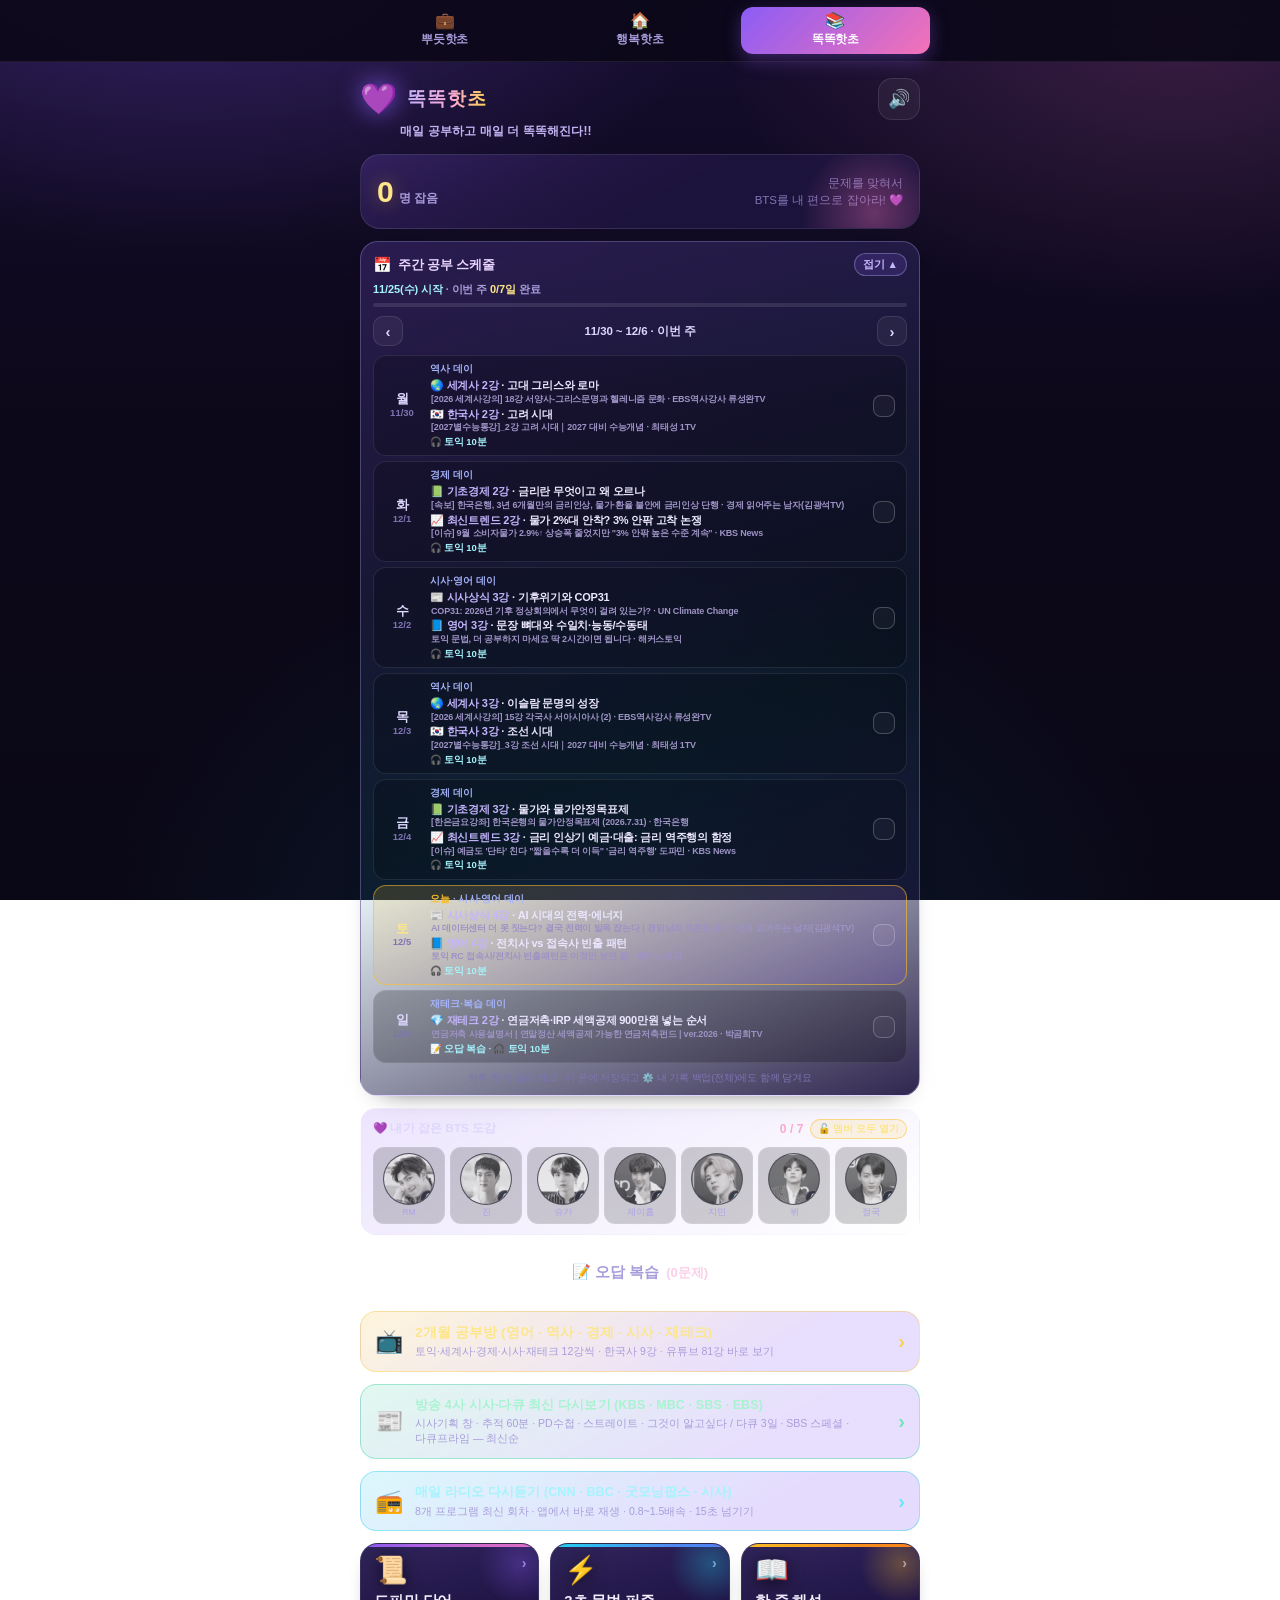
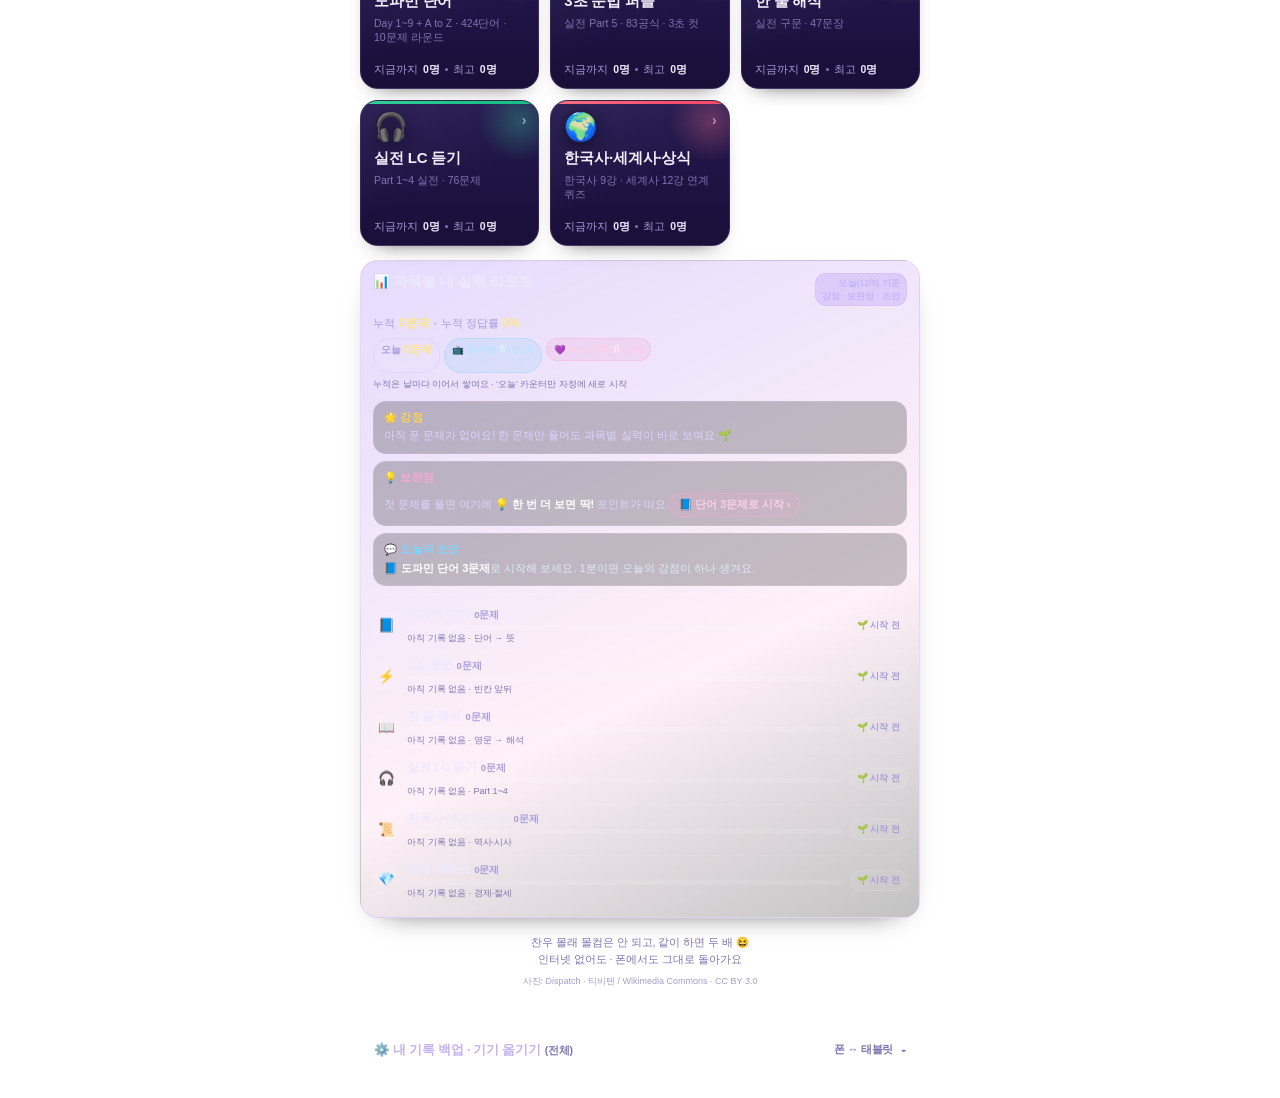
<file: index.html>
<!DOCTYPE html>
<html lang="ko">
<head>
<meta charset="utf-8">
<meta name="viewport" content="width=device-width, initial-scale=1, viewport-fit=cover">
<meta name="theme-color" content="#140c2b">
<title>💜 핫초홧팅 · 뿌듯·행복·똑똑 핫초 💜</title>
<meta name="description" content="똑똑핫초 — 토익 단어·문법을 BTS 몬스터 배틀로 잡는 10분 영어 훈련 + 2개월 공부방">
<link rel="manifest" href="manifest.webmanifest">
<link rel="icon" href="icon.svg" type="image/svg+xml">
<link rel="icon" href="icon-192.png" type="image/png" sizes="192x192">
<link rel="apple-touch-icon" href="apple-touch-icon.png">
<meta name="application-name" content="똑똑핫초">
<meta name="mobile-web-app-capable" content="yes">
<meta name="apple-mobile-web-app-capable" content="yes">
<meta name="apple-mobile-web-app-title" content="핫초홧팅">
<meta name="apple-mobile-web-app-status-bar-style" content="black-translucent">
<style>
:root{
  --bg:#0c0819;
  --bg2:#170f33;
  --card:#1e143f;
  --card2:#2a1c5a;
  --line:rgba(255,255,255,.10);
  --ink:#f4efff;
  --muted:#a89ddb;
  --muted2:#7f74b3;
  --violet:#8b5cf6;
  --pink:#f472b6;
  --gold:#fbbf24;
  --green:#34d399;
  --red:#fb7185;
  --cyan:#22d3ee;
  --ok:#34d399;
  --no:#fb7185;
  --radius:20px;
}
*{box-sizing:border-box;-webkit-tap-highlight-color:transparent}
html{-webkit-text-size-adjust:100%;text-size-adjust:100%}
body{
  margin:0;
  font-family:-apple-system,BlinkMacSystemFont,"Apple SD Gothic Neo","Malgun Gothic","맑은 고딕","Noto Sans KR","Segoe UI",Roboto,sans-serif;
  color:var(--ink);
  background:
    radial-gradient(900px 520px at 15% -8%, rgba(139,92,246,.30), transparent 62%),
    radial-gradient(760px 460px at 92% 4%, rgba(244,114,182,.16), transparent 60%),
    radial-gradient(900px 700px at 50% 108%, rgba(34,211,238,.10), transparent 62%),
    linear-gradient(180deg,#150d2e 0%, #0c0819 46%, #0a0716 100%);
  background-attachment:fixed;
  min-height:100vh;
  min-height:100dvh;
  line-height:1.5;
  word-break:keep-all;
  overflow-wrap:anywhere;
}
.app{
  max-width:520px;
  margin:0 auto;
  padding:16px 14px calc(28px + env(safe-area-inset-bottom));
}
.screen{display:none;animation:fade .22s ease}
.screen.on{display:block}
@keyframes fade{from{opacity:0;transform:translateY(6px)}to{opacity:1;transform:none}}
.hidden{display:none !important}

/* ---------- header ---------- */
.top{display:flex;align-items:center;justify-content:space-between;gap:10px;margin:2px 0 3px}
.brand{display:flex;align-items:center;gap:10px;min-width:0}
.logo{font-size:30px;line-height:1;filter:drop-shadow(0 0 12px rgba(139,92,246,.85))}
.brand h1{margin:0;font-size:19px;letter-spacing:.06em;font-weight:800;color:#e9d5ff}
.slogan{margin:0 0 14px 40px;font-size:12px;font-weight:700;color:#c2b3f2;letter-spacing:.01em;line-height:1.45}
.icon-btn{
  flex:0 0 auto;width:42px;height:42px;border-radius:14px;border:1px solid var(--line);
  background:rgba(255,255,255,.05);color:var(--ink);font-size:18px;cursor:pointer;
}
.icon-btn:active{transform:scale(.94)}

/* ---------- home hero ---------- */
.hero{
  position:relative;overflow:hidden;
  display:flex;align-items:center;justify-content:space-between;gap:12px;
  border:1px solid var(--line);border-radius:var(--radius);
  background:linear-gradient(150deg,rgba(139,92,246,.22),rgba(30,20,63,.9) 55%);
  padding:14px 16px;margin-bottom:12px;
}
.hero:after{content:"";position:absolute;inset:auto -30px -60px auto;width:150px;height:150px;
  background:radial-gradient(circle,rgba(244,114,182,.35),transparent 68%);pointer-events:none}
.hero-num{display:flex;align-items:baseline;gap:5px}
.hero-num span{font-size:30px;font-weight:900;color:#fde68a;text-shadow:0 0 18px rgba(251,191,36,.45)}
.hero-num small{font-size:12px;color:var(--muted);font-weight:600}
.hero-sub{font-size:11.5px;color:var(--muted2);text-align:right;max-width:52%}

/* ---------- 📅 주간 공부 스케줄 (2026-11-25 시작) ---------- */
.wk{
  border:1px solid rgba(196,181,253,.30);border-radius:18px;padding:11px 12px 9px;margin-bottom:12px;
  background:
    linear-gradient(158deg, rgba(139,92,246,.22), rgba(34,211,238,.07) 58%, rgba(30,20,63,.92));
  box-shadow:0 12px 26px -22px rgba(0,0,0,.95);
}
.wk-top{display:flex;align-items:center;gap:8px}
.wk-h{flex:1 1 auto;min-width:0;display:flex;align-items:center;gap:6px;
  font-size:13px;font-weight:800;letter-spacing:-.01em;color:#e9d5ff}
.wk-h .e{font-size:15px;line-height:1}
.wk-toggle{flex:0 0 auto;font:inherit;font-size:10.5px;font-weight:800;color:#c4b5fd;
  border:1px solid rgba(196,181,253,.35);background:rgba(139,92,246,.16);border-radius:999px;
  padding:4px 8px;line-height:1.2;cursor:pointer;white-space:nowrap}
.wk-toggle:active{transform:scale(.96)}
.wk-sum{margin-top:5px;font-size:11px;color:var(--muted);font-weight:600;letter-spacing:-.01em}
.wk-sum b{color:#fde68a;font-weight:800;font-variant-numeric:tabular-nums}
.wk-sum .start{color:#a5f3fc;font-weight:800}
.wk-pbar{height:4px;border-radius:999px;background:rgba(255,255,255,.10);overflow:hidden;margin-top:6px}
.wk-pbar i{display:block;height:100%;width:0;border-radius:999px;
  background:linear-gradient(90deg,#8b5cf6,#f472b6,#fbbf24);transition:width .35s ease}
.wk-nav{display:flex;align-items:center;gap:6px;margin-top:9px}
.wk-nav button{flex:0 0 auto;width:30px;height:30px;border-radius:10px;border:1px solid var(--line);
  background:rgba(255,255,255,.05);color:#ddd6fe;font-size:15px;font-weight:900;line-height:1;
  cursor:pointer;font-family:inherit;padding:0}
.wk-nav button:active{transform:scale(.94)}
.wk-nav button[disabled]{opacity:.28;cursor:default}
.wk-nav button[disabled]:active{transform:none}
.wk-range{flex:1 1 auto;min-width:0;text-align:center;font-size:11.5px;font-weight:800;color:#ddd6fe;
  letter-spacing:-.01em;font-variant-numeric:tabular-nums}
.wk-range small{display:block;font-size:9.5px;font-weight:700;color:var(--muted2);letter-spacing:.02em;margin-top:1px}
.wk-days{display:flex;flex-direction:column;gap:5px;margin-top:9px}
.wk-day{
  display:grid;grid-template-columns:38px minmax(0,1fr) 24px;align-items:center;gap:9px;
  width:100%;text-align:left;font-family:inherit;color:var(--ink);cursor:pointer;
  border:1px solid rgba(255,255,255,.09);border-radius:13px;padding:7px 9px;
  background:rgba(0,0,0,.22);transition:background .18s ease,border-color .18s ease,opacity .18s ease;
}
.wk-day:active{transform:scale(.99)}
.wk-day.today{border-color:rgba(251,191,36,.55);
  background:linear-gradient(150deg,rgba(251,191,36,.16),rgba(139,92,246,.16))}
.wk-day.done{border-color:rgba(52,211,153,.45);
  background:linear-gradient(150deg,rgba(52,211,153,.16),rgba(139,92,246,.10))}
.wk-day.off{opacity:.45;cursor:default}
.wk-day.off:active{transform:none}
.wk-dl{display:flex;flex-direction:column;align-items:center;gap:1px;line-height:1.15}
.wk-dl b{font-size:13px;font-weight:900;color:#ddd6fe;letter-spacing:0}
.wk-day.today .wk-dl b{color:#fde68a}
.wk-dl small{font-size:9.5px;font-weight:700;color:var(--muted2);font-variant-numeric:tabular-nums}
.wk-m{min-width:0;display:flex;flex-direction:column;gap:1px}
.wk-tr{font-size:9.5px;font-weight:800;color:#a5b4fc;letter-spacing:.01em}
.wk-tr .now{color:#fbbf24}
.wk-tr .st{color:#67e8f9}
.wk-it{font-size:11.5px;font-weight:700;color:#ece7ff;line-height:1.35;letter-spacing:-.01em}
.wk-day.done .wk-it{color:#d1fae5}
/* v43: '1강' 대신 실제 강의 이름 — 강의마다 이름(굵게) + 실제 영상 제목(작게 · 1줄 말줄임) */
.wk-ls{display:flex;flex-direction:column;gap:1.5px;min-width:0;margin-top:1px}
.wk-li{display:-webkit-box;-webkit-line-clamp:2;-webkit-box-orient:vertical;overflow:hidden;
  font-size:11px;font-weight:700;line-height:1.28;letter-spacing:-.02em;color:#ece7ff;overflow-wrap:anywhere}
.wk-li b{font-weight:900;color:#c4b5fd}
.wk-day.done .wk-li{color:#d1fae5}
.wk-day.done .wk-li b{color:#6ee7b7}
.wk-li.vt{font-size:9px;font-weight:600;color:#9d92c4;-webkit-line-clamp:1;line-height:1.25;padding-left:1px}
.wk-day.done .wk-li.vt{color:#7fd0b6}
.wk-li.ex{font-size:9.5px;font-weight:800;color:#a5f3fc;-webkit-line-clamp:1;margin-top:1px}
.wk-li.off{font-size:10px;font-weight:700;color:var(--muted2)}
.wk-ck{flex:0 0 auto;width:22px;height:22px;border-radius:8px;border:1.5px solid rgba(255,255,255,.22);
  background:rgba(255,255,255,.04);display:grid;place-items:center;font-size:13px;font-weight:900;
  line-height:1;color:transparent;transition:background .18s ease,border-color .18s ease,transform .18s ease}
.wk-day.done .wk-ck{border-color:transparent;color:#06231a;
  background:linear-gradient(150deg,#34d399,#22d3ee);transform:scale(1.04)}
.wk-foot{margin:8px 0 1px;font-size:9.5px;line-height:1.5;color:var(--muted2);text-align:center;letter-spacing:-.01em}

/* ---------- BTS 도감 ---------- */
.deck{
  border:1px solid var(--line);border-radius:16px;padding:10px 12px;margin-bottom:12px;
  background:linear-gradient(150deg,rgba(139,92,246,.16),rgba(255,255,255,.03));
}
.deck-t{display:flex;align-items:center;justify-content:space-between;gap:8px;
  font-size:11.5px;font-weight:800;color:#ddd6fe;margin-bottom:8px;letter-spacing:.01em}
.deck-t b{color:#f9a8d4;font-size:12px;font-variant-numeric:tabular-nums}
.deck-t-r{display:flex;align-items:center;gap:6px;min-width:0}
.deck-all{font:inherit;font-size:10px;font-weight:800;letter-spacing:.01em;color:#fde68a;
  border:1px solid rgba(251,191,36,.5);background:rgba(251,191,36,.12);border-radius:999px;
  padding:3px 7px;line-height:1.2;cursor:pointer;white-space:nowrap;font-family:inherit}
.deck-all:active{transform:scale(.96)}
.deck-all.done{color:#a7f3d0;border-color:rgba(52,211,153,.42);background:rgba(52,211,153,.1);cursor:default}
.deck-all.done:active{transform:none}
.deck-row{display:flex;gap:5px}
.deck-cell{flex:1 1 0;min-width:0;text-align:center;border-radius:11px;padding:6px 1px 5px;
  border:1px solid rgba(255,255,255,.09);background:rgba(0,0,0,.22);
  opacity:.82;filter:none;transition:opacity .25s, filter .25s}
.deck-cell.on{opacity:1;filter:none;border-color:rgba(196,181,253,.55);
  background:linear-gradient(160deg,rgba(139,92,246,.38),rgba(244,114,182,.22));
  box-shadow:0 0 12px -2px rgba(167,139,250,.65)}
.deck-cell .de{font-size:17px;line-height:1.15}
.deck-cell .dn{font-size:8.5px;font-weight:700;color:var(--muted);margin-top:1px;
  white-space:nowrap;overflow:hidden;text-overflow:ellipsis}
.deck-cell:not(.on) .dn{color:var(--muted)}
.deck-cell.on .dn{color:#f5e8ff}
.deck-cell{padding:5px 1px 4px}
.deck-cell .dphoto{position:relative;width:100%;max-width:52px;aspect-ratio:1/1;margin:0 auto;
  border-radius:50%;overflow:hidden;background:#0b0818;border:1.5px solid rgba(255,255,255,.16);
  transition:border-color .25s, box-shadow .3s}
.deck-cell .dphoto img{width:100%;height:100%;object-fit:cover;object-position:center 20%;display:block;
  filter:grayscale(.92) brightness(.92) contrast(.98);transition:filter .3s}
.deck-cell.on .dphoto{border-color:rgba(251,191,36,.8);
  box-shadow:0 0 12px -1px rgba(167,139,250,.9),0 0 0 2px rgba(251,191,36,.30)}
.deck-cell.on .dphoto img{filter:none}
.dbadge{position:absolute;right:-2px;bottom:-2px;width:16px;height:16px;border-radius:50%;
  display:grid;place-items:center;font-size:9px;line-height:1;
  background:rgba(10,7,22,.94);border:1px solid rgba(255,255,255,.28)}
.deck-cell.on .dbadge{background:linear-gradient(150deg,#fbbf24,#f472b6);
  border-color:rgba(255,255,255,.55);box-shadow:0 0 8px rgba(251,191,36,.7)}

/* ---------- wrong note button ---------- */
.wrong-btn{
  width:100%;display:flex;align-items:center;justify-content:center;gap:7px;
  min-height:52px;margin:0 0 12px;border-radius:16px;cursor:pointer;
  border:1px solid rgba(251,191,36,.45);
  background:linear-gradient(150deg,rgba(251,191,36,.18),rgba(244,114,182,.13));
  color:#fde68a;font-size:15px;font-weight:800;font-family:inherit;
}
.wrong-btn:active{transform:scale(.985)}
.wrong-btn #wrongCount{font-weight:700;color:#fbcfe8;font-size:13px}
.wrong-btn.empty{border-color:var(--line);background:rgba(255,255,255,.035);color:var(--muted)}

/* ---------- category cards ---------- */
.cats{display:grid;grid-template-columns:repeat(2,minmax(0,1fr));gap:11px}
.cat{
  --c1:#8b5cf6;--c2:#f472b6;
  position:relative;overflow:hidden;cursor:pointer;text-align:left;
  font-family:inherit;color:var(--ink);
  border:1px solid var(--line);border-radius:18px;
  background:
    linear-gradient(158deg, rgba(255,255,255,.055), rgba(255,255,255,0) 55%),
    linear-gradient(180deg,#241850,#190f38);
  padding:13px 13px 12px;min-height:146px;
  display:flex;flex-direction:column;gap:5px;
  box-shadow:0 10px 22px -16px rgba(0,0,0,.9);
}
.cat:before{content:"";position:absolute;top:0;left:0;right:0;height:3px;
  background:linear-gradient(90deg,var(--c1),var(--c2))}
.cat:after{content:"";position:absolute;right:-26px;top:-24px;width:88px;height:88px;border-radius:50%;
  background:radial-gradient(circle,var(--c1),transparent 66%);opacity:.30;pointer-events:none}
.cat:active{transform:scale(.975)}
.cat .c-emoji{font-size:27px;line-height:1;filter:drop-shadow(0 3px 8px rgba(0,0,0,.55))}
.cat .c-name{font-size:15px;font-weight:800;letter-spacing:-.01em;line-height:1.28;margin-top:2px}
.cat .c-desc{font-size:10.5px;color:var(--muted2);line-height:1.35}
.cat .c-stat{margin-top:auto;padding-top:9px;font-size:10.5px;color:var(--muted);display:flex;flex-wrap:wrap;gap:5px;align-items:center;line-height:1.4}
.cat .c-stat b{color:#ede9fe;font-weight:800}
.cat .c-stat .dot{width:3px;height:3px;border-radius:50%;background:var(--muted2)}
.cat .c-go{position:absolute;right:12px;top:11px;font-size:14px;font-weight:900;color:#c4b5fd;opacity:.8}
@media(max-width:639px){.cats .cat:last-child{grid-column:1 / -1;min-height:118px}}

/* ---------- sub page head ---------- */
.subhead{display:flex;align-items:center;gap:10px;margin:2px 0 14px}
.back{width:40px;height:40px;flex:0 0 auto;border-radius:13px;border:1px solid var(--line);
  background:rgba(255,255,255,.05);color:var(--ink);font-size:17px;cursor:pointer;font-family:inherit}
.back:active{transform:scale(.94)}
.subhead .t{min-width:0}
.subhead h2{margin:0;font-size:17px;font-weight:800}
.subhead p{margin:1px 0 0;font-size:11.5px;color:var(--muted2)}

/* ---------- stage list ---------- */
.stage{
  display:block;width:100%;text-align:left;font-family:inherit;color:var(--ink);
  border:1px solid var(--line);border-radius:18px;padding:14px;
  background:linear-gradient(160deg,rgba(42,28,90,.95),rgba(23,15,51,.95));
  margin-bottom:10px;cursor:pointer;position:relative;overflow:hidden;
}
.stage:active{transform:scale(.99)}
.stage .s-row{display:flex;align-items:center;gap:10px}
.stage .s-num{flex:0 0 auto;width:34px;height:34px;border-radius:11px;display:grid;place-items:center;
  font-size:13px;font-weight:900;background:linear-gradient(145deg,rgba(139,92,246,.5),rgba(244,114,182,.35));
  border:1px solid rgba(255,255,255,.14)}
.stage .s-t{flex:1 1 auto;min-width:0}
.stage .s-t b{display:block;font-size:15px;font-weight:800}
.stage .s-t span{display:block;font-size:11.5px;color:var(--muted2);margin-top:2px}
.stage .s-arrow{color:var(--muted2);font-size:16px}
.stage .s-btns{display:flex;gap:8px;margin-top:11px}
.mini{
  flex:1 1 auto;min-height:42px;border-radius:12px;cursor:pointer;font-family:inherit;
  font-size:12.5px;font-weight:800;border:1px solid rgba(255,255,255,.14);
  background:rgba(255,255,255,.05);color:#e9d5ff;
}
.mini.solid{background:linear-gradient(135deg,#7c3aed,#db2777);border-color:transparent;color:#fff}
.mini:active{transform:scale(.97)}

/* ---------- study (flashcards) ---------- */
.study-progress{display:flex;align-items:center;gap:9px;margin-bottom:11px}
.study-progress .bar{flex:1 1 auto;height:7px;border-radius:99px;background:rgba(255,255,255,.09);overflow:hidden}
.study-progress .bar>i{display:block;height:100%;border-radius:99px;background:linear-gradient(90deg,#a78bfa,#f472b6);transition:width .25s}
.study-progress .cnt{font-size:11.5px;color:var(--muted);font-variant-numeric:tabular-nums;white-space:nowrap}
.card{
  border:1px solid var(--line);border-radius:var(--radius);padding:18px 17px;
  background:linear-gradient(165deg,rgba(48,32,102,.96),rgba(22,14,48,.98));
  box-shadow:0 18px 40px -28px #000;margin-bottom:12px;min-height:270px;
  display:flex;flex-direction:column;gap:10px;
}
.card .badge-row{display:flex;flex-wrap:wrap;gap:6px}
.badge{font-size:10.5px;font-weight:800;padding:4px 9px;border-radius:99px;
  background:rgba(139,92,246,.22);border:1px solid rgba(167,139,250,.35);color:#ddd6fe}
.badge.gold{background:rgba(251,191,36,.16);border-color:rgba(251,191,36,.4);color:#fde68a}
.badge.day{background:rgba(34,211,238,.14);border-color:rgba(34,211,238,.34);color:#a5f3fc}
.card .word{font-size:29px;font-weight:900;letter-spacing:-.02em;line-height:1.15;color:#f7f3ff}
.card .word.small{font-size:23px}
.card .pron{font-size:13px;color:var(--muted);margin-top:-6px}
.soundchip{align-self:flex-start;display:inline-flex;align-items:center;gap:6px;min-height:38px;padding:0 12px;border-radius:11px;font-family:inherit;font-size:12px;font-weight:800;cursor:pointer;border:1px solid rgba(34,211,238,.35);background:rgba(34,211,238,.12);color:#c9f9ff}
.soundchip:active{transform:scale(.96)}
.card .mean{font-size:16px;font-weight:700;color:#fef3c7}
.box{border-radius:14px;padding:11px 12px;font-size:13.5px;line-height:1.62}
.box.story{background:rgba(244,114,182,.10);border:1px solid rgba(244,114,182,.28);color:#ffe4f1}
.box.chunk{background:rgba(34,211,238,.09);border:1px solid rgba(34,211,238,.26);color:#d7fbff}
.box .lab{display:block;font-size:10.5px;font-weight:900;letter-spacing:.04em;margin-bottom:3px;opacity:.75}
.study-nav{display:flex;gap:9px;margin-bottom:12px}
.nav-btn{
  flex:1 1 0;min-height:48px;border-radius:14px;font-family:inherit;font-size:14px;font-weight:800;
  border:1px solid var(--line);background:rgba(255,255,255,.05);color:var(--ink);cursor:pointer;
}
.nav-btn:disabled{opacity:.35}
.nav-btn:active:not(:disabled){transform:scale(.97)}
.cta{
  display:block;width:100%;min-height:56px;border-radius:16px;border:0;cursor:pointer;
  font-family:inherit;font-size:16px;font-weight:900;letter-spacing:.01em;color:#fff;
  background:linear-gradient(135deg,#7c3aed 0%,#c026d3 52%,#db2777 100%);
  box-shadow:0 12px 30px -12px rgba(192,38,211,.85);
}
.cta:active{transform:scale(.985)}
.cta.ghost{background:rgba(255,255,255,.05);border:1px solid var(--line);box-shadow:none;color:#e9d5ff}

/* ---------- battle ---------- */
.battle-top{display:flex;align-items:center;gap:8px;margin-bottom:8px}
.battle-top .mode{flex:1 1 auto;font-size:12px;font-weight:800;color:#d8ccff;letter-spacing:.02em;
  overflow:hidden;text-overflow:ellipsis;white-space:nowrap}
.pill{font-size:11px;font-weight:900;padding:4px 10px;border-radius:99px;white-space:nowrap;
  background:rgba(255,255,255,.07);border:1px solid var(--line);color:#e9d5ff;font-variant-numeric:tabular-nums}
.pill.hot{background:linear-gradient(135deg,rgba(251,191,36,.28),rgba(244,114,182,.28));
  border-color:rgba(251,191,36,.55);color:#fff7d6;animation:pulse .45s ease}
@keyframes pulse{0%{transform:scale(1)}45%{transform:scale(1.16)}100%{transform:scale(1)}}

.monster-zone{
  position:relative;border:1px solid var(--line);border-radius:var(--radius);
  background:radial-gradient(120% 90% at 50% 0%,rgba(139,92,246,.30),rgba(20,12,43,.2) 62%),rgba(255,255,255,.02);
  padding:10px 14px 12px;margin-bottom:11px;text-align:center;overflow:hidden;
}
.monster-emoji{font-size:62px;line-height:1;display:inline-block;position:relative;
  animation:bob 2.6s ease-in-out infinite;filter:drop-shadow(0 10px 14px rgba(0,0,0,.55))}
@keyframes bob{0%,100%{transform:translateY(0) rotate(-1.5deg)}50%{transform:translateY(-8px) rotate(1.5deg)}}
.monster-emoji.spark{animation:spark .5s cubic-bezier(.36,.07,.19,.97) both}
@keyframes spark{
  0%{transform:scale(1) rotate(0)}
  30%{transform:scale(1.14) rotate(-3deg);filter:brightness(1.5) saturate(1.25) drop-shadow(0 0 20px rgba(196,181,253,.95))}
  65%{transform:scale(1.03) rotate(3deg);filter:brightness(1.15)}
  100%{transform:scale(1) rotate(0)}
}
.monster-emoji.caught{animation:catchanim .9s ease forwards}
@keyframes catchanim{
  0%{transform:scale(1);filter:drop-shadow(0 10px 14px rgba(0,0,0,.55))}
  30%{transform:scale(1.42);filter:brightness(1.7) saturate(1.3) drop-shadow(0 0 26px rgba(244,114,182,.95))}
  65%{transform:scale(1.12);filter:drop-shadow(0 0 22px rgba(196,181,253,.9))}
  100%{transform:scale(1.06);filter:drop-shadow(0 0 18px rgba(196,181,253,.9))}
}
.monster-name{font-size:12.5px;font-weight:800;color:#e9d5ff;margin-top:2px}
/* 멤버 실제 대표 사진 프레임 */
.mframe{position:relative;width:116px;height:116px;border-radius:50%;overflow:hidden;
  margin:2px auto 0;background:#0b0818;border:2.5px solid var(--m1,#8b5cf6);
  box-shadow:0 0 0 3px rgba(255,255,255,.10),0 0 26px -4px var(--m1,#8b5cf6),
    0 0 42px -12px var(--m2,#f472b6),0 14px 26px -14px rgba(0,0,0,.9)}
.mframe img{width:100%;height:100%;object-fit:cover;object-position:center 20%;display:block}
.mframe::after{content:"";position:absolute;inset:0;border-radius:50%;pointer-events:none;
  box-shadow:inset 0 0 20px rgba(0,0,0,.45),inset 0 1px 0 rgba(255,255,255,.22);
  background:linear-gradient(155deg,rgba(255,255,255,.16),transparent 45%)}
.mframe .m-emoji{display:block;text-align:center;line-height:110px;font-size:56px}
.monster-name small{color:var(--muted2);font-weight:700}
.monster-say{font-size:11.5px;color:var(--muted2);margin-top:2px;min-height:17px;line-height:1.4}
.hp-wrap{margin:9px auto 0;max-width:320px}
.hearts{display:flex;justify-content:center;gap:7px}
.heart{width:34px;height:32px;border-radius:11px;display:grid;place-items:center;font-size:17px;
  background:rgba(0,0,0,.32);border:1px solid rgba(255,255,255,.10);opacity:.45;
  transform:scale(.96);transition:opacity .2s, background .2s, border-color .2s}
.heart.on{opacity:1;transform:scale(1);border-color:rgba(216,180,254,.85);
  background:radial-gradient(circle at 50% 32%,rgba(244,114,182,.5),rgba(139,92,246,.4));
  box-shadow:0 0 16px rgba(167,139,250,.75);animation:heartPop .45s cubic-bezier(.3,1.6,.5,1)}
@keyframes heartPop{0%{transform:scale(.45)}55%{transform:scale(1.28)}100%{transform:scale(1)}}
.hp-meta{display:flex;justify-content:space-between;font-size:10.5px;color:var(--muted);margin-top:4px;font-variant-numeric:tabular-nums}
.dmg{position:absolute;left:50%;top:26px;transform:translateX(-50%);font-size:23px;font-weight:900;
  color:#f0abfc;text-shadow:0 2px 12px rgba(0,0,0,.8),0 0 16px rgba(244,114,182,.6);
  animation:rise .95s ease-out forwards;pointer-events:none;white-space:nowrap}
.dmg.crit{font-size:26px;color:#fdf4ff}
@keyframes rise{0%{opacity:0;transform:translate(-50%,10px) scale(.6)}
  25%{opacity:1;transform:translate(-50%,-6px) scale(1.18)}
  100%{opacity:0;transform:translate(-50%,-46px) scale(1)}}
.burst{position:absolute;top:44px;font-size:18px;font-weight:900;pointer-events:none;
  animation:burstUp 1.25s ease-out forwards}
@keyframes burstUp{0%{opacity:0;transform:translateY(6px) scale(.55)}
  22%{opacity:1;transform:translateY(0) scale(1.05)}
  100%{opacity:0;transform:translateY(-54px) scale(1.2) rotate(14deg)}}

.qcard{
  border:1px solid var(--line);border-radius:var(--radius);padding:15px 15px 13px;
  background:linear-gradient(165deg,rgba(46,31,98,.97),rgba(21,13,46,.98));
  margin-bottom:11px;box-shadow:0 16px 36px -28px #000;
}
.qtag{font-size:10.5px;font-weight:900;letter-spacing:.05em;color:#c4b5fd;margin-bottom:7px;text-transform:uppercase}
.qtext{font-size:17px;font-weight:700;line-height:1.6;letter-spacing:-.01em}
.qtext .blank{display:inline-block;min-width:74px;border-bottom:2.5px solid var(--pink);color:transparent;
  transform:translateY(-2px)}
.qsub{font-size:12px;color:var(--muted);margin-top:6px}
.qword{font-size:27px;font-weight:900;letter-spacing:-.02em;color:#fff;line-height:1.2}
.qpron{font-size:12.5px;color:var(--muted);font-weight:600;margin-top:3px}
.qmean{font-size:18px;font-weight:800;color:#fef3c7;line-height:1.55;letter-spacing:-.01em}
.qen{font-weight:700;line-height:1.68}
.qblank{display:inline-block;min-width:60px;border-bottom:2.5px solid var(--pink);color:transparent}
.speak-row{display:flex;gap:8px;margin-top:10px}
.speak-btn{
  flex:1 1 auto;min-height:46px;border-radius:13px;font-family:inherit;font-size:13.5px;font-weight:800;
  cursor:pointer;border:1px solid rgba(52,211,153,.42);
  background:linear-gradient(140deg,rgba(52,211,153,.20),rgba(34,211,238,.12));color:#c9ffe9;
}
.speak-btn:active{transform:scale(.97)}
.speak-btn.alt{border-color:rgba(255,255,255,.14);background:rgba(255,255,255,.05);color:#d8ccff;flex:0 0 auto;padding:0 13px}
.spd-row{display:flex;align-items:center;gap:6px;margin-top:8px}
.spd-label{font-size:11px;font-weight:800;color:var(--muted2);margin-right:2px}
.spd{flex:1 1 0;min-height:34px;border-radius:10px;font-family:inherit;font-size:12px;font-weight:900;
  cursor:pointer;border:1px solid rgba(255,255,255,.13);background:rgba(255,255,255,.04);color:#c7bdf0}
.spd.on{border-color:rgba(167,139,250,.75);background:rgba(139,92,246,.30);color:#fff}
.qscript{margin-top:9px;padding:10px 11px;border-radius:12px;background:rgba(255,255,255,.05);
  border:1px dashed rgba(255,255,255,.18);font-size:12.5px;line-height:1.62;color:#ded3ff}
.qscript b{color:#fde68a}
.qpart{display:inline-block;font-size:10.5px;font-weight:900;color:#0b1220;background:var(--cyan);
  border-radius:6px;padding:1px 6px;margin-right:5px;vertical-align:1px}
.roundbar{display:flex;align-items:center;justify-content:space-between;gap:8px;
  font-size:11.5px;font-weight:800;color:var(--muted);margin:-2px 0 10px}
.roundbar i{font-style:normal;color:#fde68a}
.opts{display:flex;flex-direction:column;gap:9px;margin-bottom:12px}
.opt{
  display:flex;align-items:center;gap:11px;width:100%;min-height:56px;padding:11px 13px;
  border-radius:15px;cursor:pointer;text-align:left;font-family:inherit;
  font-size:15px;font-weight:700;line-height:1.4;color:var(--ink);
  border:1px solid rgba(255,255,255,.13);
  background:linear-gradient(160deg,rgba(255,255,255,.075),rgba(255,255,255,.025));
  transition:transform .12s ease, border-color .16s, background .16s;
}
.opt .key{
  flex:0 0 auto;width:26px;height:26px;border-radius:9px;display:grid;place-items:center;
  font-size:12px;font-weight:900;background:rgba(139,92,246,.28);border:1px solid rgba(167,139,250,.4);color:#ede9fe;
}
.opt .otxt{flex:1 1 auto;min-width:0}
.opt:active{transform:scale(.985)}
.opt.ok{border-color:var(--ok);background:linear-gradient(160deg,rgba(52,211,153,.26),rgba(52,211,153,.10))}
.opt.ok .key{background:rgba(52,211,153,.5);border-color:var(--ok);color:#052e1c}
.opt.no{border-color:var(--no);background:linear-gradient(160deg,rgba(251,113,133,.24),rgba(251,113,133,.08))}
.opt.no .key{background:rgba(251,113,133,.5);border-color:var(--no);color:#3b0416}
.opt.dim{opacity:.5}
.opt:disabled{cursor:default}

.fb{border-radius:16px;padding:13px 14px;margin-bottom:12px;border:1px solid var(--line);
  background:var(--card);animation:fade .2s ease}
.fb.ok{border-color:rgba(52,211,153,.55);background:linear-gradient(160deg,rgba(52,211,153,.14),rgba(20,12,43,.6))}
.fb.no{border-color:rgba(251,113,133,.55);background:linear-gradient(160deg,rgba(251,113,133,.14),rgba(20,12,43,.6))}
.fb .fb-t{font-size:14px;font-weight:900;margin-bottom:4px}
.fb.ok .fb-t{color:#a7f3d0}
.fb.no .fb-t{color:#fecdd3}
.fb .fb-b{font-size:12.8px;line-height:1.62;color:#e4dcff}
.fb .fb-b b{color:#fde68a}

/* ---------- result ---------- */
.result{text-align:center;padding:8px 2px 0}
.result .emo{font-size:70px;line-height:1;animation:bob 2.4s ease-in-out infinite}
.result h2{margin:8px 0 2px;font-size:22px;font-weight:900;color:#fde68a}
.result .rsub{font-size:12.5px;color:var(--muted);margin-bottom:14px}
.catch-row{display:flex;justify-content:center;gap:8px;flex-wrap:wrap;margin:0 0 14px}
.catch-badge{display:inline-flex;align-items:center;gap:6px;padding:8px 12px;border-radius:14px;
  border:1px solid rgba(196,181,253,.55);
  background:linear-gradient(150deg,rgba(139,92,246,.4),rgba(244,114,182,.24));
  font-size:12.5px;font-weight:800;color:#f5e8ff;animation:badgeIn .42s ease both}
.catch-badge .be{font-size:19px;line-height:1}
.catch-badge .cbp{width:22px;height:22px;border-radius:50%;object-fit:cover;object-position:center 20%;
  display:block;border:1px solid rgba(255,255,255,.28)}
@keyframes badgeIn{from{opacity:0;transform:translateY(8px) scale(.85)}to{opacity:1;transform:none}}
.stats{display:grid;grid-template-columns:repeat(3,1fr);gap:9px;margin-bottom:14px}
.stat{border:1px solid var(--line);border-radius:15px;padding:11px 6px;background:rgba(255,255,255,.045)}
.stat b{display:block;font-size:20px;font-weight:900;color:#fde68a;font-variant-numeric:tabular-nums}
.stat span{font-size:10.5px;color:var(--muted2);font-weight:700}
.wrong-list{border:1px solid var(--line);border-radius:15px;padding:11px 12px;background:rgba(255,255,255,.035);
  text-align:left;margin-bottom:14px;font-size:12.5px;color:#e4dcff}
.wrong-list .wl-t{font-size:11px;font-weight:900;color:#fcd34d;margin-bottom:6px;letter-spacing:.03em}
.wrong-list ul{margin:0;padding-left:16px}
.wrong-list li{margin:2px 0;color:var(--muted)}
/* ---------- 📺 2개월 공부방 ---------- */
.room-entry{display:flex;align-items:center;gap:11px;width:100%;text-align:left;cursor:pointer;
  border:1px solid rgba(251,191,36,.36);border-radius:16px;padding:12px 14px;margin:0 0 12px;
  background:linear-gradient(150deg,rgba(251,191,36,.16),rgba(139,92,246,.20) 72%);
  color:var(--ink);font-family:inherit}
.room-entry:active{transform:scale(.985)}
.room-entry .re-emoji{font-size:23px;line-height:1}
.room-entry .re-t{display:flex;flex-direction:column;gap:2px;flex:1;min-width:0}
.room-entry .re-t b{font-size:13.5px;font-weight:800;color:#fde68a;letter-spacing:.01em}
.room-entry .re-t span{font-size:10.5px;color:var(--muted);line-height:1.4}
.room-entry .re-go{font-size:20px;color:#fcd34d;font-weight:900;line-height:1}
.room-hero{border:1px solid var(--line);border-radius:16px;padding:12px 14px;margin-bottom:12px;
  background:linear-gradient(150deg,rgba(139,92,246,.20),rgba(255,255,255,.03))}
.rh-row{display:flex;align-items:center;justify-content:space-between;gap:8px;font-size:12px;font-weight:800;color:#ddd6fe}
.rh-badge{background:linear-gradient(92deg,#8b5cf6,#f472b6);color:#fff;border-radius:999px;padding:2px 9px;
  font-size:10.5px;letter-spacing:.06em;font-weight:900}
.rh-bar{height:7px;border-radius:999px;background:rgba(0,0,0,.38);overflow:hidden;margin:9px 0 7px}
.rh-bar i{display:block;height:100%;border-radius:999px;background:linear-gradient(92deg,#a78bfa,#f9a8d4);transition:width .3s}
.rh-note{margin:0;font-size:10.5px;color:var(--muted2);line-height:1.65}
.rh-qz{margin:8px 0 0;font-size:10.5px;font-weight:800;color:#fde68a;line-height:1.5}
.rh-qz b{color:#fff8dd;font-variant-numeric:tabular-nums}
.seg{display:flex;gap:5px;background:rgba(255,255,255,.05);border:1px solid var(--line);border-radius:14px;padding:4px;margin-bottom:9px}
.seg button{flex:1;min-width:0;border:0;border-radius:11px;padding:9px 3px;background:transparent;color:var(--muted);
  font-family:inherit;font-size:12px;font-weight:800;cursor:pointer;white-space:nowrap;overflow:hidden;text-overflow:ellipsis}
.seg button.on{background:linear-gradient(150deg,rgba(139,92,246,.9),rgba(244,114,182,.72));color:#fff;
  box-shadow:0 6px 16px -10px #000}
.seg.seg-sub{background:rgba(255,255,255,.03)}
.seg.seg-sub button{font-size:11.5px;padding:7px 3px}
@media(max-width:430px){
  #roomTabs{gap:4px}
  #roomTabs button{font-size:11.5px;padding:9px 2px;letter-spacing:-.02em}
}
.tr-head{display:flex;align-items:baseline;justify-content:space-between;gap:8px;margin:4px 0 2px}
.tr-head b{font-size:15px;color:#f5e8ff;font-weight:900}
.tr-head span{font-size:10px;color:var(--muted2);font-weight:800}
.tr-pitch{margin:0 0 11px;font-size:11.5px;color:var(--muted);line-height:1.6}
.tr-sec{margin-bottom:12px}
.tr-sec h4{margin:0 0 6px;font-size:10.5px;font-weight:900;color:#fcd34d;letter-spacing:.06em}
.chips{display:flex;flex-wrap:wrap;gap:5px}
.chip{font-size:10.5px;color:#e4dcff;border:1px solid rgba(196,181,253,.28);background:rgba(139,92,246,.14);
  border-radius:999px;padding:4px 9px;line-height:1.35}
.flow{display:flex;flex-direction:column;gap:5px}
.flow-row{display:flex;gap:8px;align-items:baseline;border-left:2px solid rgba(167,139,250,.45);padding:1px 0 1px 9px}
.flow-row b{flex:0 0 76px;font-size:10.5px;color:#c4b5fd;font-weight:800;line-height:1.4}
.flow-row span{font-size:11px;color:var(--muted);line-height:1.45}
.month{border:1px solid var(--line);border-radius:16px;padding:11px 10px 7px;margin-bottom:11px;background:rgba(255,255,255,.035)}
.m-head{display:flex;align-items:center;gap:7px}
.m-badge{font-size:10px;font-weight:900;color:#17102e;background:linear-gradient(92deg,#fcd34d,#f9a8d4);border-radius:999px;padding:2px 8px;letter-spacing:.03em}
.m-head .m-prog{margin-left:auto;font-size:10px;font-weight:800;color:var(--muted2);font-variant-numeric:tabular-nums}
.m-sub{display:block;font-size:10.5px;color:var(--muted2);margin:4px 0 8px;line-height:1.55}
.lec-list{list-style:none;margin:0;padding:0;display:flex;flex-direction:column;gap:6px}
.lec{display:flex;align-items:stretch;gap:5px;flex-wrap:wrap}
.lec-go{flex:1;min-width:0;display:flex;align-items:center;gap:8px;text-decoration:none;color:inherit;
  border:1px solid rgba(255,255,255,.09);border-radius:12px;padding:8px 9px;background:rgba(0,0,0,.2)}
.lec-go:active{transform:scale(.99)}
.lec-n{flex:0 0 24px;text-align:center;font-size:10.5px;font-weight:900;color:#fcd34d;font-variant-numeric:tabular-nums}
.lec-t{flex:1;min-width:0;display:flex;flex-direction:column;gap:2px}
.lec-t b{font-size:12.5px;color:#f2ecff;font-weight:800;line-height:1.3}
.lec-t span{font-size:10.5px;color:var(--muted);line-height:1.45;overflow-wrap:anywhere}
.lec-play{flex:0 0 auto;font-size:11px;color:#f9a8d4;font-weight:900}
.lec.done .lec-go{background:linear-gradient(150deg,rgba(52,211,153,.16),rgba(0,0,0,.18));border-color:rgba(52,211,153,.42)}
.lec.done .lec-t b{color:#a7f3d0}
.lec-chk{flex:0 0 40px;border-radius:12px;border:1px solid rgba(196,181,253,.38);background:rgba(139,92,246,.16);
  color:#ddd6fe;font-size:13px;font-weight:900;font-family:inherit;cursor:pointer;line-height:1}
.lec-chk:active{transform:scale(.95)}
.lec.done .lec-chk{background:linear-gradient(150deg,#34d399,#10b981);color:#04140f;border-color:transparent;font-size:10.5px}
.fb-yt{display:inline-flex;align-items:center;gap:5px;margin-top:9px;border:1px solid rgba(251,191,36,.45);
  background:rgba(251,191,36,.12);color:#fde68a;border-radius:11px;padding:7px 11px;
  font-size:11.5px;font-weight:800;text-decoration:none;line-height:1.35}
/* ---------- 📜 12강 연계 퀴즈 (강의별 퀴즈 버튼 · 문제 강 배지 · 해설) ---------- */
.lec-qzrow{flex:0 0 100%}
.lec-qz{display:flex;width:100%;align-items:center;gap:6px;border:1px dashed rgba(251,191,36,.42);
  background:rgba(251,191,36,.10);color:#fde68a;border-radius:11px;padding:6px 10px;font-family:inherit;
  font-size:10.5px;font-weight:800;cursor:pointer;line-height:1.35;text-align:left}
.lec-qz .lq-t{font-weight:900;white-space:nowrap}
.lec-qz .lq-s{margin-left:auto;font-size:9.5px;color:#c4b5fd;font-weight:800;font-variant-numeric:tabular-nums}
.lec-qz.done{border-style:solid;border-color:rgba(52,211,153,.46);background:rgba(52,211,153,.13);color:#a7f3d0}
.lec-qz.done .lq-s{color:#6ee7b7}
.lec-qz:active{transform:scale(.99)}
.qlec{display:flex;align-items:center;gap:6px;margin-bottom:8px;flex-wrap:wrap}
.ql-n{font-size:10px;font-weight:900;color:#17102e;background:linear-gradient(92deg,#fcd34d,#f9a8d4);border-radius:999px;padding:2px 8px;white-space:nowrap}
.ql-t{font-size:10.5px;font-weight:800;color:#c4b5fd;line-height:1.4}
.qexp{margin-top:7px;padding:8px 10px;border-radius:10px;background:rgba(139,92,246,.15);
  border-left:3px solid rgba(167,139,250,.65);font-size:11.5px;line-height:1.6;color:#ddd3fb}
.res-next{margin:14px 0 10px;display:flex;flex-direction:column;gap:8px}
.cta.next{background:linear-gradient(92deg,#fcd34d 0%,#f9a8d4 55%,#f472b6 100%);color:#1b1035;
  box-shadow:0 14px 30px -14px rgba(249,168,212,.9);font-size:15px;line-height:1.3;padding:0 12px}
.cta.mini2{min-height:46px;font-size:12px;font-weight:800;line-height:1.35;padding:0 12px}
a.cta{display:flex;align-items:center;justify-content:center;text-decoration:none}
.quick-card{border:1px solid rgba(251,191,36,.34);border-radius:16px;padding:11px 12px 12px;margin-bottom:12px;
  background:linear-gradient(150deg,rgba(251,191,36,.14),rgba(139,92,246,.18) 72%)}
.qc-h{margin-bottom:8px}
.qc-h b{font-size:11.5px;font-weight:900;color:#fde68a;letter-spacing:.02em}
.qc-routine{display:flex;gap:8px;align-items:baseline;border-left:2px solid rgba(251,191,36,.5);
  padding:1px 0 1px 9px;margin-bottom:9px}
.qc-routine b{flex:0 0 58px;font-size:10.5px;color:#fcd34d;font-weight:800;line-height:1.45}
.qc-routine span{font-size:11px;color:var(--muted);line-height:1.5}
.qc-btn{display:block;width:100%;margin-top:10px;border:0;border-radius:12px;padding:11px 10px;font-family:inherit;
  font-size:12.5px;font-weight:900;color:#17102e;cursor:pointer;
  background:linear-gradient(92deg,#fcd34d,#f9a8d4);box-shadow:0 8px 18px -12px #000}
.qc-btn:active{transform:scale(.985)}
.room-legend{margin:2px 0 10px;font-size:10px;color:var(--muted2);line-height:1.7;text-align:center}
/* ---------- 📊 과목별 내 실력 리포트 ---------- */
.srept{border:1px solid rgba(196,181,253,.30);border-radius:18px;padding:12px 12px 11px;margin:14px 0 0;
  background:linear-gradient(155deg,rgba(139,92,246,.22),rgba(244,114,182,.10) 62%,rgba(0,0,0,.24));
  box-shadow:0 12px 30px -24px #000}
.sr-head{display:flex;align-items:flex-start;justify-content:space-between;gap:8px;margin-bottom:8px}
.sr-head h3{margin:0;font-size:13.5px;font-weight:900;color:#ede9fe;letter-spacing:.01em;line-height:1.35}
.sr-badge{flex:0 0 auto;max-width:46%;text-align:right;font-size:8.5px;font-weight:800;color:#c4b5fd;
  border:1px solid rgba(196,181,253,.36);background:rgba(139,92,246,.18);border-radius:11px;
  padding:3px 6px;line-height:1.45;letter-spacing:.01em}
.sr-sum{display:flex;align-items:baseline;flex-wrap:wrap;gap:4px;font-size:10.5px;color:var(--muted);margin-bottom:6px}
.sr-sum b{color:#fde68a;font-variant-numeric:tabular-nums;font-size:12px;font-weight:900}
.sr-sum i{color:var(--muted2);font-style:normal}
.sr-bf{font-size:9.5px;font-weight:800;color:#c4b5fd;border:1px solid rgba(196,181,253,.30);background:rgba(139,92,246,.14);border-radius:999px;padding:1px 6px}
.sr-chips{display:flex;flex-wrap:wrap;gap:4px;margin:0 0 9px}
.sr-chip{display:inline-flex;align-items:baseline;gap:3px;font-size:9.5px;font-weight:800;color:var(--muted);
  border:1px solid rgba(196,181,253,.26);background:rgba(255,255,255,.05);border-radius:999px;padding:3px 7px;line-height:1.35}
.sr-chip b{font-size:10.5px;font-weight:900;color:#fde68a;font-variant-numeric:tabular-nums}
.sr-chip.room{color:#bae6fd;border-color:rgba(125,211,252,.32);background:rgba(56,189,248,.11)}
.sr-chip.room b{color:#e0f2fe}
.sr-chip.deck{color:#fbcfe8;border-color:rgba(249,168,212,.34);background:rgba(244,114,182,.11)}
.sr-chip.deck b{color:#fce7f3}
.sr-note{margin-top:8px;font-size:9px;color:var(--muted2);line-height:1.55}
.sr-block{border-radius:13px;padding:8px 10px;margin-bottom:7px;background:rgba(0,0,0,.22);border:1px solid var(--line)}
.sr-block .sb-t{font-size:10.5px;font-weight:900;letter-spacing:.02em;margin-bottom:2px}
.sr-block .sb-b{font-size:11px;color:#dcd3ff;line-height:1.55}
.sr-block .sb-b b{color:#fff;font-weight:800}
.sr-block.sr-strong .sb-t{color:#fcd34d}
.sr-block.sr-weak .sb-t{color:#f9a8d4}
.sr-block.sr-tip .sb-t{color:#7dd3fc}
.sr-block.sr-tip .sb-b{color:#dbeafe}
.sr-go{display:inline-flex;align-items:center;gap:3px;margin-top:6px;border:1px solid rgba(249,168,212,.45);
  background:rgba(249,168,212,.15);color:#fbcfe8;border-radius:999px;padding:4px 9px;
  font-family:inherit;font-size:10.5px;font-weight:900;cursor:pointer;line-height:1.3}
.sr-go:active{transform:scale(.97)}
.sr-rows{margin-top:8px;border-top:1px dashed rgba(255,255,255,.13);padding-top:6px}
.sr-row{display:flex;align-items:center;gap:8px;padding:6px 0}
.sr-row+.sr-row{border-top:1px solid rgba(255,255,255,.06)}
.sr-em{flex:0 0 26px;height:26px;border-radius:9px;display:grid;place-items:center;font-size:13.5px;
  background:rgba(255,255,255,.06);border:1px solid rgba(255,255,255,.08)}
.sr-main{flex:1 1 auto;min-width:0}
.sr-nl{display:flex;align-items:baseline;flex-wrap:wrap;gap:4px;font-size:11.5px;font-weight:800;color:#eee9ff;line-height:1.3}
.sr-nl small{font-size:9.5px;font-weight:700;color:var(--muted);font-variant-numeric:tabular-nums}
.sr-bar{height:5px;border-radius:99px;background:rgba(255,255,255,.09);overflow:hidden;margin:3px 0 2px}
.sr-bar i{display:block;height:100%;border-radius:99px;background:linear-gradient(90deg,#8b5cf6,#f9a8d4);transition:width .35s}
.sr-row.ok .sr-bar i{background:linear-gradient(90deg,#34d399,#a7f3d0)}
.sr-meta{font-size:9px;color:var(--muted2);line-height:1.45;overflow-wrap:anywhere}
.sr-meta b{color:#fbcfe8;font-weight:800}
.sr-pill{flex:0 0 auto;font-size:9px;font-weight:900;border-radius:999px;padding:3px 6px;white-space:nowrap;border:1px solid transparent}
.sr-pill.strong{color:#a7f3d0;background:rgba(52,211,153,.16);border-color:rgba(52,211,153,.42)}
.sr-pill.grow{color:#fde68a;background:rgba(251,191,36,.14);border-color:rgba(251,191,36,.38)}
.sr-pill.retry{color:#fbcfe8;background:rgba(249,168,212,.15);border-color:rgba(249,168,212,.42)}
.sr-pill.seed{color:var(--muted);background:rgba(255,255,255,.05);border-color:var(--line)}
.foot{text-align:center;font-size:10.5px;color:var(--muted2);margin:16px 0 0;line-height:1.7}
.credit{text-align:center;font-size:9px;color:var(--muted2);margin:6px 0 0;opacity:.7}
.toast{
  position:fixed;left:50%;bottom:calc(22px + env(safe-area-inset-bottom));transform:translate(-50%,14px);
  background:rgba(20,12,43,.96);border:1px solid rgba(255,255,255,.2);color:#f4efff;
  padding:11px 16px;border-radius:14px;font-size:13px;font-weight:700;z-index:99;
  opacity:0;pointer-events:none;transition:opacity .2s, transform .2s;max-width:88vw;text-align:center;
  box-shadow:0 12px 30px -12px #000;
}
.toast.on{opacity:1;transform:translate(-50%,0)}
@supports ((-webkit-background-clip:text) or (background-clip:text)){
  .brand h1{background:linear-gradient(92deg,#c4b5fd,#f9a8d4 55%,#fcd34d);
    -webkit-background-clip:text;background-clip:text;color:transparent;-webkit-text-fill-color:transparent}
  .card .word{background:linear-gradient(92deg,#ffffff,#e9d5ff);
    -webkit-background-clip:text;background-clip:text;color:transparent;-webkit-text-fill-color:transparent}
  .result h2{background:linear-gradient(92deg,#fde68a,#f9a8d4);
    -webkit-background-clip:text;background-clip:text;color:transparent;-webkit-text-fill-color:transparent}
}
/* ---------- 🎬 방송 4사 다큐 다시보기 (KBS·MBC·SBS·EBS) ---------- */
.docs-entry{display:flex;align-items:center;gap:11px;width:100%;text-align:left;cursor:pointer;
  border:1px solid rgba(52,211,153,.38);border-radius:16px;padding:12px 14px;margin:0 0 12px;
  background:linear-gradient(150deg,rgba(52,211,153,.15),rgba(139,92,246,.20) 72%);
  color:var(--ink);font-family:inherit}
.docs-entry:active{transform:scale(.985)}
.docs-entry .re-emoji{font-size:23px;line-height:1}
.docs-entry .re-t{display:flex;flex-direction:column;gap:3px;flex:1;min-width:0}
.docs-entry .re-t b{font-size:12.5px;font-weight:800;color:#a7f3d0;letter-spacing:.01em;line-height:1.35}
.docs-entry .re-t span{font-size:10.5px;color:var(--muted);line-height:1.4}
.docs-entry .re-go{font-size:20px;color:#6ee7b7;font-weight:900;line-height:1}
.doc-hero{border:1px solid var(--line);border-radius:16px;padding:12px 14px;margin-bottom:12px;
  background:linear-gradient(150deg,rgba(52,211,153,.16),rgba(255,255,255,.03))}
.dh-row{display:flex;align-items:center;justify-content:space-between;gap:8px;font-size:12px;font-weight:800;color:#d1fae5}
.dh-row b{color:#fff;font-variant-numeric:tabular-nums}
.dh-row #docUpdated{flex:1;min-width:0;font-size:10.5px;font-weight:800;color:#d1fae5;text-align:right}
.dh-re{flex:0 0 auto;border:1px solid rgba(110,231,183,.40);background:rgba(52,211,153,.15);color:#a7f3d0;
  border-radius:999px;width:26px;height:26px;font-family:inherit;font-size:13px;font-weight:900;line-height:1;cursor:pointer}
.dh-re:active{transform:scale(.94)}
.dh-badge{background:linear-gradient(92deg,#34d399,#22d3ee);color:#04140f;border-radius:999px;padding:2px 9px;
  font-size:10.5px;letter-spacing:.06em;font-weight:900}
.dh-bar{height:7px;border-radius:999px;background:rgba(0,0,0,.38);overflow:hidden;margin:9px 0 7px}
.dh-bar i{display:block;height:100%;border-radius:999px;background:linear-gradient(92deg,#34d399,#67e8f9);transition:width .3s}
.dh-note{margin:0;font-size:10.5px;color:var(--muted2);line-height:1.65}
.doc-mode{display:flex;gap:6px;margin:0 0 8px}
.doc-mode button{flex:1;min-width:0;border:1px solid var(--line);border-radius:14px;padding:11px 6px;
  background:rgba(255,255,255,.04);color:var(--muted);font-family:inherit;font-size:12.5px;font-weight:900;
  cursor:pointer;line-height:1.3}
.doc-mode button.on{color:#fff;border-color:transparent;box-shadow:0 8px 20px -12px #000}
.doc-mode button.on.news{background:linear-gradient(150deg,rgba(251,113,133,.92),rgba(251,191,36,.78))}
.doc-mode button.on.edu{background:linear-gradient(150deg,rgba(52,211,153,.9),rgba(34,211,238,.78))}
.doc-chips{display:flex;gap:5px;overflow-x:auto;padding:0 2px 9px;-webkit-overflow-scrolling:touch}
.doc-chips::-webkit-scrollbar{display:none}
.doc-chip{flex:0 0 auto;border:1px solid rgba(103,232,249,.30);background:rgba(34,211,238,.10);color:#a5f3fc;
  border-radius:999px;padding:6px 11px;font-family:inherit;font-size:10.5px;font-weight:800;
  text-decoration:none;white-space:nowrap;line-height:1.2}
.doc-chip:active{transform:scale(.97)}
.doc-day{display:flex;align-items:center;gap:8px;margin:13px 2px 7px;font-size:10.5px;font-weight:900;
  color:#8b80bd;letter-spacing:.04em}
.doc-day i{flex:1;height:1px;background:rgba(255,255,255,.09)}
.doc-day b{color:#c4b5fd;font-weight:900}
.doc-list{list-style:none;margin:0;padding:0;display:flex;flex-direction:column;gap:6px}
.docrow{display:flex;align-items:stretch;gap:5px}
.docs-bc{flex:0 0 34px;align-self:center;text-align:center;font-size:9px;font-weight:900;letter-spacing:.02em;
  border-radius:7px;padding:4px 0;line-height:1.2}
.docs-bc.kbs{background:rgba(147,197,253,.18);color:#bfdbfe;border:1px solid rgba(147,197,253,.38)}
.docs-bc.mbc{background:rgba(249,168,212,.18);color:#fbcfe8;border:1px solid rgba(249,168,212,.38)}
.docs-bc.sbs{background:rgba(252,211,77,.18);color:#fde68a;border:1px solid rgba(252,211,77,.38)}
.docs-bc.ebs{background:rgba(110,231,183,.18);color:#a7f3d0;border:1px solid rgba(110,231,183,.38)}
.docrow .lec-go{align-items:flex-start;padding:9px 9px 9px 7px}
.docrow .lec-t b{font-size:12px;line-height:1.35}
.docrow .lec-t span{font-size:10.5px;line-height:1.5;display:-webkit-box;-webkit-line-clamp:2;
  -webkit-box-orient:vertical;overflow:hidden}
.docrow .lec-play{align-self:center;font-size:11px;color:#f9a8d4;font-weight:900}
.doc-empty{border:1px dashed rgba(255,255,255,.14);border-radius:14px;padding:16px 12px;margin:10px 0;
  font-size:11.5px;color:var(--muted);line-height:1.7;text-align:center}
.doc-more{display:block;width:100%;margin:10px 0 2px;border:1px solid rgba(196,181,253,.34);
  background:rgba(139,92,246,.14);color:#ddd6fe;border-radius:13px;padding:11px;font-family:inherit;
  font-size:11.5px;font-weight:900;cursor:pointer}
.doc-more:active{transform:scale(.99)}
/* ---------- 📻 매일 라디오 ---------- */
.radio-entry{display:flex;align-items:center;gap:11px;width:100%;text-align:left;cursor:pointer;
  border:1px solid rgba(34,211,238,.40);border-radius:16px;padding:12px 14px;margin:0 0 12px;
  background:linear-gradient(150deg,rgba(34,211,238,.16),rgba(139,92,246,.22) 72%);
  color:var(--ink);font-family:inherit}
.radio-entry:active{transform:scale(.985)}
.radio-entry .re-emoji{font-size:23px;line-height:1}
.radio-entry .re-t{display:flex;flex-direction:column;gap:3px;flex:1;min-width:0}
.radio-entry .re-t b{font-size:12.5px;font-weight:800;color:#a5f3fc;letter-spacing:.01em;line-height:1.35}
.radio-entry .re-t span{font-size:10.5px;color:var(--muted);line-height:1.4}
.radio-entry .re-go{font-size:20px;color:#67e8f9;font-weight:900;line-height:1}
.rbar{display:flex;align-items:center;gap:8px;font-size:10px;color:var(--muted2);margin:0 0 11px;line-height:1.4}
.rbar span{flex:1 1 auto;min-width:0}
.rbar-re{flex:0 0 auto;border:1px solid var(--line);background:rgba(255,255,255,.05);color:#c4b5fd;
  border-radius:999px;padding:5px 11px;font-family:inherit;font-size:10.5px;font-weight:800;cursor:pointer}
.rbar-re:active{transform:scale(.96)}
.rgrp{margin:0 0 10px}
.rgrp-h{font-size:9.5px;font-weight:900;letter-spacing:.05em;color:#8b80bd;margin:0 0 6px 2px}
.rgrp-b{display:flex;flex-wrap:wrap;gap:6px}
.rpill{display:inline-flex;align-items:center;gap:4px;border:1px solid var(--line);background:rgba(255,255,255,.045);
  color:#cdc3f5;border-radius:999px;padding:7px 11px;font-family:inherit;font-size:11.5px;font-weight:800;
  cursor:pointer;max-width:100%;white-space:nowrap;overflow:hidden;text-overflow:ellipsis}
.rpill .rflag{font-size:12px;line-height:1}
.rpill:active{transform:scale(.97)}
.rpill.on{border-color:rgba(34,211,238,.62);
  background:linear-gradient(120deg,rgba(34,211,238,.32),rgba(139,92,246,.60));
  color:#fff;box-shadow:0 6px 16px -10px #000}
.rhead{border:1px solid var(--line);border-radius:16px;padding:11px 13px;margin:0 0 10px;
  background:linear-gradient(150deg,rgba(139,92,246,.18),rgba(255,255,255,.03))}
.rhead-t{display:flex;align-items:center;gap:6px;flex-wrap:wrap}
.rhead-t b{font-size:13.5px;font-weight:900;color:#f5e8ff;line-height:1.35}
.rhead-st{font-size:9.5px;font-weight:800;color:#8b80bd}
.rhead-tag{font-size:9px;font-weight:900;color:#0a1526;background:linear-gradient(92deg,#67e8f9,#a78bfa);
  border-radius:999px;padding:2px 7px;white-space:nowrap}
.rhead-d{margin:5px 0 0;font-size:10.5px;color:var(--muted);line-height:1.5}
.rhead-m{display:flex;flex-wrap:wrap;gap:8px;font-size:10px;font-weight:800;color:var(--muted2);margin-top:6px}
.rhead-m b{color:#a5f3fc;font-variant-numeric:tabular-nums}
.rep{display:flex;align-items:center;gap:9px;padding:9px 10px;border:1px solid rgba(255,255,255,.08);
  border-radius:13px;background:rgba(0,0,0,.2);margin-bottom:6px;cursor:pointer}
.rep:active{transform:scale(.995)}
.rep.on{border-color:rgba(34,211,238,.55);background:linear-gradient(120deg,rgba(34,211,238,.14),rgba(139,92,246,.20))}
.rep-ico{flex:0 0 26px;height:26px;border-radius:9px;display:grid;place-items:center;font-size:10.5px;
  background:rgba(255,255,255,.06);border:1px solid rgba(255,255,255,.08);color:#a5f3fc}
.rep.on .rep-ico{background:linear-gradient(140deg,#22d3ee,#8b5cf6);color:#0a1526;border-color:transparent}
.rep-m{flex:1 1 auto;min-width:0}
.rep-t{font-size:11.5px;font-weight:800;color:#eee9ff;line-height:1.42;display:-webkit-box;
  -webkit-line-clamp:2;-webkit-box-orient:vertical;overflow:hidden}
.rep-d{display:flex;flex-wrap:wrap;align-items:center;gap:4px;font-size:9.5px;color:var(--muted2);margin-top:3px;font-weight:700}
.rep-d i{font-style:normal;opacity:.5}
.rep-heard{font-style:normal;color:#34d399;font-weight:900}
.rep-tr{flex:0 0 auto;font-size:9.5px;font-weight:900;color:#a5f3fc;background:rgba(34,211,238,.12);
  border:1px solid rgba(34,211,238,.3);border-radius:8px;padding:2px 5px;line-height:1.2}
.rep-chk{flex:0 0 30px;height:30px;border-radius:10px;border:1px solid rgba(255,255,255,.1);
  background:rgba(255,255,255,.04);color:#4b4470;font-size:13px;font-family:inherit;line-height:1;cursor:pointer;padding:0}
.rep-chk.on{color:#08170f;background:linear-gradient(140deg,#34d399,#a7f3d0);border-color:transparent}
.rmsg{border:1px dashed rgba(255,255,255,.18);border-radius:14px;padding:15px 13px;text-align:center;
  font-size:11.5px;color:var(--muted);line-height:1.7}
.rmsg b{color:#a5f3fc}
.rmsg button{margin-top:9px;border:1px solid rgba(34,211,238,.45);background:rgba(34,211,238,.14);color:#a5f3fc;
  border-radius:10px;padding:7px 13px;font-family:inherit;font-size:11.5px;font-weight:900;cursor:pointer}
.rplayer{position:fixed;left:0;right:0;bottom:0;z-index:80;display:none;
  padding:8px 12px calc(9px + env(safe-area-inset-bottom));
  background:linear-gradient(180deg,#1b1238,#0c0718);
  border-top:1px solid rgba(139,92,246,.42);box-shadow:0 -14px 34px -18px #000}
body.radio-on.radio-open .rplayer{display:block}
body.radio-on.radio-open .app{padding-bottom:calc(var(--rph,206px) + 8px)}
.rplayer-in{max-width:520px;margin:0 auto}
.rp-top{display:flex;align-items:center;gap:8px}
.rp-badge{flex:0 0 auto;font-size:15px;line-height:1}
.rp-tt{flex:1 1 auto;min-width:0;display:flex;flex-direction:column}
.rp-tt b{font-size:9.5px;font-weight:900;color:#67e8f9;line-height:1.3}
.rp-tt span{font-size:11.5px;font-weight:800;color:#f2ecff;line-height:1.35;
  white-space:nowrap;overflow:hidden;text-overflow:ellipsis}
/* 📌 회차 주제·흐름 요약 (제목 아래) */
.rp-sum{display:none;width:100%;margin:5px 0 0;padding:0 2px 0 0;border:0;background:transparent;
  font-family:inherit;text-align:left;cursor:pointer;font-size:10px;line-height:1.45;font-weight:700;
  color:#b3a6d6;white-space:pre-line;word-break:keep-all}
.rp-sum.on{display:-webkit-box;-webkit-line-clamp:2;-webkit-box-orient:vertical;overflow:hidden}
body.script-on .rp-sum.on{display:none}
.rp-x{flex:0 0 auto;width:28px;height:28px;border-radius:9px;border:1px solid var(--line);
  background:rgba(255,255,255,.05);color:var(--muted);font-size:12px;cursor:pointer;padding:0;line-height:1}
.rp-seek{width:100%;margin:6px 0 0;height:22px;-webkit-appearance:none;appearance:none;background:transparent;cursor:pointer;display:block}
.rp-seek::-webkit-slider-runnable-track{height:6px;border-radius:99px;
  background:linear-gradient(90deg,#22d3ee var(--p,0%),rgba(255,255,255,.16) var(--p,0%))}
.rp-seek::-webkit-slider-thumb{-webkit-appearance:none;width:15px;height:15px;border-radius:50%;background:#fff;
  margin-top:-4.5px;box-shadow:0 0 0 3px rgba(34,211,238,.28)}
.rp-seek::-moz-range-track{height:6px;border-radius:99px;background:rgba(255,255,255,.16)}
.rp-seek::-moz-range-progress{height:6px;border-radius:99px;background:#22d3ee}
.rp-seek::-moz-range-thumb{width:15px;height:15px;border:0;border-radius:50%;background:#fff}
.rp-tm{display:flex;justify-content:space-between;font-size:9.5px;font-weight:800;color:var(--muted2);
  font-variant-numeric:tabular-nums;margin-top:-1px}
.rp-ctl{display:flex;align-items:center;gap:6px;margin-top:5px}
.rp-b{flex:0 0 auto;height:38px;padding:0 11px;border-radius:11px;border:1px solid var(--line);
  background:rgba(255,255,255,.05);color:#dcd3ff;font-family:inherit;font-size:11px;font-weight:900;cursor:pointer}
.rp-b:active{transform:scale(.96)}
.rp-play{flex:0 0 54px;height:42px;border-radius:14px;border:0;font-size:16px;padding:0;
  background:linear-gradient(140deg,#22d3ee,#8b5cf6);color:#07101d;cursor:pointer;font-weight:900}
.rp-play:active{transform:scale(.96)}
.rp-heard{flex:1 1 auto;min-width:0;height:38px;border-radius:11px;border:1px solid rgba(52,211,153,.35);
  background:rgba(52,211,153,.12);color:#a7f3d0;font-family:inherit;font-size:10.5px;font-weight:900;
  cursor:pointer;white-space:nowrap;overflow:hidden;text-overflow:ellipsis;padding:0 6px}
.rp-heard.on{background:linear-gradient(140deg,#34d399,#a7f3d0);color:#08170f;border-color:transparent}
.rp-spd{display:flex;gap:5px;margin-top:6px}
.rp-spd button{flex:1 1 0;min-width:0;height:30px;border-radius:9px;border:1px solid var(--line);
  background:rgba(255,255,255,.04);color:var(--muted);font-family:inherit;font-size:10.5px;font-weight:900;
  cursor:pointer;padding:0}
.rp-spd button.on{background:linear-gradient(140deg,rgba(34,211,238,.9),rgba(139,92,246,.9));
  color:#fff;border-color:transparent}
/* 📝 대본·해석 */
.rp-script{flex:0 0 auto;height:38px;padding:0 8px;border-radius:11px;border:1px solid rgba(167,139,250,.45);
  background:rgba(139,92,246,.2);color:#ddd0ff;font-family:inherit;font-size:10px;font-weight:900;cursor:pointer;
  white-space:nowrap;display:flex;align-items:center;gap:2px}
.rp-script.on{background:linear-gradient(140deg,#22d3ee,#8b5cf6);color:#0a1526;border-color:transparent}
.rp-now{display:none;width:100%;margin-top:5px;padding:5px 8px;border-radius:9px;text-align:left;cursor:pointer;
  border:1px solid rgba(103,232,249,.22);background:rgba(34,211,238,.07);font-family:inherit}
.rp-now.on{display:block}
.rp-now b{display:block;font-size:10.5px;font-weight:800;color:#ece6ff;line-height:1.35;
  white-space:nowrap;overflow:hidden;text-overflow:ellipsis}
.rp-now span{display:block;font-size:9.5px;font-weight:700;color:#a79ed0;line-height:1.35;margin-top:1px;
  white-space:nowrap;overflow:hidden;text-overflow:ellipsis}
.rp-now.en-only span{display:none}
/* 📢 광고·인트로/공백 구간 안내 + ⏩ 본편 바로 듣기 (자막이 멈춘 걸로 오해하지 않게) */
.rp-gap{display:none;width:100%;margin-top:5px;padding:5px 8px;border-radius:9px;
  border:1px solid rgba(251,191,36,.28);background:rgba(251,191,36,.08);align-items:center;gap:6px}
.rp-gap.on{display:flex}
.rp-gap-t{flex:1 1 auto;min-width:0;font-size:9.5px;font-weight:800;color:#fcd34d;
  white-space:nowrap;overflow:hidden;text-overflow:ellipsis}
.rp-gap-b{flex:0 0 auto;height:24px;padding:0 8px;border-radius:7px;border:1px solid rgba(251,191,36,.42);
  background:rgba(251,191,36,.16);color:#fde68a;font-family:inherit;font-size:9.5px;font-weight:900;
  cursor:pointer;white-space:nowrap}
.rp-gap-b:active{background:rgba(251,191,36,.32);color:#fff}
.rscript{position:fixed;left:0;right:0;bottom:var(--rph,206px);z-index:79;display:none;
  flex-direction:column;height:min(58vh,500px);
  background:linear-gradient(180deg,#150f2c,#0b0716);border-top:1px solid rgba(139,92,246,.38);
  box-shadow:0 -16px 38px -20px #000}
body.radio-on.script-on .rscript{display:flex}
.rs-head{flex:0 0 auto;padding:8px 12px 7px;border-bottom:1px solid rgba(255,255,255,.07);
  width:100%;max-width:600px;margin:0 auto}
.rs-h-t{display:flex;align-items:center;gap:6px}
.rs-h-t b{font-size:11.5px;font-weight:900;color:#c7f9ff;letter-spacing:.01em}
.rs-ver,.app-ver{font-style:normal;font-size:8.5px;font-weight:900;letter-spacing:.02em;
  color:#6f679a;background:rgba(255,255,255,.05);border-radius:6px;padding:1px 4px;white-space:nowrap}
.rs-h-t span{flex:1 1 auto;min-width:0;font-size:9.5px;font-weight:800;color:var(--muted2);
  white-space:nowrap;overflow:hidden;text-overflow:ellipsis;text-align:right}
.rs-h-t button{flex:0 1 auto;min-width:0;border:0;background:transparent;font-family:inherit;
  font-size:9.5px;font-weight:800;color:var(--muted2);text-align:right;cursor:pointer;padding:0;
  white-space:nowrap;overflow:hidden;text-overflow:ellipsis}
.rs-h-t button.follow-off{color:#67e8f9}
.rs-modes{display:flex;gap:5px;margin-top:6px}
.rs-modes button{flex:1 1 0;min-width:0;height:30px;border-radius:9px;border:1px solid var(--line);
  background:rgba(255,255,255,.04);color:var(--muted);font-family:inherit;font-size:10.5px;font-weight:900;
  cursor:pointer;padding:0;white-space:nowrap}
.rs-modes button.on{background:linear-gradient(140deg,rgba(34,211,238,.92),rgba(139,92,246,.92));
  color:#fff;border-color:transparent}
/* 🎚 싱크 조절 — 폰이 받은 광고(DAI) 길이가 달라 자막이 밀릴 때 손으로 맞춤 */
.rs-sync{display:flex;align-items:center;gap:4px;margin-top:6px}
.rs-sync-l{flex:0 0 auto;font-size:9px;font-weight:900;letter-spacing:.04em;color:var(--muted2)}
.rs-sync-v{flex:0 0 auto;min-width:48px;text-align:center;font-size:10px;font-weight:900;color:#67e8f9;
  background:rgba(34,211,238,.13);border:1px solid rgba(34,211,238,.32);border-radius:8px;padding:5px 4px;
  font-variant-numeric:tabular-nums}
.rs-sync-v.zero{color:#8d84b5;background:rgba(255,255,255,.04);border-color:var(--line)}
.rs-sync-b{flex:1 1 auto;display:flex;gap:4px;min-width:0}
.rs-sync-b button{flex:1 1 0;min-width:0;height:28px;border-radius:8px;border:1px solid var(--line);
  background:rgba(255,255,255,.04);color:var(--muted);font-family:inherit;font-size:10px;font-weight:900;
  cursor:pointer;padding:0;white-space:nowrap}
.rs-sync-b button:active{background:rgba(34,211,238,.22);color:#fff}
.rs-sync-b button[data-rsoff="0"]{color:#a5f3fc;border-color:rgba(34,211,238,.28)}
/* ⚡ 광고 길이 차이 자동 보정 배지 (v22) */
.rs-ad{display:flex;align-items:center;gap:6px;width:100%;max-width:600px;margin:0 auto;padding:8px 12px 0}
.rs-ad[hidden]{display:none}
.rs-ad > .rs-ad-t{flex:1 1 auto;min-width:0;border:1px solid rgba(34,211,238,.26);border-radius:11px;
  background:linear-gradient(140deg,rgba(34,211,238,.13),rgba(139,92,246,.14));
  padding:7px 9px;font-size:10.5px;font-weight:800;color:#c7f9ff;line-height:1.35;word-break:keep-all}
.rs-ad > .rs-ad-t b{font-weight:900;color:#fff;font-variant-numeric:tabular-nums}
.rs-ad.off > .rs-ad-t{border-color:rgba(255,255,255,.14);background:rgba(255,255,255,.05);color:var(--muted2)}
.rs-ad > .rs-ad-b{flex:0 0 auto;height:28px;padding:0 9px;border-radius:8px;border:1px solid rgba(34,211,238,.34);
  background:rgba(34,211,238,.12);color:#a5f3fc;font-family:inherit;font-size:10px;font-weight:900;
  cursor:pointer;white-space:nowrap}
.rs-ad > .rs-ad-b:active{background:rgba(34,211,238,.3);color:#fff}
/* 📌 대본 시트 상단 주제·흐름 요약 */
.rs-sum{flex:0 0 auto;width:100%;max-width:600px;margin:0 auto;padding:8px 12px 0}
.rs-sum-in{border:1px solid rgba(34,211,238,.24);border-radius:11px;
  background:linear-gradient(140deg,rgba(34,211,238,.10),rgba(139,92,246,.14));
  padding:7px 10px 8px;font-size:11px;line-height:1.5;font-weight:700;color:#d2c9f2;
  white-space:pre-line;word-break:keep-all;max-height:8.6em;overflow-y:auto;overscroll-behavior:contain}
.rs-sum-in b{display:block;font-size:9px;font-weight:900;letter-spacing:.06em;color:#67e8f9;margin:0 0 3px}
/* 📢 대본 시트 안 광고·인트로/공백 안내 */
.rs-gap{display:none;width:100%;max-width:600px;margin:0 auto;padding:8px 12px 0}
.rs-gap.on{display:block}
.rs-gap-in{display:flex;align-items:center;gap:6px;border:1px solid rgba(251,191,36,.26);
  border-radius:11px;background:rgba(251,191,36,.09);padding:7px 9px}
.rs-gap-t{flex:1 1 auto;min-width:0;font-size:10.5px;font-weight:800;color:#fcd34d;line-height:1.35;
  word-break:keep-all}
.rs-gap-b{flex:0 0 auto;height:28px;padding:0 9px;border-radius:8px;border:1px solid rgba(251,191,36,.42);
  background:rgba(251,191,36,.16);color:#fde68a;font-family:inherit;font-size:10px;font-weight:900;
  cursor:pointer;white-space:nowrap}
.rs-gap-b:active{background:rgba(251,191,36,.32);color:#fff}
.rs-body{flex:1 1 auto;min-height:0;overflow-y:auto;-webkit-overflow-scrolling:touch;
  padding:8px 10px calc(14px + env(safe-area-inset-bottom));overscroll-behavior:contain;
  width:100%;max-width:600px;margin:0 auto}
.rs-line{display:block;width:100%;text-align:left;font-family:inherit;border:0;background:transparent;cursor:pointer;
  padding:7px 9px;border-radius:10px;border-left:3px solid transparent;color:inherit}
.rs-line+.rs-line{margin-top:2px}
.rs-line .en{display:block;font-size:12px;font-weight:700;color:#d3ccf2;line-height:1.5;word-break:break-word}
.rs-line .ko{display:block;font-size:11px;font-weight:600;color:#8d84b5;line-height:1.5;margin-top:2px;word-break:keep-all}
.rs-line.on{background:rgba(34,211,238,.13);border-left-color:#22d3ee}
.rs-line.on .en{color:#fff;font-weight:800}
.rs-line.on .ko{color:#a5f3fc}
/* 💡 문장별 핵심 단어·숙어·표현 (v21) */
.rs-line .vocab{display:flex;flex-wrap:wrap;gap:4px;margin-top:6px}
.rs-line .vc{display:inline-flex;align-items:baseline;flex-wrap:wrap;gap:0 4px;max-width:100%;
  padding:2px 7px 2px 8px;border-radius:8px;border:1px solid rgba(167,139,250,.26);
  background:rgba(139,92,246,.10);font-size:10px;line-height:1.4;word-break:keep-all}
.rs-line .vc b{font-weight:900;color:#ddd6fe;word-break:break-word;overflow-wrap:anywhere}
.rs-line .vc i{font-style:normal;font-weight:700;color:#a79ed0;word-break:keep-all;overflow-wrap:anywhere}
.rs-line.on .vc{border-color:rgba(34,211,238,.34);background:rgba(34,211,238,.11)}
.rs-line.on .vc b{color:#e0f2fe}
.rs-line.on .vc i{color:#a5f3fc}
.rscript.vocab-off .rs-line .vocab{display:none}
.rs-modes button.rs-vc.on{background:linear-gradient(140deg,rgba(251,191,36,.95),rgba(167,139,250,.95));
  color:#241800;border-color:transparent}
.rscript.en-only .ko{display:none}
.rscript.en-only .rs-line .vocab{display:none}
.rs-empty{padding:20px 14px;text-align:center;font-size:11.5px;line-height:1.8;color:var(--muted)}
.rs-empty b{color:#a5f3fc}
@media(min-width:640px){
  .app{max-width:600px;padding:22px 20px 40px}
  .cats{grid-template-columns:repeat(3,minmax(0,1fr))}
  .monster-emoji{font-size:74px}
  .mframe{width:132px;height:132px}
  .mframe .m-emoji{line-height:126px;font-size:64px}
}
</style>
<!-- ============ 💼뿌듯 · 🏠행복 · 📚똑똑 상단 3모드 바 (hotcho_modes.js 가 동작) ============ -->
<style>
body{padding-top:calc(54px + env(safe-area-inset-top))}
#hcBar{position:fixed;top:0;left:0;right:0;z-index:200;padding-top:env(safe-area-inset-top);
  background:rgba(12,8,25,.93);backdrop-filter:blur(16px);-webkit-backdrop-filter:blur(16px);
  border-bottom:1px solid rgba(255,255,255,.08)}
#hcBar .hc-bar-in{max-width:520px;margin:0 auto;display:flex;gap:6px;padding:7px 10px}
.hc-tab{flex:1;display:flex;flex-direction:column;align-items:center;gap:1px;border:0;background:transparent;
  color:#a89ddb;font:inherit;font-size:11.5px;font-weight:700;letter-spacing:-.2px;padding:5px 2px;
  border-radius:12px;cursor:pointer;transition:background .18s ease,color .18s ease}
.hc-tab .e{font-size:16px;line-height:1.15}
.hc-tab.on{background:linear-gradient(135deg,#8b5cf6,#f472b6);color:#fff;box-shadow:0 6px 18px rgba(139,92,246,.35)}
.hc-tab:active{transform:scale(.98)}
@media(min-width:640px){#hcBar .hc-bar-in{max-width:600px}}
</style>
<link rel="stylesheet" href="hotcho_modes.css?v=53">   <!-- 버전 올릴 때 APP_VER·sw.js 와 함께 v= 도 올립니다 -->
</head>
<body>
<nav id="hcBar" aria-label="핫초 모드 전환">
  <div class="hc-bar-in">
    <button class="hc-tab" type="button" data-hc-mode="work"><span class="e">💼</span><span class="l">뿌듯핫초</span></button>
    <button class="hc-tab" type="button" data-hc-mode="home"><span class="e">🏠</span><span class="l">행복핫초</span></button>
    <button class="hc-tab on" type="button" data-hc-mode="study"><span class="e">📚</span><span class="l">똑똑핫초</span></button>
  </div>
</nav>
<div id="hcWork" hidden></div>
<div id="hcHome" hidden></div>
<div class="app" id="hcStudy">

  <!-- ================= HOME ================= -->
  <section id="screen-home" class="screen on">
    <header class="top">
      <div class="brand">
        <span class="logo">💜</span>
        <h1>똑똑핫초</h1>
      </div>
      <button id="btnSound" class="icon-btn" type="button" aria-label="소리 켜기/끄기">🔊</button>
    </header>
    <p class="slogan">매일 공부하고 매일 더 똑똑해진다!!</p>

    <div class="hero">
      <div class="hero-num"><span id="homeKills">0</span><small>명 잡음</small></div>
      <div class="hero-sub">문제를 맞혀서<br>BTS를 내 편으로 잡아라! 💜</div>
    </div>

    <!-- ============ 📅 주간 공부 스케줄 (2026-11-25 시작) — 스크립트가 그립니다 ============ -->
    <section class="wk" id="hcWeek" aria-label="주간 공부 스케줄">
      <div class="wk-top">
        <div class="wk-h"><span class="e">📅</span><span>주간 공부 스케줄</span></div>
        <button class="wk-toggle" id="wkToggle" type="button" aria-expanded="true" aria-controls="wkFold">접기 ▲</button>
      </div>
      <div class="wk-sum" id="wkSum"></div>
      <div class="wk-pbar"><i id="wkPbar"></i></div>
      <div id="wkFold">
        <div class="wk-nav">
          <button type="button" id="wkPrev" aria-label="지난 주">‹</button>
          <span class="wk-range" id="wkRange"></span>
          <button type="button" id="wkNext" aria-label="다음 주">›</button>
        </div>
        <div class="wk-days" id="wkDays"></div>
        <p class="wk-foot">하루 한 칸 눌러 체크 · 이 폰에 저장되고 ⚙️ 내 기록 백업(전체)에도 함께 담겨요</p>
      </div>
    </section>

    <div class="deck">
      <div class="deck-t"><span>💜 내가 잡은 BTS 도감</span>
        <span class="deck-t-r"><b id="deckCount">0 / 7</b><button id="btnDeckAll" class="deck-all" type="button">🔓 멤버 모두 열기</button></span></div>
      <div class="deck-row" id="deckRow"></div>
    </div>

    <button id="btnWrong" class="wrong-btn empty" type="button">
      <span>📝 오답 복습</span><span id="wrongCount">(0문제)</span>
    </button>

    <button id="btnRoom" class="room-entry" type="button" data-room="open">
      <span class="re-emoji">📺</span>
      <span class="re-t"><b>2개월 공부방 (영어 · 역사 · 경제 · 시사 · 재테크)</b><span>토익·세계사·경제·시사·재테크 12강씩 · 한국사 9강 · 유튜브 81강 바로 보기</span></span>
      <span class="re-go">›</span>
    </button>

    <button id="btnDocs" class="docs-entry" type="button" data-doc="open">
      <span class="re-emoji">📰</span>
      <span class="re-t"><b>방송 4사 시사·다큐 최신 다시보기 (KBS · MBC · SBS · EBS)</b><span>시사기획 창 · 추적 60분 · PD수첩 · 스트레이트 · 그것이 알고싶다 / 다큐 3일 · SBS 스페셜 · 다큐프라임 — 최신순</span></span>
      <span class="re-go">›</span>
    </button>

    <button id="btnRadio" class="radio-entry" type="button" data-radio="open">
      <span class="re-emoji">📻</span>
      <span class="re-t"><b>매일 라디오 다시듣기 (CNN · BBC · 굿모닝팝스 · 시사)</b><span>8개 프로그램 최신 회차 · 앱에서 바로 재생 · 0.8~1.5배속 · 15초 넘기기</span></span>
      <span class="re-go">›</span>
    </button>

    <div class="cats" id="catList"></div>

    <!-- 📊 과목별 내 실력 리포트 (매 답안마다 실시간 갱신) -->
    <div class="srept" id="subjReport"></div>

    <p class="foot">찬우 몰래 몰컴은 안 되고, 같이 하면 두 배 😆<br>인터넷 없어도 · 폰에서도 그대로 돌아가요</p>
    <p class="credit">사진: Dispatch · 티비텐 / Wikimedia Commons · CC BY 3.0</p>
  </section>

  <!-- ================= STAGE PICK ================= -->
  <section id="screen-stages" class="screen">
    <div class="subhead">
      <button class="back" type="button" data-go="home" aria-label="뒤로">←</button>
      <div class="t">
        <h2 id="stageTitle">단계 선택</h2>
        <p id="stageSub"></p>
      </div>
    </div>
    <div id="stageList"></div>
    <p class="foot" id="stageNote"></p>
  </section>

  <!-- ================= STUDY ================= -->
  <section id="screen-study" class="screen">
    <div class="subhead">
      <button class="back" type="button" data-go="stages" aria-label="뒤로">←</button>
      <div class="t">
        <h2 id="studyTitle">훑어보기</h2>
        <p id="studySub">한 장씩 넘겨 보세요</p>
      </div>
    </div>
    <div class="study-progress">
      <div class="bar"><i id="studyBar" style="width:0%"></i></div>
      <div class="cnt" id="studyCnt">1 / 1</div>
    </div>
    <div id="studyCard" class="card"></div>
    <div class="study-nav">
      <button class="nav-btn" id="studyPrev" type="button">◀ 이전</button>
      <button class="nav-btn" id="studyNext" type="button">다음 ▶</button>
    </div>
    <button class="cta" id="studyFight" type="button">💜 잡으러 가기!</button>
  </section>

  <!-- ================= 📺 2개월 공부방 ================= -->
  <section id="screen-studyroom" class="screen">
    <div class="subhead">
      <button class="back" type="button" data-go="home" aria-label="뒤로">←</button>
      <div class="t">
        <h2 id="roomTitle">📺 2개월 공부방</h2>
        <p id="roomSub">토익 800·역사·경제·시사·재테크를 2개월 안에 흐름 잡기</p>
      </div>
    </div>

    <div class="room-hero">
      <div class="rh-row"><span class="rh-badge">2개월</span><span id="roomCount">0 / 81강</span></div>
      <div class="rh-bar"><i id="roomBar" style="width:0%"></i></div>
      <p class="rh-qz" id="roomQz">📝 역사 퀴즈 0 / 24강 완료</p>
      <p class="rh-note">하루 10분 · 이번 강 영상 보기 → 핵심 한 줄 읽기 → 문제 풀기 (옥토 학습 루틴)</p>
    </div>

    <div class="seg" id="roomTabs"></div>
    <div class="seg seg-sub" id="roomSubTabs"></div>
    <div id="roomBody"></div>

    <p class="room-legend">▶ 누르면 유튜브 강의 · 📝 누르면 그 강의 퀴즈(1강 끝나면 다음 강으로) · ✓ 를 누르면 수강 완료 기록</p>
    <p class="foot">강의 제목은 옥토(성장·공부) 학습자료와 2026년 현행 기준이에요<br>진도는 이 폰에만 저장돼요</p>
  </section>

  <!-- ================= 📰 방송 4사 시사·다큐 최신 다시보기 ================= -->
  <section id="screen-docs" class="screen">
    <div class="subhead">
      <button class="back" type="button" data-go="home" aria-label="뒤로">←</button>
      <div class="t">
        <h2 id="docsTitle">📰 시사·다큐 다시보기</h2>
        <p id="docsSub">KBS · MBC · SBS · EBS 공식 채널 최신 회차를 최신순으로</p>
      </div>
    </div>

    <div class="doc-hero">
      <div class="dh-row"><span class="dh-badge">최신순</span><span id="docUpdated">최신 회차를 불러오는 중…</span><button class="dh-re" id="docReload" type="button" data-docreload="1" aria-label="최신 회차 새로 고침">↻</button></div>
      <p class="dh-note" id="docNote">시사·보도와 교양·다큐를 나눠서, 방송사 공식 유튜브에 올라온 최신 회차부터 보여 줘요 · 매일 아침 7:30 자동 갱신</p>
    </div>

    <div class="doc-mode" id="docModes"></div>
    <div class="seg" id="docTabs"></div>
    <div class="doc-chips" id="docChips"></div>
    <div id="docsBody"></div>

    <p class="room-legend">▶ 누르면 유튜브에서 그 회차가 바로 열려요 · 날짜는 유튜브에 올라온 날(한국 시간) 기준</p>
    <p class="foot">링크는 각 방송사 공식 유튜브 채널의 실제 영상이에요<br>영상은 유튜브에서 재생되고 앱에는 저장되지 않아요 (데이터 요금 나요)</p>
  </section>

  <!-- ================= BATTLE ================= -->
  <section id="screen-battle" class="screen">
    <div class="battle-top">
      <button class="back" type="button" id="battleQuit" aria-label="그만두기">←</button>
      <div class="mode" id="battleMode">BTS 잡기</div>
      <div class="pill" id="battleCaught">💜 0/3</div>
      <div class="pill hot hidden" id="battleCombo">🔥 x2</div>
    </div>

    <div class="monster-zone" id="monsterZone">
      <div class="monster-emoji" id="monsterEmoji"><div class="mframe"><img src="./members/rm.jpg" alt="RM" decoding="async"></div></div>
      <div class="monster-name" id="monsterName">RM</div>
      <div class="monster-say" id="memberSay"></div>
      <div class="hp-wrap">
        <div class="hearts" id="heartBar"></div>
        <div class="hp-meta"><span id="monsterHpTxt">💜 0 / 4</span><span id="monsterQn">1번째 문제</span></div>
      </div>
    </div>

    <div class="qcard">
      <div class="qtag" id="qTag">QUESTION</div>
      <div class="qtext" id="qText">…</div>
      <div class="qsub" id="qSub"></div>
      <div class="speak-row hidden" id="speakRow">
        <button class="speak-btn" id="btnReplay" type="button">🔊 다시 듣기</button>
        <button class="speak-btn alt" id="btnShowText" type="button">👀 스크립트</button>
      </div>
      <div class="spd-row hidden" id="spdRow">
        <span class="spd-label">속도</span>
        <button class="spd" type="button" data-spd="0.85">0.85x</button>
        <button class="spd on" type="button" data-spd="1">1.0x</button>
        <button class="spd" type="button" data-spd="1.15">1.15x</button>
      </div>
    </div>

    <div class="opts" id="optList"></div>
    <div id="fbSlot"></div>
    <button class="cta hidden" id="btnContinue" type="button">계속 💜</button>
  </section>

  <!-- ================= RESULT ================= -->
  <section id="screen-result" class="screen">
    <div class="result">
      <div class="emo" id="resEmoji">🏆</div>
      <h2 id="resTitle">BTS 포획 성공!</h2>
      <div class="rsub" id="resSub"></div>
      <div class="catch-row" id="resMembers"></div>
      <div class="stats">
        <div class="stat"><b id="resCaught">0</b><span>잡은 BTS</span></div>
        <div class="stat"><b id="resAcc">0%</b><span>정답률</span></div>
        <div class="stat"><b id="resCombo">0</b><span>최고 콤보</span></div>
      </div>
      <div class="wrong-list hidden" id="resWrongBox">
        <div class="wl-t">📝 오답 노트에 저장했어요</div>
        <ul id="resWrongList"></ul>
      </div>
      <div id="resNextBox"></div>
      <button class="cta" id="resAgain" type="button">한 번 더 💜</button>
      <div style="height:9px"></div>
      <button class="cta ghost" id="resHome" type="button">🏠 홈으로</button>
    </div>
    <p class="foot" id="resFoot"></p>
  </section>

  <!-- ================= 📻 매일 라디오 ================= -->
  <section id="screen-radio" class="screen">
    <div class="subhead">
      <button class="back" type="button" data-go="home" aria-label="뒤로">←</button>
      <div class="t">
        <h2>📻 매일 라디오</h2>
        <p>CNN · BBC · 굿모닝팝스 · 시사 다시듣기</p>
      </div>
    </div>

    <div class="rbar">
      <span id="radioUpdated">최신 회차를 불러오는 중…</span>
      <button class="rbar-re" id="radioReload" type="button">↻ 새로고침</button>
    </div>

    <div id="radioProgs"></div>
    <div id="radioHead"></div>
    <div id="radioList"></div>

    <p class="foot">음원은 각 방송사 공식 팟캐스트에서 바로 받아 와요 (앱에 저장하지 않아 데이터 요금이 나요)<br>들은 회차 ✓ 와 재생 위치·속도는 이 폰에만 저장돼요 <span class="app-ver" id="appVer">v22</span></p>
  </section>

</div>

<!-- ⚙️ 세 모드(📚똑똑·💼뿌듯·🏠행복) 공통 맨 아래 백업 바 — hotcho_modes.js 가 그립니다 -->
<div id="hcShared"></div>

<div class="toast" id="toast"></div>

<!-- 📻 매일 라디오 전용 플레이어 (화면 아래 고정) -->
<div class="rplayer" id="radioPlayer" aria-label="라디오 플레이어">
  <div class="rplayer-in">
    <div class="rp-top">
      <span class="rp-badge" id="rpBadge">📻</span>
      <div class="rp-tt">
        <b id="rpProg">—</b>
        <span id="rpTitle">—</span>
      </div>
      <button class="rp-x" type="button" data-rp="close" aria-label="플레이어 닫기">✕</button>
    </div>
    <button class="rp-sum" id="rpSum" type="button" data-rp="script" aria-label="이 회차 주제와 흐름 요약 · 눌러서 대본 열기"></button>
    <input class="rp-seek" id="rpSeek" type="range" min="0" max="100" value="0" step="1" aria-label="재생 위치">
    <div class="rp-tm"><span id="rpCur">0:00</span><span id="rpDur">0:00</span></div>
    <button class="rp-now" type="button" id="rpNow" data-rp="script" aria-label="지금 문장 대본 열기">
      <b id="rpNowEn">—</b><span id="rpNowKo">—</span>
    </button>
    <div class="rp-gap" id="rpGap">
      <span class="rp-gap-t" id="rpGapTxt">📢 광고·인트로 구간</span>
      <button class="rp-gap-b" type="button" data-rpjump="1">⏩ 본편 바로 듣기</button>
    </div>
    <div class="rp-ctl">
      <button class="rp-b" type="button" data-rp="back" aria-label="15초 뒤로">↺15</button>
      <button class="rp-play" type="button" id="rpPlay" data-rp="play" aria-label="재생 또는 일시정지">▶</button>
      <button class="rp-b" type="button" data-rp="fwd" aria-label="15초 앞으로">15↻</button>
      <button class="rp-heard" type="button" id="rpHeard" data-rp="heard">✓ 들었어요</button>
      <button class="rp-script" type="button" id="rpScript" data-rp="script" aria-label="대본과 해석 열기">📝 대본</button>
    </div>
    <div class="rp-spd" id="rpSpd">
      <button type="button" data-rspd="0.8">0.8x</button>
      <button type="button" data-rspd="1">1.0x</button>
      <button type="button" data-rspd="1.25">1.25x</button>
      <button type="button" data-rspd="1.5">1.5x</button>
    </div>
  </div>
</div>
<!-- 📝 라디오 대본·해석 시트 (플레이어 바로 위에 붙어 열림) -->
<div class="rscript" id="rScript" aria-label="라디오 대본과 해석">
  <div class="rs-head">
    <div class="rs-h-t">
      <b>📝 대본 &amp; 해석</b><i class="rs-ver" id="rsVer">v22</i>
      <button type="button" id="rsHint" data-rsfollow="1">문장을 누르면 그 지점부터 재생해요</button>
    </div>
    <div class="rs-modes">
      <button type="button" data-rsmode="both">영+한 같이</button>
      <button type="button" data-rsmode="en">영어만</button>
      <button type="button" data-rsmode="off">숨기기</button>
      <button type="button" class="rs-vc" data-rsvocab="1" aria-pressed="true" aria-label="문장별 단어·표현 보기 켜기/끄기">💡 표현</button>
    </div>
    <div class="rs-sync" id="rsSync" aria-label="자막 싱크 조절">
      <span class="rs-sync-l">싱크</span>
      <span class="rs-sync-v zero" id="rsOffNow" aria-live="polite">0초</span>
      <div class="rs-sync-b">
        <button type="button" data-rsoff="-10" aria-label="자막 10초 앞당김">-10초</button>
        <button type="button" data-rsoff="-1" aria-label="자막 1초 앞당김">-1초</button>
        <button type="button" data-rsoff="0" aria-label="자막 싱크 0초로 초기화">0초</button>
        <button type="button" data-rsoff="1" aria-label="자막 1초 늦춤">+1초</button>
        <button type="button" data-rsoff="10" aria-label="자막 10초 늦춤">+10초</button>
      </div>
    </div>
  </div>
  <div class="rs-ad" id="rsAd" hidden>
    <span class="rs-ad-t">⚡ 광고 길이 차이 자동 보정 <b id="rsAdVal">+0초</b></span>
    <button type="button" class="rs-ad-b" id="rsAdBtn" data-rsadoff="1" aria-label="광고 자동 보정 켜기/끄기">끄기</button>
  </div>
  <div class="rs-sum" id="rsSum" hidden><div class="rs-sum-in" id="rsSumIn"></div></div>
  <div class="rs-gap" id="rsGap">
    <div class="rs-gap-in">
      <span class="rs-gap-t" id="rsGapTxt">📢 광고·인트로 구간</span>
      <button class="rs-gap-b" type="button" data-rpjump="1">⏩ 본편 바로 듣기</button>
    </div>
  </div>
  <div class="rs-body" id="rsBody"></div>
</div>
<script>
/* ============================================================
   똑똑핫초 — 데이터
   Day 1~9 (2026-11-12 ~ 11-20) 실제 발송 단어 전량 + 3초 공식 + 상식
   ============================================================ */

var WORDS = [
/* ---------- DAY 1 (11/12) ---------- */
{d:1,w:"require",p:"리콰이어",pos:"동사",m:"요구하다, 필요로 하다",s:"입구에서 경비원이 \"리콰이어~\" 하며 이름을 확인해요. 없으면 못 들어가게 '요구하다'.",c:"require approval (승인을 요구하다)"},
{d:1,w:"submit",p:"서브밋",pos:"동사",m:"제출하다",s:"공을 서브(sub)하듯 서류를 툭 밀어 넣어요. 책상 위로 '제출'!",c:"submit a report (보고서를 제출하다)"},
{d:1,w:"confirm",p:"컨펌",pos:"동사",m:"확인하다, 확정하다",s:"단톡방에 \"컨펌!\" 한 글자만 올라와도 예약이 딱 '확정'돼요.",c:"confirm the reservation (예약을 확정하다)"},
{d:1,w:"annual",p:"애뉴얼",pos:"형용사",m:"연례의, 매년의",s:"매년 '애' 같은 '뉴'를 '얼'까지 반복하는 회사 송년회. 그래서 annual = 매년.",c:"annual meeting (연례 회의)"},
{d:1,w:"expire",p:"익스파이어",pos:"동사",m:"만료되다",s:"익스프레스 커피가 파이어(불)처럼 확 타 버려 맛이 끝나요. 유효기간 '만료'.",c:"expire next month (다음 달에 만료되다)"},
{d:1,w:"available",p:"어베일러블",pos:"형용사",m:"이용 가능한, 구할 수 있는",s:"\"어, 베일\"을 벗겨 보니 안이 다 보여요. 숨김없이 '이용 가능한' 상태.",c:"available now (지금 이용 가능한)"},
{d:1,w:"notify",p:"노티파이",pos:"동사",m:"알리다, 통지하다",s:"노트(note)에 파이(π)를 얹어 붙인 알림 쪽지. 그래서 '알리다'.",c:"notify the customer (고객에게 알리다)"},
{d:1,w:"frequently",p:"프리퀀틀리",pos:"부사",m:"자주, 빈번하게",s:"공짜(프리) 커피를 퀀틀리(양껏) '자주' 타 마시는 사무실.",c:"frequently asked (자주 묻는)"},
{d:1,w:"proposal",p:"프로포절",pos:"명사",m:"제안서, 제안",s:"프러포즈(proposal)처럼 무릎 꿇고 건네는 종이 한 장, '제안서'.",c:"submit a proposal (제안서를 제출하다)"},
{d:1,w:"receipt",p:"리시트",pos:"명사",m:"영수증",s:"\"리시트\" 하고 받아 리시(챙기)듯 주머니에 넣는 종잇조각, '영수증'.",c:"keep the receipt (영수증을 보관하다)"},

/* ---------- DAY 2 (11/13) ---------- */
{d:2,w:"postpone",p:"포스트폰",pos:"동사",m:"연기하다, 미루다",s:"포스트잇(post)을 폰(postpone)에 붙여 '나중에 하자' 하고 '연기'.",c:"postpone the meeting (회의를 연기하다)"},
{d:2,w:"renovate",p:"레노베이트",pos:"동사",m:"개조하다, 보수하다",s:"낡은 집을 '레노(새로) 베이트(덧대)' 새집처럼 '개조'해요.",c:"renovate the office (사무실을 보수하다)"},
{d:2,w:"reliable",p:"릴라이어블",pos:"형용사",m:"믿을 만한",s:"거짓말(lie)을 두 번(re) 확인하는 사람은 '믿을 만한' 사람.",c:"a reliable source (믿을 만한 출처)"},
{d:2,w:"inspect",p:"인스펙트",pos:"동사",m:"점검하다",s:"안(in)을 스펙(spect)처럼 쭉 훑어 내려가며 '점검'.",c:"inspect the building (건물을 점검하다)"},
{d:2,w:"temporary",p:"템퍼러리",pos:"형용사",m:"임시의, 일시적인",s:"텐트(tem)를 펴서(pa) 잠깐 쓰는 숙소. 그래서 '임시'의.",c:"a temporary worker (임시 직원)"},
{d:2,w:"reimburse",p:"리임버스",pos:"동사",m:"상환하다, 환급하다",s:"'리(다시)' 어카운트에서 버스비를 돌려받아요. 그래서 '환급'.",c:"reimburse the expenses (비용을 환급하다)"},
{d:2,w:"efficient",p:"이피션트",pos:"형용사",m:"효율적인",s:"생선(fish) 한 마리로 온 가족 저녁 해결. '효율적인' 살림!",c:"an efficient system (효율적인 시스템)"},
{d:2,w:"exceed",p:"익시드",pos:"동사",m:"초과하다, 넘다",s:"익스(ex) 속도로 달려 '시드(선)'를 넘어 버려요. '초과'.",c:"exceed the budget (예산을 초과하다)"},
{d:2,w:"submit",p:"서브밋",pos:"동사",m:"제출하다",s:"(복습) 공을 서브하듯 서류를 툭, '제출'!",c:"submit an application (신청서를 제출하다)",r:1},
{d:2,w:"expire",p:"익스파이어",pos:"동사",m:"만료되다",s:"(복습) 커피가 불(파이어)처럼 타서 맛이 끝나는 순간, '만료'.",c:"expire next month (다음 달에 만료되다)",r:1},

/* ---------- DAY 3 (11/14) ---------- */
{d:3,w:"schedule",p:"스케줄",pos:"명사",m:"일정, 스케줄",s:"스케치(ske)를 줄(dule)로 그어 하루를 칸칸이 나눠요. 그래서 '일정'.",c:"on schedule (일정대로)"},
{d:3,w:"purchase",p:"퍼체이스",pos:"동사",m:"구매하다",s:"지갑(퍼스)을 체이스처럼 쫓아가서 물건을 '구매'!",c:"purchase an item (물품을 구매하다)"},
{d:3,w:"attend",p:"어텐드",pos:"동사",m:"참석하다",s:"어텐션(attention) 집중해서 자리에 앉아요. '참석'!",c:"attend the meeting (회의에 참석하다)"},
{d:3,w:"complete",p:"컴플리트",pos:"동사",m:"완료하다",s:"컴퓨터(com) 화면에 플리(끝) 표시가 뜨면 '완료' 도장!",c:"complete the task (업무를 완료하다)"},
{d:3,w:"immediately",p:"이미디엇리",pos:"부사",m:"즉시, 바로",s:"\"이미 디(했)어엇!\" 소리 나오기 전에 끝내는 '즉시'.",c:"respond immediately (즉시 응답하다)"},
{d:3,w:"approve",p:"어프루브",pos:"동사",m:"승인하다, 찬성하다",s:"상사가 고개를 끄덕(어프루브)이며 사인하면 '승인'.",c:"approve the plan (계획을 승인하다)"},
{d:3,w:"equipment",p:"이퀴프먼트",pos:"명사",m:"장비, 설비",s:"이큅(equip)하고 무장한 탐험대의 가방 속 '장비'.",c:"office equipment (사무 장비)"},
{d:3,w:"significant",p:"시그니피컨트",pos:"형용사",m:"중요한, 상당한",s:"사인(sign)이 크게(ficant) 보이는 만큼 '중요한' 일.",c:"a significant increase (상당한 증가)"},
{d:3,w:"postpone",p:"포스트폰",pos:"동사",m:"연기하다",s:"(복습) 포스트잇 붙여 '나중에 하자' → '연기'.",c:"postpone the event (행사를 연기하다)",r:1},
{d:3,w:"reliable",p:"릴라이어블",pos:"형용사",m:"믿을 만한",s:"(복습) 두 번 확인하는 사람 = '믿을 만한' 사람.",c:"reliable information (믿을 만한 정보)",r:1},

/* ---------- DAY 4 (11/15) ---------- */
{d:4,w:"announce",p:"어나운스",pos:"동사",m:"발표하다, 알리다",s:"큰 마이크 앞에서 \"나운스!\" 하고 외치는 '발표'.",c:"announce the results (결과를 발표하다)"},
{d:4,w:"budget",p:"버짓",pos:"명사",m:"예산",s:"버스(bus) 요금도 버짓 안에서. 통장 칸칸이 '예산' 계산.",c:"within budget (예산 안에서)"},
{d:4,w:"cancel",p:"캔슬",pos:"동사",m:"취소하다",s:"캔(can)을 슬(슬쩍) 비우고 예약을 '취소'.",c:"cancel the order (주문을 취소하다)"},
{d:4,w:"deadline",p:"데드라인",pos:"명사",m:"마감 기한",s:"데드(dead)처럼 늘어져 있어도 결국 넘어오는 선, '마감'.",c:"meet the deadline (마감을 지키다)"},
{d:4,w:"essential",p:"에센셜",pos:"형용사",m:"필수적인, 본질적인",s:"향수에 에센스 한 방울은 '필수'. 그래서 essential = 필수.",c:"essential items (필수 품목)"},
{d:4,w:"offer",p:"오퍼",pos:"명사",m:"제안, 특가",s:"\"오, 퍼(주겠다)\" 하며 내미는 조건, '제안'.",c:"offer a discount (할인을 제안하다)"},
{d:4,w:"prepare",p:"프리페어",pos:"동사",m:"준비하다",s:"프리(미리) + 페어(짝) 맞춰 놓으면 '준비' 끝.",c:"prepare a report (보고서를 준비하다)"},
{d:4,w:"recently",p:"리슨틀리",pos:"부사",m:"최근에",s:"방금 만든 새 동전(센트)처럼 반짝이는 '최근에'.",c:"recently announced (최근 발표된)"},
{d:4,w:"approve",p:"어프루브",pos:"동사",m:"승인하다",s:"(복습) 끄덕이며 사인 → '승인'.",c:"approve the request (요청을 승인하다)",r:1},
{d:4,w:"confirm",p:"컨펌",pos:"동사",m:"확인하다, 확정하다",s:"(복습) \"컨펌!\" 한 마디에 '확정'.",c:"confirm the schedule (일정을 확정하다)",r:1},

/* ---------- DAY 5 (11/16) ---------- */
{d:5,w:"expand",p:"익스팬드",pos:"동사",m:"확장하다",s:"부채(fan)를 확 펼치듯 공간을 넓혀요. '확장'.",c:"expand the business (사업을 확장하다)"},
{d:5,w:"provide",p:"프로바이드",pos:"동사",m:"제공하다",s:"프로가 옆(by)에 살짝 놓아 주는 '제공'.",c:"provide information (정보를 제공하다)"},
{d:5,w:"reduce",p:"리듀스",pos:"동사",m:"줄이다, 감소시키다",s:"테니스 듀스 점수도 '줄여' 40:30 만들기. '줄이다'.",c:"reduce costs (비용을 줄이다)"},
{d:5,w:"maintain",p:"메인테인",pos:"동사",m:"유지하다, 관리하다",s:"메인(main) 길을 탄탄하게(테인) 깔아 놓아야 '유지'.",c:"maintain quality (품질을 유지하다)"},
{d:5,w:"responsible",p:"리스폰서블",pos:"형용사",m:"책임이 있는",s:"리스폰스(response)를 받으려면 '책임'부터 져야 해요.",c:"responsible for (…에 책임이 있는)"},
{d:5,w:"appropriate",p:"어프로프리엇",pos:"형용사",m:"적절한, 알맞은",s:"프로가 상황에 딱 맞게 고른 복장, '적절한'.",c:"appropriate attire (적절한 복장)"},
{d:5,w:"customer",p:"커스터머",pos:"명사",m:"고객",s:"커스텀(custom) 맞춤으로 찾아오는 사람, '고객'.",c:"customer service (고객 서비스)"},
{d:5,w:"department",p:"디파트먼트",pos:"명사",m:"부서",s:"회사를 파트(part)별로 나눈 칸, '부서'.",c:"sales department (영업부)"},
{d:5,w:"efficient",p:"이피션트",pos:"형용사",m:"효율적인",s:"(복습) 생선 한 마리로 가족 저녁, '효율적'.",c:"efficient work (효율적인 업무)",r:1},
{d:5,w:"significant",p:"시그니피컨트",pos:"형용사",m:"중요한, 상당한",s:"(복습) 사인이 크게 보이는 '중요한' 일.",c:"significant change (상당한 변화)",r:1},

/* ---------- DAY 6 (11/17) ---------- */
{d:6,w:"recommend",p:"레커멘드",pos:"동사",m:"추천하다",s:"\"이 레코드, 맨드(먼저) 들어 봐\" 하고 권하는 '추천'.",c:"recommend a book (책을 추천하다)"},
{d:6,w:"participate",p:"파티시페이트",pos:"동사",m:"참가하다",s:"파티(parti)에 음료수 들고 '참가'!",c:"participate in (…에 참가하다)"},
{d:6,w:"survey",p:"서베이",pos:"명사",m:"설문조사",s:"바닷가(베이)에서 만난 사람들에게 물어보는 '설문'.",c:"conduct a survey (설문조사를 하다)"},
{d:6,w:"instruction",p:"인스트럭션",pos:"명사",m:"지시, 사용 설명서",s:"순서대로 구조(structure)를 짜 놓은 '지시문'.",c:"follow the instructions (지시를 따르다)"},
{d:6,w:"request",p:"리퀘스트",pos:"명사",m:"요청, 요청 사항",s:"퀘스트(quest)를 다시(re) 받아 달라는 '요청'.",c:"make a request (요청하다)"},
{d:6,w:"facility",p:"퍼실리티",pos:"명사",m:"시설",s:"편하게(퍼실) 쓸 수 있는 곳, '시설'.",c:"facility tour (시설 견학)"},
{d:6,w:"refund",p:"리펀드",pos:"명사",m:"환불",s:"펀드(fund)에 넣은 돈이 다시(re) 돌아오는 '환불'.",c:"request a refund (환불을 요청하다)"},
{d:6,w:"accurate",p:"액큐릿",pos:"형용사",m:"정확한",s:"당구 큐를 45도로 정확히 쳐야 공이 들어가요. '정확한'.",c:"accurate data (정확한 데이터)"},
{d:6,w:"budget",p:"버짓",pos:"명사",m:"예산",s:"(복습) 버짓 안에서만 쓰는 '예산'.",c:"budget plan (예산 계획)",r:1},
{d:6,w:"maintain",p:"메인테인",pos:"동사",m:"유지하다",s:"(복습) 메인 길을 탄탄하게, '유지'.",c:"maintain the system (시스템을 유지하다)",r:1},

/* ---------- DAY 7 (11/18) ---------- */
{d:7,w:"arrange",p:"어레인지",pos:"동사",m:"정리하다, 마련하다",s:"꽃꽂이(arrange)처럼 가지런히 '정리'하고 자리도 '마련'.",c:"arrange a meeting (회의를 마련하다)"},
{d:7,w:"contract",p:"컨트랙트",pos:"명사",m:"계약, 계약서",s:"정해진 트랙(선)을 따라 걷는 약속, '계약'.",c:"sign a contract (계약서에 서명하다)"},
{d:7,w:"deliver",p:"딜리버",pos:"동사",m:"배달하다, 전달하다",s:"\"딜리버~\" 노크 소리와 함께 오는 '배달'.",c:"deliver the package (소포를 배달하다)"},
{d:7,w:"evaluate",p:"이밸류에이트",pos:"동사",m:"평가하다",s:"값(value)을 매기듯 따져 보는 '평가'.",c:"evaluate performance (실적을 평가하다)"},
{d:7,w:"negotiate",p:"니고시에이트",pos:"동사",m:"협상하다",s:"\"니 가, 고 가\" 주고받으며 앉아서 하는 '협상'.",c:"negotiate a price (가격을 협상하다)"},
{d:7,w:"priority",p:"프라이오리티",pos:"명사",m:"우선순위, 우선 사항",s:"먼저(프라이) 줄 서는 순서, '우선순위'.",c:"top priority (최우선 순위)"},
{d:7,w:"replacement",p:"리플레이스먼트",pos:"명사",m:"교체, 대체품",s:"같은 자리에 다시(re) 놓는 것, '교체'.",c:"a replacement part (교체 부품)"},
{d:7,w:"thorough",p:"써러",pos:"형용사",m:"철저한, 빈틈없는",s:"구석까지 쓸어(써) 러(러) 닦아 내는 '철저한' 청소.",c:"a thorough review (철저한 검토)"},
{d:7,w:"expand",p:"익스팬드",pos:"동사",m:"확장하다",s:"(복습) 부채를 확 펼치듯 '확장'.",c:"expand the market (시장을 확장하다)",r:1},
{d:7,w:"recommend",p:"레커멘드",pos:"동사",m:"추천하다",s:"(복습) \"이거 들어 봐\" 권하는 '추천'.",c:"recommend a product (제품을 추천하다)",r:1},

/* ---------- DAY 8 (11/19) ---------- */
{d:8,w:"effective",p:"이펙티브",pos:"형용사",m:"효과적인",s:"이(e) + 펙트(effect) = 효과가 확실한 '효과적인' 방법.",c:"an effective method (효과적인 방법)"},
{d:8,w:"delay",p:"딜레이",pos:"명사",m:"지연, 지연 시간",s:"거래(deal)가 레이(늦게) 끝나 버린 '지연'.",c:"a flight delay (항공편 지연)"},
{d:8,w:"attach",p:"어태치",pos:"동사",m:"첨부하다, 붙이다",s:"테이프(tape)로 딱 붙이듯 파일을 '첨부'.",c:"attach a file (파일을 첨부하다)"},
{d:8,w:"benefit",p:"베너핏",pos:"명사",m:"혜택, 이익",s:"좋은(bene) 것이 몸에 딱 맞는(fit) '혜택'.",c:"employee benefits (직원 복지)"},
{d:8,w:"regularly",p:"레귤얼리",pos:"부사",m:"정기적으로, 규칙적으로",s:"레귤러 커피처럼 늘 같은 시간에, '정기적으로'.",c:"check regularly (정기적으로 점검하다)"},
{d:8,w:"creative",p:"크리에이티브",pos:"형용사",m:"창의적인",s:"없던 것을 크리에(창조) 하는 '창의적인' 생각.",c:"creative ideas (창의적 아이디어)"},
{d:8,w:"reserve",p:"리저브",pos:"동사",m:"예약하다, 보류하다",s:"자리를 미리(re) 잡아(저브) 두는 '예약'.",c:"reserve a table (테이블을 예약하다)"},
{d:8,w:"notice",p:"노티스",pos:"명사",m:"공지, 안내문",s:"게시판에 붙은 노트 한 장, '공지'.",c:"public notice (공고)"},
{d:8,w:"negotiate",p:"니고시에이트",pos:"동사",m:"협상하다",s:"(복습) \"니 가, 고 가\" 주고받는 '협상'.",c:"negotiate a contract (계약을 협상하다)",r:1},
{d:8,w:"priority",p:"프라이오리티",pos:"명사",m:"우선순위",s:"(복습) 먼저 줄 서는 '우선순위'.",c:"a high priority (높은 우선순위)",r:1},

/* ---------- DAY 9 (11/20) ---------- */
{d:9,w:"productive",p:"프로덕티브",pos:"형용사",m:"생산적인, 성과가 많은",s:"공장에서 물건(product)을 쉴 새 없이 뽑아내는 '생산적인' 모습!",c:"a productive meeting (성과가 많은 회의)"},
{d:9,w:"register",p:"레지스터",pos:"동사",m:"등록하다, 접수하다",s:"계산대(캐시 레지스터)에 바코드를 삑 찍어 '등록'.",c:"register online (온라인으로 등록하다)"},
{d:9,w:"expense",p:"익스펜스",pos:"명사",m:"비용, 경비",s:"밖으로(익스) 나가는 돈(펜스) = '경비'.",c:"travel expenses (여행 경비)"},
{d:9,w:"resolve",p:"리졸브",pos:"동사",m:"해결하다",s:"엉킨 매듭을 다시(re) 풀어(졸브) '해결'.",c:"resolve an issue (문제를 해결하다)"},
{d:9,w:"convenient",p:"컨비니언트",pos:"형용사",m:"편리한, 편한",s:"편의점(convenience store)처럼 언제나 '편리한'.",c:"a convenient location (편리한 위치)"},
{d:9,w:"assign",p:"어사인",pos:"동사",m:"배정하다, 할당하다",s:"사인(sign)해서 임무를 딱 '배정'.",c:"assign a task (업무를 배정하다)"},
{d:9,w:"previously",p:"프리비어슬리",pos:"부사",m:"이전에, 앞서",s:"전(pre)에 보았던(비어스) 일, '이전에'.",c:"previously mentioned (앞서 언급된)"},
{d:9,w:"feature",p:"피처",pos:"명사",m:"특징, 기능",s:"잡지 표지(feature)처럼 돋보이는 '특징'.",c:"key features (주요 기능)"},
{d:9,w:"thorough",p:"써러",pos:"형용사",m:"철저한",s:"(복습) 구석까지 쓸어 내는 '철저한' 점검.",c:"a thorough inspection (철저한 점검)",r:1},
{d:9,w:"attach",p:"어태치",pos:"동사",m:"첨부하다",s:"(복습) 테이프로 딱 붙이는 '첨부'.",c:"attach the receipt (영수증을 첨부하다)",r:1},
{d:10,w:"applicant",p:"애플리컨트",pos:"명사",m:"지원자",s:"애플(Apple)에 컨트(계산)하러 온 사람? 아니, 회사 문을 두드리는 '지원자'.",c:"a job applicant (구직 지원자)"},
{d:10,w:"recruit",p:"리크루트",pos:"동사",m:"모집하다, 채용하다",s:"리(새) 크루(crew·선원)를 뽑아 배에 태우는 '채용'.",c:"recruit new employees (신입 사원을 채용하다)"},
{d:10,w:"hire",p:"하이어",pos:"동사",m:"고용하다",s:"하이(high) 점수 받은 사람을 데려오는 '고용'.",c:"hire a manager (관리자를 고용하다)"},
{d:10,w:"interview",p:"인터뷰",pos:"명사",m:"면접",s:"인(in)터(사이)뷰(보다) — 마주 보고 보는 '면접'.",c:"a job interview (채용 면접)"},
{d:10,w:"resume",p:"레주메이",pos:"명사",m:"이력서",s:"레(다시) 쥐메(줘매) — 경력을 다시 한 장에 담은 '이력서'.",c:"submit a resume (이력서를 제출하다)"},
{d:10,w:"candidate",p:"캔디데이트",pos:"명사",m:"후보자",s:"캔디(candy) 데이트처럼 달콤한 자리를 노리는 '후보자'.",c:"a strong candidate (유력한 후보자)"},
{d:10,w:"personnel",p:"퍼스널",pos:"명사",m:"인사부, 직원 전체",s:"퍼스널(개인) 정보를 다루는 곳 = '인사부'.",c:"personnel department (인사부)"},
{d:10,w:"retire",p:"리타이어",pos:"동사",m:"은퇴하다",s:"타이어를 다시(re) 갈 때가 된 차처럼 '은퇴'.",c:"retire early (조기 은퇴하다)"},
{d:10,w:"resign",p:"리자인",pos:"동사",m:"사직하다",s:"다시(re) 사인(sign)해서 회사와 손절하는 '사직'.",c:"resign from the position (직책에서 사직하다)"},
{d:10,w:"promote",p:"프로모트",pos:"동사",m:"승진시키다, 홍보하다",s:"프로(pro) 모터(motor)를 달아 위로 올라가는 '승진'.",c:"promote an employee (직원을 승진시키다)"},
{d:10,w:"promotion",p:"프로모션",pos:"명사",m:"승진, 판촉",s:"같은 뿌리로 위로는 '승진', 손님에게는 '판촉'.",c:"earn a promotion (승진하다)"},
{d:10,w:"salary",p:"샐러리",pos:"명사",m:"급여(연봉)",s:"샐러리(salary)가 셀러리(celery)처럼 가늘어도 매달 나오는 '급여'.",c:"annual salary (연봉)"},
{d:10,w:"wage",p:"웨이지",pos:"명사",m:"임금(시급)",s:"웨이터(wait)가 시간으로 버는 '임금'.",c:"minimum wage (최저 임금)"},
{d:10,w:"bonus",p:"보너스",pos:"명사",m:"상여금",s:"이름도 보너스, 뜻도 '상여금'. 그냥 보너스!",c:"year-end bonus (연말 상여금)"},
{d:10,w:"incentive",p:"인센티브",pos:"명사",m:"장려금, 동기 부여",s:"인(in)센티브(센스) — 센스 있게 일하면 얹어 주는 '장려금'.",c:"a sales incentive (영업 장려금)"},
{d:10,w:"allowance",p:"얼라운스",pos:"명사",m:"수당, 용돈",s:"얼라(아이)에게 얹어 주는 용돈 같은 '수당'.",c:"a travel allowance (여비 수당)"},
{d:10,w:"overtime",p:"오버타임",pos:"명사",m:"초과 근무",s:"오버(over) 타임 — 정해진 시간을 넘겨 '초과 근무'.",c:"work overtime (야근하다)"},
{d:10,w:"shift",p:"시프트",pos:"명사",m:"근무조, 교대",s:"기어를 시프트하듯 바뀌는 '교대 근무'.",c:"the night shift (야간 근무조)"},
{d:10,w:"workforce",p:"워크포스",pos:"명사",m:"인력, 노동력",s:"일하는 힘(force)을 다 합친 '인력'.",c:"a skilled workforce (숙련 인력)"},
{d:10,w:"colleague",p:"칼리그",pos:"명사",m:"동료",s:"같이(col) 뛰는 리그(league) 팀원, '동료'.",c:"a close colleague (친한 동료)"},
{d:10,w:"supervise",p:"수퍼바이즈",pos:"동사",m:"감독하다",s:"수퍼(위에서) 바이즈(보다) = '감독'.",c:"supervise the team (팀을 감독하다)"},
{d:10,w:"subordinate",p:"서보디네이트",pos:"명사",m:"부하 직원",s:"서브(sub·아래) 오더(order)를 받는 사람, '부하'.",c:"a subordinate staff member (부하 직원)"},
{d:10,w:"probation",p:"프로베이션",pos:"명사",m:"수습 기간",s:"프로(pro)가 되기 전 베이(be) 하는 '수습 기간'.",c:"on probation (수습 기간 중인)"},
{d:10,w:"orientation",p:"오리엔테이션",pos:"명사",m:"신입 안내, 오리엔테이션",s:"동서남북(orient) 방향을 잡아 주는 첫 안내.",c:"new employee orientation (신입 사원 오리엔테이션)"},
{d:10,w:"vacancy",p:"베이컨시",pos:"명사",m:"공석, 빈자리",s:"비어 있는(vacant) 자리, '공석'.",c:"fill a vacancy (공석을 채우다)"},
{d:10,w:"position",p:"포지션",pos:"명사",m:"직위, 자리",s:"포지션(position) 잡고 서 있는 '자리'.",c:"apply for a position (직위에 지원하다)"},
{d:10,w:"career",p:"커리어",pos:"명사",m:"경력, 직업",s:"커(re) + 리어(이어) — 계속 이어 가는 '경력'.",c:"career development (경력 개발)"},
{d:10,w:"qualification",p:"콸리피케이션",pos:"명사",m:"자격 (요건)",s:"퀄리티(quality)를 갖췄다는 증명, '자격'.",c:"meet the qualifications (자격 요건을 충족하다)"},
{d:10,w:"expertise",p:"엑스퍼티즈",pos:"명사",m:"전문성",s:"엑스퍼트(expert)의 힘, '전문성'.",c:"technical expertise (기술 전문성)"},
{d:10,w:"appraisal",p:"어프레이절",pos:"명사",m:"평가, 감정",s:"값(appraise)을 매기는 '평가'.",c:"a performance appraisal (성과 평가)"},
{d:10,w:"attendance",p:"어텐던스",pos:"명사",m:"출근, 참석",s:"attend(참석) + ance = '참석률'.",c:"attendance record (출근 기록)"},
{d:10,w:"leave",p:"리브",pos:"명사",m:"휴가",s:"짐을 두고(leave) 자리를 비우는 '휴가'.",c:"on annual leave (연차 휴가 중인)"},
{d:10,w:"dismiss",p:"디스미스",pos:"동사",m:"해고하다, 일축하다",s:"디스(dis) 미스(miss) — 놓아 버리는 '해고'.",c:"dismiss an employee (직원을 해고하다)"},
{d:10,w:"layoff",p:"레이오프",pos:"명사",m:"정리해고",s:"레이(줄) 오프(끊다) — 줄을 끊는 '정리해고'.",c:"mass layoffs (대량 정리해고)"},
{d:10,w:"transfer",p:"트랜스퍼",pos:"동사",m:"전근시키다, 옮기다",s:"트랜스(건너) 퍼(옮기다) = '전근'.",c:"transfer to another branch (다른 지점으로 전근 가다)"},
{d:10,w:"relocate",p:"리로케이트",pos:"동사",m:"이전하다",s:"다시(re) 로케이트(locate) — 자리를 '이전'.",c:"relocate the office (사무실을 이전하다)"},
{d:10,w:"mentor",p:"멘토",pos:"명사",m:"멘토, 조언자",s:"멘(마음) 토(터) — 마음 터 놓고 이끄는 '멘토'.",c:"assign a mentor (멘토를 지정하다)"},
{d:10,w:"trainee",p:"트레이니",pos:"명사",m:"연수생, 수습 직원",s:"트레인(train·훈련) 받는 사람, '연수생'.",c:"a new trainee (신입 연수생)"},
{d:10,w:"aptitude",p:"앱티튜드",pos:"명사",m:"적성",s:"앱(app)을 튜닝하듯 딱 맞는 재능, '적성'.",c:"an aptitude test (적성 검사)"},
{d:10,w:"headhunt",p:"헤드헌트",pos:"동사",m:"스카우트하다",s:"머리(head)를 사냥(hunt)해 데려오는 '스카우트'.",c:"headhunt a specialist (전문가를 스카우트하다)"},
{d:10,w:"supervisor",p:"수퍼바이저",pos:"명사",m:"상사, 감독관",s:"위에서(super) 매의 눈으로 보는(visor) 사람 = 우리 팀 '상사'!",c:"immediate supervisor (직속 상사)"},
{d:10,w:"certificate",p:"서티피킷",pos:"명사",m:"증명서, 자격증",s:"서티(확실히) 피킷(피켓처럼 딱 내보이는 종이) = '자격증·증명서'!",c:"birth certificate (출생증명서)"},
{d:10,w:"policy",p:"폴리시",pos:"명사",m:"정책, 규정",s:"폴리스(경찰)가 지키는 나라·회사의 약속 = '정책·규정'!",c:"company policy (회사 규정)"},
{d:10,w:"conference",p:"컨퍼런스",pos:"명사",m:"회의, 학회",s:"컵(con) 들고 모여서(fer) 이야기 나누는 큰 '회의'!",c:"conference room (회의실)"},
{d:10,w:"efficiently",p:"이피션틀리",pos:"부사",m:"효율적으로",s:"생선(fish) 한 마리로 뚝딱(-ly) 해치우는 모습 = '효율적으로'!",c:"work efficiently (효율적으로 일하다)"},
{d:11,w:"apply",p:"어플라이",pos:"동사",m:"지원하다, 신청하다, 적용하다",s:"어플(앱) 켜서 버튼 딱 누르면 바로 '지원하다'!",c:"apply for a job (일자리에 지원하다)"},
{d:11,w:"experience",p:"익스피리언스",pos:"명사",m:"경험, 경력",s:"이(ex) 스피릿(spirit)으로 직접 부딪혀 쌓은 '경험'!",c:"work experience (직무 경력)"},
{d:11,w:"qualify",p:"퀄러파이",pos:"동사",m:"자격을 얻다, 적격이다",s:"퀄리티(quality)를 통과해서 드디어 '자격을 얻다'!",c:"qualify for the position (그 직책에 자격이 되다)"},
{d:11,w:"successful",p:"석세스풀",pos:"형용사",m:"성공적인",s:"성공(success)이 상자에 가득(full) 차서 '성공적인'!",c:"a successful interview (성공적인 면접)"},
{d:11,w:"carefully",p:"케어풀리",pos:"부사",m:"신중하게, 주의 깊게",s:"케어(care)를 가득(full) 담아서 꼼꼼하게(-ly) '신중하게'!",c:"review carefully (신중하게 검토하다)"},
{d:11,w:"accounting",p:"어카운팅",pos:"명사",m:"회계",s:"어카운트(계좌)에 팅(툭) 찍어 정리하는 '회계'.",c:"the accounting department (회계부)"},
{d:11,w:"revenue",p:"레버뉴",pos:"명사",m:"매출, 수익",s:"레버(지렛대)로 뉴(새) 돈을 들어올리는 '매출'.",c:"annual revenue (연간 매출)"},
{d:11,w:"profit",p:"프라핏",pos:"명사",m:"이익, 수익",s:"프로(전문가)도 핏(fit) 맞게 남기는 '이익'.",c:"net profit (순이익)"},
{d:11,w:"loss",p:"로스",pos:"명사",m:"손실",s:"로스(loss)컷처럼 잘려 나간 '손실'.",c:"a net loss (순손실)"},
{d:11,w:"invoice",p:"인보이스",pos:"명사",m:"청구서",s:"인(in)보이스(목소리) — \"돈 내세요\"라고 말하는 '청구서'.",c:"send an invoice (청구서를 보내다)"},
{d:11,w:"billing",p:"빌링",pos:"명사",m:"청구, 결제",s:"빌(bill·계산서)을 링(묶음)으로 묶는 '청구'.",c:"the billing cycle (청구 주기)"},
{d:11,w:"transaction",p:"트랜잭션",pos:"명사",m:"거래",s:"트랜스(주고받고) 액션(행동) — 돈이 오가는 '거래'.",c:"an online transaction (온라인 거래)"},
{d:11,w:"asset",p:"애셋",pos:"명사",m:"자산",s:"애(내) 셋(세 개) — 내가 가진 세 가지 '자산'.",c:"company assets (회사 자산)"},
{d:11,w:"debt",p:"뎃",pos:"명사",m:"부채, 빚",s:"뎃(debt)은 '데트'로 읽지만 뜻은 빚. 갚아야 할 '부채'.",c:"pay off the debt (부채를 갚다)"},
{d:11,w:"capital",p:"캐피털",pos:"명사",m:"자본, 수도",s:"캐피털(capital)은 회사의 수도(首都). 돈의 본진 '자본'.",c:"raise capital (자본을 조달하다)"},
{d:11,w:"invest",p:"인베스트",pos:"동사",m:"투자하다",s:"인(in)베스트(best) — 가장 좋은 곳에 넣는 '투자'.",c:"invest in technology (기술에 투자하다)"},
{d:11,w:"shareholder",p:"셰어홀더",pos:"명사",m:"주주",s:"주식(share)을 들고(hold) 있는 사람, '주주'.",c:"a major shareholder (대주주)"},
{d:11,w:"dividend",p:"디비덴드",pos:"명사",m:"배당금",s:"이익을 디바이드(나눠) 주는 '배당금'.",c:"pay a dividend (배당금을 지급하다)"},
{d:11,w:"audit",p:"오딧",pos:"명사",m:"회계 감사",s:"오(와서) 딛(밟아) 확인하는 '감사'.",c:"an annual audit (연례 감사)"},
{d:11,w:"ledger",p:"레저",pos:"명사",m:"원장, 장부",s:"레저(여유) 시간에 적어 두는 두꺼운 '장부'.",c:"the general ledger (총계정원장)"},
{d:11,w:"forecast",p:"포캐스트",pos:"명사",m:"예측, 전망",s:"포(미리) 캐스트(던져 보는) '예측'.",c:"a sales forecast (매출 예측)"},
{d:11,w:"fiscal",p:"피스컬",pos:"형용사",m:"회계의, 재정의",s:"피스(돈주머니)컬 — 돈주머니 기준의 '회계의'.",c:"the fiscal year (회계 연도)"},
{d:11,w:"quarter",p:"쿼터",pos:"명사",m:"분기, 4분의 1",s:"1년을 네 쿼터(quarter)로 자른 '분기'.",c:"the third quarter (3분기)"},
{d:11,w:"margin",p:"마진",pos:"명사",m:"이윤폭, 여백",s:"마진(margin)은 남는 여백 = '이윤폭'.",c:"profit margin (이윤율)"},
{d:11,w:"deficit",p:"데피싯",pos:"명사",m:"적자, 부족액",s:"데피(defi·부족) 싯 — 모자라서 생긴 '적자'.",c:"a budget deficit (예산 적자)"},
{d:11,w:"surplus",p:"서플러스",pos:"명사",m:"흑자, 잉여",s:"서퍼(surplus)처럼 넘실넘실 남는 '잉여'.",c:"a trade surplus (무역 흑자)"},
{d:11,w:"valuation",p:"밸류에이션",pos:"명사",m:"가치 평가",s:"밸류(value)를 매기는 '가치 평가'.",c:"the company's valuation (회사 가치 평가)"},
{d:11,w:"depreciate",p:"디프리시에이트",pos:"동사",m:"감가상각하다, 가치가 떨어지다",s:"디(down)프리시에이트 — 값이 내려앉는 '감가상각'.",c:"depreciate over time (시간이 지나며 감가되다)"},
{d:11,w:"amortize",p:"어모타이즈",pos:"동사",m:"분할 상환하다",s:"어(조금씩) 모타이즈(모터) — 나눠 갚는 '분할 상환'.",c:"amortize the loan (대출을 분할 상환하다)"},
{d:11,w:"collateral",p:"컬래터럴",pos:"명사",m:"담보",s:"컬래(옆에) 터럴 — 옆에 세워 두는 '담보'.",c:"use the building as collateral (건물을 담보로 잡다)"},
{d:11,w:"credit",p:"크레딧",pos:"명사",m:"신용, 외상",s:"크레딧 카드의 그 크레딧, '신용'.",c:"a credit card (신용카드)"},
{d:11,w:"receivable",p:"리시버블",pos:"명사",m:"미수금, 받을 돈",s:"리시브(받다)할 수 있는 돈 = '미수금'.",c:"accounts receivable (매출 채권)"},
{d:11,w:"payable",p:"페이어블",pos:"명사",m:"지급금, 줄 돈",s:"페이(pay)해야 할 돈 = '지급금'.",c:"accounts payable (매입 채무)"},
{d:11,w:"installment",p:"인스톨먼트",pos:"명사",m:"할부",s:"인스톨(설치)하듯 한 칸씩 나눠 내는 '할부'.",c:"pay in installments (할부로 내다)"},
{d:11,w:"subsidy",p:"서브시디",pos:"명사",m:"보조금",s:"서브(sub·아래에서) 받쳐 주는 '보조금'.",c:"a government subsidy (정부 보조금)"},
{d:11,w:"tariff",p:"태리프",pos:"명사",m:"관세",s:"태(사이) 리프(잎) — 국경을 넘을 때 붙는 '관세'.",c:"import tariffs (수입 관세)"},
{d:11,w:"quotation",p:"쿼테이션",pos:"명사",m:"견적서, 인용",s:"쿼트(quote·값을 말하다)한 종이, '견적서'.",c:"request a quotation (견적을 요청하다)"},
{d:11,w:"overhead",p:"오버헤드",pos:"명사",m:"간접비, 경상비",s:"머리(overhead) 위에 늘 얹혀 있는 '간접비'.",c:"reduce overhead costs (간접비를 줄이다)"},
{d:11,w:"remittance",p:"리미턴스",pos:"명사",m:"송금",s:"리(다시) 미트(보내) — 돈을 보내는 '송금'.",c:"confirm the remittance (송금을 확인하다)"},
{d:11,w:"expenditure",p:"익스펜디처",pos:"명사",m:"지출",s:"익스펜스(expense)의 정식 이름, '지출'.",c:"cut expenditures (지출을 줄이다)"},
{d:11,w:"allocate",p:"앨로케이트",pos:"동사",m:"배분하다, 할당하다",s:"앨(모두) 로케이트(자리 잡아) 나눠 주는 '배분'.",c:"allocate the budget (예산을 배분하다)"},
{d:11,w:"reconcile",p:"레컨사일",pos:"동사",m:"조정하다, 장부를 맞추다",s:"레(다시) 컨사일(화해) — 장부와 통장을 화해시키는 '대사'.",c:"reconcile the accounts (계정을 대사하다)"},
{d:11,w:"equity",p:"에쿼티",pos:"명사",m:"자본, 지분",s:"에쿼(같은) 티 — 똑같이 나눠 가진 '지분'.",c:"shareholders' equity (자기자본)"},
{d:11,w:"interest",p:"인터레스트",pos:"명사",m:"이자, 관심",s:"돈을 맡긴 데 대한 '관심'이 곧 '이자'.",c:"interest rates (금리)"},
{d:11,w:"proceeds",p:"프로시즈",pos:"명사",m:"수익금, 매출 대금",s:"프로(앞으로) 시즈(나아가는) 돈 = '수익금'.",c:"the proceeds from the sale (매각 대금)"},
{d:12,w:"clause",p:"클로즈",pos:"명사",m:"조항",s:"계약서를 클로즈(clause·닫는)하는 작은 칸칸, '조항'.",c:"a confidentiality clause (비밀유지 조항)"},
{d:12,w:"provision",p:"프로비전",pos:"명사",m:"조항, 규정, 준비",s:"프로(미리) 비전(마련)해 둔 조항, '규정'.",c:"a key provision of the contract (계약의 핵심 조항)"},
{d:12,w:"breach",p:"브리치",pos:"명사",m:"위반, 위반하다",s:"브리치(breach) 뚫린 성벽처럼 계약을 깨는 '위반'.",c:"breach of contract (계약 위반)"},
{d:12,w:"violate",p:"바이올레이트",pos:"동사",m:"위반하다",s:"바이올(폭력)처럼 규칙을 짓밟는 '위반'.",c:"violate the regulation (규정을 위반하다)"},
{d:12,w:"comply",p:"컴플라이",pos:"동사",m:"준수하다, 따르다",s:"컴(함께) 플라이(날아) 규칙 따라 나는 '준수'.",c:"comply with the rules (규칙을 준수하다)"},
{d:12,w:"obligation",p:"오블리게이션",pos:"명사",m:"의무",s:"오블리(얽매인) 게이션 — 계약에 묶인 '의무'.",c:"fulfill an obligation (의무를 이행하다)"},
{d:12,w:"liability",p:"라이어빌리티",pos:"명사",m:"법적 책임, 부채",s:"라이(거짓말)도 책임지는 '법적 책임'.",c:"limited liability (유한 책임)"},
{d:12,w:"warranty",p:"워런티",pos:"명사",m:"보증 (기간)",s:"워런(보증) 티 — 고장 나면 책임지는 '보증'.",c:"a two-year warranty (2년 보증)"},
{d:12,w:"indemnity",p:"인뎀니티",pos:"명사",m:"배상 (책임)",s:"인뎀(손해 없게) 니티 — 손해를 메워 주는 '배상'.",c:"an indemnity clause (배상 조항)"},
{d:12,w:"arbitration",p:"아비트레이션",pos:"명사",m:"중재",s:"아(중간에) 비트(판정) — 제3자가 정하는 '중재'.",c:"resolve by arbitration (중재로 해결하다)"},
{d:12,w:"litigation",p:"리티게이션",pos:"명사",m:"소송",s:"리티(법정) 게이션 — 법정으로 가는 '소송'.",c:"threaten litigation (소송을 제기하겠다고 하다)"},
{d:12,w:"sue",p:"수",pos:"동사",m:"고소하다, 소송하다",s:"'수' 뭔가 하고 법원에 찍는 '고소'.",c:"sue the company (회사를 고소하다)"},
{d:12,w:"plaintiff",p:"플레인티프",pos:"명사",m:"원고",s:"플레인(불평)을 먼저 꺼낸 쪽, '원고'.",c:"the plaintiff's claim (원고의 청구)"},
{d:12,w:"defendant",p:"디펜던트",pos:"명사",m:"피고",s:"디펜드(defend·방어)하는 쪽, '피고'.",c:"the defendant's attorney (피고의 변호사)"},
{d:12,w:"attorney",p:"어터니",pos:"명사",m:"변호사",s:"어(내) 터니(턴) — 나를 대신해 말하는 '변호사'.",c:"consult an attorney (변호사와 상담하다)"},
{d:12,w:"regulation",p:"레귤레이션",pos:"명사",m:"규정, 규제",s:"레귤러(regular)하게 지켜야 하는 '규정'.",c:"safety regulations (안전 규정)"},
{d:12,w:"statute",p:"스태추트",pos:"명사",m:"법령, 법률",s:"스탠드(stand)해 있는 법 조문, '법령'.",c:"by statute (법령에 따라)"},
{d:12,w:"amend",p:"어멘드",pos:"동사",m:"개정하다",s:"어(다시) 멘드(mend·고치다) = '개정'.",c:"amend the contract (계약을 개정하다)"},
{d:12,w:"amendment",p:"어멘드먼트",pos:"명사",m:"개정 (조항)",s:"amend + ment = '개정 조항'.",c:"a contract amendment (계약 개정)"},
{d:12,w:"terminate",p:"터미네이트",pos:"동사",m:"종료하다, 해지하다",s:"터미널(terminal·끝)에서 끝내는 '종료'.",c:"terminate the agreement (계약을 해지하다)"},
{d:12,w:"termination",p:"터미네이션",pos:"명사",m:"계약 해지, 종료",s:"터미네이트의 명사형, '해지'.",c:"notice of termination (해지 통보)"},
{d:12,w:"renew",p:"리뉴",pos:"동사",m:"갱신하다",s:"리(다시) 뉴(새로) — 새로 만드는 '갱신'.",c:"renew the lease (임대차를 갱신하다)"},
{d:12,w:"renewal",p:"리뉴얼",pos:"명사",m:"갱신",s:"리뉴얼(renewal)은 '갱신'.",c:"the renewal date (갱신일)"},
{d:12,w:"enforce",p:"인포스",pos:"동사",m:"시행하다, 집행하다",s:"인(in)포스(force·힘) — 힘으로 밀어붙이는 '집행'.",c:"enforce the policy (정책을 시행하다)"},
{d:12,w:"confidential",p:"컨피덴셜",pos:"형용사",m:"기밀의",s:"컨피던스(신뢰)가 필요한 '기밀의'.",c:"confidential information (기밀 정보)"},
{d:12,w:"disclosure",p:"디스클로저",pos:"명사",m:"공개, 공시",s:"디스(닫힌 것을) 클로즈(열어) 보이는 '공개'.",c:"full disclosure (완전 공개)"},
{d:12,w:"consent",p:"컨센트",pos:"명사",m:"동의",s:"컨(함께) 센트(느낌) — 마음이 같이 가는 '동의'.",c:"written consent (서면 동의)"},
{d:12,w:"waiver",p:"웨이버",pos:"명사",m:"면제, 포기 (각서)",s:"웨이브(손 흔들어 보내기) = 권리를 '면제'.",c:"sign a waiver (면제 각서에 서명하다)"},
{d:12,w:"bind",p:"바인드",pos:"동사",m:"구속하다, 묶다",s:"바인드(bind)는 '묶다' — 계약이 나를 '구속'.",c:"legally binding (법적 구속력이 있는)"},
{d:12,w:"nullify",p:"널리파이",pos:"동사",m:"무효화하다",s:"널(null·없음)로 만드는 '무효화'.",c:"nullify the agreement (합의를 무효화하다)"},
{d:12,w:"jurisdiction",p:"주리스딕션",pos:"명사",m:"관할권",s:"주리(법) 딕션(말)이 통하는 범위, '관할권'.",c:"within our jurisdiction (우리 관할 안에서)"},
{d:12,w:"dispute",p:"디스퓻",pos:"명사",m:"분쟁",s:"디스(서로) 퓻(부딪힘) — 다투는 '분쟁'.",c:"resolve a dispute (분쟁을 해결하다)"},
{d:12,w:"compensate",p:"컴펜세이트",pos:"동사",m:"보상하다",s:"컴(덮고) 펜(pay)으로 세 배 채워 만족(세이트)시키는 '보상'.",c:"compensate for the damage (손해를 보상하다)"},
{d:12,w:"guarantee",p:"개런티",pos:"동사",m:"보장하다, 보증하다",s:"가(ga) 안티(anti) 없이 '이건 확실해' 도장 찍는 '보증'.",c:"guarantee a refund (환불을 보장하다)"},
{d:12,w:"estimate",p:"에스터메이트",pos:"동사",m:"추정하다, 견적을 내다",s:"에스(에스케이) 티메이트(시간 친구)와 대충 시간을 '추정'하며 견적.",c:"estimate the cost (비용을 추정하다)"},
{d:12,w:"alternative",p:"얼터너티브",pos:"명사",m:"대안, 대안의",s:"얼터(alter·다른) 너티브 — 다른 길 하나 더 내놓는 '대안'.",c:"an alternative plan (대안 계획)"},
{d:12,w:"flexible",p:"플렉서블",pos:"형용사",m:"유연한, 융통성 있는",s:"플렉스(flex·구부리기)가 되는 몸처럼 '유연한'.",c:"a flexible schedule (유연한 일정)"},
{d:12,w:"properly",p:"프라퍼리",pos:"부사",m:"제대로, 적절하게",s:"프라퍼(proper·제대로)하게 리(-ly) 마무리 = '제대로'.",c:"properly installed (제대로 설치된)"},
{d:12,w:"distribute",p:"디스트리뷰트",pos:"동사",m:"배포하다, 나누어 주다",s:"디스(곳곳에) 트리뷰트(나눠 주기) = '배포'. (Day 14 distribution의 동사형!)",c:"distribute the materials (자료를 배포하다)"},
{d:13,w:"advertise",p:"애드버타이즈",pos:"동사",m:"광고하다",s:"애드(광고) 버타이즈(번쩍번쩍) — 눈에 띄게 '광고'.",c:"advertise a product (제품을 광고하다)"},
{d:13,w:"advertisement",p:"애드버타이즈먼트",pos:"명사",m:"광고 (물)",s:"advertise + ment = 광고 그 자체, '광고물'.",c:"a full-page advertisement (전면 광고)"},
{d:13,w:"brand",p:"브랜드",pos:"명사",m:"브랜드, 상표",s:"가슴에 새기는(brand) 이름, '브랜드'.",c:"a brand image (브랜드 이미지)"},
{d:13,w:"slogan",p:"슬로건",pos:"명사",m:"표어, 슬로건",s:"슬로(천천히) 건(말) — 기억에 남는 한 줄 '표어'.",c:"a catchy slogan (귀에 붙는 표어)"},
{d:13,w:"launch",p:"론치",pos:"동사",m:"출시하다, 시작하다",s:"배를 론치(진수)하듯 세상에 내놓는 '출시'.",c:"launch a new product (신제품을 출시하다)"},
{d:13,w:"consumer",p:"컨슈머",pos:"명사",m:"소비자",s:"컨슘(consum·다 써버리는) 사람, '소비자'.",c:"consumer behavior (소비자 행동)"},
{d:13,w:"retail",p:"리테일",pos:"명사",m:"소매",s:"리테일(retail)은 손님 한 명씩 파는 '소매'.",c:"retail prices (소매 가격)"},
{d:13,w:"wholesale",p:"홀세일",pos:"명사",m:"도매",s:"홀(whole·통째) 세일 — 통째로 파는 '도매'.",c:"wholesale distribution (도매 유통)"},
{d:13,w:"discount",p:"디스카운트",pos:"명사",m:"할인",s:"디스(깎아) 카운트(세는) = '할인'.",c:"a 20% discount (20% 할인)"},
{d:13,w:"coupon",p:"쿠폰",pos:"명사",m:"쿠폰, 할인권",s:"쿠(coup·한 방) 폰 — 한 방에 깎아 주는 '쿠폰'.",c:"redeem a coupon (쿠폰을 사용하다)"},
{d:13,w:"subscription",p:"섭스크립션",pos:"명사",m:"구독",s:"서브(아래) 스크립트(적어 두기) — 매달 적어 두는 '구독'.",c:"a monthly subscription (월 구독)"},
{d:13,w:"loyalty",p:"로열티",pos:"명사",m:"충성도, 단골",s:"로열(왕실)처럼 한결같은 마음, '충성도'.",c:"a loyalty program (멤버십 제도)"},
{d:13,w:"sponsor",p:"스폰서",pos:"명사",m:"후원자, 후원하다",s:"스폰(돈을 대는) 서 — 뒤에서 대 주는 '후원'.",c:"sponsor an event (행사를 후원하다)"},
{d:13,w:"endorse",p:"인도스",pos:"동사",m:"보증하다, 추천하다",s:"인(in)도스(등에 써 주기) — 등에 사인해 주는 '보증'.",c:"endorse a product (제품을 보증하다)"},
{d:13,w:"competitor",p:"컴페티터",pos:"명사",m:"경쟁사, 경쟁자",s:"컴페트(compet·겨루는) 상대, '경쟁자'.",c:"a major competitor (주요 경쟁사)"},
{d:13,w:"competitive",p:"컴페티티브",pos:"형용사",m:"경쟁력 있는",s:"경쟁(competition)에서 살아남는 '경쟁력 있는'.",c:"competitive prices (경쟁력 있는 가격)"},
{d:13,w:"outlet",p:"아울렛",pos:"명사",m:"판매점, 배출구",s:"아웃(out) 렛(내보내는 곳) — 물건이 나가는 '판매점'.",c:"a retail outlet (소매점)"},
{d:13,w:"prospect",p:"프로스펙트",pos:"명사",m:"잠재 고객, 전망",s:"프로(앞) 스펙트(바라봄) — 앞으로 살 사람, '잠재 고객'.",c:"a potential prospect (잠재 고객)"},
{d:13,w:"lead",p:"리드",pos:"명사",m:"영업 기회, 단서",s:"리드(lead)는 끌고 가는 실마리, '영업 기회'.",c:"generate leads (영업 기회를 만들다)"},
{d:13,w:"quota",p:"쿼터",pos:"명사",m:"할당량, 목표량",s:"쿼터(quota)만큼 채워야 하는 '목표량'.",c:"meet the sales quota (판매 목표를 채우다)"},
{d:13,w:"commission",p:"커미션",pos:"명사",m:"수수료, 판매 수당",s:"커(일을 맡긴) 미션(임무)의 대가, '수수료'.",c:"earn a commission (수수료를 받다)"},
{d:13,w:"showcase",p:"쇼케이스",pos:"동사",m:"전시하다, 선보이다",s:"쇼(show) 케이스(진열장) — 진열장에 '선보이다'.",c:"showcase new products (신제품을 선보이다)"},
{d:13,w:"exhibit",p:"이그지빗",pos:"동사",m:"전시하다",s:"이그(밖으로) 지빗(내놓기) = '전시'.",c:"exhibit at the fair (박람회에 전시하다)"},
{d:13,w:"exhibition",p:"엑시비션",pos:"명사",m:"전시회",s:"exhibit의 명사형, '전시회'.",c:"an industry exhibition (산업 전시회)"},
{d:13,w:"brochure",p:"브로셔",pos:"명사",m:"안내 책자, 브로슈어",s:"브로(펼치는) 셔 — 펼쳐 보는 '안내 책자'.",c:"a product brochure (제품 안내서)"},
{d:13,w:"catalog",p:"카탈로그",pos:"명사",m:"카탈로그, 목록",s:"카탈로그(catalog)는 물건 목록 그 자체.",c:"order from the catalog (카탈로그에서 주문하다)"},
{d:13,w:"premium",p:"프리미엄",pos:"명사",m:"프리미엄, 할증료",s:"프리(더) 미엄(얹음) — 더 얹는 '프리미엄'.",c:"a premium brand (프리미엄 브랜드)"},
{d:13,w:"bundle",p:"번들",pos:"동사",m:"묶음 판매하다",s:"번들(bundle)은 한 묶음 — 끼워 파는 '묶음 판매'.",c:"bundle the services (서비스를 묶어 팔다)"},
{d:13,w:"referral",p:"리퍼럴",pos:"명사",m:"소개, 추천",s:"리퍼(refer·넘겨 주는) 사람, '소개'.",c:"a customer referral (고객 소개)"},
{d:13,w:"affiliate",p:"어필리에이트",pos:"명사",m:"제휴사, 계열사",s:"어(같이) 필리(자식처럼) — 한 가족이 된 '제휴사'.",c:"an affiliate company (계열사)"},
{d:13,w:"publicity",p:"퍼블리시티",pos:"명사",m:"홍보, 평판",s:"퍼블릭(public)하게 알려지는 '홍보'.",c:"gain publicity (홍보 효과를 얻다)"},
{d:13,w:"segment",p:"세그먼트",pos:"명사",m:"부분, 고객층",s:"세그먼트(segment)로 잘라 나눈 '고객층'.",c:"a market segment (시장 세분화)"},
{d:13,w:"campaign",p:"캠페인",pos:"명사",m:"(홍보) 캠페인",s:"캠프(camp)에서 다 같이 벌이는 '캠페인'.",c:"a marketing campaign (마케팅 캠페인)"},
{d:13,w:"target",p:"타깃",pos:"동사",m:"겨냥하다, 목표로 하다",s:"타깃(target)은 과녁 — 손님을 '겨냥하다'.",c:"target young customers (젊은 고객을 겨냥하다)"},
{d:13,w:"market",p:"마킷",pos:"동사",m:"판매하다, 마케팅하다",s:"마켓(market)에 내놓는 '판매'.",c:"market a new line (신제품군을 판매하다)"},
{d:13,w:"pitch",p:"피치",pos:"명사",m:"영업 제안, 세일즈 피치",s:"피치(pitch)를 던지듯 내미는 '영업 제안'.",c:"make a sales pitch (영업 제안을 하다)"},
/* --- 매일 18:00 발송분 (Day 13 · 2026-11-24) — 11/24 회차 반영이 빠져 있어 뒤늦게 채움 --- */
{d:13,w:"dedicate",p:"데디케이트",pos:"동사",m:"바치다, 전념하다",s:"데디(아빠)가 케이크(cake) 만들기에 온 힘을 '바치다'!",c:"dedicate time to (~에 시간을 쏟다)"},
{d:13,w:"revenue",p:"레버뉴",pos:"명사",m:"수익, 매출",s:"레버(lever) 당기니 새(new) 돈이 쏟아져 '수익'이 쑥!",c:"annual revenue (연간 매출)"},
{d:13,w:"obtain",p:"옵테인",pos:"동사",m:"얻다, 구하다",s:"원하던 티켓을 '업(옵)테인' — 손에 꽉 '얻다'!",c:"obtain approval (승인을 얻다)"},
{d:13,w:"prohibit",p:"프로히빗",pos:"동사",m:"금지하다",s:"프로(pro)가 '휘빗' 호루라기 불며 딱 '금지하다'!",c:"strictly prohibit (엄격히 금지하다)"},
{d:13,w:"substantial",p:"서브스탠셜",pos:"형용사",m:"상당한, 실질적인",s:"서브웨이 샌드위치가 스탠다드보다 '상당한' 크기!",c:"substantial increase (상당한 증가)"},
{d:13,w:"capable",p:"케이퍼블",pos:"형용사",m:"유능한, ~할 수 있는",s:"케이프(망토) 두른 히어로처럼 뭐든 해내는 '유능한'!",c:"capable of (~할 수 있는)"},
{d:13,w:"acknowledge",p:"액날리지",pos:"동사",m:"인정하다, 확인하다",s:"엑스표 말고 '알리지(날리지)' — 사실 맞다고 '인정하다'!",c:"acknowledge receipt (수령을 확인하다)"},
{d:13,w:"briefly",p:"브리플리",pos:"부사",m:"간단히, 잠시",s:"브리핑(briefing)할 땐 요점만 '간단히'!",c:"speak briefly (짧게 말하다)"},
{d:14,w:"shipment",p:"십먼트",pos:"명사",m:"배송 (물품)",s:"십(ship·배)에 실어 보내는 '배송품'.",c:"track the shipment (배송을 추적하다)"},
{d:14,w:"freight",p:"프레이트",pos:"명사",m:"화물, 운송료",s:"프레이트(freight)는 배에 실린 무거운 '화물'.",c:"freight charges (운송료)"},
{d:14,w:"cargo",p:"카고",pos:"명사",m:"화물 (적재물)",s:"카(차)에 고(가득) 실은 '화물'.",c:"a cargo ship (화물선)"},
{d:14,w:"warehouse",p:"웨어하우스",pos:"명사",m:"창고",s:"웨어(물건) 하우스(집) = '창고'.",c:"the central warehouse (중앙 창고)"},
{d:14,w:"inventory",p:"인벤토리",pos:"명사",m:"재고, 목록",s:"게임 가방 '인벤토리'(inventory)를 열어서 남은 물건 '재고'를 확인한다!",c:"check inventory (재고를 확인하다)"},
{d:14,w:"stock",p:"스톡",pos:"명사",m:"재고, 주식",s:"스톡(stock)은 쌓아 둔 것 — 물건이면 '재고'.",c:"out of stock (재고 없음)"},
{d:14,w:"supplier",p:"서플라이어",pos:"명사",m:"공급업체",s:"서플라이(supply·공급)하는 사람, '공급업체'.",c:"a reliable supplier (믿을 만한 공급업체)"},
{d:14,w:"vendor",p:"벤더",pos:"명사",m:"판매업체, 납품업자",s:"벤드(vend·팔아 넘기는) 사람, '납품업자'.",c:"an approved vendor (승인된 납품업체)"},
{d:14,w:"procurement",p:"프로큐먼트",pos:"명사",m:"조달, 구매",s:"프로(미리) 큐(줄 서서) 얻는 '조달'.",c:"the procurement team (조달팀)"},
{d:14,w:"dispatch",p:"디스패치",pos:"동사",m:"발송하다, 파견하다",s:"디스(밖으로) 패치(빠르게) — 급히 '발송'.",c:"dispatch the order (주문품을 발송하다)"},
{d:14,w:"courier",p:"쿠리어",pos:"명사",m:"택배 기사, 특송",s:"쿠(빠르게) 리어(달리는) 사람, '특송 기사'.",c:"send it by courier (택배로 보내다)"},
{d:14,w:"tracking",p:"트래킹",pos:"명사",m:"추적, 배송 조회",s:"트랙(track·길)을 따라가는 '추적'.",c:"a tracking number (운송장 번호)"},
{d:14,w:"customs",p:"커스텀스",pos:"명사",m:"세관",s:"커스텀스(customs)는 국경에서 물건을 검사하는 '세관'.",c:"clear customs (세관을 통과하다)"},
{d:14,w:"clearance",p:"클리어런스",pos:"명사",m:"통관, 허가",s:"클리어(막힌 것을 뚫는) = '통관'.",c:"customs clearance (세관 통관)"},
{d:14,w:"import",p:"임포트",pos:"동사",m:"수입하다",s:"임(in·안으로)포트(항구) — 배로 들여오는 '수입'.",c:"import goods (상품을 수입하다)"},
{d:14,w:"export",p:"엑스포트",pos:"동사",m:"수출하다",s:"엑스(ex·밖으로)포트(항구) — 배로 내보내는 '수출'.",c:"export to Europe (유럽으로 수출하다)"},
{d:14,w:"distribution",p:"디스트리뷰션",pos:"명사",m:"유통, 배분",s:"디스(곳곳에) 트리뷰트(나눠 주기) = '유통'.",c:"a distribution center (물류 센터)"},
{d:14,w:"logistics",p:"로지스틱스",pos:"명사",m:"물류",s:"로지(길) 스틱스(짐) — 길 위에서 움직이는 '물류'.",c:"logistics management (물류 관리)"},
{d:14,w:"packaging",p:"패키징",pos:"명사",m:"포장",s:"패키지(package)로 싸는 '포장'.",c:"eco-friendly packaging (친환경 포장)"},
{d:14,w:"defective",p:"디펙티브",pos:"형용사",m:"결함이 있는",s:"디(de·나쁜) 펙트(fact) — 흠이 있는 '결함'.",c:"a defective item (결함 상품)"},
{d:14,w:"durable",p:"듀러블",pos:"형용사",m:"내구성 있는, 오래가는",s:"듀레이션(duration·오래감)이 강한 '내구성'.",c:"durable materials (내구성 있는 재료)"},
{d:14,w:"assemble",p:"어셈블",pos:"동사",m:"조립하다, 모으다",s:"어(모아) 셈블(한데) = '조립'.",c:"assemble the parts (부품을 조립하다)"},
{d:14,w:"assembly",p:"어셈블리",pos:"명사",m:"조립, 집회",s:"assemble의 명사형, '조립 (라인)'.",c:"the assembly line (조립 라인)"},
{d:14,w:"manufacture",p:"매뉴팩처",pos:"동사",m:"제조하다",s:"매뉴(손으로) 팩트(fact·만들기) = '제조'.",c:"manufacture parts (부품을 제조하다)"},
{d:14,w:"manufacturer",p:"매뉴팩처러",pos:"명사",m:"제조업체",s:"제조(manufacture)하는 회사, '제조업체'.",c:"the leading manufacturer (선도 제조업체)"},
{d:14,w:"yield",p:"일드",pos:"동사",m:"산출하다, 양보하다",s:"일(일해서) 드(들어오는) 것 = '산출'.",c:"yield good results (좋은 성과를 내다)"},
{d:14,w:"output",p:"아웃풋",pos:"명사",m:"생산량, 산출물",s:"아웃(out) 풋(나오는 것) = '생산량'.",c:"increase output (생산량을 늘리다)"},
{d:14,w:"capacity",p:"커패시티",pos:"명사",m:"수용력, 생산 능력",s:"커패(cap·담는) 시티 — 담을 수 있는 '수용력'.",c:"production capacity (생산 능력)"},
{d:14,w:"shortage",p:"숄티지",pos:"명사",m:"부족 (량)",s:"숄트(short·짧은) — 모자란 '부족'.",c:"a labor shortage (인력 부족)"},
{d:14,w:"backlog",p:"백로그",pos:"명사",m:"밀린 일, 미처리 주문",s:"백(뒤에) 로그(쌓인 기록) — 밀린 '적체'.",c:"clear the backlog (밀린 주문을 처리하다)"},
{d:14,w:"turnover",p:"턴오버",pos:"명사",m:"재고 회전, 이직률",s:"턴(돌아) 오버(넘어가는) — 사람이면 '이직률', 물건이면 '회전율'.",c:"a high turnover rate (높은 이직률)"},
{d:14,w:"consignment",p:"컨사인먼트",pos:"명사",m:"위탁 (화물)",s:"컨사인(맡기는) 물건 = '위탁 화물'.",c:"a consignment of goods (위탁 화물)"},
/* --- 매일 18:00 발송분 (Day 14 · 2026-11-25) — 회차에서 낸 8개 중 inventory는 위 물류 단어와 같은 날이라 썰만 교체 --- */
{d:14,w:"collaborate",p:"컬래버레이트",pos:"동사",m:"협력하다, 공동 작업하다",s:"'콜라'를 함께 마시며 '보레이트'(collaborate) 머리를 맞대고 '협력하다'!",c:"collaborate with a team (팀과 협력하다)"},
{d:14,w:"authorize",p:"오서라이즈",pos:"동사",m:"승인하다, 권한을 주다",s:"책의 저자(author)에게 출판 도장을 쾅 찍어 '승인하다'!",c:"authorize a payment (결제를 승인하다)"},
{d:14,w:"verify",p:"베리파이",pos:"동사",m:"확인하다, 검증하다",s:"중요한 사실이 맞는지 '베리(매우) 파이'처럼 꼼꼼히 파헤쳐 '검증하다'!",c:"verify information (정보를 확인하다)"},
{d:14,w:"sufficient",p:"서피션트",pos:"형용사",m:"충분한",s:"'서피(서핑)' 탈 파도가 부족하지 않고 딱 '충분한' 상태!",c:"sufficient time (충분한 시간)"},
{d:14,w:"strategy",p:"스트래터지",pos:"명사",m:"전략",s:"'스트레스'를 날려버릴 치밀한 한 방, 승리 '전략'!",c:"marketing strategy (마케팅 전략)"},
{d:14,w:"urgent",p:"어전트",pos:"형용사",m:"긴급한",s:"지금 당장 처리해야 해서 숨이 턱 막히게 '긴급한'!",c:"urgent request (긴급 요청)"},
{d:14,w:"specifically",p:"스페시피컬리",pos:"부사",m:"구체적으로, 명확히",s:"'스페셜(특별)'하게 콕 집어서 '구체적으로'!",c:"state specifically (구체적으로 밝히다)"},
{d:15,w:"software",p:"소프트웨어",pos:"명사",m:"소프트웨어",s:"부드러운(soft) 옷(ware)처럼 유연하게 움직이는 프로그램.",c:"install the software (소프트웨어를 설치하다)"},
{d:15,w:"hardware",p:"하드웨어",pos:"명사",m:"하드웨어",s:"딱딱한(hard) 장비(ware) = '하드웨어'.",c:"hardware upgrades (하드웨어 업그레이드)"},
{d:15,w:"network",p:"네트워크",pos:"명사",m:"네트워크, 연결망",s:"네트(net·그물) 워크(일) — 그물처럼 이어진 '연결망'.",c:"a secure network (보안 네트워크)"},
{d:15,w:"server",p:"서버",pos:"명사",m:"서버",s:"서브(serv·섬기는) 하는 컴퓨터, '서버'.",c:"the main server (메인 서버)"},
{d:15,w:"database",p:"데이터베이스",pos:"명사",m:"데이터베이스",s:"데이터(data)의 본부(base) = '데이터베이스'.",c:"update the database (데이터베이스를 갱신하다)"},
{d:15,w:"install",p:"인스톨",pos:"동사",m:"설치하다",s:"인(in) 스톨(자리에 넣기) = '설치'.",c:"install the program (프로그램을 설치하다)"},
{d:15,w:"upgrade",p:"업그레이드",pos:"동사",m:"업그레이드하다",s:"업(위) 그레이드(등급) — 등급을 올리는 '업그레이드'.",c:"upgrade the system (시스템을 업그레이드하다)"},
{d:15,w:"interface",p:"인터페이스",pos:"명사",m:"인터페이스, 접속부",s:"인터(사이) 페이스(얼굴) — 사람과 기계 사이 '접속부'.",c:"a user-friendly interface (쓰기 쉬운 인터페이스)"},
{d:15,w:"compatible",p:"컴패티블",pos:"형용사",m:"호환되는",s:"컴패트(함께 어울리는) — 서로 맞는 '호환'.",c:"compatible with most devices (대부분 기기와 호환되는)"},
{d:15,w:"malfunction",p:"맬펑션",pos:"명사",m:"고장, 오작동",s:"맬(나쁜) 펑션(작동) = '오작동'.",c:"a malfunction in the printer (프린터 고장)"},
{d:15,w:"troubleshoot",p:"트러블슈트",pos:"동사",m:"문제를 해결하다, 점검하다",s:"트러블(문제) 슈트(쏴서 잡기) = '문제 해결'.",c:"troubleshoot the issue (문제를 해결하다)"},
{d:15,w:"encrypt",p:"인크립트",pos:"동사",m:"암호화하다",s:"인(in)크립트(비밀 문자) — 안에 숨기는 '암호화'.",c:"encrypt the files (파일을 암호화하다)"},
{d:15,w:"firewall",p:"파이어월",pos:"명사",m:"방화벽",s:"불(fire)을 막는 벽(wall) = '방화벽'.",c:"behind the firewall (방화벽 안쪽에)"},
{d:15,w:"device",p:"디바이스",pos:"명사",m:"기기, 장치",s:"디바이스(device)는 손에 쥔 '기기'.",c:"a mobile device (모바일 기기)"},
{d:15,w:"wireless",p:"와이어리스",pos:"형용사",m:"무선의",s:"와이어(선)가 리스(less·없는) = '무선'.",c:"a wireless connection (무선 연결)"},
{d:15,w:"diagnose",p:"다이아그노즈",pos:"동사",m:"진단하다",s:"다이아(가로질러) 그노즈(알아내기) = '진단'.",c:"diagnose the problem (문제를 진단하다)"},
{d:15,w:"calibrate",p:"캘리브레이트",pos:"동사",m:"조정하다, 보정하다",s:"캘리(눈금) 브레이트(맞추기) = '보정'.",c:"calibrate the equipment (장비를 보정하다)"},
{d:15,w:"obsolete",p:"옵설리트",pos:"형용사",m:"구식의, 더 이상 쓰이지 않는",s:"옵(더 이상) 설리트(쓸모없는) = '구식'.",c:"obsolete technology (구식 기술)"},
{d:15,w:"outage",p:"아웃티지",pos:"명사",m:"(전력·통신) 중단",s:"아웃(out) + 티지 — 불이 꺼진 '중단'.",c:"a power outage (정전)"},
{d:15,w:"latency",p:"레이턴시",pos:"명사",m:"지연 (시간)",s:"레이(late·늦은) 턴시 — 늦게 도착하는 '지연'.",c:"reduce network latency (네트워크 지연을 줄이다)"},
{d:15,w:"cloud",p:"클라우드",pos:"명사",m:"클라우드 (서비스)",s:"구름(cloud) 위에 저장하는 '클라우드'.",c:"cloud storage (클라우드 저장소)"},
{d:15,w:"prototype",p:"프로토타입",pos:"명사",m:"시제품, 원형",s:"프로토(처음) 타입(모형) = '시제품'.",c:"test the prototype (시제품을 시험하다)"},
{d:15,w:"automate",p:"오토메이트",pos:"동사",m:"자동화하다",s:"오토(auto·스스로) — 손 안 대고 '자동화'.",c:"automate the process (과정을 자동화하다)"},
{d:15,w:"algorithm",p:"알고리즘",pos:"명사",m:"알고리즘",s:"알(알아서) 고(고르는) 리즘(규칙) = '알고리즘'.",c:"a search algorithm (검색 알고리즘)"},
{d:15,w:"platform",p:"플랫폼",pos:"명사",m:"플랫폼, 기반",s:"플랫(평평한) 폼(판) — 올려놓는 '기반'.",c:"an online platform (온라인 플랫폼)"},
{d:15,w:"glitch",p:"글리치",pos:"명사",m:"일시적 오류",s:"글리(미끄러지는) 치 — 잠깐 삐끗하는 '오류'.",c:"a minor glitch (사소한 오류)"},
{d:15,w:"specification",p:"스페시피케이션",pos:"명사",m:"사양, 명세서",s:"스펙(spec)을 시피(자세히) 적은 '사양서'.",c:"technical specifications (기술 사양)"},
{d:15,w:"backup",p:"백업",pos:"명사",m:"백업, 예비",s:"뒤(back)에 세워 두는 예비, '백업'.",c:"make a backup (백업하다)"},
{d:15,w:"download",p:"다운로드",pos:"동사",m:"내려받다",s:"다운(아래로) 로드(실어 오기) = '내려받기'.",c:"download the file (파일을 내려받다)"},
{d:15,w:"upload",p:"업로드",pos:"동사",m:"올리다, 업로드하다",s:"업(위로) 로드(실어 보내기) = '업로드'.",c:"upload the data (데이터를 올리다)"},
/* --- 매일 18:00 발송분 (Day 15 · 2026-11-26) — recruit·consistent는 다른 날(10·18)에 이미 있어 오늘 썰 그대로 이어 붙임 --- */
{d:15,w:"contribute",p:"컨트리뷰트",pos:"동사",m:"기여하다, 공헌하다",s:"큰(con) 트리(tree)에 잎사귀가 모여 숲에 '기여하다'!",c:"contribute to success (성공에 기여하다)"},
{d:15,w:"objective",p:"옵젝티브",pos:"명사/형용사",m:"목표 / 객관적인",s:"옵션(ob)을 젝(ject)하고 딱 하나만 바라보는 '목표', 내 감정 빼면 '객관적인'!",c:"achieve an objective (목표를 달성하다)"},
{d:15,w:"adequate",p:"애더퀏",pos:"형용사",m:"충분한, 적절한",s:"애(ad)가 더 컸(equate)으니 이 정도면 양이 '충분한'!",c:"adequate space (충분한 공간)"},
{d:15,w:"recruit",p:"리크루트",pos:"동사",m:"모집하다, 채용하다",s:"회사에 리(re)더가 될 크루(crew)를 '모집하다'!",c:"recruit new staff (새 직원을 모집하다)"},
{d:15,w:"clarify",p:"클래러파이",pos:"동사",m:"명확히 하다, 분명히 설명하다",s:"안개를 걷어내듯 클리어(clear)하게 싹 밝혀서 '명확히 하다'!",c:"clarify the policy (정책을 명확히 하다)"},
{d:15,w:"consistent",p:"컨시스턴트",pos:"형용사",m:"일관된, 한결같은",s:"컨디션이 시작부터 끝까지(stant) 흔들림 없이 '일관된'!",c:"consistent quality (일관된 품질)"},
{d:15,w:"precisely",p:"프리사이슬리",pos:"부사",m:"정확히, 바로",s:"프리미엄 사이즈(size)를 1밀리 오차도 없이 '정확히' 재다!",c:"arrive precisely at 9 (정확히 9시에 도착하다)"},
{d:15,w:"authority",p:"어쏘리티",pos:"명사",m:"권한, 당국",s:"어! 쏘는(author) 권총 같은 '권한'을 가진 '당국'!",c:"have the authority (권한을 가지다)"},
{d:16,w:"agenda",p:"어젠다",pos:"명사",m:"안건, 의제",s:"회의 책상 위에 올려놓은 '안건' 목록.",c:"on the agenda (안건에 오른)"},
{d:16,w:"minutes",p:"미닛츠",pos:"명사",m:"회의록",s:"회의 시간(minutes)을 적어 남긴 '회의록'.",c:"take the minutes (회의록을 작성하다)"},
{d:16,w:"attendee",p:"어텐디",pos:"명사",m:"참석자",s:"attend(참석)하는 사람, '참석자'.",c:"all attendees (모든 참석자)"},
{d:16,w:"conference",p:"컨퍼런스",pos:"명사",m:"회의, 학회",s:"컨퍼(함께 모여) 런스 — 큰 '회의'.",c:"a video conference (화상 회의)"},
{d:16,w:"convention",p:"컨벤션",pos:"명사",m:"대회, 관례",s:"컨벤(모이는) 션 — 사람이 모이는 '대회'.",c:"a trade convention (무역 박람회)"},
{d:16,w:"seminar",p:"세미나",pos:"명사",m:"세미나",s:"세미(절반) 나(나누는) — 반나절 배우는 '세미나'.",c:"attend a seminar (세미나에 참석하다)"},
{d:16,w:"workshop",p:"워크숍",pos:"명사",m:"워크숍, 실습",s:"워크(일하며) 숍(배우는 곳) = '워크숍'.",c:"a two-day workshop (이틀 워크숍)"},
{d:16,w:"session",p:"세션",pos:"명사",m:"회의 (한 차례), 세션",s:"앉아서(session) 한 번에 끝내는 '한 차례 회의'.",c:"the morning session (오전 세션)"},
{d:16,w:"presentation",p:"프레젠테이션",pos:"명사",m:"발표",s:"프레젠트(내미는) + ation = '발표'.",c:"give a presentation (발표하다)"},
{d:16,w:"briefing",p:"브리핑",pos:"명사",m:"간단 보고, 브리핑",s:"브리프(brief·짧은)로 끝내는 '간단 보고'.",c:"a press briefing (기자 브리핑)"},
{d:16,w:"adjourn",p:"어전",pos:"동사",m:"휴회하다, 연기하다",s:"어(잠시) 전(자리를 옮기는) — 회의를 '휴회'.",c:"adjourn the meeting (회의를 휴회하다)"},
{d:16,w:"punctual",p:"펑추얼",pos:"형용사",m:"시간을 지키는",s:"펑크(punct·점)에 딱 맞춰 오는 '시간 엄수'.",c:"be punctual for meetings (회의에 시간을 지키다)"},
{d:16,w:"tentative",p:"텐터티브",pos:"형용사",m:"잠정적인, 임시의",s:"텐트(tent)처럼 일단 쳐 놓은 '잠정적'.",c:"a tentative schedule (잠정 일정)"},
{d:16,w:"reschedule",p:"리스케줄",pos:"동사",m:"일정을 조정하다",s:"일정(schedule)을 다시(re) 잡는 '일정 변경'.",c:"reschedule the meeting (회의 일정을 변경하다)"},
{d:16,w:"overlap",p:"오버랩",pos:"동사",m:"겹치다",s:"오버(넘어) 랩(겹침) = '겹치다'.",c:"overlap with another event (다른 행사와 겹치다)"},
{d:16,w:"coordinate",p:"코디네이트",pos:"동사",m:"조정하다, 조율하다",s:"코디(코디네이터)처럼 맞춰 주는 '조율'.",c:"coordinate the schedule (일정을 조율하다)"},
{d:16,w:"remind",p:"리마인드",pos:"동사",m:"상기시키다",s:"다시(re) 마인드(마음)에 올리는 '상기'.",c:"remind the participants (참가자에게 알리다)"},
{d:16,w:"reminder",p:"리마인더",pos:"명사",m:"알림, 상기 메시지",s:"remind해 주는 알림 한 줄, '리마인더'.",c:"send a reminder (알림을 보내다)"},
{d:16,w:"extension",p:"익스텐션",pos:"명사",m:"연장, 내선",s:"익스텐드(늘리는) + ion = '연장'.",c:"a deadline extension (마감 연장)"},
{d:16,w:"duration",p:"듀레이션",pos:"명사",m:"기간, 지속 시간",s:"듀어(오래) + tion = '기간'.",c:"the duration of the trip (여행 기간)"},
{d:16,w:"venue",p:"베뉴",pos:"명사",m:"장소, 행사장",s:"베뉴(venue)는 행사가 열리는 '장소'.",c:"change the venue (장소를 바꾸다)"},
{d:16,w:"itinerary",p:"아이티너러리",pos:"명사",m:"여행 일정표",s:"아이(내) 티너러리(다니는 길) = '일정표'.",c:"a detailed itinerary (자세한 일정표)"},
{d:16,w:"biannual",p:"바이애뉴얼",pos:"형용사",m:"연 2회의",s:"바이(둘) 애뉴얼(매년) — 1년에 두 번.",c:"a biannual report (연 2회 보고서)"},
{d:16,w:"simultaneous",p:"사이멀테이너스",pos:"형용사",m:"동시의",s:"사이멀(같은 시간) — '동시에' 일어나는.",c:"simultaneous translation (동시 통역)"},
{d:16,w:"consecutive",p:"컨세큐티브",pos:"형용사",m:"연속의",s:"컨(이어) 세큐티브(따라오는) = '연속'.",c:"three consecutive days (3일 연속)"},
{d:16,w:"quarterly",p:"쿼털리",pos:"형용사",m:"분기별의",s:"쿼터(4분의 1)마다 오는 '분기별'.",c:"a quarterly review (분기 검토)"},
{d:16,w:"monthly",p:"먼슬리",pos:"형용사",m:"매월의",s:"먼스(month)마다 = '매월'.",c:"a monthly report (월간 보고서)"},
{d:16,w:"slot",p:"슬롯",pos:"명사",m:"시간대, 자리",s:"동전 넣는 슬롯처럼 딱 정해진 '시간대'.",c:"a time slot (시간대)"},
{d:16,w:"finalize",p:"파이널라이즈",pos:"동사",m:"최종 확정하다",s:"파이널(final)로 만드는 '최종 확정'.",c:"finalize the schedule (일정을 최종 확정하다)"},
{d:16,w:"timetable",p:"타임테이블",pos:"명사",m:"시간표",s:"시간(time)을 표(table)로 짠 '시간표'.",c:"check the timetable (시간표를 확인하다)"},
{d:16,w:"cutoff",p:"컷오프",pos:"명사",m:"마감, 기준선",s:"컷(cut)으로 오프(끊는) '마감선'.",c:"the cutoff date (마감일)"},
{d:16,w:"recess",p:"리세스",pos:"명사",m:"휴회, 쉬는 시간",s:"리(다시) 세스(앉는) — 잠깐 쉬는 '휴회'.",c:"take a short recess (잠깐 휴회하다)"},
/* --- 매일 18:00 발송분 (Day 16 · 2026-11-27) — competitive(13일)·incentive(10일)는 다른 날 테마에 이미 있어 오늘 썰 그대로 이어 붙임 --- */
{d:16,w:"accompany",p:"어컴퍼니",pos:"동사",m:"동반하다, 함께 가다",s:"어, 컴퍼니(회사)에 혼자 가기 무서워서 친구를 '동반하다'!",c:"accompany a guest (손님과 동행하다)"},
{d:16,w:"accumulate",p:"어큐뮬레이트",pos:"동사",m:"축적하다, 모으다",s:"어, 큐(Q) 표시 된 통장에 포인트를 차곡차곡 '모으고 축적하다'!",c:"accumulate points (포인트를 모으다)"},
{d:16,w:"acquire",p:"어콰이어",pos:"동사",m:"얻다, 인수하다",s:"어, 과이어(과일) 가게가 잘돼서 옆 건물까지 통째로 '인수하다'!",c:"acquire skills (기술을 얻다)"},
{d:16,w:"anticipate",p:"앤티시페이트",pos:"동사",m:"예상하다, 기대하다",s:"앤티(이모)가 시(시집) 가는 날짜를 미리 '예상하다'!",c:"anticipate changes (변화를 예상하다)"},
{d:16,w:"competitive",p:"컴페티티브",pos:"형용사",m:"경쟁력 있는, 경쟁적인",s:"컴(컴퓨터) 가격을 깎고 또 깎아서 가장 '경쟁력 있는' 가격으로 팔다!",c:"competitive price (경쟁력 있는 가격)"},
{d:16,w:"comprehensive",p:"컴프리헨시브",pos:"형용사",m:"포괄적인, 종합적인",s:"컴(컴퓨터)에 프리(공짜)로 핸드폰·시계 정보까지 다 담은 '종합적인' 세트!",c:"comprehensive report (종합 보고서)"},
{d:16,w:"eventually",p:"이벤추얼리",pos:"부사",m:"결국, 마침내",s:"이번(이벤) 추석엔 멀리 돌아왔지만 '결국, 마침내' 집에 도착하다!",c:"eventually succeed (결국 성공하다)"},
{d:16,w:"incentive",p:"인센티브",pos:"명사",m:"장려금, 동기 부여(보상)",s:"인(사람)을 센(강하게) 티브이(TV) 앞에 끌어당기는 '장려금·보상'!",c:"offer an incentive (장려금을 주다)"},
{d:17,w:"maintenance",p:"메인터넌스",pos:"명사",m:"유지 보수",s:"메인(main)을 테넌스(계속 지키는) = '유지 보수'.",c:"routine maintenance (정기 점검)"},
{d:17,w:"repair",p:"리페어",pos:"동사",m:"수리하다",s:"리(다시) 페어(제대로) 만드는 '수리'.",c:"repair the elevator (엘리베이터를 수리하다)"},
{d:17,w:"refurbish",p:"리퍼비시",pos:"동사",m:"새로 단장하다",s:"리(다시) 퍼비시(반짝이게) = '단장'.",c:"refurbish the lobby (로비를 새로 단장하다)"},
{d:17,w:"plumbing",p:"플러밍",pos:"명사",m:"배관 (설비)",s:"플럼(plumb·납으로 잇는) 배관이 '플러밍'.",c:"a plumbing problem (배관 문제)"},
{d:17,w:"ventilation",p:"벤틸레이션",pos:"명사",m:"환기 (설비)",s:"벤트(vent·바람 구멍) = '환기'.",c:"improve ventilation (환기를 개선하다)"},
{d:17,w:"heating",p:"히팅",pos:"명사",m:"난방",s:"히트(heat·열)하는 '난방'.",c:"the heating system (난방 시스템)"},
{d:17,w:"elevator",p:"엘리베이터",pos:"명사",m:"엘리베이터",s:"엘리베이트(올리는) 장치 = '엘리베이터'.",c:"the elevator is out of service (엘리베이터가 운행 중지다)"},
{d:17,w:"lobby",p:"로비",pos:"명사",m:"로비, 현관",s:"들어와 머무는 '로비'.",c:"the hotel lobby (호텔 로비)"},
{d:17,w:"corridor",p:"코리도",pos:"명사",m:"복도",s:"코리(달리는) 도(길) = '복도'.",c:"a narrow corridor (좁은 복도)"},
{d:17,w:"premises",p:"프레미시즈",pos:"명사",m:"구내, 건물 (부지)",s:"프레미스(premise)의 복수 — 건물 전체 '구내'.",c:"on the premises (구내에)"},
{d:17,w:"lease",p:"리스",pos:"명사",m:"임대차 (계약)",s:"리스(lease)는 빌려 쓰는 기간 '임대차'.",c:"sign a lease (임대차 계약을 하다)"},
{d:17,w:"tenant",p:"테넌트",pos:"명사",m:"세입자, 임차인",s:"테넌트(tenant)는 들어와 사는 '세입자'.",c:"the current tenant (현 세입자)"},
{d:17,w:"landlord",p:"랜드로드",pos:"명사",m:"건물주, 임대인",s:"땅(land)의 주인(lord) = '건물주'.",c:"contact the landlord (건물주에게 연락하다)"},
{d:17,w:"utility",p:"유틸리티",pos:"명사",m:"공공요금, 설비",s:"유틸(쓸모) — 전기·수도 같은 '공공요금'.",c:"utility bills (공과금)"},
{d:17,w:"sanitation",p:"새니테이션",pos:"명사",m:"위생",s:"새니(sane·깨끗한) = '위생'.",c:"strict sanitation rules (엄격한 위생 규칙)"},
{d:17,w:"hazard",p:"해저드",pos:"명사",m:"위험 요소",s:"해(害) 자드 — 숨어 있는 '위험'.",c:"a safety hazard (안전 위험 요소)"},
{d:17,w:"hazardous",p:"해저더스",pos:"형용사",m:"위험한",s:"hazard + ous = '위험한'.",c:"hazardous materials (위험 물질)"},
{d:17,w:"precaution",p:"프리코션",pos:"명사",m:"예방 조치",s:"프리(미리) 코션(조심) = '예방 조치'.",c:"take precautions (예방 조치를 취하다)"},
{d:17,w:"evacuate",p:"이밸류에이트",pos:"동사",m:"대피시키다",s:"이(e·밖으로) 밸류(빈 곳) — 사람을 빼는 '대피'.",c:"evacuate the building (건물에서 대피하다)"},
{d:17,w:"emergency",p:"이머전시",pos:"명사",m:"비상사태",s:"이머지(갑자기 나타나는) = '비상사태'.",c:"an emergency exit (비상구)"},
{d:17,w:"caution",p:"코션",pos:"명사",m:"주의, 조심",s:"코션(caution) 표지판이 말하는 '주의'.",c:"proceed with caution (주의해서 진행하다)"},
{d:17,w:"prohibit",p:"프로히빗",pos:"동사",m:"금지하다",s:"프로(앞을) 히빗(막는) = '금지'.",c:"prohibit smoking (흡연을 금지하다)"},
{d:17,w:"permit",p:"퍼밋",pos:"동사",m:"허가하다",s:"퍼(통과) 밋(만나도 되는) = '허가'.",c:"permit entry (입장을 허가하다)"},
{d:17,w:"restrict",p:"리스크릭트",pos:"동사",m:"제한하다",s:"리(다시) 스트릭트(strict·엄격) = '제한'.",c:"restrict access (접근을 제한하다)"},
{d:17,w:"safety",p:"세이프티",pos:"명사",m:"안전",s:"세이프(safe) + ty = '안전'.",c:"safety equipment (안전 장비)"},
{d:17,w:"guideline",p:"가이드라인",pos:"명사",m:"지침",s:"가이드(안내) 라인(선) = '지침'.",c:"follow the guidelines (지침을 따르다)"},
{d:17,w:"protection",p:"프로텍션",pos:"명사",m:"보호",s:"프로텍트(protect) + ion = '보호'.",c:"protective equipment (보호 장비)"},
{d:17,w:"extinguisher",p:"익스팅귀셔",pos:"명사",m:"소화기",s:"익스팅귀시(끄는) 장치 = '소화기'.",c:"a fire extinguisher (소화기)"},
/* --- 매일 18:00 발송분 (Day 17 · 2026-11-28) — 오늘 회차에 나간 8단어를 3초 썰·짝꿍 그대로 이어 붙임 (Day 17 = 36단어) --- */
{d:17,w:"analyze",p:"애널라이즈",pos:"동사",m:"분석하다",s:"안을('안'al) 샅샅이 뜯어 '아이즈'(eyes)로 살피며 '분석하다'!",c:"analyze data (데이터를 분석하다)"},
{d:17,w:"assess",p:"어세스",pos:"동사",m:"평가하다",s:"'어, 세스(세수)' 깨끗이 했나 점수 매기듯 '평가하다'!",c:"assess the impact (영향을 평가하다)"},
{d:17,w:"demonstrate",p:"데먼스트레이트",pos:"동사",m:"입증하다, 시연하다",s:"'대문'(demon) 앞에서 스트레이트로 실력을 딱 보여 주며 '입증하다'!",c:"demonstrate skills (실력을 입증하다)"},
{d:17,w:"enhance",p:"인핸스",pos:"동사",m:"향상시키다, 높이다",s:"기분 '인(in) 한 스푼' 더 넣어서 품질을 쑥 '향상시키다'!",c:"enhance productivity (생산성을 향상시키다)"},
{d:17,w:"indicate",p:"인디케이트",pos:"동사",m:"나타내다, 가리키다",s:"손가락으로 '이디(어디) 케이트' 저쪽이라고 콕 '가리키다'!",c:"indicate a trend (추세를 나타내다)"},
{d:17,w:"extensive",p:"익스텐시브",pos:"형용사",m:"광범위한, 대규모의",s:"바깥(ex)으로 텐트(ten)를 끝없이 넓게 쳐서 '광범위한'!",c:"extensive review (광범위한 검토)"},
{d:17,w:"considerable",p:"컨시더러블",pos:"형용사",m:"상당한, 많은",s:"'컨시더'(consider, 고려하다)를 수십 번이나 해야 할 만큼 양이 '상당한'!",c:"considerable amount (상당한 양)"},
{d:17,w:"dramatically",p:"드라마티컬리",pos:"부사",m:"극적으로, 크게",s:"아침 '드라마'처럼 전개 확 바뀌듯 '극적으로'!",c:"increase dramatically (크게 증가하다)"},
{d:18,w:"stationery",p:"스테이셔너리",pos:"명사",m:"문구류",s:"스테이션(자리)에 두는 종이·펜, '문구류'.",c:"office stationery (사무용 문구)"},
{d:18,w:"envelope",p:"엔벨로프",pos:"명사",m:"봉투",s:"엔(안에) 벨로프(감싸는) = '봉투'.",c:"seal the envelope (봉투를 봉하다)"},
{d:18,w:"folder",p:"폴더",pos:"명사",m:"서류철, 폴더",s:"종이를 폴드(fold·접어) 넣는 '서류철'.",c:"a blue folder (파란 서류철)"},
{d:18,w:"binder",p:"바인더",pos:"명사",m:"바인더, 서류철",s:"바인드(bind·묶는) 도구 = '바인더'.",c:"a three-ring binder (3공 바인더)"},
{d:18,w:"duplicate",p:"듀플리케이트",pos:"명사",m:"사본, 복제",s:"듀(둘) 플리케이트(겹친) = '사본'.",c:"make a duplicate (사본을 만들다)"},
{d:18,w:"draft",p:"드래프트",pos:"명사",m:"초안",s:"드래프트(draft)는 밑그림 같은 '초안'.",c:"a rough draft (대략의 초안)"},
{d:18,w:"revise",p:"리바이즈",pos:"동사",m:"수정하다",s:"리(다시) 바이즈(보며 고치기) = '수정'.",c:"revise the document (문서를 수정하다)"},
{d:18,w:"revision",p:"리비전",pos:"명사",m:"수정 (본)",s:"revise + ion = '수정본'.",c:"the second revision (두 번째 수정본)"},
{d:18,w:"edit",p:"에디트",pos:"동사",m:"편집하다",s:"에디트(edit)는 잘라 다듬는 '편집'.",c:"edit the article (기사를 편집하다)"},
{d:18,w:"proofread",p:"프루프리드",pos:"동사",m:"교정하다",s:"프루프(증거)를 리드(읽어) 확인하는 '교정'.",c:"proofread the proposal (제안서를 교정하다)"},
{d:18,w:"summarize",p:"서머라이즈",pos:"동사",m:"요약하다",s:"서머리(summary)로 만드는 '요약'.",c:"summarize the report (보고서를 요약하다)"},
{d:18,w:"summary",p:"서머리",pos:"명사",m:"요약",s:"서머리(summary)는 한 장 '요약'.",c:"a brief summary (간단한 요약)"},
{d:18,w:"archive",p:"아카이브",pos:"동사",m:"보관하다",s:"아카이브(archive)에 넣어 '보관'.",c:"archive the records (기록을 보관하다)"},
{d:18,w:"document",p:"도큐먼트",pos:"명사",m:"문서",s:"도큐(document)는 기록한 '문서'.",c:"a legal document (법적 문서)"},
{d:18,w:"memo",p:"메모",pos:"명사",m:"메모, 사내 통신문",s:"메모(memo) 한 장이 곧 '사내 공지'.",c:"circulate a memo (메모를 돌리다)"},
{d:18,w:"correspondence",p:"코레스폰던스",pos:"명사",m:"서신 왕래, 통신",s:"코(함께) 레스폰드(주고받는) = '서신 왕래'.",c:"business correspondence (업무 서신)"},
{d:18,w:"inquiry",p:"인콰이어리",pos:"명사",m:"문의",s:"인콰이어(inquire·물어보는) = '문의'.",c:"respond to an inquiry (문의에 답하다)"},
{d:18,w:"reply",p:"리플라이",pos:"동사",m:"답장하다",s:"리(다시) 플라이(날아가는) 답장, '회신'.",c:"reply to the email (이메일에 회신하다)"},
{d:18,w:"acknowledge",p:"액날리지",pos:"동사",m:"확인하다, 인정하다",s:"액(받아) 날리지(알아차림) = '접수 확인'.",c:"acknowledge receipt (수령을 확인하다)"},
{d:18,w:"forward",p:"포워드",pos:"동사",m:"전달하다",s:"포(앞으로) 워드(보내기) = '전달'.",c:"forward the message (메시지를 전달하다)"},
{d:18,w:"enclose",p:"인클로즈",pos:"동사",m:"동봉하다",s:"인(in) 클로즈(닫아 넣기) = '동봉'.",c:"enclose a copy (사본을 동봉하다)"},
{d:18,w:"retain",p:"리테인",pos:"동사",m:"보유하다, 유지하다",s:"리(계속) 테인(붙잡는) = '보유'.",c:"retain the records (기록을 보관하다)"},
{d:18,w:"discard",p:"디스카드",pos:"동사",m:"버리다",s:"디스(dis) 카드(카드를 버리듯) = '폐기'.",c:"discard old files (오래된 파일을 버리다)"},
{d:18,w:"organize",p:"오거나이즈",pos:"동사",m:"정리하다",s:"오거(오거든) 나이즈(나이스하게) = '정리'.",c:"organize the files (파일을 정리하다)"},
{d:18,w:"consistent",p:"컨시스턴트",pos:"형용사",m:"일관된",s:"컨(같이) 시스턴트(서 있는) = '일관된'.",c:"consistent quality (일관된 품질)"},
{d:18,w:"meticulous",p:"머티큘러스",pos:"형용사",m:"꼼꼼한",s:"머리카락 한 올(메티큘러스)까지 보는 '꼼꼼함'.",c:"meticulous attention to detail (세심한 주의)"},
{d:18,w:"precise",p:"프리사이스",pos:"형용사",m:"정확한",s:"프리(미리) 사이스(사이즈)까지 재는 '정확'.",c:"precise figures (정확한 수치)"},
{d:18,w:"prompt",p:"프롬프트",pos:"형용사",m:"신속한",s:"프롬프트(prompt)는 바로바로, '신속한'.",c:"a prompt reply (신속한 회신)"},
{d:18,w:"timely",p:"타임리",pos:"형용사",m:"시기적절한",s:"타임(time)에 맞춘 '시기적절한'.",c:"timely delivery (적시 배송)"},
{d:18,w:"routine",p:"루틴",pos:"명사",m:"일과, 정해진 절차",s:"루틴(routine)은 매일 반복되는 '일과'.",c:"a daily routine (매일의 일과)"},
{d:18,w:"procedure",p:"프로시저",pos:"명사",m:"절차",s:"프로(앞으로) 시저(가야 할 순서) = '절차'.",c:"follow the procedure (절차를 따르다)"},
{d:18,w:"protocol",p:"프로토콜",pos:"명사",m:"규약, 절차",s:"프로토(정해진) 콜(부르는 방법) = '규약'.",c:"safety protocol (안전 규약)"}
];
</script>
<script>
/* ============================================================
   ⚡ 3초 문법 퍼즐 — 빈칸 앞뒤 모양만 보고 품사를 고른다
   ============================================================ */
var GRAMMAR = [
{tag:"a / the + [ ] + 명사",q:"Please submit a ___ report by Friday.",
 opts:["detail","detailed","details","detailing"],a:1,
 tip:"a 다음, report(명사) 앞 = 꾸며 주는 말. -ed로 끝나는 <b>detailed</b>가 정답. 공식: <b>a/the + [형용사] + 명사</b>"},
{tag:"a / the + [ ] + 명사",q:"The manager gave the ___ proposal to the client.",
 opts:["final","finally","finalize","finalist"],a:0,
 tip:"the와 proposal 사이는 꾸미는 말 자리. -ly는 동사를 꾸미는 부사, -ize는 동사, finalist는 사람 명사라 안 돼요. <b>final</b>!"},
{tag:"a / the + [ ] + 명사",q:"We received a ___ reply from the supplier.",
 opts:["prompt","promptly","promptness","prompting"],a:0,
 tip:"a + [빈칸] + reply(명사). 꾸미는 말은 형용사 <b>prompt</b>. -ly 붙은 promptly는 동사 꾸미는 부사예요."},
{tag:"a / the + [ ] + 명사",q:"She made an ___ decision to change the venue.",
 opts:["import","important","importance","importantly"],a:1,
 tip:"an + [빈칸] + decision(명사) → 형용사 <b>important</b>. -ance는 명사, -ly는 부사라 자리가 안 맞아요."},
{tag:"a / the + [ ] + 명사",q:"This is the ___ choice for our budget.",
 opts:["economy","economical","economize","economically"],a:1,
 tip:"the + [빈칸] + choice(명사) → 형용사 <b>economical</b>. economy는 명사, economize는 동사, -ly는 부사!"},
{tag:"will + [ ] + 동사원형",q:"The director will ___ approve the plan.",
 opts:["immediate","immediately","immediacy","immediateness"],a:1,
 tip:"will과 approve(동사) 사이 = 동사를 꾸미는 자리 → 부사 <b>immediately</b>. 이게 Day 3에 낚였던 함정이에요!"},
{tag:"has + [ ] + p.p.",q:"The team has ___ completed the project.",
 opts:["recent","recently","recency","recentness"],a:1,
 tip:"has + [빈칸] + completed(p.p.). 완료시제 샌드위치 안은 부사 자리 → <b>recently</b>. Day 4에 14초 만에 맞힌 그 공식!"},
{tag:"be + [ ] + 전치사",q:"All employees are ___ for the safety training.",
 opts:["response","responsible","responsibly","responsiveness"],a:1,
 tip:"be동사 뒤, for 앞 = 형용사 자리 → <b>responsible</b>. 'be responsible for' 통째로 외워 두면 3초예요."},
{tag:"타동사 뒤 = 목적어 자리",q:"The company will provide ___ about the new policy.",
 opts:["inform","information","informative","informatively"],a:1,
 tip:"provide(타동사) 뒤에는 목적어가 와야 해요 → 명사 <b>information</b>. -tion으로 끝나면 명사 꼬리표!"},
{tag:"전치사 뒤 = 명사 자리",q:"For further ___ , please contact the sales team.",
 opts:["assist","assistance","assistant","assisting"],a:1,
 tip:"For(전치사) 뒤는 명사 자리 → <b>assistance</b>. -ance도 명사 꼬리표예요."},
{tag:"문장 맨 앞 = 주어 자리",q:"___ was delayed because of heavy snow.",
 opts:["Deliver","Delivery","Delivered","Delivering"],a:1,
 tip:"문장 맨 앞, 동사(was) 앞 = 주어 자리 → 명사 <b>Delivery</b>. '배달이 지연되었다'가 자연스러워요."},
{tag:"주어-동사 수일치",q:"The list of attendees ___ posted online yesterday.",
 opts:["was","were","have","be"],a:0,
 tip:"주어는 <b>The list</b>(단수)! of attendees는 주어를 설명하는 덧붙임이에요. 그래서 was."},
{tag:"주어-동사 수일치",q:"Each of the employees ___ a new badge.",
 opts:["receive","receives","are receiving","have received"],a:1,
 tip:"Each(각각)는 항상 단수 취급 → <b>receives</b>. 'each of the 복수명사'가 나와도 동사는 단수!"},
{tag:"모자 팀(전치사) vs 연결고리 팀(접속사)",q:"___ the bad weather, the event was held as planned.",
 opts:["Despite","Although","Because","However"],a:0,
 tip:"빈칸 뒤가 'the bad weather'라는 명사 덩어리 → 모자 팀 <b>Despite</b>. Although·Because는 뒤에 주어+동사가 와야 해요."},
{tag:"모자 팀(전치사) vs 연결고리 팀(접속사)",q:"___ the shipment arrived late, we extended the deadline.",
 opts:["Despite","Although","Because of","Due to"],a:1,
 tip:"빈칸 뒤에 'the shipment arrived(주어+동사)' → 연결고리 팀 <b>Although</b>. Due to·Because of는 명사만 데려가요."},
{tag:"전치사구로 이유 말하기",q:"The meeting was postponed ___ the CEO's absence.",
 opts:["because","because of","although","however"],a:1,
 tip:"뒤에 명사(the CEO's absence)만 있으니 모자 팀 <b>because of</b>. because는 주어+동사가 필요해요."},
{tag:"동사 꾸미는 말 = -ly",q:"The machine operates ___ without any problems.",
 opts:["smooth","smoothness","smoothly","smoother"],a:2,
 tip:"operates(동사)를 꾸미는 자리 → 부사 <b>smoothly</b>. 동사 뒤 빈칸은 우선 -ly를 의심하세요."},
{tag:"[ ] + 명사 = 꾸미는 말",q:"We need ___ staff to finish the work on time.",
 opts:["add","addition","additional","additionally"],a:2,
 tip:"staff(명사) 앞 → 형용사 <b>additional</b>. add는 동사, addition은 명사, -ly는 부사예요."},
{tag:"조동사 + 동사원형",q:"All visitors must ___ at the front desk.",
 opts:["registration","register","registered","registering"],a:1,
 tip:"must 뒤는 무조건 동사원형 → <b>register</b>. 조동사(must·will·can) 뒤에는 -ed도 -ing도 못 와요."},
{tag:"to + 동사원형",q:"The company plans to ___ its operations next year.",
 opts:["expansion","expand","expanded","expanding"],a:1,
 tip:"to부정사 to 뒤는 동사원형 → <b>expand</b>. plans to 다음에는 명사가 못 와요."},
{tag:"the + [ ] + 명사",q:"Ms. Kim will attend the ___ in Busan next week.",
 opts:["confer","conference","conferenced","conferring"],a:1,
 tip:"the + [빈칸] + 전치사(in Busan) → 명사 <b>conference</b>. '행사 이름'이 들어갈 자리예요."},
{tag:"숫자·복수 표현 뒤 = 복수 명사",q:"Several ___ were submitted before the deadline.",
 opts:["propose","proposal","proposals","proposed"],a:2,
 tip:"Several(여러) + 동사 were(복수) → 복수 명사 <b>proposals</b>. 명사 뒤 -s는 '복수'라는 표시!"},
{tag:"비교급 앞 = 부사",q:"The results were ___ better than we expected.",
 opts:["significant","significantly","significance","signify"],a:1,
 tip:"better(비교급)를 꾸미는 자리 → 부사 <b>significantly</b>. 비교급 앞에는 -ly 부사가 와요."},
{tag:"전치사 to + 동명사",q:"We look forward to ___ from you soon.",
 opts:["hear","hearing","heard","hears"],a:1,
 tip:"look forward to의 to는 전치사! 전치사 뒤에는 동명사 → <b>hearing</b>. 통째로 외우면 3초."},
{tag:"the + [ ] + of = 명사",q:"The ___ of the new policy surprised everyone.",opts:["announce","announcement","announced","announcing"],a:1,
 tip:"the와 of 사이 = 명사 자리. <b>announcement</b>. -ment는 명사 꼬리표! 동사 announce를 명사로 쓰려면 이 옷을 입혀야 해요."},
{tag:"[ ] + 명사 = 형용사",q:"All staff must wear ___ clothing in the lab.",opts:["protect","protective","protection","protectively"],a:1,
 tip:"clothing(명사) 앞은 꾸미는 말 → <b>protective</b>. protection은 명사, -ly는 부사라 명사를 못 꾸며요."},
{tag:"동사 + [ ] = 부사",q:"The manager spoke ___ about the results.",opts:["confident","confidence","confidently","confide"],a:2,
 tip:"spoke(동사)를 꾸미는 자리 → 부사 <b>confidently</b>. 동사 뒤에 홀로 남은 빈칸은 일단 -ly를 의심!"},
{tag:"the + [ ] + of = 명사",q:"We need to improve the ___ of our service.",opts:["efficient","efficiency","efficiently","efficiencies"],a:1,
 tip:"the + [ ] + of → 명사 <b>efficiency</b>. -cy로 끝나면 명사예요. (efficiencies도 명사지만 '서비스의 효율'은 단수)"},
{tag:"a + [ ] + 명사 = 형용사",q:"The company reported a ___ increase in sales.",opts:["signify","significance","significant","significantly"],a:2,
 tip:"a + [ ] + increase(명사) → 형용사 <b>significant</b>. -ance는 명사, -ly는 부사라 자리가 안 맞아요."},
{tag:"동사 + [ ] = 부사",q:"Please read the instructions ___ before starting.",opts:["care","careful","carefully","carefulness"],a:2,
 tip:"read(동사)를 꾸미는 자리 → <b>carefully</b>. '동사를 꾸미면 -ly' 하나만 기억하면 3초."},
{tag:"[ ] + p.p. + 명사",q:"The ___ designed website attracted many users.",opts:["profession","professional","professionally","professionalism"],a:2,
 tip:"designed(p.p.)를 꾸미는 자리 → 부사 <b>professionally</b>. '부사 + p.p. + 명사'는 토익 단골 세트예요."},
{tag:"[ ] + to + 명사 = 명사",q:"Their ___ to detail is remarkable.",opts:["attend","attention","attentive","attentively"],a:1,
 tip:"Their + [ ] + to detail → 명사 <b>attention</b>. 'attention to detail(세심함)'은 통째로 외워 두세요."},
{tag:"The number of + 복수 = 단수",q:"The number of applicants ___ increasing every year.",opts:["are","is","were","have"],a:1,
 tip:"주어는 <b>The number</b>(단수)! of applicants는 덧붙임. 그래서 is. 'a number of(많은)'와 헷갈리지 마세요."},
{tag:"neither A nor B = B에 맞춤",q:"Neither the manager nor the employees ___ available.",opts:["is","was","were","has"],a:2,
 tip:"nor 뒤 <b>employees</b>(복수)에 동사를 맞춰 were. '가까운 주어를 따라간다'가 3초 공식!"},
{tag:"A list of + 복수 = 단수",q:"A list of approved vendors ___ on the website.",opts:["are","is","have","were"],a:1,
 tip:"주어는 <b>A list</b>(단수). of 이하를 다 지워도 문장이 서요 → is."},
{tag:"Each + 단수명사 = 단수동사",q:"Each department ___ its own budget.",opts:["have","has","are having","were"],a:1,
 tip:"Each(각각)는 언제나 단수 취급 → <b>has</b>. each·every·either 뒤는 무조건 단수!"},
{tag:"주어 + 수식어 + [동사]",q:"The equipment in the labs ___ regularly.",opts:["are inspected","is inspected","inspect","have inspected"],a:1,
 tip:"주어는 <b>The equipment</b>(단수·불가산). in the labs는 꾸밈말이에요. 장비는 '점검되는' 대상 → is inspected."},
{tag:"시간·거리 = 단수 취급",q:"Ten minutes ___ enough time to finish the form.",opts:["are","is","were","have"],a:1,
 tip:"Ten minutes를 '하나의 덩어리'로 봐서 단수 → <b>is</b>. 돈·시간·거리는 한 묶음!"},
{tag:"과거 + by = 과거 수동",q:"The report ___ by the end of last week.",opts:["submitted","was submitted","has submitted","submitting"],a:1,
 tip:"last week = 과거, 보고서는 '제출되는' 대상 → <b>was submitted</b>. 주어가 당하는 쪽이면 be + p.p."},
{tag:"since + 과거 = 현재완료",q:"Ms. Park ___ for the Seoul office since 2019.",opts:["works","has worked","worked","is working"],a:1,
 tip:"since 2019(과거 시작점) → 지금까지 이어짐, <b>has worked</b>. since를 보면 has/have를 먼저 찾으세요."},
{tag:"미래 + 수동 = will be p.p.",q:"The new system ___ next month.",opts:["installs","will be installed","will install","installing"],a:1,
 tip:"next month = 미래, 시스템은 '설치되는' 대상 → <b>will be installed</b>. will + be + p.p. 세트!"},
{tag:"과거보다 더 과거 = had p.p.",q:"By the time the guests arrived, the room ___.",opts:["was cleaned","had been cleaned","has been cleaned","is cleaned"],a:1,
 tip:"손님이 온 것(arrived)보다 청소가 먼저 → 과거의 과거 <b>had been cleaned</b>. By the time이 신호!"},
{tag:"조동사 + be + p.p.",q:"All invoices ___ before the end of the month.",opts:["must submit","must be submitted","must be submitting","submitting"],a:1,
 tip:"청구서는 '제출되는' 대상 → <b>must be submitted</b>. 조동사 뒤 수동은 must be + p.p."},
{tag:"과거 시점 = 과거동사",q:"The shipment ___ yesterday afternoon.",opts:["arrives","arrived","has arrived","arriving"],a:1,
 tip:"yesterday afternoon = 콕 집은 과거 → <b>arrived</b>. has arrived는 '지금까지'라 yesterday와 못 써요."},
{tag:"for + 기간 = 현재완료진행",q:"Our team ___ on the project for three months.",opts:["is working","has been working","works","worked"],a:1,
 tip:"for three months(지금까지 계속) → <b>has been working</b>. 지금도 하고 있으면 완료진행!"},
{tag:"at the moment = 현재진행 수동",q:"The meeting room ___ at the moment.",opts:["is being cleaned","is cleaning","cleans","has cleaned"],a:0,
 tip:"at the moment = 지금 진행 중, 회의실은 '청소되는' 중 → <b>is being cleaned</b>."},
{tag:"decide to + 동사원형",q:"The company decided ___ its headquarters.",opts:["relocating","to relocate","relocate","relocated"],a:1,
 tip:"decide는 to부정사를 데려가는 동사 → <b>to relocate</b>. decide/plan/hope/agree + to!"},
{tag:"분사구문 = , + -ing",q:"___ the report, she emailed it to the client.",opts:["Finish","Finished","Finishing","To finishing"],a:2,
 tip:"주어 she가 '끝내면서' 동시에 → <b>Finishing</b>. 콤마 앞에서 주어 없이 -ing로 시작하면 분사구문."},
{tag:"have + 목적어 + p.p.",q:"The manager had the documents ___ by Friday.",opts:["revise","revised","revising","to revise"],a:1,
 tip:"서류는 '수정되는' 대상 → have + 목적어 + p.p. = <b>revised</b>. '남에게 시키다'의 have!"},
{tag:"be encouraged to + 동사원형",q:"Employees are encouraged ___ training programs.",opts:["attend","to attend","attending","attended"],a:1,
 tip:"be encouraged to = …하도록 권장되다 → <b>to attend</b>. 수동 뒤에도 to부정사는 그대로!"},
{tag:"[ ] + 명사 = 형용사",q:"The ___ application will not be considered.",opts:["incomplete","incompletely","incompletion","incompleting"],a:0,
 tip:"application(명사) 앞 → 형용사 <b>incomplete</b>(미완성의). -ly는 부사라 명사 못 꾸며요."},
{tag:"appreciate + 동명사",q:"We appreciate your ___ our proposal.",opts:["consider","considering","considered","to consider"],a:1,
 tip:"appreciate는 동명사를 데려가요 → <b>considering</b>. appreciate/enjoy/avoid/mind + -ing!"},
{tag:"avoid + 동명사",q:"Please avoid ___ personal calls during work hours.",opts:["make","to make","making","made"],a:2,
 tip:"avoid 뒤는 동명사 → <b>making</b>. '피하는' 건 이미 그 일이 있는 상황이니까 -ing."},
{tag:"전치사 + 명사 (양보)",q:"___ the low price, the product sold poorly.",opts:["Despite","Although","Because","However"],a:0,
 tip:"뒤가 the low price(명사 덩어리) → 모자 팀 <b>Despite</b>. Although는 주어+동사가 와야 해요."},
{tag:"접속사 + 주어·동사 (양보)",q:"The proposal was rejected ___ it met all the requirements.",opts:["despite","even though","because of","due to"],a:1,
 tip:"뒤에 it met(주어+동사) → 연결고리 팀 <b>even though</b>. despite·because of·due to는 명사만!"},
{tag:"세미콜론 뒤 = 접속부사",q:"Sales rose 10 percent; ___, costs increased.",opts:["therefore","however","moreover","because"],a:1,
 tip:"오르는데 비용도 늘었다 = 반대 흐름 → <b>however</b>. 세미콜론 뒤에는 접속부사가 와요."},
{tag:"In spite of + 명사",q:"___ the storm, the flight departed on time.",opts:["In spite of","Although","Because","Unless"],a:0,
 tip:"the storm(명사)만 있으니 전치사 <b>In spite of</b>. despite와 같은 모자 팀!"},
{tag:"by = …까지 (완료)",q:"Applications must be sent ___ May 31.",opts:["until","by","since","during"],a:1,
 tip:"'5월 31일까지 내라'는 마감 → <b>by</b>. until은 '계속 그때까지'라 제출에는 안 어울려요."},
{tag:"during + 명사",q:"The office will be closed ___ the holiday.",opts:["while","during","whereas","unless"],a:1,
 tip:"the holiday(명사) → <b>during</b>. while 뒤에는 주어+동사가 와요."},
{tag:"as soon as + 주어·동사",q:"Call me ___ you arrive.",opts:["While","As soon as","During","Despite"],a:1,
 tip:"'도착하자마자' → <b>As soon as</b>. 접속사라서 뒤에 you arrive(주어+동사)가 와요."},
{tag:"사람 + who",q:"The employee ___ conducted the survey is on leave.",opts:["which","who","whom","what"],a:1,
 tip:"앞이 사람(employee)이고 뒤가 동사(conducted) → 주격 <b>who</b>."},
{tag:"소유격 whose",q:"The building ___ roof was damaged is being repaired.",opts:["which","whose","who","that"],a:1,
 tip:"roof(명사) 앞에서 '그 건물의'를 만들어 주는 <b>whose</b>. whose + 명사 세트!"},
{tag:"전치사 목적격 whom",q:"This is the vendor ___ we signed the contract with.",opts:["who","whom","which","what"],a:1,
 tip:"with의 목적어이자 사람 → <b>whom</b>. 전치사가 뒤에 남아 있으면 목적격!"},
{tag:"what = ~한 것",q:"___ impressed the clients was our quick response.",opts:["That","What","Which","Who"],a:1,
 tip:"문장 맨 앞에서 '~한 것'이라는 명사 덩어리를 만드는 <b>What</b>. 선행사가 없으면 what!"},
{tag:"장소 + where",q:"The city ___ the factory is located has strict rules.",opts:["which","where","when","what"],a:1,
 tip:"뒤가 완전한 문장(the factory is located) → 장소 부사격 <b>where</b>. which는 주어·목적어가 빠져야 해요."},
{tag:"whose + 명사",q:"All candidates ___ applications were received will be contacted.",opts:["who","whose","which","whom"],a:1,
 tip:"applications(명사) 앞 → <b>whose</b>(그들의). 'whose + 명사'가 나오면 3초 컷!"},
{tag:"비교급 강조 = much",q:"This model is ___ more efficient than the previous one.",opts:["very","much","too","so"],a:1,
 tip:"more efficient(비교급)를 강조하는 건 <b>much</b>·far·even. very는 비교급 앞에 못 와요!"},
{tag:"Had + 주어 + p.p. (가정법 도치)",q:"___ I known about the delay, I would have called.",opts:["If","Had","Should","Were"],a:1,
 tip:"If I had known → If를 빼면 <b>Had I known</b>. 뒤에 would have가 있으면 가정법 도치!"},
{tag:"superior to (to 고정)",q:"The new printer is ___ to the old one in speed.",opts:["superior","more superior","superiorly","superiority"],a:0,
 tip:"superior는 그 자체가 비교급 → more 붙이지 않아요. 그리고 비교 대상은 <b>to</b>로! superior/inferior/prior + to."},
{tag:"부정어 도치",q:"___ should visitors leave their bags unattended.",opts:["Under no circumstances","In any case","By all means","At any time"],a:0,
 tip:"'어떤 경우에도 ~않다' <b>Under no circumstances</b> + 조동사 도치(should visitors). 부정어가 앞에 나오면 주어·동사가 뒤집혀요."},
{tag:"be binding on = 구속력",q:"The terms of the agreement are ___ to both parties.",opts:["bind","binding","bound","binder"],a:1,
 tip:"be동사 뒤 보어 자리 → <b>binding</b>(구속력 있는). be binding on/upon = …을 구속하다."},
{tag:"twice those of (복수 대명사)",q:"Our profits this year are twice ___ of last year.",opts:["that","those","this","them"],a:1,
 tip:"앞의 profits(복수)를 대신 받는 <b>those</b>. 단수 명사를 받을 땐 that!"},
{tag:"a / the + [ ] + 명사",q:"The supervisor shared a ___ policy with the team.",opts:["clear","clearly","clarity","clarify"],a:0,
 tip:"a 다음, policy(명사) 앞 = 꾸며 주는 말 자리! -ly는 부사, -ity는 명사, -ify는 동사. 정답은 <b>clear</b>!"},
{tag:"will + [ ] + 동사원형 = -ly",q:"The team will ___ review every resume before Friday.",opts:["careful","carefully","care","carefulness"],a:1,
 tip:"will(조동사)이랑 review(동사) 사이에 쏙! 동사를 꾸며 주는 자리는 거의 <b>-ly</b> 부사(carefully)예요!"},
{tag:"a / the + [ ] + 명사",q:"Our company offers a ___ schedule for working parents.",opts:["flexible","flexibly","flexibility","flex"],a:0,
 tip:"a 다음, schedule(명사) 앞 = 명사를 꾸며 주는 자리! -ly는 부사, -ity는 명사, flex는 동사라 안 돼요. 정답은 <b>flexible</b>!"},
{tag:"be + [ ] + p.p. = -ly 부사",q:"Please make sure the equipment is ___ installed before tomorrow.",opts:["proper","properly","property","appropriateness"],a:1,
 tip:"is와 installed(과거분사) 사이 = 동사를 꾸며 주는 자리! 형용사 proper·명사 property·명사 appropriateness는 자리가 안 맞아요. 정답은 <b>properly</b>!"},
{tag:"a / the + [ ] + 명사",q:"The marketing team will review a ___ strategy before the launch.",opts:["comprehensive","comprehensively","comprehension","comprehend"],a:0,
 tip:"a와 strategy(명사) 사이 빈칸은 명사를 꾸며 주는 형용사 자리! -ive로 끝나는 <b>comprehensive</b>(포괄적인)가 정답. -ly는 부사, -ion은 명사, comprehend는 동사라 자리가 안 맞아요."},
{tag:"[ ] + 명사 = 형용사",q:"The team delivered ___ results throughout the entire year.",opts:["consist","consistent","consistently","consistency"],a:1,
 tip:"delivered(동사) 뒤, results(명사) 앞 = 명사를 꾸며 주는 형용사 자리! consist는 동사, consistently는 부사, consistency는 명사라 안 돼요. 정답은 <b>consistent</b>!"},
{tag:"will + [ ] + 동사원형 = -ly",q:"The spokesperson will ___ explain the new safety guidelines.",opts:["precise","precision","precisely","preciseness"],a:2,
 tip:"will(조동사)과 explain(동사) 사이에 쏙 = 동사를 꾸며 주는 <b>-ly</b> 부사 자리! precise는 형용사, precision·preciseness는 명사라 자리가 안 맞아요. 정답은 <b>precisely</b>!"},
{tag:"a / the + [ ] + 명사",q:"The consultant prepared a ___ report on the regional budget.",opts:["comprehend","comprehension","comprehensive","comprehensively"],a:2,
 tip:"a(관사)와 report(명사) 사이 빈칸이라 명사를 꾸며 주는 형용사 자리! comprehend는 동사, comprehension은 명사, comprehensively는 부사라 자리가 안 맞아요. 정답은 <b>comprehensive</b>!"},
{tag:"will + [ ] + 동사원형 = -ly",q:"With steady effort, the team will ___ acquire the necessary skills.",opts:["eventual","eventually","eventuality","events"],a:1,
 tip:"will(조동사)과 acquire(동사원형) 사이 빈칸이라 동사를 꾸미는 -ly 부사 자리! eventual은 형용사, eventuality·events는 명사라 안 돼요. 정답은 <b>eventually</b>!"},
{tag:"will + [ ] + 동사원형 = -ly",q:"The new training program will ___ enhance employee productivity.",opts:["dramatic","drama","dramatically","dramatize"],a:2,
 tip:"will(조동사) + [빈칸] + enhance(동사원형) 자리라 동작을 꾸며 주는 <b>-ly</b> 부사 자리! dramatic은 형용사, drama·dramatize는 명사·동사라 자리가 안 맞아요. 정답은 <b>dramatically</b>!"},
{tag:"an + [ ] + 명사",q:"The audit team conducted an ___ review of the regional budget.",opts:["extend","extensive","extensively","extension"],a:1,
 tip:"an(관사)과 review(명사) 사이 빈칸이라 명사를 꾸며 주는 형용사 자리! extend는 동사, extensively는 부사, extension은 명사라 안 돼요. -ive로 끝나는 <b>extensive</b>(광범위한)가 정답!"}
];

/* ============================================================
   📖 한 줄 해석
   ============================================================ */
var READING = [
{en:"Please submit your expense report by Friday.",a:0,
 opts:["금요일까지 경비 보고서를 제출하세요.","금요일에 경비 보고서를 받았습니다.","금요일까지 보고서를 검토하겠습니다.","금요일에는 보고서를 작성하지 마세요."],
 tip:"submit = 제출하다, by Friday = 금요일까지. 'by'가 붙으면 '그때까지'예요."},
{en:"The meeting has been postponed until next Tuesday.",a:1,
 opts:["회의가 지난 화요일에 끝났습니다.","회의가 다음 주 화요일로 연기되었습니다.","회의는 다음 주 화요일에 시작합니다.","회의는 화요일마다 열립니다."],
 tip:"postpone = 연기하다, until = …까지(계속). has been postponed는 '연기된 상태'예요."},
{en:"All employees are required to wear ID badges at all times.",a:2,
 opts:["모든 직원은 사원증을 신청할 수 있습니다.","모든 직원은 사원증을 반납해야 합니다.","모든 직원은 항상 사원증을 착용해야 합니다.","모든 직원은 사원증을 새로 발급받았습니다."],
 tip:"be required to = …하도록 요구되다, at all times = 항상."},
{en:"We are pleased to announce the opening of our new branch.",a:1,
 opts:["새 지점이 곧 문을 닫습니다.","새 지점 개설을 알리게 되어 기쁩니다.","새 지점에서 행사를 열어 달라는 부탁입니다.","새 지점을 인수할 회사를 찾고 있습니다."],
 tip:"be pleased to = 기쁘게 …하다, announce = 발표하다, branch = 지점."},
{en:"The shipment will arrive within three business days.",a:0,
 opts:["배송은 영업일 기준 3일 이내에 도착할 것입니다.","배송은 3일 늦게 도착할 것입니다.","배송은 3일 동안 멈춰 있을 것입니다.","배송은 3일마다 한 번씩 옵니다."],
 tip:"within = …이내에, business day = 영업일(주말·휴일 제외)."},
{en:"Please note that the office will be closed on Monday.",a:3,
 opts:["월요일에 사무실을 청소합니다.","월요일에는 사무실이 붐빕니다.","월요일에 사무실이 새로 문을 엽니다.","월요일에는 사무실이 문을 닫는다는 점을 유의하세요."],
 tip:"Please note that ~ = ~을 유의하세요, be closed = 문을 닫다."},
{en:"Customers who spend over $50 will receive a free gift.",a:2,
 opts:["50달러를 낸 고객은 환불을 받을 수 있습니다.","50달러짜리 선물을 판매합니다.","50달러 이상 지출한 고객에게 무료 선물을 드립니다.","50달러 이상 사면 배송이 늦어집니다."],
 tip:"who spend over $50 = 50달러 넘게 쓰는 (고객), receive = 받다."},
{en:"The annual report must be completed by the end of this month.",a:1,
 opts:["연례 보고서는 다음 달에 시작됩니다.","연례 보고서는 이번 달 말까지 완성되어야 합니다.","연례 보고서를 이번 달에 버려야 합니다.","연례 보고서는 매달 다시 씁니다."],
 tip:"annual = 연례의, by the end of = …말까지, must be completed = 완성되어야 한다."},
{en:"Due to the renovation, the parking lot is temporarily unavailable.",a:0,
 opts:["보수 공사로 인해 주차장을 일시적으로 이용할 수 없습니다.","주차장 공사가 곧 시작됩니다.","주차장을 새로 만들었으니 이용하세요.","보수 공사 때문에 주차 요금이 올랐습니다."],
 tip:"Due to = …때문에, temporarily = 일시적으로, unavailable = 이용할 수 없는."},
{en:"Please contact the HR department if you have any questions.",a:2,
 opts:["질문이 있으면 인사부서를 방문하지 마세요.","인사부서에서 질문을 받아 시험을 봅니다.","질문이 있으시면 인사부서로 연락하세요.","인사부서가 질문지를 배포합니다."],
 tip:"contact = 연락하다, if you have any questions = 질문이 있으면."},
{en:"The new policy will take effect on January 1.",a:3,
 opts:["새 정책이 1월 1일에 폐지됩니다.","새 정책을 1월 1일까지 신청하세요.","새 정책은 1월 1일에 발표만 됩니다.","새 정책은 1월 1일부터 시행됩니다."],
 tip:"take effect = 시행되다(효력을 발생하다)."},
{en:"All applications must be submitted no later than June 15.",a:0,
 opts:["모든 지원서는 늦어도 6월 15일까지 제출해야 합니다.","6월 15일 이후에만 지원할 수 있습니다.","6월 15일에 지원서를 돌려받습니다.","지원서는 6월 15일에 작성합니다."],
 tip:"no later than = 늦어도 …까지."},
{en:"The company provides free lunch to all employees.",a:1,
 opts:["회사가 점심값을 직원에게 청구합니다.","회사는 모든 직원에게 무료 점심을 제공합니다.","직원들이 회사에 점심을 제공합니다.","무료 점심은 신청자에게만 제공됩니다."],
 tip:"provide A to B = B에게 A를 제공하다."},
{en:"We apologize for the inconvenience caused by the delay.",a:2,
 opts:["지연을 막아 주셔서 감사합니다.","지연된 물건을 다시 보내 드립니다.","지연으로 불편을 드려 죄송합니다.","지연에 대한 보상금을 청구하세요."],
 tip:"apologize for = …에 대해 사과하다, inconvenience = 불편."},
{en:"The equipment must be inspected regularly for safety.",a:3,
 opts:["장비를 안전하게 보관하는 방법을 알려 드립니다.","장비는 매일 새것으로 교체됩니다.","장비를 안전교육 때만 점검합니다.","장비는 안전을 위해 정기적으로 점검해야 합니다."],
 tip:"be inspected = 점검되어야 한다, regularly = 정기적으로."},
{en:"The workshop is designed for employees with limited experience.",a:0,
 opts:["이 워크숍은 경험이 적은 직원을 위해 마련되었습니다.","이 워크숍은 경력이 많은 직원만 들을 수 있습니다.","이 워크숍은 경험을 쌓은 뒤에 신청하세요.","이 워크숍은 직원 가족을 위한 것입니다."],
 tip:"be designed for = …을 위해 설계되다, limited experience = 경험이 적은."},
{en:"Having completed the training, all new hires may access the system.",a:1,
 opts:["모든 신입 사원은 교육을 마치면 시스템 접속을 신청할 수 있습니다.","교육을 마친 신입 사원은 시스템에 접속할 수 있습니다.","교육을 받는 신입 사원은 시스템을 사용할 수 없습니다.","교육이 끝난 뒤 시스템을 새로 설치합니다."],
 tip:"Having completed = '마친 뒤' (완료 분사구문). 주어 all new hires가 교육을 마친 사람들이에요."},
{en:"Not only did the company cut costs, but it also improved quality.",a:2,
 opts:["회사는 비용을 줄이지 않고 품질만 높였습니다.","회사는 비용을 늘리고 품질도 떨어뜨렸습니다.","회사는 비용을 줄였을 뿐 아니라 품질도 향상시켰습니다.","회사는 비용과 품질 중 하나만 개선할 수 있습니다."],
 tip:"Not only 도치 + but also = '~뿐 아니라 …도'. did가 앞으로 나오면 뒤는 동사원형!"},
{en:"It was the marketing team that proposed the new slogan.",a:0,
 opts:["새 슬로건을 제안한 것은 마케팅팀이었습니다.","마케팅팀은 새 슬로건을 검토하지 않았습니다.","새 슬로건은 마케팅팀이 거절했습니다.","마케팅팀은 새 슬로건을 폐기했습니다."],
 tip:"It was A that B = 'B한 것은 A다' 강조 구문. 강조된 건 the marketing team."},
{en:"Had the shipment arrived on time, we would not have missed the deadline.",a:3,
 opts:["배송이 제시간에 도착해서 마감을 지켰습니다.","배송이 늦어서 마감을 연장했습니다.","배송이 제시간에 오지 않아도 마감은 지켜집니다.","배송이 제시간에 도착했더라면 마감을 놓치지 않았을 것입니다."],
 tip:"Had + 주어 + p.p. = If … had p.p. (가정법 과거완료). 뒤에 would have가 와요."},
{en:"The consultant, who joined last month, will lead the project.",a:1,
 opts:["지난달에 그만둔 컨설턴트가 프로젝트를 맡았습니다.","지난달 합류한 컨설턴트가 그 프로젝트를 이끌 것입니다.","컨설턴트는 다음 달에 프로젝트를 시작합니다.","프로젝트를 이끄는 컨설턴트가 지난달에 교체되었습니다."],
 tip:"콤마 사이 who절은 '덧붙이는 설명'. 주인공은 The consultant."},
{en:"However difficult the task may be, the team will finish it by Friday.",a:2,
 opts:["과제가 어려워서 팀은 금요일까지 끝내지 못할 것입니다.","과제가 쉬워야 팀이 금요일까지 끝낼 수 있습니다.","과제가 아무리 어려워도 팀은 금요일까지 끝낼 것입니다.","팀은 금요일 이후에 과제를 시작할 것입니다."],
 tip:"However + 형용사 + 주어 + 동사 = '아무리 ~해도'. 양보의 도치 표현이에요."},
{en:"All expenses must be approved in advance by the department head.",a:0,
 opts:["모든 경비는 부서장의 사전 승인을 받아야 합니다.","부서장은 경비를 미리 지급받습니다.","모든 경비는 부서장이 직접 사용합니다.","경비 승인은 사후에 받아도 됩니다."],
 tip:"in advance = 사전에. must be approved = 승인되어야 한다(수동)."},
{en:"Please be advised that the parking lot will be closed for maintenance.",a:1,
 opts:["주차장을 새로 지을 예정입니다.","주차장이 유지 보수로 폐쇄될 예정임을 알려 드립니다.","주차장 이용 요금이 인상됩니다.","주차장에서 보수 공사 신청을 받습니다."],
 tip:"Please be advised that ~ = ~을 알려 드립니다(격식 공지). for maintenance = 보수 때문에."},
{en:"The warranty covers parts and labor for one year from the purchase date.",a:3,
 opts:["보증은 구매일로부터 2년간 적용됩니다.","보증은 부품에만 적용되고 수리는 별도입니다.","보증 기간은 제품 수령일부터 시작됩니다.","보증은 구매일로부터 1년간 부품과 인건비를 포함합니다."],
 tip:"cover A and B = A와 B를 보장하다. labor = (수리) 인건비."},
{en:"Should you have any questions, please contact our support center.",a:2,
 opts:["질문이 있으면 지원 센터를 방문하지 마세요.","지원 센터에서 질문을 받아 시험을 봅니다.","질문이 있으시면 지원 센터로 연락해 주십시오.","지원 센터는 질문을 받지 않습니다."],
 tip:"Should you have ~ = If you have ~ (조건 도치). 격식 이메일 단골 표현!"},
{en:"The board decided to postpone the merger until the audit is complete.",a:1,
 opts:["이사회는 감사가 끝난 뒤 합병을 승인했습니다.","이사회는 감사가 끝날 때까지 합병을 연기하기로 했습니다.","이사회는 감사를 중단하고 합병을 진행합니다.","이사회는 합병 후에 감사를 시작합니다."],
 tip:"postpone A until B = B까지 A를 연기하다. decide to = …하기로 하다."},
{en:"Applicants are required to submit two letters of recommendation.",a:0,
 opts:["지원자는 추천서 두 통을 제출해야 합니다.","지원자는 추천서를 두 번 다시 써야 합니다.","추천인 두 명이 지원자를 평가합니다.","추천서는 두 장까지 제출할 수 있습니다."],
 tip:"be required to = …하도록 요구되다. 두 통은 '의무'예요, 선택이 아니에요."},
{en:"The seminar is intended for employees who are new to the software.",a:3,
 opts:["이 세미나는 소프트웨어를 만든 직원을 위한 것입니다.","이 세미나는 모든 직원이 반드시 들어야 합니다.","이 세미나는 소프트웨어 교육을 취소하는 자리입니다.","이 세미나는 소프트웨어가 처음인 직원을 대상으로 합니다."],
 tip:"be intended for = …을 대상으로 하다. new to = …에 처음인."},
{en:"Having been notified of the delay, the client requested a refund.",a:2,
 opts:["지연 소식을 듣지 못한 고객이 환불을 거절했습니다.","고객은 지연을 알리고 환불을 요청받았습니다.","지연 통지를 받은 고객이 환불을 요청했습니다.","지연이 끝난 뒤 고객이 다시 주문했습니다."],
 tip:"Having been p.p. = '~된 뒤에' (수동 완료 분사구문). 통지받은 쪽은 the client."},
{en:"Only after the inspection was completed did the factory resume production.",a:1,
 opts:["공장은 점검을 마치기 전에 생산을 재개했습니다.","점검이 끝난 뒤에야 공장이 생산을 재개했습니다.","점검 때문에 공장이 생산을 중단했습니다.","공장은 점검 없이 생산을 계속했습니다."],
 tip:"Only after ~ did + 주어 + 동사원형 = '~한 뒤에야 비로소'. 도치 구문!"},
{en:"Customers who refer a friend receive a 10 percent discount on their next order.",a:0,
 opts:["친구를 소개한 고객은 다음 주문에서 10퍼센트 할인을 받습니다.","친구와 함께 주문하면 10퍼센트를 더 냅니다.","친구 소개는 할인 대상이 아닙니다.","다음 주문에서만 친구를 소개할 수 있습니다."],
 tip:"who refer a friend = 친구를 소개하는 (고객). refer = 소개하다."},
{en:"The equipment should be inspected before each use to prevent accidents.",a:3,
 opts:["장비는 사고가 난 뒤에 점검합니다.","장비 점검은 1년에 한 번이면 충분합니다.","장비는 사용 후에만 점검합니다.","사고를 막기 위해 장비는 사용할 때마다 점검해야 합니다."],
 tip:"before each use = 사용할 때마다. to prevent = 막기 위해(목적)."},
{en:"Despite the increase in production, profits remained unchanged.",a:1,
 opts:["생산량이 늘어 이익도 함께 늘었습니다.","생산량이 늘었음에도 이익은 그대로였습니다.","생산량이 줄어 이익이 감소했습니다.","이익이 늘어 생산량도 증가했습니다."],
 tip:"Despite + 명사 = …에도 불구하고. remained unchanged = 변하지 않은 채였다."},
{en:"The position has been filled, but we will keep your resume on file.",a:2,
 opts:["그 자리는 아직 비어 있어 지원을 받습니다.","지원서는 모두 폐기되었습니다.","그 자리는 이미 채워졌지만 이력서는 보관하겠습니다.","이력서를 다시 제출해 달라는 요청입니다."],
 tip:"has been filled = 채워졌다(수동 완료). keep on file = 보관하다."},
{en:"Please note that the deadline will not be extended under any circumstances.",a:0,
 opts:["마감은 어떤 경우에도 연장되지 않습니다.","마감은 상황에 따라 연장될 수 있습니다.","마감이 이미 연장되었습니다.","마감일을 정하지 않았습니다."],
 tip:"under any circumstances = 어떤 경우에도. not과 함께 쓰여 강한 부정!"},
{en:"The report, written by the research team, will be published next month.",a:2,
 opts:["연구팀은 다음 달에 보고서를 작성할 예정입니다.","연구팀이 쓴 보고서는 이미 발행되었습니다.","연구팀이 작성한 보고서가 다음 달에 발행됩니다.","보고서는 연구팀이 검토만 합니다."],
 tip:"콤마 사이 written by ~ = the report를 꾸미는 분사구(수동). 주인공은 The report."},
{en:"We regret to inform you that your application was not successful.",a:1,
 opts:["지원이 성공적으로 접수되었습니다.","안타깝지만 귀하의 지원은 받아들여지지 않았음을 알려 드립니다.","지원서를 다시 제출해 주십시오.","지원 결과는 아직 나오지 않았습니다."],
 tip:"We regret to inform you that ~ = 안타깝게도 ~을 알려 드립니다. 불합격 통보의 정형 표현."},
{en:"Unless the invoice is paid within 30 days, a late fee will be charged.",a:3,
 opts:["청구서는 30일 안에 반드시 면제됩니다.","30일이 지나면 청구서가 취소됩니다.","30일 안에 내면 연체료가 붙습니다.","30일 안에 지불하지 않으면 연체료가 부과됩니다."],
 tip:"Unless = If … not. within 30 days = 30일 이내. late fee = 연체료."},
{en:"The training session has been moved to Room 302 to accommodate more participants.",a:2,
 opts:["교육은 참가자가 줄어 취소되었습니다.","교육 장소는 302호에서 다른 곳으로 바뀌었습니다.","더 많은 참가자를 수용하기 위해 교육이 302호로 옮겨졌습니다.","302호에서는 교육을 할 수 없습니다."],
 tip:"to accommodate = 수용하기 위해(목적). has been moved = 옮겨졌다(수동 완료)."},
{en:"Employees are reminded that personal use of company vehicles is prohibited.",a:1,
 opts:["회사 차량은 자유롭게 개인적으로 써도 됩니다.","회사 차량의 개인적 사용이 금지됨을 직원에게 알립니다.","직원은 회사 차량을 구입할 수 있습니다.","회사 차량 사용 신청을 받습니다."],
 tip:"be reminded that ~ = ~을 다시 알린다. personal use = 개인적 사용."},
{en:"No sooner had the announcement been made than the phones began to ring.",a:0,
 opts:["발표가 나오자마자 전화가 울리기 시작했습니다.","발표 전에 전화가 먼저 왔습니다.","발표 후에도 전화는 울리지 않았습니다.","발표를 미루자 전화가 끊겼습니다."],
 tip:"No sooner had ~ than … = '~하자마자 …했다'. 앞 절은 도치(had + 주어 + p.p.)!"},
{en:"The new policy applies to all staff members, including part-time workers.",a:3,
 opts:["새 정책은 정규직에게만 적용됩니다.","시간제 근로자는 새 정책에서 제외됩니다.","새 정책은 퇴사자에게 적용됩니다.","새 정책은 시간제 근로자를 포함한 모든 직원에게 적용됩니다."],
 tip:"apply to = …에 적용되다. including = …을 포함하여."},
{en:"Given the current market conditions, we have decided to delay the launch.",a:1,
 opts:["시장 상황이 좋아 출시를 앞당겼습니다.","현재 시장 상황을 고려해 출시를 미루기로 했습니다.","시장 상황과 무관하게 출시를 강행합니다.","출시가 이미 끝났습니다."],
 tip:"Given + 명사 = …을 고려하면. delay = 미루다."},
{en:"The survey results indicate that most customers prefer online ordering.",a:2,
 opts:["대부분의 고객이 매장 주문을 선호합니다.","설문 결과 온라인 주문이 불가능하다고 나왔습니다.","설문 결과 대부분의 고객이 온라인 주문을 선호하는 것으로 나타났습니다.","설문은 아직 진행 중입니다."],
 tip:"indicate that ~ = ~을 보여 주다. prefer A = A를 더 좋아하다."},
{en:"Had it not been for the quick response of the staff, the loss would have been greater.",a:2,
 opts:["직원들이 늦게 대응해 손실이 커졌습니다.","직원들의 대응은 손실과 관계없었습니다.","직원들의 신속한 대응이 없었다면 손실은 더 컸을 것입니다.","직원들이 신속히 대응해 손실이 더 커졌습니다."],
 tip:"Had it not been for ~ = '~이 없었다면'(가정법 도치). 뒤에 would have p.p."},
{en:"Interested candidates should forward their applications to the HR office by June 30.",a:0,
 opts:["관심 있는 지원자는 6월 30일까지 인사부로 지원서를 전달해야 합니다.","인사부가 6월 30일에 지원자를 선발합니다.","지원서는 6월 30일 이후에만 접수합니다.","관심 있는 지원자는 인사부를 방문해 면접을 봅니다."],
 tip:"Interested = 관심 있는(수동 분사). forward A to B = A를 B에게 전달하다."}
];

/* ============================================================
   🎧 듣기(발음) 퀴즈 — speechSynthesis
   kind:'spell' = 들은 단어의 철자 고르기 / kind:'meaning' = 들은 문장의 뜻 고르기
   ============================================================ */
var LISTEN = [
{kind:"spell",say:"confirm",a:0,opts:["confirm","conform","confine","confide"],
 tip:"confirm = 확인하다. 두 번째 소리가 '펌'이면 confirm, '폼'이면 conform(따르다)!"},
{kind:"spell",say:"receipt",a:2,opts:["recipe","recite","receipt","respect"],
 tip:"receipt = 영수증. '리시트'로 들리면 receipt, '레서피'로 들리면 recipe예요."},
{kind:"spell",say:"purchase",a:1,opts:["purpose","purchase","pursue","persuade"],
 tip:"purchase = 구매. '퍼-' 뒤에 '체이스'가 들리면 purchase!"},
{kind:"spell",say:"schedule",a:0,opts:["schedule","skeleton","sketch","scholarship"],
 tip:"schedule = 일정. '스케줄'로 들리면 schedule. 나머지는 '스켈'·'스케치'·'스칼라'예요."},
{kind:"spell",say:"available",a:3,opts:["valuable","variable","unavoidable","available"],
 tip:"available = 이용 가능한. '어베일러블'로 들리면 available, '밸류어블'은 valuable(귀중한)."},
{kind:"spell",say:"negotiate",a:1,opts:["navigate","negotiate","negative","neglect"],
 tip:"negotiate = 협상하다. '니고-시에이트'가 들리면 negotiate!"},
{kind:"spell",say:"efficient",a:2,opts:["sufficient","deficient","efficient","proficient"],
 tip:"efficient = 효율적인. 앞이 '이-'로 시작하면 efficient, '서-'면 sufficient(충분한)."},
{kind:"spell",say:"temporary",a:0,opts:["temporary","contemporary","temperature","temperate"],
 tip:"temporary = 임시의. '템퍼러리'로 끝나면 temporary, '컨템퍼러리'는 contemporary(동시대의)."},
{kind:"spell",say:"expire",a:3,opts:["inspire","aspire","acquire","expire"],
 tip:"expire = 만료되다. '익스-'로 시작하면 expire, '인-'은 inspire(영감을 주다)."},
{kind:"spell",say:"priority",a:1,opts:["privacy","priority","property","prosperity"],
 tip:"priority = 우선순위. '프라이오리티'가 들리면 priority!"},
{kind:"meaning",say:"Please submit the report by Friday.",a:0,
 opts:["금요일까지 보고서를 제출하세요.","금요일에 보고서를 받아 가세요.","보고서를 금요일에 작성합니다.","금요일에는 보고서를 내지 마세요."],
 tip:"submit = 제출하다, by = …까지."},
{kind:"meaning",say:"The meeting is scheduled for three o'clock.",a:2,
 opts:["회의는 3시에 끝났습니다.","회의는 3시간 동안 열립니다.","회의는 3시로 예정되어 있습니다.","회의를 3시에 취소합니다."],
 tip:"be scheduled for = …로 예정되어 있다."},
{kind:"meaning",say:"Your order has been shipped.",a:1,
 opts:["주문이 취소되었습니다.","주문하신 상품이 발송되었습니다.","주문을 다시 확인해 주세요.","주문이 아직 접수되지 않았습니다."],
 tip:"be shipped = 발송되다. has been + p.p. = 완료된 상태!"},
{kind:"meaning",say:"We apologize for the delay.",a:3,
 opts:["지연이 곧 시작됩니다.","지연에 대해 보상해 드립니다.","지연된 상품을 보내 드립니다.","지연에 대해 사과드립니다."],
 tip:"apologize for = …에 대해 사과하다, delay = 지연."},
{kind:"meaning",say:"Thank you for your patience.",a:0,
 opts:["기다려 주셔서 감사합니다.","환자를 돌봐 주셔서 감사합니다.","참아 주셔서 미안합니다.","다시 와 주셔서 감사합니다."],
 tip:"patience = 인내, 기다려 줌. 콜센터에서 제일 많이 듣는 문장이에요."},
{kind:"meaning",say:"The office is closed on weekends.",a:2,
 opts:["사무실은 주말에 문을 엽니다.","사무실은 주말에만 운영합니다.","사무실은 주말에 문을 닫습니다.","사무실은 주말에 청소합니다."],
 tip:"be closed = 문을 닫다, on weekends = 주말에."},
{p:1,say:"The man is checking his watch while waiting for the train.",a:2,
 opts:["남자가 기차 안에서 잠을 자고 있다.","남자가 역무원에게 표를 보여 주고 있다.","남자가 기차를 기다리며 시계를 확인하고 있다.","남자가 시계를 수리하고 있다."],
 tip:"check one's watch = 시계를 확인하다. '기다리며'라는 while waiting for the train까지 들려야 정답! 시계를 '고친다(fix)'와 구별하세요."},
{p:1,say:"The woman is handing a document to her colleague.",a:1,
 opts:["여자가 서류를 복사하고 있다.","여자가 동료에게 서류를 건네고 있다.","여자가 서류를 가방에 넣고 있다.","여자가 동료와 악수하고 있다."],
 tip:"hand A to B = A를 B에게 건네다. copy(복사)·shake hands(악수)와 소리로 헷갈리게 만드는 함정이에요."},
{p:1,say:"A customer is trying on a jacket in front of a mirror.",a:0,
 opts:["손님이 거울 앞에서 재킷을 입어 보고 있다.","손님이 재킷을 세탁소에 맡기고 있다.","점원이 재킷을 포장하고 있다.","손님이 거울을 사고 있다."],
 tip:"try on = 입어 보다. '입어 보는' 것과 '사는(buy)' 것은 달라요. in front of a mirror까지 잡으세요."},
{p:1,say:"Several people are waiting in line at the ticket counter.",a:3,
 opts:["사람들이 표를 환불하고 있다.","사람들이 매표소를 청소하고 있다.","사람들이 기차에서 내리고 있다.","사람들이 매표소 앞에 줄을 서서 기다리고 있다."],
 tip:"wait in line = 줄을 서다. refund(환불)·clean(청소)은 소리가 비슷하게 들리도록 만든 함정!"},
{p:1,say:"The clerk is stacking boxes on a shelf.",a:1,
 opts:["점원이 상자를 열어 확인하고 있다.","점원이 선반 위에 상자를 쌓고 있다.","점원이 상자를 트럭에 싣고 있다.","점원이 선반을 닦고 있다."],
 tip:"stack = 쌓다. open(열다)·load(싣다)·wipe(닦다)와 구별. on a shelf = 선반 위에."},
{p:1,say:"A mechanic is repairing a car in the garage.",a:2,
 opts:["정비사가 차를 세차하고 있다.","정비사가 차를 팔고 있다.","정비사가 차고에서 차를 수리하고 있다.","정비사가 차 문을 열고 있다."],
 tip:"repair = 수리하다. wash(세차)·sell(판매)와 헷갈리지 마세요. garage = 정비소·차고."},
{p:1,say:"The waiter is pouring water into a glass.",a:0,
 opts:["종업원이 유리잔에 물을 따르고 있다.","종업원이 잔을 닦고 있다.","종업원이 주문을 받고 있다.","종업원이 탁자에 음식을 놓고 있다."],
 tip:"pour A into B = A를 B에 따르다. wipe(닦다)·take an order(주문 받다)와 소리 구별!"},
{p:1,say:"Passengers are boarding the bus through the front door.",a:2,
 opts:["승객들이 버스에서 내리고 있다.","승객들이 버스 표를 사고 있다.","승객들이 앞문으로 버스에 타고 있다.","승객들이 버스를 기다리며 앉아 있다."],
 tip:"board = 타다 / get off = 내리다. 반대 동작을 보기로 섞는 게 Part 1의 기본 함정이에요."},
{p:1,say:"A man is typing on a laptop at an outdoor table.",a:1,
 opts:["남자가 노트북을 수리하고 있다.","남자가 야외 탁자에서 노트북으로 타이핑하고 있다.","남자가 노트북을 가방에 넣고 있다.","남자가 야외에서 책을 읽고 있다."],
 tip:"type on a laptop = 노트북으로 타이핑하다. repair(수리)·read a book(독서)과 구별."},
{p:1,say:"Workers are paving the road with heavy machinery.",a:3,
 opts:["근로자들이 길을 청소하고 있다.","근로자들이 길가에 나무를 심고 있다.","근로자들이 도로 공사를 중단하고 있다.","근로자들이 중장비로 도로를 포장하고 있다."],
 tip:"pave = 포장하다. heavy machinery = 중장비. plant trees(나무 심기)와 헷갈리게 만든 보기!"},
{p:1,say:"The woman is watering the plants in the lobby.",a:2,
 opts:["여자가 로비에서 꽃을 사고 있다.","여자가 로비를 청소하고 있다.","여자가 로비에서 화분에 물을 주고 있다.","여자가 로비 의자에 앉아 있다."],
 tip:"water the plants = 화분에 물을 주다. 물을 '사는(buy)' 것과 구별하세요."},
{p:1,say:"Two men are shaking hands in front of the office building.",a:0,
 opts:["두 남자가 사무실 건물 앞에서 악수하고 있다.","두 남자가 사무실 건물을 나란히 걷고 있다.","두 남자가 건물 앞에서 서류를 나눠 갖고 있다.","두 남자가 건물을 청소하고 있다."],
 tip:"shake hands = 악수하다. walk side by side(나란히 걷다)와 소리로 헷갈리게 만드는 함정!"},
{p:2,say:"Where did you put the revised contract?",a:0,
 opts:["I left it on your desk.","Yes, I'd love to.","It was last Tuesday."],
 tip:"의문사 Where = 장소. (A) 책상에 두었다 → 장소 답. (B) 부탁에 대한 승낙, (C) When에 대한 답이라 어긋나요."},
{p:2,say:"When does the workshop start?",a:1,
 opts:["In the conference room.","It begins at nine.","Yes, it does."],
 tip:"When = 시간. (B) 9시에 시작 → 시간 답. (A)는 Where, (C)는 Yes/No로 받는 함정이에요."},
{p:2,say:"Who is in charge of the shipment?",a:0,
 opts:["Ms. Choi is.","By truck.","It's already done."],
 tip:"Who = 사람. (A) 최 씨가 담당 → 사람 답. (B)는 How(어떻게), (C)는 완료 여부라 맞지 않아요."},
{p:2,say:"Why was the meeting canceled?",a:2,
 opts:["Yes, I canceled it.","At three o'clock.","Because the director is out of town."],
 tip:"Why = 이유. (C) 부장님이 출장 중이라서 → 이유. Why에는 Because로 시작하는 답이 옵니다."},
{p:2,say:"How do you get to the airport?",a:0,
 opts:["You can take the express bus.","About 40 minutes.","Last week."],
 tip:"How = 방법. (A) 급행버스를 타면 된다 → 방법. (B)는 How long(얼마나 걸리나), (C)는 When!"},
{p:2,say:"Could you send me the file by noon?",a:0,
 opts:["Sure, I'll do it right away.","No, I haven't seen him.","It's on the second floor."],
 tip:"부탁(Could you~)에는 승낙·거절로 답해요. (A) 바로 보내겠다 → 정답. (B)(C)는 사람·장소 답이라 엉뚱!"},
{p:2,say:"Would you like tea or coffee?",a:2,
 opts:["Yes, please.","No, thank you for asking.","Neither, thanks. I'm fine."],
 tip:"선택의문문(A or B)에는 Yes/No로 답하지 않아요. (C) 둘 다 괜찮다 → 선택에 대한 답!"},
{p:2,say:"You've finished the report, haven't you?",a:1,
 opts:["At the copy center.","Not yet. I need one more day.","Thanks, you too."],
 tip:"부가의문문도 Yes/No 계열. (B) 아직, 하루 더 필요 → 정답. (A) 장소, (C) 인사말은 함정이에요."},
{p:2,say:"Isn't the store open until nine?",a:0,
 opts:["Actually, it closes at eight.","Yes, it's a new store.","I bought it yesterday."],
 tip:"부정의문문엔 사실을 바로잡는 우회 답이 자주 와요. (A) 아니, 8시에 닫아 → 정답!"},
{p:2,say:"How long does the flight take?",a:1,
 opts:["Twice a week.","About two hours.","From Gate 12."],
 tip:"How long = 걸리는 시간. (B) 두 시간 정도 → 정답. (A)는 How often, (C)는 Where(출발 위치)!"},
{p:2,say:"What time should we arrive?",a:2,
 opts:["At the box office.","Yes, we should.","Thirty minutes before the show."],
 tip:"What time = 시각. (C) 공연 30분 전 → 정답. (A)는 장소, (B)는 should를 그대로 받은 함정."},
{p:2,say:"Do you know if Mr. Lee is available?",a:0,
 opts:["He's in a meeting right now.","Yes, I met him yesterday.","No, it's not available."],
 tip:"'아무개가 시간 되나요?'의 답은 그의 상황. (A) 지금 회의 중 → 정답이에요."},
{p:2,say:"Which floor is the HR department on?",a:0,
 opts:["It's on the fifth floor.","Around 20 people.","For three years."],
 tip:"Which floor = 몇 층. (A) 5층 → 정답. (B)는 How many people, (C)는 How long!"},
{p:2,say:"Why don't we take a taxi?",a:1,
 opts:["Because it's raining.","Good idea. It's faster.","No, I didn't take it."],
 tip:"Why don't we~ = 제안('~하는 게 어때?'). (B) 좋아, 더 빠르잖아 → 정답. (A)는 Why의 이유 답처럼 보이는 함정!"},
{p:2,say:"Has the package been delivered?",a:0,
 opts:["Not yet. It's still in transit.","Yes, I'll deliver it.","To the main office."],
 tip:"완료를 묻는 Have/Has 질문엔 완료 여부로 답해요. (A) 아직, 배송 중 → 정답. (B)는 미래 의지라 어긋나요."},
{p:2,say:"Who should I contact about the invoice?",a:0,
 opts:["Try the accounting department.","It's due next week.","Yes, please contact me."],
 tip:"Who should I contact = 누구에게 연락? → (A) 회계부에 해 보세요. (B)는 When, (C)는 Yes/No 함정!"},
{p:2,say:"When will the new employees start?",a:0,
 opts:["Next Monday.","In the training room.","About ten of them."],
 tip:"When = 시점. (A) 다음 월요일 → 정답. (C) About ten은 How many에 대한 답이라 사람 수 함정!"},
{p:2,say:"Could you tell me where the nearest bank is?",a:1,
 opts:["Yes, I can tell you.","There's one across the street.","I bank online."],
 tip:"간접의문문(where~)은 장소 정보로 답해요. (B) 길 건너에 하나 있어요 → 정답. (A)는 알려 주겠다는 말만 반복한 함정!"},
{p:2,say:"How often do you hold these meetings?",a:0,
 opts:["Once a month.","For two hours.","In the main hall."],
 tip:"How often = 빈도. (A) 한 달에 한 번 → 정답. (B) For two hours는 How long!"},
{p:2,say:"Would it be possible to change my reservation?",a:2,
 opts:["Yes, it's possible to park here.","No, I didn't reserve it.","Certainly. What date would you like?"],
 tip:"정중한 요청 → (C) 물론입니다, 어떤 날짜로요? (A)는 possible만 받은 함정, (B)는 시제가 어긋나요."},
{p:2,say:"The printer is out of toner again.",a:0,
 opts:["I'll order some right away.","Yes, it's a new printer.","At the front desk."],
 tip:"평서문 불평에는 해결책으로 답해요. (A) 바로 주문할게요 → 정답. Yes/No로 받으면 안 돼요."},
{p:2,say:"Should we book the conference room for Friday?",a:2,
 opts:["Yes, the room is large.","No, I didn't book it.","Friday's fully booked, I'm afraid."],
 tip:"제안(Should we~)엔 대안·정정 답도 와요. (C) 금요일은 이미 다 찼어요 → 우회 거절. (A)는 형태만 맞춘 함정!"},
{p:2,say:"Have you had a chance to look at the proposal?",a:0,
 opts:["I'm still reviewing it.","Yes, I have a chance.","It's a good proposal."],
 tip:"'검토할 기회 있었어요?'엔 진행 상황으로 답해요. (A) 아직 보고 있는 중 → 정답."},
{p:2,say:"What did you think of the presentation?",a:0,
 opts:["I thought it was very clear.","It starts at ten.","Yes, I presented it."],
 tip:"의견을 묻는 What did you think → (A) 아주 명확했어요. (B)는 When, (C)는 Yes/No 함정!"},
{p:3,lines:["M: I'm calling about the order I placed last week. It still hasn't arrived.","W: I'm sorry about that. Let me check the tracking number for you."],
 lq:"남자는 왜 전화했나요?",a:0,
 opts:["주문한 상품이 아직 도착하지 않아서","환불을 받으려고","새 제품을 주문하려고","배송지를 바꾸려고"],
 tip:"'It still hasn't arrived'가 이유. calling about ~ = ~에 대해 전화하다. 환불(refund)은 아직 나오지 않았어요."},
{p:3,lines:["W: The client wants to move Friday's meeting to Monday morning.","M: Monday doesn't work for me. Can we do Tuesday afternoon instead?"],
 lq:"남자가 제안한 것은 무엇인가요?",a:2,
 opts:["금요일 오전으로 회의를 옮기자","월요일 오후에 만나자","화요일 오후로 회의를 하자","회의를 취소하자"],
 tip:"doesn't work for me = 내겐 안 된다. instead = 대신. 그래서 화요일 오후 제안!"},
{p:3,lines:["M: Did you send the revised budget to the finance team?","W: Not yet. I'm waiting for the director's approval."],
 lq:"여자는 왜 아직 예산서를 보내지 않았나요?",a:1,
 opts:["이메일 주소를 몰라서","부장님의 승인을 기다리고 있어서","예산서를 잃어버려서","재무팀이 요청하지 않아서"],
 tip:"Not yet + I'm waiting for the director's approval. '아직'의 이유를 바로 뒤에서 말해 줘요."},
{p:3,lines:["W: Our flight is delayed by two hours.","M: Then let's grab something to eat before boarding."],
 lq:"두 사람은 다음에 무엇을 할 것인가요?",a:2,
 opts:["탑승구를 바꾸러 갈 것이다","항공사에 항의할 것이다","탑승 전에 식사를 할 것이다","호텔로 돌아갈 것이다"],
 tip:"grab something to eat = 뭐 좀 먹다. before boarding = 탑승 전에."},
{p:3,lines:["M: This laptop keeps shutting down by itself.","W: It might be overheating. Bring it to the service center on the first floor."],
 lq:"여자가 남자에게 하라고 한 일은 무엇인가요?",a:1,
 opts:["노트북을 새로 사라고 했다","1층 서비스 센터로 가져가라고 했다","노트북을 끄고 기다리라고 했다","전원 케이블을 바꾸라고 했다"],
 tip:"Bring it to ~ = ~로 가져가라. might be overheating = 과열된 것 같다."},
{p:3,lines:["W: I heard the new branch opens next month.","M: Right, and they're looking for three sales assistants."],
 lq:"두 사람은 무엇에 대해 이야기하고 있나요?",a:3,
 opts:["지점 철수 계획","판매 실적 보고","직원 교육 일정","새 지점 개점과 채용"],
 tip:"opens next month + looking for three sales assistants → 개점과 채용 이야기예요."},
{p:3,lines:["M: Could you cover my shift this Saturday? My son has a soccer game.","W: Sure, if you take my Sunday shift."],
 lq:"여자가 근무를 대신해 주는 조건은 무엇인가요?",a:2,
 opts:["추가 수당을 받는 것","토요일에 쉬는 것","남자가 일요일 근무를 대신하는 것","다음 주에 휴가를 가는 것"],
 tip:"if you take my Sunday shift = 네가 내 일요일 근무를 맡으면. 조건은 if 뒤에!"},
{p:3,lines:["W: The catering company needs the final headcount by Thursday.","M: I'll email everyone today and confirm."],
 lq:"남자가 오늘 할 일은 무엇인가요?",a:0,
 opts:["전 직원에게 메일을 보내 인원을 확인한다","케이터링 업체를 예약한다","목요일 회의를 취소한다","식당을 직접 방문한다"],
 tip:"I'll email everyone today and confirm. 오늘(today) 하는 일을 물었으니 메일 발송!"},
{p:3,lines:["M: The printer on the third floor is broken again.","W: I'll call the repair service. Use the one on the second floor for now."],
 lq:"여자가 남자에게 지금 하라고 한 일은 무엇인가요?",a:2,
 opts:["3층 프린터를 직접 고치라고 했다","수리 기사를 기다리라고 했다","2층 프린터를 쓰라고 했다","프린터를 새로 주문하라고 했다"],
 tip:"for now = 당장은. 수리 기사 전화는 여자가 하고, 남자는 2층 프린터를 쓰면 돼요."},
{p:3,lines:["W: Did you see the notice about the parking garage?","M: No. What does it say?","W: It'll be closed all next week for repairs."],
 lq:"주차장은 언제 문을 닫나요?",a:1,
 opts:["이번 주말에","다음 주 내내","오늘 하루","다음 달부터"],
 tip:"all next week = 다음 주 내내. for repairs = 수리 때문에."},
{p:3,lines:["M: I'd like to return this jacket. The zipper is broken.","W: Do you have the receipt?"],
 lq:"여자가 남자에게 요구하는 것은 무엇인가요?",a:2,
 opts:["재킷을 다시 가져오라는 것","다른 색상으로 바꾸라는 것","영수증을 보여 달라는 것","수선비를 내라는 것"],
 tip:"Do you have the receipt? = 영수증 있으세요? 반품 절차의 첫 확인이에요."},
{p:3,lines:["W: The interview is scheduled for 2 p.m. in Room 5.","M: I'll let the candidate know and prepare the questions."],
 lq:"남자가 할 일은 무엇인가요?",a:0,
 opts:["지원자에게 알리고 질문을 준비한다","면접 시간을 바꾼다","5호실을 청소한다","지원자를 면접에서 탈락시킨다"],
 tip:"let A know = A에게 알리다. prepare the questions = 질문을 준비하다. 두 가지가 남자의 일!"},
{p:4,say:"Attention passengers. Flight 208 to Busan has been delayed due to heavy fog. Boarding will begin at 4:30 at Gate 12.",lq:"이 방송의 목적은 무엇인가요?",a:2,
 opts:["탑승구를 폐쇄한다는 안내","항공편을 취소한다는 안내","항공편 지연과 탑승 시간을 알리는 안내","수하물을 찾아가라는 안내"],
 tip:"has been delayed + Boarding will begin at 4:30 — 지연과 새 탑승 시간 안내. due to heavy fog = 짙은 안개 때문에."},
{p:4,say:"Attention shoppers. The store will close in 15 minutes. Please bring your items to the checkout counter.",lq:"이 방송은 무엇을 요청하고 있나요?",a:1,
 opts:["매장 오픈 시간을 기다려 달라","계산대에서 계산을 해 달라","직원을 불러 달라","주차장으로 가 달라"],
 tip:"close in 15 minutes = 15분 뒤 문 닫음. bring items to the checkout counter = 계산대에 가져오세요."},
{p:4,say:"Good morning, everyone. The elevator on the west side is out of service today. Please use the stairs or the east elevator.",lq:"무엇에 대해 안내하고 있나요?",a:3,
 opts:["오늘 휴무하는 직원","동쪽 계단 공사 일정","주차장 이용 규칙","서쪽 엘리베이터 고장과 대체 이동 수단"],
 tip:"out of service = 운행 중지. 대신 stairs or the east elevator를 쓰라고 안내해요."},
{p:4,say:"The next train to Chuncheon will arrive on platform 3. Please stand behind the yellow line.",lq:"승객에게 무엇을 요청하고 있나요?",a:0,
 opts:["노란 선 뒤로 물러서 달라","3번 승강장으로 가서 표를 사 달라","다른 열차를 기다려 달라","짐을 들고 내려 달라"],
 tip:"stand behind the yellow line = 노란 선 뒤에 서 주세요. platform 3 = 3번 승강장."},
{p:4,say:"Guests are invited to a welcome dinner at 7 p.m. in the garden restaurant. Please inform the front desk by 5 p.m.",lq:"손님들은 무엇을 해야 하나요?",a:2,
 opts:["7시에 정원을 청소해야 한다","레스토랑에서 표를 사야 한다","5시까지 프런트에 참석 여부를 알려야 한다","저녁 식사를 직접 준비해야 한다"],
 tip:"inform the front desk by 5 p.m. = 5시까지 프런트에 알리세요. by + 시각 = 그때까지."},
{p:4,say:"Photography is not permitted in this exhibition hall. Please leave large bags at the entrance.",lq:"이 안내에서 금지된 것은 무엇인가요?",a:1,
 opts:["큰 가방을 맡기는 것","전시관에서 사진을 찍는 것","입구에 들어가는 것","안내 책자를 가져가는 것"],
 tip:"is not permitted = 허용되지 않는다 → 사진 촬영 금지. large bags는 입구에 두라고 해요."},
{p:4,say:"The pool will be closed for cleaning from 9 to 11 a.m. tomorrow. We apologize for the inconvenience.",lq:"수영장은 언제 닫나요?",a:3,
 opts:["오늘 오후 9시부터 11시까지","내일 하루 종일","이번 주말 내내","내일 오전 9시부터 11시까지"],
 tip:"from 9 to 11 a.m. tomorrow = 내일 오전 9~11시. 오후(p.m.)로 바꾼 함정을 조심!"},
{p:4,say:"The keynote speech will begin in ten minutes. Please take your seats and silence your phones.",lq:"참석자들은 무엇을 해야 하나요?",a:0,
 opts:["자리에 앉고 휴대폰을 무음으로 해야 한다","연설을 취소해야 한다","질문을 준비해야 한다","밖으로 나가야 한다"],
 tip:"take your seats = 자리에 앉다. silence your phones = 휴대폰을 무음으로."},
{p:4,say:"All staff must wear safety helmets and goggles in this area. Visitors must be accompanied by an employee.",lq:"이 구역에서 방문객이 지켜야 할 것은 무엇인가요?",a:2,
 opts:["안전모를 직접 사야 한다","혼자서 자유롭게 둘러봐도 된다","직원과 동행해야 한다","보안경을 벗어야 한다"],
 tip:"be accompanied by = ~와 동행해야 한다. 방문객(Visitors) 규칙을 물었어요."},
{p:4,say:"Books borrowed after October 1 must be returned by November 30 to avoid a late fee.",lq:"이용자는 무엇을 피해야 하나요?",a:1,
 opts:["책을 빌리는 것","연체료를 내는 것","11월 30일에 책을 반납하는 것","10월 1일 이후에 책을 빌리는 것"],
 tip:"to avoid a late fee = 연체료를 피하려면. by November 30 = 11월 30일까지."},
{p:4,say:"Thank you for calling Bella's Kitchen. We're fully booked tonight, but we have tables available tomorrow at 7.",lq:"전화한 사람은 무엇을 알게 되나요?",a:2,
 opts:["오늘 저녁 7시에 예약이 가능하다","식당이 오늘 문을 닫는다","오늘은 예약이 다 찼고 내일 7시는 가능하다","내일은 예약을 받지 않는다"],
 tip:"fully booked = 예약이 꽉 참. but 뒤에 대안(내일 7시)이 나오는 구조를 잡으세요."},
{p:4,say:"Due to the snow, the mountain road will be closed until tomorrow morning. Please use the coastal route.",lq:"운전자들은 어떤 길로 가야 하나요?",a:3,
 opts:["산길로 계속 가야 한다","내일 아침까지 기다려야 한다","눈이 그친 뒤 산길로 가야 한다","해안 도로를 이용해야 한다"],
 tip:"until tomorrow morning = 내일 아침까지. coastal route = 해안 도로. 대안을 알려 주는 방송!"}
];
</script>
<script>
/* ============================================================
   🌍 한국사 · 세계사 · 시사상식 · 경제
   k:'d2t' = 설명 → 용어 / k:'t2d' = 용어·질문 → 설명
   ============================================================ */
var SENSE = [
/* ---------- 1단계 한국사 (최태성 2027 수능개념 9강 연계 · 1강→9강 순서) ---------- */
/* 2026-11-25: 한국사 12강 → 최태성 [2027별수능통강] 9강(2026-02-13 업로드)으로 재편.
   기존 문제는 주제에 맞는 강(1 선사~고대 / 2 고려 / 3 조선 / 4 개항기1 / 5 개항기2 /
   6 일제강점기1 / 7 일제강점기2 / 8 현대1 / 9 현대2)으로 다시 매핑하고,
   비어 있던 근현대 강(개항기·일제강점기·현대)에 문제를 보강했습니다. */
{st:1,track:"korea",lec:1,lecTitle:"선사 시대 ~ 고대",term:"고조선 8조법",k:"d2t",
 q:"고조선에 '사람을 죽인 자는 사형에 처한다' 같은 8조법이 있었다는 기록이 남아 있는데, 이 법이 있던 나라는?",
 opts:["고조선","부여","옥저","삼한"],a:0,
 tip:"8조법 = 고조선. 지금 전하는 건 3조뿐!",
 exp:"『한서』 지리지에 3개 조항만 전해져요 — 살인은 사형, 남에게 상해를 입히면 곡식으로 배상, 도둑질은 노비가 되는 것. '법이 있는 나라 = 고조선'으로 기억하면 돼요."},
{st:1,track:"korea",lec:1,lecTitle:"선사 시대 ~ 고대",term:"위만 조선 멸망",k:"d2t",
 q:"중국 한(漢) 무제가 침공해 고조선을 멸망시킨 해는?",
 opts:["기원전 108년","기원전 2333년","기원후 108년","기원전 37년"],a:0,
 tip:"건국 BC 2333 · 멸망 BC 108.",
 exp:"단군의 고조선이 여러 나라로 나뉘었다가 위만이 왕이 된 뒤, 한 무제의 공격으로 기원전 108년에 무너졌어요. 그 뒤 한반도 북부에는 여러 나라가 자리를 잡습니다."},
{st:1,track:"korea",lec:1,lecTitle:"선사 시대 ~ 고대",term:"서옥제",k:"d2t",
 q:"혼인 풍습으로 '서옥제(데릴사위제)'가 있었던 나라는?",
 opts:["고구려","부여","동예","삼한"],a:0,
 tip:"고구려 = 서옥제, 부여 = 형사취수제.",
 exp:"고구려는 신랑이 신부 집 뒤에 작은 집(서옥)을 짓고 살다가 자식이 커지면 본집으로 데려왔어요. 부여의 형사취수제와 짝지어 외우면 안 헷갈립니다."},
{st:1,track:"korea",lec:1,lecTitle:"선사 시대 ~ 고대",term:"백제 건국",k:"d2t",
 q:"기원전 18년 한강 유역에 나라를 세운 온조는 어느 나라의 시조인가?",
 opts:["백제","신라","고구려","가야"],a:0,
 tip:"온조 = 백제, 한강 유역.",
 exp:"고구려 주몽의 아들 온조가 남쪽으로 내려와 백제를 세웠어요. 백제는 한강을 차지하며 중국과 교류했고, 4세기 근초고왕 때 전성기를 맞았습니다."},
{st:1,track:"korea",lec:1,lecTitle:"선사 시대 ~ 고대",term:"광개토대왕",k:"d2t",
 q:"'영락'이라는 연호를 쓰며 만주와 한반도에서 영토를 크게 넓힌 고구려 왕은?",
 opts:["광개토대왕","장수왕","소수림왕","을지문덕"],a:0,
 tip:"영락 = 광개토대왕, 평양 천도 = 장수왕.",
 exp:"광개토대왕은 스스로 '영락대왕'이라 불렀어요. 장수왕은 수도를 평양으로 옮겨 남쪽으로 힘을 뻗었죠. 영토 확장(광개토) → 남진(장수) 순서로 기억하세요."},
{st:1,track:"korea",lec:1,lecTitle:"선사 시대 ~ 고대",term:"골품제",k:"d2t",
 q:"신라에서 태어날 때의 신분에 따라 관직 승진을 제한한 제도는?",
 opts:["골품제","음서제","과거제","9주 5소경"],a:0,
 tip:"신라 = 골품제(성골·진골).",
 exp:"성골·진골·6두품으로 나뉘어 진골 위로는 올라갈 수 없었어요. 6두품 출신 최치원이 크게 좌절한 이유도 이 제도 때문입니다."},
{st:1,track:"korea",lec:1,lecTitle:"선사 시대 ~ 고대",term:"황산벌 전투",k:"d2t",
 q:"660년 나·당 연합군이 백제를 멸망시킬 때 황산벌에서 끝까지 싸운 백제 장군은?",
 opts:["계백","김유신","을지문덕","연개소문"],a:0,
 tip:"660 백제 멸망 = 황산벌 계백.",
 exp:"계백이 결사대 5천으로 맞섰지만 황산벌에서 패하고 백제는 무너졌어요. 660(백제) → 668(고구려) → 676(나당전쟁 승리) 세 연도만 줄 세우면 삼국통일이 정리됩니다."},
{st:1,track:"korea",lec:1,lecTitle:"선사 시대 ~ 고대",term:"나당 전쟁",k:"d2t",
 q:"신라가 당을 몰아내고 676년에 삼국통일을 이룬 전쟁은?",
 opts:["나당 전쟁","고구려-당 전쟁","백제 부흥운동","살수 대첩"],a:0,
 tip:"676 = 나당 전쟁 승리 = 삼국통일.",
 exp:"백제와 고구려를 멸한 뒤 당이 한반도 전체를 차지하려 하자 신라가 힘을 모아 676년 당군을 몰아냈어요. '삼국통일 = 676년' 하나만 붙잡으면 됩니다."},
{st:1,track:"korea",lec:1,lecTitle:"선사 시대 ~ 고대",term:"안시성 싸움",k:"d2t",
 q:"645년 당 태종의 침공 때 안시성에서 88일을 버텨낸 성주는?",
 opts:["양만춘","연개소문","을지문덕","강감찬"],a:0,
 tip:"안시성 = 양만춘, 살수 대첩 = 을지문덕.",
 exp:"당 태종이 직접 군대를 끌고 왔는데도 안시성은 88일을 버텼어요. 성주 양만춘은 눈에 화살을 맞고도 지휘를 멈추지 않았다고 전해집니다."},
{st:1,track:"korea",lec:1,lecTitle:"선사 시대 ~ 고대",term:"발해 건국",k:"d2t",
 q:"698년 고구려 유민과 말갈인이 힘을 합쳐 세운 나라는?",
 opts:["발해","고려","후백제","금"],a:0,
 tip:"698 발해 = 대조영.",
 exp:"고구려가 멸망한 뒤 대조영이 동모산에서 발해를 세웠어요. 발해는 고구려를 이었다는 뜻으로 스스로 '고려국'이라 부르기도 했습니다."},
{st:1,track:"korea",lec:1,lecTitle:"선사 시대 ~ 고대",term:"해동성국",k:"d2t",
 q:"발해가 전성기를 맞아 중국에서 '바다 동쪽의 번성한 나라'라 불린 시기의 왕은?",
 opts:["선왕","대조영","문왕","무왕"],a:0,
 tip:"해동성국 = 선왕.",
 exp:"선왕 때 발해는 5경 15부 62주로 제도를 정비하고 영토를 넓혀 '해동성국' 소리를 들었어요. 발해를 통일신라와 함께 '남북국'이라 부르는 이유입니다."},
{st:1,track:"korea",lec:1,lecTitle:"선사 시대 ~ 고대",term:"청해진",k:"d2t",
 q:"장보고가 해상 무역을 장악하려고 완도에 설치한 것은?",
 opts:["청해진","별무반","집현전","9주 5소경"],a:0,
 tip:"완도 = 청해진 = 장보고.",
 exp:"장보고는 당과 일본을 잇는 해상 무역으로 큰 부를 쌓았어요. '바다의 왕'이 만든 청해진은 지금의 완도에 있었습니다."},
{st:1,track:"korea",lec:2,lecTitle:"고려 시대",term:"고려 건국",k:"d2t",
 q:"918년 궁예를 몰아내고 고려를 세운 인물은?",
 opts:["왕건","견훤","궁예","이성계"],a:0,
 tip:"918 고려 = 왕건, 1392 조선 = 이성계.",
 exp:"918년 왕건이 고려를 세우고 936년 후백제를 합쳐 후삼국을 통일했어요. '고려'라는 이름에는 고구려를 잇는다는 뜻이 담겨 있습니다."},
{st:1,track:"korea",lec:2,lecTitle:"고려 시대",term:"광종의 개혁",k:"d2t",
 q:"고려 광종이 신분보다 실력으로 인재를 뽑으려고 958년에 도입한 제도는?",
 opts:["과거제","골품제","음서제","9품중정제"],a:0,
 tip:"광종 = 노비안검법 + 과거제.",
 exp:"광종은 노비안검법으로 억울하게 노비가 된 사람을 풀어 주고, 과거제로 새 인재를 뽑았어요. 왕권을 단단히 하려는 개혁이었습니다."},
{st:1,track:"korea",lec:2,lecTitle:"고려 시대",term:"국자감",k:"d2t",
 q:"고려가 개경에 세운 최고 교육 기관은?",
 opts:["국자감","집현전","성균관","사부학당"],a:0,
 tip:"고려 = 국자감, 조선 = 성균관.",
 exp:"국자감은 고려의 최고 교육 기관이에요. 조선은 한양에 성균관을 두었고, 세종 때는 집현전에서 학문을 연구했죠. 나라별 이름을 세트로 기억하세요."},
{st:1,track:"korea",lec:2,lecTitle:"고려 시대",term:"귀주 대첩",k:"d2t",
 q:"1019년 거란의 3차 침입을 귀주에서 크게 물리친 고려 장군은?",
 opts:["강감찬","서희","윤관","척준경"],a:0,
 tip:"귀주 대첩 = 강감찬, 담판 = 서희.",
 exp:"강감찬이 귀주에서 거란군을 거의 전멸시켰어요. 앞서 서희는 거란 장수 소손녕과 담판해 강동 6주를 얻었죠. '싸움은 강감찬, 말은 서희'로 묶어 두세요."},
{st:1,track:"korea",lec:2,lecTitle:"고려 시대",term:"별무반",k:"d2t",
 q:"여진을 정벌하려고 윤관이 만든 특별 부대는?",
 opts:["별무반","삼별초","9주 5소경","별무사"],a:0,
 tip:"여진 정벌 = 윤관의 별무반 → 동북 9성.",
 exp:"윤관은 기병에 약한 고려군을 보완하려 별무반(신기군·신보군·항마군)을 만들었어요. 여진을 밀어내고 동북 9성을 쌓았지만 이후 돌려주게 됩니다."},
{st:1,track:"korea",lec:2,lecTitle:"고려 시대",term:"팔만대장경",k:"d2t",
 q:"몽골 침입 때 부처의 힘으로 나라를 지키려고 만든 목판 불교 경전은?",
 opts:["팔만대장경","삼국사기","직지심체요절","훈민정음"],a:0,
 tip:"몽골 침입 = 팔만대장경 = 해인사.",
 exp:"몽골의 침입이 이어지던 13세기, 강화도에서 16년에 걸쳐 새긴 목판이에요. 지금도 합천 해인사 장경판전에 보관돼 있고 유네스코 세계기록유산입니다."},
{st:1,track:"korea",lec:3,lecTitle:"조선 시대",term:"조선 건국",k:"d2t",
 q:"1392년 고려를 무너뜨리고 조선을 세운 인물은?",
 opts:["이성계","왕건","정도전","이방원"],a:0,
 tip:"1392 = 이성계, 918 = 왕건.",
 exp:"위화도 회군으로 권력을 잡은 이성계가 1392년 조선을 세웠어요. 새 나라의 설계도는 정도전이 그렸습니다."},
{st:1,track:"korea",lec:3,lecTitle:"조선 시대",term:"조선의 통치 이념",k:"d2t",
 q:"조선이 나라를 다스리는 기본 이념으로 삼은 사상은?",
 opts:["성리학(유교)","불교","도교","이슬람교"],a:0,
 tip:"고려 = 불교, 조선 = 성리학.",
 exp:"조선은 임금과 신하, 부모와 자식의 질서를 중시하는 성리학을 나라의 뼈대로 삼았어요. 그래서 고려의 불교 문화와 분위기가 확 달라집니다."},
{st:1,track:"korea",lec:3,lecTitle:"조선 시대",term:"왕자의 난",k:"d2t",
 q:"1398년과 1400년 두 차례 일어나 이방원이 권력을 잡은 사건은?",
 opts:["왕자의 난","무오사화","위화도 회군","인조반정"],a:0,
 tip:"1398·1400 = 왕자의 난 = 태종 이방원.",
 exp:"이방원은 두 차례 왕자의 난으로 권력을 잡고 태종이 됐어요. 태종은 왕권을 단단히 하려 6조가 직접 임금에게 업무를 보고하게 했습니다."},
{st:1,track:"korea",lec:3,lecTitle:"조선 시대",term:"훈민정음",k:"d2t",
 q:"1446년 세종이 백성이 쉽게 글을 익히도록 반포한 문자는?",
 opts:["훈민정음(한글)","이두","향찰","설형문자"],a:0,
 tip:"1446 = 훈민정음 반포.",
 exp:"세종은 1443년에 문자를 만들고 1446년에 반포했어요. '백성을 가르치는 바른 소리'라는 뜻입니다. 오늘 우리가 쓰는 한글의 시작이죠."},
{st:1,track:"korea",lec:3,lecTitle:"조선 시대",term:"자격루",k:"d2t",
 q:"세종 때 장영실이 만든, 물이 떨어지는 힘으로 시간을 알려 준 시계는?",
 opts:["자격루","측우기","앙부일구","혼천의"],a:0,
 tip:"물시계 자격루 · 해시계 앙부일구 · 비 측정 측우기.",
 exp:"자격루는 정해진 시각에 종과 북이 저절로 울려 시간을 알렸어요. 같은 시기 앙부일구(해시계)와 측우기(강우량계)도 만들어졌습니다."},
{st:1,track:"korea",lec:3,lecTitle:"조선 시대",term:"4군 6진",k:"d2t",
 q:"세종 때 압록강·두만강 방면으로 영토를 넓히며 설치한 것은?",
 opts:["4군 6진","9주 5소경","5경 15부","동북 9성"],a:0,
 tip:"세종 = 4군 6진(최윤덕·김종서).",
 exp:"최윤덕이 4군, 김종서가 6진을 개척해 오늘날 우리 영토의 북쪽 경계가 거의 이때 만들어졌어요. '4군 6진 = 세종의 북방 개척'으로 외우면 끝!"},
{st:1,track:"korea",lec:3,lecTitle:"조선 시대",term:"한산도 대첩",k:"d2t",
 q:"1592년 임진왜란 때 한산도에서 일본 수군을 크게 물리친 장군은?",
 opts:["이순신","권율","김시민","곽재우"],a:0,
 tip:"한산도 = 이순신, 행주 = 권율, 진주 = 김시민.",
 exp:"이순신은 거북선과 학익진으로 한산도 앞바다에서 압승했어요. 세 대첩(한산도·행주·진주)을 장군과 세트로 외우면 흔들리지 않습니다."},
{st:1,track:"korea",lec:3,lecTitle:"조선 시대",term:"행주 대첩",k:"d2t",
 q:"1593년 행주산성에서 왜군을 물리친 장군은?",
 opts:["권율","이순신","김시민","사명당"],a:0,
 tip:"행주산성 = 권율.",
 exp:"권율은 관군과 백성, 승병까지 모아 행주산성에서 크게 이겼어요. 여성들이 치마로 돌을 나르며 도왔다는 이야기가 유명합니다."},
{st:1,track:"korea",lec:3,lecTitle:"조선 시대",term:"병자호란",k:"d2t",
 q:"1636년 청의 침입으로 인조가 남한산성에서 항복한 사건은?",
 opts:["병자호란","임진왜란","정묘호란","을사늑약"],a:0,
 tip:"1636 = 병자호란 = 삼전도의 굴욕.",
 exp:"1636년 청 태종이 침입해 남한산성을 45일간 에워쌌고, 이듬해 인조가 삼전도에서 항복했어요. 아들 소현세자는 청에 볼모로 끌려갔습니다."},
{st:1,track:"korea",lec:4,lecTitle:"개항기 1",term:"강화도 조약",k:"d2t",
 q:"1876년 운요호 사건을 계기로 일본과 맺은 우리나라 최초의 근대적 조약은?",
 opts:["강화도 조약","을사늑약","한일병합조약","제물포 조약"],a:0,
 tip:"1876 = 강화도 조약.",
 exp:"강화도 조약은 '조선은 자주 나라'라는 문구를 넣었지만 불평등 조약이었어요. 부산·원산·인천을 열고 일본의 치외법권까지 인정했습니다."},
{st:1,track:"korea",lec:4,lecTitle:"개항기 1",term:"임오군란",k:"d2t",
 q:"1882년 구식 군인들이 차별 대우와 밀린 봉급에 반발해 일으킨 사건은?",
 opts:["임오군란","갑신정변","동학 농민 운동","아관파천"],a:0,
 tip:"1882 = 임오군란, 1884 = 갑신정변.",
 exp:"구식 군인 차별과 13개월 밀린 봉급이 불씨였어요. 흥선대원군이 잠시 다시 집권했지만 청군의 개입으로 물러났고, 이후 청의 내정 간섭이 깊어졌습니다."},
{st:1,track:"korea",lec:4,lecTitle:"개항기 1",term:"갑신정변",k:"d2t",
 q:"1884년 김옥균 등 급진 개화파가 청의 간섭을 끊고 개혁하려다 3일 만에 실패한 정변은?",
 opts:["갑신정변","임오군란","갑오개혁","독립협회 운동"],a:0,
 tip:"1884 = 갑신정변 = '3일 천하'.",
 exp:"우정총국 개국 축하연을 이용해 정권을 잡고 신분제 폐지 등 14개조 개혁안을 내걸었어요. 그러나 청군의 개입으로 3일 만에 무너졌습니다."},
{st:1,track:"korea",lec:5,lecTitle:"개항기 2",term:"동학 농민 운동",k:"d2t",
 q:"1894년 '보국안민'을 내세우며 전봉준이 이끈 농민 봉기는?",
 opts:["동학 농민 운동","갑오개혁","독립협회 운동","3·1 운동"],a:0,
 tip:"1894 = 동학 농민 운동 = 전봉준.",
 exp:"전봉준은 탐관오리 처벌과 부패 청산을 요구했어요. 정부가 청군을 끌어들이자 일본군도 들어와 전쟁으로 번졌고, 그 틈에 갑오개혁이 추진됐습니다."},
{st:1,track:"korea",lec:5,lecTitle:"개항기 2",term:"독립협회",k:"d2t",
 q:"1896년 서재필 등이 조직해 만민 공동회를 열고 의회 설립을 주장한 단체는?",
 opts:["독립협회","대한자강회","신민회","의열단"],a:0,
 tip:"1896 = 독립협회 = 서재필 = 독립문.",
 exp:"러시아의 간섭을 막고 자주 독립을 이루자는 흐름에서 나왔어요. 관민 공동회로 여론을 모았지만 1898년 정부에 의해 강제 해산됐습니다."},
{st:1,track:"korea",lec:5,lecTitle:"개항기 2",term:"국권 피탈",k:"d2t",
 q:"1910년 일본이 대한제국의 국권을 빼앗은 사건은?",
 opts:["한일병합조약(경술국치)","을사늑약","강화도 조약","제1차 한일협약"],a:0,
 tip:"1905 을사늑약(외교권) → 1910 한일병합(국권).",
 exp:"1905년 을사늑약으로 외교권을 빼앗기고 1910년 한일병합조약으로 국권까지 잃었어요. 이날을 '경술국치'라고 부릅니다. 1919년 3·1운동의 배경이 됩니다."},
{st:1,track:"korea",lec:6,lecTitle:"일제 강점기 1",term:"3·1 운동",k:"d2t",
 q:"1919년 3월 1일 전국에서 만세 시위가 일어난 민족 운동은?",
 opts:["3·1 운동","4·19 혁명","5·18 민주화운동","6월 민주항쟁"],a:0,
 tip:"1919 = 3·1 운동.",
 exp:"민족대표 33인이 독립선언서를 읽고 만세 시위가 전국으로 퍼졌어요. 평화적 시위였지만 일제의 무력 진압으로 많은 이가 희생됐습니다."},
{st:1,track:"korea",lec:6,lecTitle:"일제 강점기 1",term:"대한민국 임시정부",k:"d2t",
 q:"3·1 운동 직후인 1919년 중국 상하이에 세워진 정부는?",
 opts:["대한민국 임시정부","조선총독부","만주국","상하이 조계정부"],a:0,
 tip:"1919 상하이 = 대한민국 임시정부.",
 exp:"임시정부는 '대한민국'이라는 이름과 민주공화제를 처음 내건 정부예요. 상하이에서 출발해 충칭까지 옮겨 다니며 독립운동을 이끌었습니다."},
{st:1,track:"korea",lec:6,lecTitle:"일제 강점기 1",term:"토지조사사업",k:"d2t",
 q:"1910년대 일제가 토지 소유권을 조사한다며 벌여 농민의 땅을 빼앗는 통로가 된 사업은?",
 opts:["토지조사사업","산미증식계획","회사령","국가총동원법"],a:0,
 tip:"1910년대 = 무단통치 + 토지조사사업.",
 exp:"기한 안에 신고하지 못한 땅은 나라 것으로 넘어갔어요. 이렇게 확보한 토지가 일본인 이주와 식민지 수탈의 바탕이 됐습니다."},
{st:1,track:"korea",lec:7,lecTitle:"일제 강점기 2",term:"청산리 대첩",k:"d2t",
 q:"1920년 김좌진이 이끄는 독립군이 일본군을 크게 물리친 전투는?",
 opts:["청산리 대첩","봉오동 전투","3·1 운동","의열단 거사"],a:0,
 tip:"1920 청산리 = 김좌진, 봉오동 = 홍범도.",
 exp:"청산리 계곡에서 김좌진의 북로군정서가 일본군을 상대로 큰 승리를 거뒀어요. 그 직후 일제의 보복으로 간도 참변이 일어났습니다."},
{st:1,track:"korea",lec:7,lecTitle:"일제 강점기 2",term:"물산장려운동",k:"d2t",
 q:"1920년대 '내 살림 내 것으로'를 외치며 국산품 애용을 주장한 민족 운동은?",
 opts:["물산장려운동","방곡령","산미증식계획","태형령"],a:0,
 tip:"평양에서 시작된 '내 살림 내 것으로'.",
 exp:"조선 사람이 만든 물건을 사서 민족 자본을 키우자는 운동이었어요. 회사령이 폐지돼 민족 기업이 늘던 때와 맞물립니다."},
{st:1,track:"korea",lec:7,lecTitle:"일제 강점기 2",term:"한국광복군",k:"d2t",
 q:"1940년 대한민국 임시정부가 충칭에서 창설한 정규 군대는?",
 opts:["한국광복군","조선의용대","독립군","별무반"],a:0,
 tip:"1940 충칭 = 한국광복군.",
 exp:"임시정부가 중국의 지원을 받아 만든 정규군이에요. 1941년 일본에 선전포고를 하고 국내 진공을 준비했습니다."},
{st:1,track:"korea",lec:8,lecTitle:"현대 1",term:"광복(1945년)",k:"d2t",
 q:"1945년 태평양전쟁이 끝나며 우리나라가 일제 강점기에서 벗어난 해는?",
 opts:["1945년","1910년","1950년","1987년"],a:0,
 tip:"1910 국권 피탈 → 1945 광복.",
 exp:"1945년 8월 15일 일본이 항복하며 35년 강점기가 끝났어요. 하지만 38선으로 갈라지고 남북에 각각 정부가 서면서 분단의 시간이 시작됩니다."},
{st:1,track:"korea",lec:8,lecTitle:"현대 1",term:"38도선",k:"d2t",
 q:"광복 직후 미군과 소련군이 한반도에 들어오며 나눈 군사 분계선은?",
 opts:["38도선","휴전선","압록강","39도선"],a:0,
 tip:"1945년 8월 = 38도선 분할.",
 exp:"일본군 항복을 받는 편의를 위해 38도선을 기준으로 나눴는데, 그 선이 분단으로 굳어졌어요. 1948년 남북에 각각 정부가 서고 1950년 전쟁으로 이어집니다."},
{st:1,track:"korea",lec:8,lecTitle:"현대 1",term:"대한민국 정부 수립",k:"d2t",
 q:"1948년 5월 10일 총선거로 국회가 구성되고, 같은 해 8월 15일 세워진 정부는?",
 opts:["대한민국 정부","조선 인민 공화국","대한제국","미군정청"],a:0,
 tip:"1948.5.10 총선거 → 1948.8.15 정부 수립.",
 exp:"남한만의 총선거로 국회가 만들어졌고, 헌법을 정한 뒤 이승만을 초대 대통령으로 뽑았어요. 그해 12월 유엔은 이 정부를 한반도의 합법 정부로 인정했습니다."},
{st:1,track:"korea",lec:9,lecTitle:"현대 2",term:"6·25 전쟁",k:"d2t",
 q:"1950년 6월 25일에 시작된 전쟁은?",
 opts:["6·25 전쟁(한국전쟁)","베트남 전쟁","걸프 전쟁","제1차 세계대전"],a:0,
 tip:"1950 = 6·25 = 유엔군 참전.",
 exp:"북한의 남침으로 시작돼 유엔군이 참전했고, 1953년 정전협정으로 휴전 상태가 이어지고 있어요. '끝난 게 아니라 멈춰 있는 전쟁'이라는 점이 중요합니다."},
{st:1,track:"korea",lec:9,lecTitle:"현대 2",term:"4·19 혁명",k:"d2t",
 q:"1960년 부정 선거에 항의한 학생·시민의 시위로 이승만 대통령이 물러난 사건은?",
 opts:["4·19 혁명","5·18 민주화운동","6월 민주항쟁","3·1 운동"],a:0,
 tip:"1960 = 4·19 / 1980 = 5·18 / 1987 = 6월 민주항쟁.",
 exp:"3·15 부정 선거와 김주열 학생 사망 사건으로 분노가 커졌고, 4월 19일 시위가 절정에 이르자 이승만이 하야했어요. 이듬해 5·16 군사 정변으로 이어집니다."},
{st:1,track:"korea",lec:9,lecTitle:"현대 2",term:"경제개발 5개년 계획",k:"d2t",
 q:"1962년부터 정부가 수출 주도 공업화를 목표로 추진한 경제 계획은?",
 opts:["경제개발 5개년 계획","새마을 운동","금융실명제","국토개발 10개년 계획"],a:0,
 tip:"1962 = 제1차 경제개발 5개년 계획.",
 exp:"경공업 수출로 성장의 물꼬를 텄고, 1970년대에는 중화학 공업으로 넓혔어요. 빠른 성장 뒤에 노동·환경 문제도 함께 커졌습니다."},
{st:1,track:"korea",lec:9,lecTitle:"현대 2",term:"6월 민주항쟁",k:"d2t",
 q:"1987년 대통령 직선제 개헌을 이끌어낸 시민 항쟁은?",
 opts:["6월 민주항쟁","4·19 혁명","5·18 민주화운동","3·1 운동"],a:0,
 tip:"1960 = 4·19 / 1980 = 5·18 / 1987 = 6월 민주항쟁.",
 exp:"박종철 고문치사 사건과 이한열 피격을 계기로 전국에서 시위가 일어났고, 그해 6·29 선언으로 직선제 개헌이 이뤄졌어요. 세 숫자를 순서대로!"},

/* ---------- 2단계 세계사 (12강 연계 · 1강→12강 순서) ---------- */
/* 1강 */
{st:2,track:"world",lec:1,lecTitle:"4대 문명",term:"메소포타미아 문명",k:"d2t",
 q:"메소포타미아 문명이 발생한 강은?",
 opts:["티그리스·유프라테스강","나일강","인더스강","황허강"],a:0,
 tip:"메소포타미아 = 티그리스·유프라테스강.",
 exp:"큰 강이 있어 물을 대고 곡식을 저장할 수 있어야 도시와 국가가 생겨요. 나일=이집트, 인더스=인도, 황허=중국. 강과 문명을 세트로 기억하세요."},
{st:2,track:"world",lec:1,lecTitle:"4대 문명",term:"설형문자",k:"d2t",
 q:"메소포타미아에서 쐐기 모양으로 진흙판에 새긴 인류 최초의 문자는?",
 opts:["설형문자","상형문자","알파벳","갑골문"],a:0,
 tip:"메소포타미아 = 설형문자(쐐기).",
 exp:"설형문자는 '쐐기 모양 글자'라는 뜻이에요. 이집트는 그림 같은 상형문자, 중국은 거북 껍질에 새긴 갑골문을 썼습니다."},
{st:2,track:"world",lec:1,lecTitle:"4대 문명",term:"함무라비 법전",k:"d2t",
 q:"바빌로니아 왕이 돌기둥에 새겨 만든, '눈에는 눈' 원칙이 담긴 법전은?",
 opts:["함무라비 법전","마그나 카르타","12표법","나폴레옹 법전"],a:0,
 tip:"함무라비 법전 = 최초의 성문법.",
 exp:"함무라비 법전은 누구나 볼 수 있게 돌에 새긴 법이에요. 다만 신분에 따라 처벌이 달랐습니다. 로마의 12표법과 헷갈리지 마세요!"},
/* 2강 */
{st:2,track:"world",lec:2,lecTitle:"고대 그리스와 로마",term:"페리클레스",k:"d2t",
 q:"기원전 5세기 아테네 민주정이 절정에 이르렀을 때 정치를 이끈 인물은?",
 opts:["페리클레스","알렉산드로스","카이사르","솔론"],a:0,
 tip:"아테네 민주정 전성기 = 페리클레스.",
 exp:"페리클레스 때 시민이 민회에서 직접 투표로 결정했어요. 다만 여성·노예·외국인은 시민이 아니었죠. '누구의 민주주의였나'를 함께 보세요."},
{st:2,track:"world",lec:2,lecTitle:"고대 그리스와 로마",term:"로마 제정",k:"d2t",
 q:"기원전 27년 아우구스투스가 세운, 로마가 공화정에서 바뀐 체제는?",
 opts:["제정","공화정","봉건제","민주정"],a:0,
 tip:"BC 27 = 로마 제정 시작 = 아우구스투스.",
 exp:"카이사르 암살 뒤 혼란이 이어지다 아우구스투스가 권력을 잡으며 제정이 시작됐어요. '모든 길은 로마로 통한다'는 말도 이 제국의 도로망에서 나왔습니다."},
{st:2,track:"world",lec:2,lecTitle:"고대 그리스와 로마",term:"트로이의 목마",k:"d2t",
 q:"병사를 숨긴 나무 말을 성 안에 들여 트로이를 함락시킨 작전은?",
 opts:["트로이의 목마","스파르타 방패벽","그리스의 불","카르타고 원정"],a:0,
 tip:"속임수 = 트로이의 목마. 호메로스 《일리아스》.",
 exp:"그리스군은 나무 말을 남기고 배를 숨겼고, 트로이 사람들이 말을 성 안으로 끌고 들어가자 병사들이 나와 성문을 열었어요. '선물처럼 보이는 것이 덫'이라는 비유로 기사에도 자주 나옵니다."},
/* 3강 */
{st:2,track:"world",lec:3,lecTitle:"이슬람 문명의 성장",term:"무함마드",k:"d2t",
 q:"610년경 이슬람교를 창시한 인물은?",
 opts:["무함마드","예수","부처","알리"],a:0,
 tip:"610 이슬람 창시 = 무함마드.",
 exp:"무함마드는 메카에서 계시를 받았다고 전해지며 이슬람교를 세웠어요. '알라는 하나'라는 가르침이 아라비아반도를 하나로 묶었습니다."},
{st:2,track:"world",lec:3,lecTitle:"이슬람 문명의 성장",term:"쿠란",k:"d2t",
 q:"이슬람교의 경전 이름은?",
 opts:["쿠란","성경","탈무드","베다"],a:0,
 tip:"이슬람 경전 = 쿠란.",
 exp:"쿠란은 무함마드가 받은 계시를 모은 책이에요. 무슬림은 하루 다섯 번 기도, 라마단 금식 등 다섯 가지 의무를 지킵니다."},
{st:2,track:"world",lec:3,lecTitle:"이슬람 문명의 성장",term:"아라비아 숫자",k:"d2t",
 q:"이슬람 학자들이 인도에서 받아들여 수학·천문학에 활용하고 유럽으로 전한 숫자 체계는?",
 opts:["아라비아 숫자(0 포함)","로마 숫자","이집트 숫자","설형 숫자"],a:0,
 tip:"0과 자릿값 = 이슬람을 거쳐 유럽으로.",
 exp:"0과 자릿값 덕분에 계산이 훨씬 쉬워졌어요. 알콰리즈미의 이름에서 '알고리즘'이라는 말도 나왔습니다. 르네상스 과학의 밑바탕이 여기서 시작됐어요."},
/* 4강 */
{st:2,track:"world",lec:4,lecTitle:"중세 유럽 봉건사회",term:"봉건제",k:"d2t",
 q:"중세 유럽에서 영주가 땅(봉토)을 주고 충성을 받는 관계를 무엇이라 하나?",
 opts:["봉건제(주종관계)","장원제","길드","십자군"],a:0,
 tip:"봉건제 = 주종관계(땅 ↔ 충성).",
 exp:"왕도 영주에게 의지해야 했던 시대예요. '땅을 주면 충성을 받는다'는 계약이 피라미드처럼 쌓여 왕권은 생각보다 약했습니다."},
{st:2,track:"world",lec:4,lecTitle:"중세 유럽 봉건사회",term:"장원제",k:"d2t",
 q:"영주의 땅에서 농노가 경작하며 살아가는 중세 유럽의 경제 단위는?",
 opts:["장원","도시","길드","국가"],a:0,
 tip:"장원 = 농노가 일하는 영주의 땅.",
 exp:"장원은 거의 자급자족 경제였어요. 농노는 땅에 묶여 살며 노동과 세금을 바쳐야 했습니다. 이 구조가 흔들리는 지점이 대항해와 도시의 성장입니다."},
{st:2,track:"world",lec:4,lecTitle:"중세 유럽 봉건사회",term:"십자군 전쟁",k:"d2t",
 q:"11세기 말 유럽이 예루살렘을 되찾으려고 일으킨 원정은?",
 opts:["십자군 전쟁","백년 전쟁","장미 전쟁","페르시아 전쟁"],a:0,
 tip:"십자군 전쟁 = 예루살렘 + 교황의 호소.",
 exp:"교황 우르바누스 2세의 호소로 시작된 전쟁이 200년 가까이 이어졌어요. 결과적으로 실패했지만 동방의 물자와 학문이 유럽으로 흘러들어 르네상스의 씨앗이 됐습니다."},
/* 5강 */
{st:2,track:"world",lec:5,lecTitle:"르네상스·종교개혁",term:"르네상스",k:"d2t",
 q:"14세기 이탈리아 피렌체에서 시작된 예술·학문의 부흥은?",
 opts:["르네상스","종교개혁","계몽주의","낭만주의"],a:0,
 tip:"르네상스 = '다시 태어남' = 피렌체.",
 exp:"십자군 전쟁과 교역으로 동방의 학문과 예술이 들어왔고, 메디치 가문 같은 후원자들이 예술가를 키웠어요. '인간'을 다시 보기 시작한 시대입니다."},
{st:2,track:"world",lec:5,lecTitle:"르네상스·종교개혁",term:"레오나르도 다빈치",k:"d2t",
 q:"《모나리자》와 《최후의 만찬》을 그린 르네상스 예술가는?",
 opts:["레오나르도 다빈치","미켈란젤로","라파엘로","단테"],a:0,
 tip:"모나리자 = 다빈치, 천지창조 = 미켈란젤로.",
 exp:"다빈치는 화가이자 해부학자·발명가였어요. 르네상스 사람들이 '관찰하고 실험하자'고 생각하기 시작한 대표 인물입니다."},
{st:2,track:"world",lec:5,lecTitle:"르네상스·종교개혁",term:"종교개혁",k:"d2t",
 q:"1517년 95개조 반박문을 발표하며 종교개혁을 시작한 인물은?",
 opts:["마르틴 루터","칼뱅","에라스무스","헨리 8세"],a:0,
 tip:"1517 = 루터 95개조 = 종교개혁.",
 exp:"루터는 면벌부 판매를 비판하며 '성경으로 돌아가자'고 했어요. 인쇄술이 이 글을 유럽 전역에 퍼뜨렸고, 가톨릭과 개신교가 갈라지게 됩니다."},
/* 6강 */
{st:2,track:"world",lec:6,lecTitle:"대항해시대",term:"콜럼버스",k:"d2t",
 q:"1492년 대서양을 건너 아메리카에 도착한 항해자는?",
 opts:["콜럼버스","마젤란","바스쿠 다 가마","마르코 폴로"],a:0,
 tip:"1492 = 콜럼버스 = 아메리카.",
 exp:"콜럼버스는 인도로 가려다 아메리카에 닿았고 끝까지 인도인 줄 알았어요. 이 항해로 유럽·아메리카·아프리카 사이의 '대교류'가 시작됐습니다."},
{st:2,track:"world",lec:6,lecTitle:"대항해시대",term:"바스쿠 다 가마",k:"d2t",
 q:"1498년 아프리카를 돌아 인도 항로를 처음 연 포르투갈 항해자는?",
 opts:["바스쿠 다 가마","콜럼버스","마젤란","허드슨"],a:0,
 tip:"1498 인도 항로 = 바스쿠 다 가마.",
 exp:"포르투갈은 이 항로로 향료를 직접 사들여 큰 이익을 냈어요. '동쪽으로 돌아 인도에 가는 길'을 열었다는 점이 핵심입니다."},
{st:2,track:"world",lec:6,lecTitle:"대항해시대",term:"마젤란",k:"d2t",
 q:"1519년 출발한 인류 최초의 세계 일주 항해를 이끈 항해자는?",
 opts:["마젤란","콜럼버스","바스쿠 다 가마","쿡"],a:0,
 tip:"최초 세계 일주 = 마젤란(1519~1522).",
 exp:"마젤란은 도중에 숨졌고 엘카노가 지휘를 이어받아 1522년 스페인으로 돌아왔어요. 지구가 둥글다는 것을 몸으로 증명한 항해였습니다."},
/* 7강 */
{st:2,track:"world",lec:7,lecTitle:"3대 시민혁명",term:"마그나 카르타",k:"d2t",
 q:"1215년 영국에서 귀족들이 왕권을 제한한 문서는?",
 opts:["마그나 카르타","독립선언문","권리장전","나폴레옹 법전"],a:0,
 tip:"1215 = 마그나 카르타(대헌장).",
 exp:"귀족들이 왕에게 '함부로 세금을 걷지 말라'고 요구해 얻어낸 문서예요. '왕도 법 아래'라는 원칙이 여기서 시작됩니다."},
{st:2,track:"world",lec:7,lecTitle:"3대 시민혁명",term:"미국 독립선언문",k:"d2t",
 q:"1776년 7월 4일 발표된 미국의 독립 문서는?",
 opts:["미국 독립선언문","마그나 카르타","게티즈버그 연설","권리장전"],a:0,
 tip:"1776.7.4 = 미국 독립선언문.",
 exp:"'모든 사람은 평등하게 태어났다'는 문장으로 유명해요. 7월 4일이 미국 독립기념일인 이유입니다."},
{st:2,track:"world",lec:7,lecTitle:"3대 시민혁명",term:"프랑스 혁명",k:"d2t",
 q:"1789년 바스티유 감옥 습격으로 시작된 혁명은?",
 opts:["프랑스 혁명","미국 독립혁명","러시아 혁명","산업혁명"],a:0,
 tip:"1789 = 바스티유 = 프랑스 혁명.",
 exp:"시민들이 감옥을 공격하며 시작됐고, '자유·평등·박애'와 인간의 권리 선언으로 이어졌어요. 1215(영국) → 1776(미국) → 1789(프랑스) 순서로!"},
/* 8강 */
{st:2,track:"world",lec:8,lecTitle:"산업혁명",term:"제임스 와트",k:"d2t",
 q:"18세기 증기기관을 개량해 공장과 기차의 힘을 만든 인물은?",
 opts:["제임스 와트","토머스 에디슨","뉴턴","스티븐슨"],a:0,
 tip:"증기기관 개량 = 제임스 와트.",
 exp:"와트가 증기기관을 효율적으로 개량하면서 기계를 힘으로 돌릴 수 있게 됐어요. 기계가 사람 손을 대신하기 시작한 순간입니다."},
{st:2,track:"world",lec:8,lecTitle:"산업혁명",term:"산업혁명의 발상지",k:"d2t",
 q:"18세기 후반 산업혁명이 가장 먼저 시작된 나라는?",
 opts:["영국","프랑스","미국","독일"],a:0,
 tip:"산업혁명 = 영국 = 면직물 공업부터.",
 exp:"영국은 석탄과 철이 가까이 있고 식민지 시장도 넓었어요. 면직물 공업에서 시작해 철도와 조선으로 퍼졌습니다."},
{st:2,track:"world",lec:8,lecTitle:"산업혁명",term:"산업혁명의 두 계급",k:"d2t",
 q:"산업혁명으로 생산수단을 가진 쪽과 노동력을 파는 쪽으로 갈라진 두 계급은?",
 opts:["자본가와 노동자","영주와 농노","왕과 귀족","길드와 상인"],a:0,
 tip:"산업혁명 → 자본가 vs 노동자.",
 exp:"기계를 가진 자본가와 공장에서 일하는 노동자가 생겨났어요. 도시에 빈민가가 생기고 아이들이 공장에서 일하는 문제도 이때 나타났습니다."},
/* 9강 */
{st:2,track:"world",lec:9,lecTitle:"제국주의",term:"베를린 회의",k:"d2t",
 q:"1884년 유럽 열강이 아프리카를 나눠 갖기 위해 연 회의는?",
 opts:["베를린 회의","빈 회의","베르사유 회의","얄타 회담"],a:0,
 tip:"1884 베를린 회의 = 아프리카 분할.",
 exp:"지도 위에 자를 대듯 국경을 그어 아프리카를 나눴어요. 그렇게 그어진 국경이 오늘날 아프리카 분쟁의 원인이 됐습니다."},
{st:2,track:"world",lec:9,lecTitle:"제국주의",term:"아편전쟁",k:"d2t",
 q:"1840년 아편 밀매를 막겠다던 중국을 공격해 홍콩을 차지한 나라는?",
 opts:["영국","프랑스","일본","미국"],a:0,
 tip:"1840 아편전쟁 = 영국 → 난징조약.",
 exp:"중국은 난징조약으로 홍콩을 넘기고 5개 항구를 열어야 했어요. 이때부터 서구 열강에 문이 열리는 시기가 본격화됩니다."},
{st:2,track:"world",lec:9,lecTitle:"제국주의",term:"세포이 항쟁",k:"d2t",
 q:"1857년 영국 동인도회사에 맞서 인도인이 일으킨 대규모 반영 항쟁은?",
 opts:["세포이 항쟁","봉오동 전투","마타람 반란","타이핑 반란"],a:0,
 tip:"1857 세포이 항쟁 → 1858 영국의 인도 직접 통치.",
 exp:"소총 탄피에 기름을 발라 물어 뜯어야 했다는 소문이 도화선이 됐어요. 이후 영국은 동인도회사를 없애고 인도를 직접 통치하기 시작했습니다."},
/* 10강 */
{st:2,track:"world",lec:10,lecTitle:"1차 세계대전",term:"사라예보 사건",k:"d2t",
 q:"제1차 세계대전의 도화선이 된 1914년 사라예보 사건에서 암살된 인물은?",
 opts:["오스트리아-헝가리 황태자 부부","러시아 황제 니콜라이 2세","독일 황제 빌헬름 2세","영국 수상 처칠"],a:0,
 tip:"1914 사라예보 → 1차 대전.",
 exp:"황태자 부부가 암살되자 동맹국과 협상국이 줄줄이 뛰어들었어요. 한 발의 총성이 세계를 전쟁으로 몰아넣은 셈입니다."},
{st:2,track:"world",lec:10,lecTitle:"1차 세계대전",term:"미국 참전",k:"d2t",
 q:"1917년 미국이 제1차 세계대전에 참전하게 된 직접 계기는?",
 opts:["독일의 무제한 잠수함 작전","진주만 공격","사라예보 사건","베르사유 조약"],a:0,
 tip:"1917 미국 참전 = 무제한 잠수함.",
 exp:"독일 잠수함이 미국 배까지 공격하자 미국이 참전했고, 이때부터 전세가 결정적으로 기울었어요. 진주만(1941)과 헷갈리지 마세요!"},
{st:2,track:"world",lec:10,lecTitle:"1차 세계대전",term:"베르사유 조약",k:"d2t",
 q:"1919년 파리강화회의에서 승전국들이 독일과 맺은 조약은?",
 opts:["베르사유 조약","베를린 회의","얄타 협정","난징조약"],a:0,
 tip:"1919 베르사유 조약 → 독일에 막대한 배상금.",
 exp:"독일에 막대한 배상금과 영토 상실을 물렸어요. 이 굴욕이 훗날 히틀러 등장의 배경이 됩니다. 같은 회의에서 '민족자결' 원칙이 밝혀져 3·1운동에도 영향을 줬습니다."},
/* 11강 */
{st:2,track:"world",lec:11,lecTitle:"2차 세계대전",term:"2차 세계대전 발발",k:"d2t",
 q:"1939년 독일이 어느 나라를 침공하며 제2차 세계대전이 시작됐나?",
 opts:["폴란드","프랑스","영국","소련"],a:0,
 tip:"1939 독일의 폴란드 침공 = 2차 대전 시작.",
 exp:"독일이 폴란드를 침공하자 영국과 프랑스가 선전포고했어요. 1차는 1914년 사라예보, 2차는 1939년 폴란드. 시작점을 세트로 기억하세요."},
{st:2,track:"world",lec:11,lecTitle:"2차 세계대전",term:"진주만 공격",k:"d2t",
 q:"1941년 일본이 미국의 태평양 함대를 기습 공격한 곳은?",
 opts:["진주만","미드웨이","오키나와","괌"],a:0,
 tip:"1941 진주만 → 미국 참전.",
 exp:"일본의 기습 공격으로 미국이 참전하며 전쟁은 세계 규모가 됐어요. 이후 태평양 전선이 본격화됩니다."},
{st:2,track:"world",lec:11,lecTitle:"2차 세계대전",term:"원자폭탄 투하",k:"d2t",
 q:"1945년 8월 일본의 항복을 이끌어 낸 미국의 공격은?",
 opts:["히로시마·나가사키 원자폭탄","도쿄 대공습","진주만 공격","노르망디 상륙작전"],a:0,
 tip:"1945.8 원자폭탄 → 일본 항복 → 광복.",
 exp:"원자폭탄 두 발 뒤 일본이 항복하며 전쟁이 끝났고, 우리나라는 1945년 8월 15일 광복을 맞았어요. 핵무기의 참혹함도 이때 세상에 드러났습니다."},
/* 12강 */
{st:2,track:"world",lec:12,lecTitle:"냉전",term:"냉전",k:"d2t",
 q:"제2차 세계대전 뒤 미국과 소련이 직접 부딪히지 않고 대립한 상태를 무엇이라 하나?",
 opts:["냉전","열전","화해","비동맹"],a:0,
 tip:"냉전 = 미국 vs 소련, '차가운 전쟁'.",
 exp:"핵무기를 가진 두 나라가 직접 싸우면 큰일이 나니, 대신 동맹·군비 경쟁·우주 개발·대리전쟁으로 힘을 겨뤘어요. 그래서 '차가운 전쟁'입니다."},
{st:2,track:"world",lec:12,lecTitle:"냉전",term:"NATO",k:"d2t",
 q:"1949년 미국을 중심으로 서유럽이 만든 군사 동맹은?",
 opts:["북대서양조약기구(NATO)","바르샤바 조약기구","유럽연합","국제연합"],a:0,
 tip:"1949 NATO ↔ 1955 바르샤바 조약.",
 exp:"소련 진영은 이에 맞서 1955년 바르샤바 조약기구를 만들었어요. 유럽이 두 군사 블록으로 갈라진 구조가 냉전의 뼈대입니다."},
{st:2,track:"world",lec:12,lecTitle:"냉전",term:"소련 해체",k:"d2t",
 q:"1991년 해체되며 냉전이 끝났다고 평가되는 나라는?",
 opts:["소련","동독","체코슬로바키아","유고슬라비아"],a:0,
 tip:"1989 베를린 장벽 붕괴 → 1991 소련 해체.",
 exp:"1989년 베를린 장벽이 무너지고 1991년 소련이 해체되며 냉전 구도가 끝났어요. '장벽이 먼저, 소련이 나중'으로 순서를 기억하세요."},

/* ---------- 3단계 시사상식 ---------- */
{st:3,term:"국회",k:"d2t",line:"법을 만들고 예산을 심의·확정하는 입법 기관.",
 q:"법을 만들고 예산을 심의하는 대한민국의 입법 기관은?",opts:["국회","법원","행정부","헌법재판소"],a:0,
 tip:"법 만드는 곳 = 국회(여의도). 취재에서 '국회 통과'가 나오면 이 뜻!"},
{st:3,term:"사법부(법원)",k:"d2t",line:"재판을 통해 법을 해석하고 다툼을 해결하는 기관.",
 q:"재판을 통해 법을 해석하는 기관은?",opts:["법원(사법부)","국회","감사원","경찰청"],a:0,
 tip:"만들기(국회) · 집행(정부) · 판단(법원), 삼권분립 3초 정리!"},
{st:3,term:"예산",k:"d2t",line:"정부가 1년 동안 쓸 돈을 미리 짜 놓은 계획. 국회가 심의해 확정한다.",
 q:"정부가 1년 동안 쓸 돈을 미리 짜 놓은 계획은?",opts:["예산","결산","세금","기금"],a:0,
 tip:"예산은 '쓰기 전' 계획, 결산은 '쓴 뒤' 정리. 초희 취재의 단골 단어예요."},
{st:3,term:"공공조달",k:"d2t",line:"정부·공공기관이 물품이나 공사를 사는 공식 절차(나라장터).",
 q:"정부·공공기관이 물품이나 공사를 사는 공식 절차는?",opts:["공공조달","민간위탁","세출예산","수의계약"],a:0,
 tip:"'나라장터'에서 입찰하는 그 절차. 수의계약은 이 안의 예외예요."},
{st:3,term:"국정감사",k:"d2t",line:"국회가 매년 가을 정부 기관을 점검하는 제도.",
 q:"국회가 매년 가을 정부 기관을 점검하는 제도는?",opts:["국정감사","국정조사","청문회","예산심의"],a:0,
 tip:"매년 가을 = 국정감사. 특정 사건만 파고들면 국정조사!"},
{st:3,term:"인구 절벽",k:"d2t",line:"출생아 수가 급격히 줄어드는 현상.",
 q:"출생아 수가 급격히 줄어드는 현상을 부르는 말은?",opts:["인구 절벽","인구 고령화","베이비붐","인구 유출"],a:0,
 tip:"출생아가 '뚝' 떨어져 절벽처럼 보이는 그래프에서 나온 말이에요."},
{st:3,term:"초고령사회",k:"d2t",line:"65세 이상 인구가 전체의 20%를 넘는 사회.",
 q:"65세 이상 인구가 전체의 20%를 넘는 사회는?",opts:["초고령사회","고령화사회","고령사회","청년사회"],a:0,
 tip:"7% 고령화 → 14% 고령사회 → 20% 초고령사회. 숫자 3개만!"},
{st:3,term:"COP(당사국총회)",k:"t2d",line:"유엔 기후변화협약 당사국총회. 매년 열리는 국제 기후 회의.",
 q:"COP는 무엇의 약자일까요?",opts:["기후변화 협약 당사국 총회","국제통화기금 총회","세계보건총회","올림픽 조직위원회"],a:0,
 tip:"기후 기사에 'COP28'처럼 숫자가 붙어 나오면 이 회의예요."},
{st:3,term:"표본오차",k:"d2t",line:"일부만 조사해 전체 의견을 추정할 때 생기는 오차.",
 q:"일부만 조사해 전체를 추정할 때 생기는 오차는?",opts:["표본오차","측정오차","신뢰구간","응답률"],a:0,
 tip:"여론조사 '±3.1%p'가 바로 표본오차. 기사 쓸 때 꼭 붙는 숫자!"},
{st:3,term:"재보궐선거",k:"d2t",line:"당선자가 사퇴·사망 등으로 빈자리가 생길 때 다시 치르는 선거.",
 q:"당선자가 사퇴·사망 등으로 빈자리가 생길 때 치르는 선거는?",opts:["재보궐선거","국민투표","비례대표 선거","총선거"],a:0,
 tip:"'다시' + '빈자리' = 재·보궐. 뉴스에서 '재보선'으로 줄여 써요."},

{st:2,term:"판도라의 상자",k:"d2t",line:"온갖 재앙이 튀어나왔지만 맨 마지막에 '희망'만 남았다는 그리스 신화 속 상자. 건드리면 안 될 문제를 뜻하기도 한다.",
 q:"그리스 신화에서 모든 재앙이 빠져나간 뒤 상자 맨 밑바닥에 마지막으로 남은 것은?",opts:["희망","지혜","용기","사랑"],a:0,
 tip:"기사에서 '판도라의 상자를 열었다'고 하면 큰 파장이 시작됐다는 뜻! 그래도 끝엔 희망이 남아 있답니다. (11/22 상식 한 조각)"},

/* ---------- 4단계 경제 ---------- */
{st:4,term:"기회비용",k:"d2t",line:"하나를 선택하면서 포기한 다른 선택의 가치.",
 q:"하나를 선택할 때 포기한 다른 선택의 가치를 무엇이라 할까요?",opts:["기회비용","매몰비용","이자비용","한계비용"],a:0,
 tip:"영화를 고르면 포기한 건 독서 시간. 그게 기회비용! (11/19 상식 한 조각 그 개념)"},
{st:4,term:"매몰비용",k:"d2t",line:"이미 써버려 돌려받을 수 없는 비용. 앞으로의 결정에서는 잊어야 한다.",
 q:"이미 써버려 돌려받을 수 없어 앞으로의 결정에서 빼야 하는 비용은?",opts:["매몰비용","기회비용","한계비용","이자비용"],a:0,
 tip:"재미없는 영화도 '표값 아까워서' 끝까지 보는 순간이 매몰비용에 끌려가는 것! (11/21 상식 한 조각 그 개념)"},
{st:4,term:"금리",k:"d2t",line:"돈을 빌리거나 맡길 때 붙는 이자의 비율. 중앙은행의 기준금리가 출발점.",
 q:"돈을 빌릴 때 붙는 이자의 비율은?",opts:["금리","환율","물가","배당"],a:0,
 tip:"금리 오르면 대출 이자도 오른다. 기사에서 '기준금리 동결' 자주 나와요."},
{st:4,term:"환율",k:"d2t",line:"우리 돈과 외국 돈을 바꾸는 비율.",
 q:"우리 돈과 외국 돈을 바꾸는 비율은?",opts:["환율","금리","수수료","할인율"],a:0,
 tip:"1달러=1,300원 같은 숫자. 환율 오르면 수입 물가가 올라요."},
{st:4,term:"인플레이션",k:"d2t",line:"물가가 지속적으로 오르는 현상. 같은 돈으로 살 수 있는 게 줄어든다.",
 q:"물가가 지속적으로 오르는 현상은?",opts:["인플레이션","디플레이션","스태그플레이션","환율 상승"],a:0,
 tip:"인플레 = '돈의 값이 내려가는' 것. 장바구니가 가벼워져요."},
{st:4,term:"디플레이션",k:"d2t",line:"물가가 지속적으로 내려가는 현상. 소비가 미뤄져 경기가 얼어붙는다.",
 q:"물가가 지속적으로 내려가는 현상은?",opts:["디플레이션","인플레이션","인구 절벽","금리 인상"],a:0,
 tip:"'디(de) = 아래로' 물가. 싸진다고 다 좋은 게 아니에요."},
{st:4,term:"GDP(국내총생산)",k:"d2t",line:"한 나라 안에서 일정 기간 새로 생산된 재화·서비스 가치의 합계.",
 q:"한 나라 안에서 새로 생산된 재화·서비스 가치의 합계는?",opts:["GDP(국내총생산)","GNP","물가상승률","국가부채"],a:0,
 tip:"'국내에서' 생산 = GDP. 경제 기사 첫 문단에 거의 매번 나와요."},
{st:4,term:"채권",k:"t2d",line:"돈을 빌리며 발행하는 차용증서. 금리가 오르면 채권 가격은 내려간다.",
 q:"채권 가격은 금리가 오르면 어떻게 될까요?",opts:["내려간다","올라간다","변하지 않는다","0원이 된다"],a:0,
 tip:"금리↑ = 새 채권이 더 이자를 주니 옛 채권은 싸져야 팔려요. 그래서 가격↓"},
{st:4,term:"레버리지",k:"d2t",line:"빌린 돈으로 투자 규모를 키우는 것. 수익도 손실도 커진다.",
 q:"빌린 돈으로 투자 규모를 키우는 것은?",opts:["레버리지","분산투자","적립식 투자","현물 투자"],a:0,
 tip:"지렛대(leverage)로 큰 힘을 내는 것. 초희가 읽은 《레버리지》 제목의 그 단어!"},
{st:4,term:"관세",k:"d2t",line:"수입품에 매기는 세금. 무역 분쟁 기사에 자주 등장한다.",
 q:"수입품에 매기는 세금은?",opts:["관세","부가가치세","소득세","법인세"],a:0,
 tip:"'관세 폭탄' 뉴스의 그 세금. 수입 물건 값을 올려요."},
{st:4,term:"수요와 공급",k:"d2t",line:"가격이 오르면 수요는 줄고 공급은 늘어나는 시장의 기본 원리.",
 q:"가격이 오르면 수요는 줄고 공급은 늘어나는 원리는?",opts:["수요와 공급의 법칙","기회비용의 법칙","규모의 경제","인플레이션"],a:0,
 tip:"딸기 값이 오르면 덜 사고, 농가가 더 키워요. 그게 이 법칙!"},

/* ---------- 추가: 옥토 오늘의 테스트에서 살아남은 시사·경제 (역사는 12강 연계로 통합) ---------- */
{st:3,term:"파레토 법칙",k:"d2t",line:"결과의 80%는 원인 20%에서 나온다는 법칙. '80/20 법칙'이라고도 한다. 백화점 매출의 80%는 단골 20%가 만든다.",
 q:"'결과의 80%는 원인 20%에서 나온다'는 이 법칙의 이름은?",opts:["파레토 법칙(80/20 법칙)","파킨슨 법칙","무어의 법칙","오컴의 면도날"],a:0,
 tip:"이탈리아 경제학자 빌프레도 파레토의 이름에서 나온 '80:20 법칙'. 백화점 매출의 80%는 단골 20%가 만들고, 예산·계약 문제도 반복되는 핵심 구멍 20%만 짚으면 전체의 80%가 보여요! (11/27 상식 한 조각)"},
{st:3,term:"탄소중립",k:"d2t",line:"배출한 탄소를 흡수·상쇄해 순배출량을 0으로 만드는 것. '넷제로'라고도 한다.",
 q:"배출한 탄소를 흡수·상쇄해 순배출을 0으로 만드는 목표는?",opts:["탄소중립(넷제로)","디플레이션","공급망 재편","금본위제"],a:0,
 tip:"2050 탄소중립 = 넷제로. '배출 0'이 아니라 '순배출 0'이에요."},
{st:4,term:"재정정책과 통화정책",k:"d2t",line:"경제안정화정책의 두 축. 재정정책은 정부(세금·지출), 통화정책은 중앙은행(금리·통화량)이 맡는다.",
 q:"경제안정화정책의 두 축인 재정정책과 통화정책을 담당하는 주체를 각각 옳게 짝지은 것은?",
 opts:["재정정책=정부, 통화정책=중앙은행","재정정책=중앙은행, 통화정책=정부","둘 다 정부가 전담","둘 다 중앙은행이 전담"],a:0,
 tip:"돈을 직접 쓰는 건 정부(재정), 금리를 만지는 건 중앙은행(통화). 이 둘을 구분하는 게 기사 읽기의 기본!"},
{st:4,term:"HBM(고대역폭 메모리)",k:"d2t",line:"AI 서버에 들어가는 고대역폭 메모리. 2026년 반도체 섹터의 핵심 키워드.",
 q:"2026년 국내 증시 전망에서 반도체 섹터와 관련해 자주 언급되는 최신 트렌드 키워드는?",
 opts:["HBM(고대역폭 메모리)·AI 관련 수요","1970년대 오일쇼크","금본위제 부활","가격통제 정책"],a:0,
 tip:"AI가 커질수록 HBM이 필요해요. 반도체 기사에 HBM이 보이면 'AI 수요'로 읽기!"},
{st:4,term:"조정과 반등",k:"d2t",line:"조정=상승하던 주가의 일시적 하락, 반등=하락하던 주가가 다시 오름.",
 q:"'미국 증시가 조정을 받은 뒤 반등했다'는 뉴스에서 '조정'과 '반등'의 뜻으로 옳은 것은?",
 opts:["조정=상승하던 주가의 일시적 하락, 반등=하락하던 주가가 다시 오름","조정=주가 폭등, 반등=거래 중단","조정=시장 폐장, 반등=신규 상장","조정=금리 인상, 반등=금리 인하"],a:0,
 tip:"조정은 '숨 고르기', 반등은 '다시 올라섬'. 방향이 반대예요."},
{st:4,term:"경기순환",k:"d2t",line:"경제활동이 회복 → 호황 → 침체 → 불황의 네 국면을 돌고 도는 것.",
 q:"경기순환에서 경제활동이 순환하는 국면의 순서로 옳은 것은?",
 opts:["회복 → 호황 → 침체 → 불황","호황 → 회복 → 불황 → 침체","불황 → 호황 → 회복 → 침체","침체 → 불황 → 호황 → 회복"],a:0,
 tip:"회복해서 호황, 식으면 침체, 바닥이 불황. 시계방향으로 외우면 안 헷갈려요."},

/* ---------- 추가: 2026 재테크 8문항 (2026-11-21 현행 기준 확인) ---------- */
{st:4,cat:"재테크",term:"연금저축·IRP 세액공제 한도",k:"d2t",line:"2026년 연금저축은 단독 600만원, IRP와 합쳐 900만원까지 세액공제. 총급여 5,500만원 이하 16.5%, 초과 13.2%.",
 q:"2026년 연금저축과 IRP를 합쳐 세액공제를 받을 수 있는 납입액은 1년에 얼마까지일까요?",opts:["900만원","600만원","1,800만원","300만원"],a:0,
 tip:"연금저축 600만 + IRP 300만 = 900만. 1,800만원은 세액공제가 아니라 '납입' 한도예요."},
{st:4,cat:"재테크",term:"세액공제 최대 환급액",k:"d2t",line:"총급여 5,500만원 이하(종합소득 4,500만원 이하)면 900만원의 16.5%, 넘으면 13.2%를 세금에서 빼준다.",
 q:"총급여 5,500만원 이하 직장인이 연금저축·IRP에 900만원을 넣으면 2026년에 돌려받는 세액공제 최대액은?",opts:["148만 5천원","118만 8천원","99만원","180만원"],a:0,
 tip:"900만 × 16.5% = 148만 5천원(지방소득세 포함). 총급여 5,500만 초과는 13.2%로 118만 8천원."},
{st:4,cat:"재테크",term:"ISA 비과세 한도",k:"d2t",line:"2026년 현행 ISA는 연 2,000만원·총 1억원까지 납입, 순이익은 일반형 200만원·서민형 400만원까지 비과세. 의무가입 3년.",
 q:"2026년 현행 ISA의 비과세 한도로 맞는 것은?",opts:["일반형 200만원·서민형 400만원","일반형 500만원·서민형 1,000만원","일반형 400만원·서민형 200만원","일반형·서민형 모두 1,000만원"],a:0,
 tip:"납입 4,000만원·비과세 500만원 확대안은 법이 되지 못했어요. 2026년 현행은 연 2,000만·200만(서민 400만)."},
{st:4,cat:"재테크",term:"ISA 초과분 분리과세",k:"d2t",line:"ISA 비과세 한도를 넘는 순이익은 9.9%(지방소득세 포함) 분리과세. 다른 소득과 합산하지 않는다.",
 q:"ISA에서 비과세 한도를 넘는 순이익에 붙는 세율은?",opts:["9.9% 분리과세","15.4% 배당소득세","22% 양도소득세","종합소득세 누진세율"],a:0,
 tip:"9% + 지방소득세 0.9% = 9.9%. 종합과세에 합산되지 않아 금융소득이 많은 해에도 부담이 덜해요."},
{st:4,cat:"재테크",term:"예금자보호 한도 1억원",k:"d2t",line:"2025년 9월 1일부터 은행·저축은행 예·적금은 원금과 이자를 합쳐 금융회사별 1인 1억원까지 보호.",
 q:"2025년 9월 1일부터 한 금융회사에서 1인당 얼마까지 예금이 보호될까요?",opts:["원금과 이자를 합쳐 1억원","원금만 5천만원","원리금 합쳐 5천만원","1억 5천만원"],a:0,
 tip:"가입 시점과 상관없이 1억원, 신청도 필요 없어요. 단 펀드·ETF처럼 실적에 연동되는 상품은 보호 대상이 아니에요."},
{st:4,cat:"재테크",term:"국내상장 해외 ETF 과세",k:"d2t",line:"국내 증시에 상장된 해외주식형·채권형 ETF의 매매차익은 배당소득세 15.4%. 국내주식형만 매매차익이 비과세.",
 q:"국내 증시에 상장된 해외주식형 ETF를 팔아 매매차익이 났을 때 2026년 세금은?",opts:["배당소득세 15.4%","양도소득세 22%","비과세","9.9% 분리과세"],a:0,
 tip:"기준은 '어디에 상장됐나'. 국내상장은 15.4% 배당소득이고, 이자·배당 합계 2,000만원을 넘으면 종합과세 대상이에요."},
{st:4,cat:"재테크",term:"해외주식 양도소득세",k:"d2t",line:"미국 등 해외 증시에 직접 상장된 ETF·주식의 매매차익은 연 250만원 공제 후 22%(지방세 포함) 양도소득세. 다음 해 5월에 신고.",
 q:"VOO처럼 미국 증시에 직접 상장된 ETF의 매매차익에 대한 2026년 과세는?",opts:["연 250만원 공제 후 22% 양도소득세","14% 배당소득세","비과세","연 2,000만원까지 비과세"],a:0,
 tip:"해외상장은 양도소득세, 손익통산되고 금융소득종합과세엔 안 들어가요. 대신 다음 해 5월에 직접 신고해야 해요."},
{st:4,cat:"재테크",term:"금융투자소득세 폐지",k:"d2t",line:"금투세는 2024년 12월 국회에서 폐지돼 2025년 1월 1일부터 시행되지 않는다. 국내 상장주식은 소액주주 장내 매도라면 양도차익 과세가 없다.",
 q:"2025년 1월 1일부터 금융투자소득세(금투세)는 어떻게 됐나요?",opts:["폐지돼 시행되지 않는다","시행 중이다","2년 유예돼 2027년 시행된다","세율이 10%로 낮아졌다"],a:0,
 tip:"폐지된 건 금투세, 2027년으로 미뤄진 건 가상자산 과세. 2026년 11월 현재 재도입 논의는 있지만 법은 그대로예요."},

/* ---------- 추가: '🧠 오늘의 상식 한 조각' (매일 1개씩, 문제 배열 뒤에 덧붙임 — 기존 문제 번호 유지) ---------- */
{st:3,term:"그린워싱",k:"d2t",line:"실제로는 친환경이 아니면서 겉만 초록색으로 꾸며 친환경인 척 홍보하는 눈속임.",
 q:"실제로는 친환경이 아니면서 친환경인 척 포장해 홍보하는 눈속임을 무엇이라 할까요?",opts:["그린워싱(Greenwashing)","그린뉴딜","탄소중립","업사이클링"],a:0,
 tip:"green(초록) + whitewashing(겉만 칠하기) = '그린워싱'. 기사에 '친환경 마케팅'이 나오면 이 눈속임부터 의심! (11/23 상식 한 조각)"},
{st:3,term:"아킬레스건",k:"d2t",line:"겉으로는 완벽해 보이는 사람이나 계획에 숨어 있는 유일하고 치명적인 약점.",
 q:"완벽해 보이는 사람이나 계획의 유일하고 치명적인 약점을 무엇에 비유할까요?",opts:["아킬레스건(Achilles' heel)","판도라의 상자","트로이의 목마","스톡홀름 증후군"],a:0,
 tip:"불사신 영웅 아킬레우스가 불사신의 물에 담길 때 엄마가 발뒤꿈치만 잡고 있어서, 거기만 유일한 약점이 됐다는 신화에서 나왔어요. 기사에서 '정책의 아킬레스건은 예산'처럼 결정적 빈틈을 짚을 때 단골! (11/24 상식 한 조각)"},
{st:3,term:"피그말리온 효과",k:"d2t",line:"누군가의 믿음과 기대가 상대를 실제로 그렇게 성장시키는 현상. 그리스 신화의 조각가 피그말리온에서 이름을 땄다.",
 q:"사람들의 믿음과 기대가 그 대상의 실제 성장을 이끌어 내는 현상을 무엇이라고 할까요?",opts:["피그말리온 효과(Pygmalion Effect)","플라시보 효과","스톡홀름 증후군","선택적 지각"],a:0,
 tip:"조각가 피그말리온이 자기가 만든 조각상을 진심으로 사랑하고 믿었더니 진짜 사람이 됐다는 신화에서 나왔어요. 아이·후배에게 '잘할 거야'를 콕 집어 말해 주는 게 이 효과의 시작! (11/25 상식 한 조각)"},
{st:3,term:"도덕적 해이",k:"d2t",line:"보험에 들거나 누가 뒤를 봐줄 거라 믿을 때 스스로 조심하지 않고 방심하게 되는 현상.",
 q:"보험에 들거나 누가 뒤를 봐줄 거라 믿어 스스로 조심하지 않고 방심하게 되는 현상을 무엇이라고 할까요?",opts:["도덕적 해이(Moral Hazard)","역선택","피그말리온 효과","매몰비용"],a:0,
 tip:"영어로는 moral(도덕) + hazard(위험). 보험이 있으면 병원을 더 쉽게 찾거나, '어차피 세금으로 메워 주겠지' 하고 예산을 방만하게 쓰는 것도 여기에 해당해요. \"뒤에서 누가 받아 주겠지~\" 하고 안전띠 풀고 과속하는 마음! (11/26 상식 한 조각)"},
{st:3,term:"확증편향",k:"d2t",line:"내 생각이나 믿음에 맞는 정보만 골라 보고, 반대되는 근거는 모른 척하는 마음의 습관.",
 q:"내 생각이나 믿음에 맞는 정보만 골라 보고 반대되는 근거는 모른 척하는 마음의 습관을 무엇이라고 할까요?",opts:["확증편향(Confirmation Bias)","피그말리온 효과","도덕적 해이","매몰비용"],a:0,
 tip:"영어로는 confirmation(확인) + bias(편향). 취재할 때나 뉴스 볼 때 '내 가설이 맞다'고 밀어붙이는 함정을 피하게 해 주는 기본기예요. 취재 현장에서는 안 맞는 자료도 일부러 찾아 읽어야 균형이 잡혀요. \"역시 내 말이 맞지?\" 하며 보고 싶은 댓글만 좋아요 누르는 내 모습! (11/28 상식 한 조각)"}
];

/* ============================================================
   BTS 7인 · 카테고리 · 단계 설정
   (문제를 맞혀 하트를 채우면 그 멤버가 내 편이 된다)
   ============================================================ */
var BTS_MEMBERS = [
  {id:"rm", n:"RM", e:"🐨", img:"./members/rm.jpg", c1:"#8b5cf6", c2:"#6366f1",
   say:"일단 문제부터 보자. 같이 가자!",
   cheer:["좋아, 이 흐름이야.","리더가 인정했어."],
   oops:"괜찮아, 한 번 더 보면 돼.",
   catch:"리더는 내 편. 이제 안 흔들려."},
  {id:"jin", n:"진", e:"🐹", img:"./members/jin.jpg", c1:"#f9a8d4", c2:"#fb7185",
   say:"형이 왔어요~ 😄",
   cheer:["잘했어요!","오, 센스 있는데요?"],
   oops:"어? 아깝다! 다시 해봐요.",
   catch:"월드와이드 핸섬, 내 편 완료."},
  {id:"suga", n:"슈가", e:"🐱", img:"./members/suga.jpg", c1:"#22d3ee", c2:"#34d399",
   say:"…뭐, 해봐.",
   cheer:["그렇지.","나쁘지 않아."],
   oops:"…천천히. 다시.",
   catch:"말수는 적어도 내 편은 확실해."},
  {id:"jhope", n:"제이홉", e:"🐿️", img:"./members/jhope.jpg", c1:"#fbbf24", c2:"#34d399",
   say:"우리 희망이 왔다!",
   cheer:["선샤인!","분위기 좋아!"],
   oops:"괜찮아! 다음에 맞히면 돼!",
   catch:"분위기 메이커, 접수 완료."},
  {id:"jimin", n:"지민", e:"🐥", img:"./members/jimin.jpg", c1:"#f472b6", c2:"#ec4899",
   say:"하트 준비됐어?",
   cheer:["완벽해!","딱 맞았어!"],
   oops:"아깝다~ 한 번 더!",
   catch:"지민이 하트까지 내 거."},
  {id:"v", n:"뷔", e:"🐯", img:"./members/v.jpg", c1:"#10b981", c2:"#22d3ee",
   say:"오늘도 컴포즈 한 잔?",
   cheer:["좋아, 딱 맞았어.","그거지!"],
   oops:"이런, 조금만 더!",
   catch:"뷔가 내 편이래 — 오늘 최고 💜"},
  {id:"jungkook", n:"정국", e:"🐰", img:"./members/jungkook.jpg", c1:"#a78bfa", c2:"#fbbf24",
   say:"황금막내 왔다!",
   cheer:["그 정도면 합격!","오케이!"],
   oops:"괜찮아요, 다시 가면 되죠!",
   catch:"막내까지 접수 완료. 7명 다 모으자!"}
];

var CATS = [
 {id:"words",emoji:"📜",name:"도파민 단어",desc:"Day 1~9 + A to Z 빈출 어휘",c1:"#8b5cf6",c2:"#f472b6",showStages:true},
 {id:"grammar",emoji:"⚡",name:"3초 문법 퍼즐",desc:"실전 Part 5 · 3초 컷 공식",c1:"#22d3ee",c2:"#6366f1"},
 {id:"reading",emoji:"📖",name:"한 줄 해석",desc:"실전 구문 읽고 뜻 고르기",c1:"#fbbf24",c2:"#f97316"},
 {id:"listening",emoji:"🎧",name:"실전 LC 듣기",desc:"LC Part 1~4 실전형",c1:"#34d399",c2:"#10b981",showStages:true},
 {id:"sense",emoji:"🌍",name:"한국사·세계사·상식",desc:"한국사 9강 · 세계사 12강 연계 퀴즈",c1:"#fb7185",c2:"#f43f5e",showStages:true}
];

/* A to Z 단어 묶음 이름 (Day 10~18) */
var THEME_BY_DAY = {
  10:"👥 인사·채용", 11:"💰 재무·회계", 12:"📑 계약·법무", 13:"📣 마케팅·영업",
  14:"📦 물류·생산", 15:"💻 IT·기술", 16:"🗓️ 회의·일정", 17:"🏢 시설·안전", 18:"🗂️ 사무·일상"
};

var STAGE_DEFS = {
  words:[
    {n:1,name:"Day 1~3",sub:"기초 빈출 단어",days:[1,2,3]},
    {n:2,name:"Day 4~6",sub:"목적어·수동태 구간",days:[4,5,6]},
    {n:3,name:"Day 7~9",sub:"계약·업무·보고 구간",days:[7,8,9]},
    {n:4,name:"👥 인사·채용",sub:"A to Z · 채용·급여·평가",days:[10]},
    {n:5,name:"💰 재무·회계",sub:"A to Z · 매출·자산·감사",days:[11]},
    {n:6,name:"📑 계약·법무",sub:"A to Z · 조항·해지·분쟁",days:[12]},
    {n:7,name:"📣 마케팅·영업",sub:"A to Z · 광고·판촉·영업",days:[13]},
    {n:8,name:"📦 물류·생산",sub:"A to Z · 배송·재고·제조",days:[14]},
    {n:9,name:"💻 IT·기술",sub:"A to Z · 시스템·네트워크",days:[15]},
    {n:10,name:"🗓️ 회의·일정",sub:"A to Z · 안건·일정·조율",days:[16]},
    {n:11,name:"🏢 시설·안전",sub:"A to Z · 보수·위험·대피",days:[17]},
    {n:12,name:"🗂️ 사무·일상",sub:"A to Z · 문서·요약·절차",days:[18]}
  ],
  listening:[
    {n:1,name:"Part 1 사진 묘사",sub:"문장 듣고 상황 고르기",p:1},
    {n:2,name:"Part 2 질문-응답",sub:"질문 듣고 응답 고르기 (질문 숨김)",p:2},
    {n:3,name:"Part 3 짧은 대화",sub:"대화 듣고 핵심 파악",p:3},
    {n:4,name:"Part 4 안내 방송",sub:"방송 듣고 목적·내용 파악",p:4},
    {n:5,name:"발음·철자 워밍업",sub:"단어 철자 · 문장 뜻",p:0}
  ],
  sense:[
    {n:1,name:"1단계 한국사",sub:"9강 · 1강 선사~고대 → 9강 현대2 순서",st:1},
    {n:2,name:"2단계 세계사",sub:"12강 · 1강 4대 문명 → 12강 냉전 순서",st:2},
    {n:3,name:"3단계 시사상식",sub:"국회·예산·조달·인구",st:3},
    {n:4,name:"4단계 경제",sub:"금리·환율 + 2026 재테크 8문항",st:4}
  ]
};

/* ============================================================
   📺 2개월 공부방 (영어 · 역사 · 경제 · 시사 · 재테크)
   - 옥토(OHTO) '성장·공부' 12주 커리큘럼을 1개월차(1~6강)·2개월차(7~12강)로 압축
   - 주제·강의 제목·추천 채널은 옥토 학습자료 화면 그대로 (2026-11 기준)
   - 영어 탭 = 초희의 '2개월 토익 800 돌파' 로드맵 (2026-11-21 추가, 12강)
   - 재테크 탭 = 절세·투자·노후 12강 (2026-11-21 추가, 2026년 현행 세법 기준으로 제목·검색어 갱신) — 총 81강
     (2026-11-25: 한국사 12강 → 최태성 [2027별수능통강] 9강으로 줄어 84강 → 81강)
   - 강의마다 실제 유튜브 영상 직링크(vid) — 누르면 그 강의 영상이 바로 열립니다 (2026-11-25 전 강의 검증)
   - 영상이 확인되지 않은 강의만 예전처럼 제목 검색 링크로 연결
   ============================================================ */
var YT_SEARCH = "https://www.youtube.com/results?search_query=";
var ROOM = [
  {id:"toeic", emoji:"📘", name:"영어", sub:"토익 800 · 2개월", tracks:[
    {id:"toeic800", name:"토익 800 로드맵", emoji:"📘",
     pitch:"2개월 12강 — 2026년 최신 해커스·한국TOEIC위원회 강의로 Part 5·6 뼈대를 잡고, 2개월차에 LC 셰도잉과 Part 7 시간 단축으로 800점 넘기",
     concepts:[],
     flows:[["1개월차","최신 빈출 어휘 → 품사 자리 → 문법 뼈대(수일치·태) → 전치사/접속사 → 준동사 → Part 6 순서로 기초 뼈대"],["2개월차","고난도 문법(가정법·도치) → LC Part 1·2 → LC Part 3·4 패러프레이징 → Part 7 단일·다중 → 실전 적중 마무리"],["오답 복습","틀린 문제는 그날 바로, 이 앱 '오답 복습'으로 다음 날 한 번 더"],["매주 1회","실전 모의고사 1회 → 틀린 문제만 다음 날 다시 풀기"]],
     quick:{head:"핵심 개념 & 3초 공식 요약",
       routine:"저녁 6시 단어 10개 → 3초 문법 → 오답 복습",
       formulas:["a/the + [형용사] + 명사 — 명사 앞은 형용사 자리",
         "주어 + [동사] + 목적어 — 동사가 없으면 동사 자리",
         "전치사 뒤 = 명사(동명사), 접속사 뒤 = 문장",
         "수일치: 주어의 핵심 명사에 동사를 맞춘다",
         "빼도 문장이 남으면 부사, 안 남으면 형용사"],
       btn:"⚡ 지금 바로 토익 퀴즈 풀기"},
     months:[
      {label:"1개월차", sub:"1~6강 · 기초 뼈대 & 3초 문법 — 최신 빈출 어휘 → 품사 → 문법 뼈대 → 전치사/접속사 → 준동사 → Part 6", lec:[
        {n:1,topic:"토익 빈출 어휘 & 짝꿍 표현(Collocation) 마스터",title:"100% 효과 볼 수 있는 토익 단어 암기법",ch:"해커스토익",vid:"fr6hJeCHdOg"},
        {n:2,topic:"품사 자리 1초 판별: 명사·형용사·부사",title:"토익 명사 대명사 형용사는 제발 1초 만에 푸세요 l 문법의 정석 2강",ch:"해커스토익",vid:"aqIwsNsVgTg"},
        {n:3,topic:"문장 뼈대와 수일치·능동/수동태",title:"토익 문법, 더 공부하지 마세요 딱 2시간이면 됩니다",ch:"해커스토익",vid:"4n8XGY62ZGw"},
        {n:4,topic:"전치사 vs 접속사 빈출 패턴",title:"토익 RC 접속사/전치사 빈출패턴은 이것만 보면 끝!",ch:"해커스토익",vid:"43KJoyjxJ5A"},
        {n:5,topic:"준동사(분사·동명사·부정사) 구별",title:"토익 너무 쉬운 준동사, 한 번에 이해시켜 드립니다 l 문법의 정석 5강",ch:"해커스토익",vid:"GivAg-pybtk"},
        {n:6,topic:"Part 6 문맥·문장삽입 전략",title:"파트6 900점대가 시간단축 하는법",ch:"메리토익",vid:"2zqnOWfWc5s"}
      ]},
      {label:"2개월차", sub:"7~12강 · 800점 실전 — 고난도 문법 → LC 1·2 → LC 3·4 패러프레이징 → Part 7 단일·다중 → 적중특강 마무리", lec:[
        {n:7,topic:"고난도 문법(가정법·도치) 실전 공략",title:"최빈출 고난도 파트5 문법 문제 3초 챌린지 모음",ch:"서아쌤의 비밀과외",vid:"aevJhcIENz0"},
        {n:8,topic:"LC Part 1·2 오답 소거 & 우회 답변",title:"미쳐버린 토익 파트2 이렇게만 하면 만점 받습니다",ch:"서아쌤의 비밀과외",vid:"eqmlFldiFGE"},
        {n:9,topic:"LC Part 3·4 패러프레이징 집중 듣기",title:"[토익 LC] Part 3&4 패러프레이징 집중 듣기 | 30지문",ch:"영어시험연구소-토익",vid:"k7YQGn6Lwzk"},
        {n:10,topic:"Part 7 단일지문 시간 단축",title:"2026년 상반기 TOEIC 정기시험 실제 기출문제 Part 7 단일지문, 3편",ch:"한국TOEIC위원회",vid:"ZR3RLb77UfA"},
        {n:11,topic:"Part 7 다중지문(이중·삼중) 독해",title:"2026년 상반기 TOEIC 정기시험 실제 기출문제 Part 7 다중지문, 1편",ch:"한국TOEIC위원회",vid:"aFIwOA6lsPY"},
        {n:12,topic:"실전 적중 포인트 & 800+ 마무리",title:"토익 시험에 반드시 나올 문제 알려드림 해커스 적중특강 이상길",ch:"해커스토익",vid:"8QqWjS7iPag"}
      ]}
     ]}
  ]},
  {id:"hist", emoji:"📜", name:"역사", sub:"세계사 · 한국사", tracks:[
    {id:"world", name:"세계사", emoji:"🌏",
     pitch:"4대 문명에서 냉전까지 — 2026 EBS 수능 개념 '류성완의 완벽한 세계사' 40강 중 핵심 12강으로 '왜 일어났고 무엇이 바뀌었나'를 이어 붙이기",
     concepts:["문명의 발생 조건(큰 강 유역, 농업)","그리스 폴리스와 직접 민주정","로마 제국의 팽창과 분열","봉건제(주종관계, 장원제)"],
     flows:[["기원전 3000년경","메소포타미아·이집트 문명 성립"],["기원전 5세기","아테네 민주정 전성기(페리클레스)"],["기원전 27년","로마 제정 시작(아우구스투스)"],["610년경","무함마드, 이슬람교 창시"],["800년","샤를마뉴 서로마 황제 대관"]],
     months:[
      {label:"1개월차", sub:"1~6강 · 4대 문명 → 그리스·로마 → 이슬람 → 중세 봉건 → 르네상스 (2026 EBS 개념강의)", lec:[
        {n:1,topic:"4대 문명",title:"[2026 세계사강의] 01강 인류의 진화와 고대문명",ch:"EBS역사강사 류성완TV",vid:"XxlB7cAtqUI"},
        {n:2,topic:"고대 그리스와 로마",title:"[2026 세계사강의] 18강 서양사-그리스문명과 헬레니즘 문화",ch:"EBS역사강사 류성완TV",vid:"5NpytolB0JM"},
        {n:3,topic:"이슬람 문명의 성장",title:"[2026 세계사강의] 15강 각국사 서아시아사 (2)",ch:"EBS역사강사 류성완TV",vid:"luoBqFSMPxs"},
        {n:4,topic:"중세 유럽 봉건사회",title:"[2026 세계사강의] 20강 서양사-프랑크왕국",ch:"EBS역사강사 류성완TV",vid:"DJ4yXTFIMTc"},
        {n:5,topic:"르네상스·종교개혁",title:"[2026 세계사강의] 24강 서양사-르네상스",ch:"EBS역사강사 류성완TV",vid:"anRKuJPQTkE"},
        {n:6,topic:"대항해시대",title:"[2026 세계사강의] 26강 서양사-신항로의 개척",ch:"EBS역사강사 류성완TV",vid:"giSfKc-r4h0"}
      ]},
      {label:"2개월차", sub:"7~12강 · 시민혁명 → 산업혁명 → 제국주의 → 세계대전 → 냉전", lec:[
        {n:7,topic:"3대 시민혁명",title:"[2026 세계사강의] 31강 서양사-프랑스혁명",ch:"EBS역사강사 류성완TV",vid:"SdYmXj9WohY"},
        {n:8,topic:"산업혁명",title:"[2026 세계사강의] 34강 서양사-16~19세기 문화, 세기별 정리",ch:"EBS역사강사 류성완TV",vid:"ElmAgOqpl0g"},
        {n:9,topic:"제국주의",title:"[2026 세계사강의] 35강 서양사-자본주의 발전과 제국주의",ch:"EBS역사강사 류성완TV",vid:"7d7vtJxrOfU"},
        {n:10,topic:"1차 세계대전",title:"[2026 세계사강의] 36강 현대사-1차 세계대전과 러시아 혁명",ch:"EBS역사강사 류성완TV",vid:"gIu2qAOfCE8"},
        {n:11,topic:"2차 세계대전",title:"[2026 세계사강의] 37강 현대사-2차 세계대전",ch:"EBS역사강사 류성완TV",vid:"UvJaIolJ4Es"},
        {n:12,topic:"냉전",title:"[2026 세계사강의] 38강 현대사-냉전의 형성과 붕괴",ch:"EBS역사강사 류성완TV",vid:"K_HuOVWfLsA"}
      ]}
     ]},
    {id:"korea", name:"한국사", emoji:"🇰🇷",
     pitch:"선사 시대에서 현대까지 — 2027 수능 대비 최태성 9강(2026년 2월 업로드, 별★별한국사 수능개념 2027)으로 사건-인물-연도를 한 줄로 꿰기",
     concepts:["선사 시대와 고조선·여러 나라의 성장","삼국의 경쟁과 신라의 삼국통일","고려의 건국과 대외관계(거란·여진)","조선의 건국과 세종대의 문물 정비"],
     flows:[["기원전 2333년","고조선 건국(단군왕검)"],["676년","신라의 삼국통일"],["918년","고려 건국(왕건)"],["1392년","조선 건국(이성계)"],["1919년","3·1 운동 → 대한민국 임시정부"],["1945년","광복"]],
     months:[
      {label:"1개월차", sub:"1~5강 · 선사~고대 → 고려 → 조선 → 개항기1·2 (2026년 2월 최태성 2027 수능개념 9강)", lec:[
        {n:1,topic:"선사 시대 ~ 고대",title:"[2027별수능통강]_1강 선사 시대 ~ 고대｜2027 대비 수능개념",ch:"최태성 1TV",vid:"Eea2jhsho-M"},
        {n:2,topic:"고려 시대",title:"[2027별수능통강]_2강 고려 시대｜2027 대비 수능개념",ch:"최태성 1TV",vid:"AjkLhEjAT3A"},
        {n:3,topic:"조선 시대",title:"[2027별수능통강]_3강 조선 시대｜2027 대비 수능개념",ch:"최태성 1TV",vid:"b3bpeTebn9Q"},
        {n:4,topic:"개항기 1",title:"[2027별수능통강]_4강 개항기1｜2027 대비 수능개념",ch:"최태성 1TV",vid:"_aV8lAaZ91U"},
        {n:5,topic:"개항기 2",title:"[2027별수능통강]_5강 개항기2｜2027 대비 수능개념",ch:"최태성 1TV",vid:"xmYFJ8Mhl00"}
      ]},
      {label:"2개월차", sub:"6~9강 · 일제 강점기1·2 → 현대1·2", lec:[
        {n:6,topic:"일제 강점기 1",title:"[2027별수능통강]_6강 일제 강점기1｜2027 대비 수능개념",ch:"최태성 1TV",vid:"qPYcRbb9NdA"},
        {n:7,topic:"일제 강점기 2",title:"[2027별수능통강]_7강 일제 강점기2｜2027 대비 수능개념",ch:"최태성 1TV",vid:"_2ThqJlGA1Q"},
        {n:8,topic:"현대 1",title:"[2027별수능통강]_8강 현대1｜2027 대비 수능개념",ch:"최태성 1TV",vid:"XwOpVFTbzDU"},
        {n:9,topic:"현대 2",title:"[2027별수능통강]_9강 현대2｜2027 대비 수능개념",ch:"최태성 1TV",vid:"_f2bNpHqX4A"}
      ]}
     ]}
  ]},
  {id:"econ", emoji:"💰", name:"경제", sub:"기초경제 · 최신트렌드", tracks:[
    {id:"basic", name:"기초경제", emoji:"📗",
     pitch:"2026년 6~11월 한국은행·EBS·국가데이터처 자료로 — 희소성에서 금리·물가·환율·GDP·경기순환까지, 뉴스 속 숫자를 읽는 뿌리",
     concepts:["희소성: 자원은 한정, 욕구는 무한","기회비용: 선택의 대가","기준금리와 시장금리(예금·대출)의 관계","물가상승률과 물가안정목표 2%"],
     flows:[["기준금리","한국은행 금통위가 정하는 정책금리 — 2026년 8월 3.0%, 10월 동결"],["물가상승률","소비자물가 2026년 9월 2.9%, 10월 2.8% — 2%대지만 3% 안팎"],["환율","원·달러 2026년 11월 1,340원 안팎 — 수출·물가·외국인 자금에 영향"],["성장률","2026년 3분기 GDP 속보와 반도체 수출이 경기 판단의 기준"]],
     months:[
      {label:"1개월차", sub:"1~6강 · 경제 기초 총정리 → 금리 → 물가 → 환율 → GDP → 고용", lec:[
        {n:1,topic:"경제 기초 총정리: 희소성·기회비용에서 금리까지",title:"\"무작정 주식하기 전에 이것부터!\" 금리·물가·경제 원리... 투자 전에 반드시 알아야 할 경제 기초 1시간 총정리",ch:"EBSCulture (EBS 교양)",vid:"8QCUruY2K0w"},
        {n:2,topic:"금리란 무엇이고 왜 오르나",title:"[속보] 한국은행, 3년 6개월만의 금리인상, 물가·환율 불안에 금리인상 단행",ch:"경제 읽어주는 남자(김광석TV)",vid:"EFLm2RAU3q0"},
        {n:3,topic:"물가와 물가안정목표제",title:"[한은금요강좌] 한국은행의 물가안정목표제 (2026.7.31)",ch:"한국은행",vid:"amH6ejoOYVs"},
        {n:4,topic:"환율과 외환시장의 원리",title:"[한은금요강좌] 환율과 외환시장에 대한 이해 (2026.6.12)",ch:"한국은행",vid:"KCD0svw1bVI"},
        {n:5,topic:"GDP와 성장률 읽기",title:"2026년 3/4분기 실질 국내총생산(속보) 기자설명회",ch:"한국은행",vid:"Plne4K3vTyc"},
        {n:6,topic:"고용지표(실업률·고용률) 읽기",title:"2026년 10월 실업률 0.20%p 내렸는데, 고용률은 왜 내렸을까요?",ch:"데이터로 보는 생활경제",vid:"DL3X1v1IpAM"}
      ]},
      {label:"2개월차", sub:"7~12강 · 주식·채권 → 금리와 자산 → 부채·레버리지 → 경기순환 → 무역수지 → 2027 전망", lec:[
        {n:7,topic:"주식과 채권의 기초",title:"꼭 알아야 할 금리와 채권 필수 지식 완벽 정리!",ch:"미키피디아",vid:"U-nntaIe2eE"},
        {n:8,topic:"금리와 자산가격",title:"고금리 시대, 내 계좌 든든하게 지켜줄 '3가지' 자산",ch:"지식인사이드",vid:"vjHv7EyRmlA"},
        {n:9,topic:"부채와 레버리지: 가계부채 2,000조 시대",title:"[이슈] 미국 숨 고르는 사이 내일 韓 금리 인상 유력...가계 빚 29조, 영끌·빚투 '이자 폭탄' 터지나",ch:"KBS News",vid:"3b2Uubl3riw"},
        {n:10,topic:"경기순환과 호황·침체 신호",title:"이창용이 말하는 2027 한국 경제, 지금 호황에 취하면 안 되는 이유",ch:"더존TV",vid:"5uZdv8sR150"},
        {n:11,topic:"무역수지·경상수지 읽기",title:"독일·일본까지 싹 다 넘었다…7월 경상수지 57조 역대급 흑자",ch:"서울경제TV",vid:"7Qts_hhT-X8"},
        {n:12,topic:"2027 환율·금리 전망",title:"[2027 시장전망] 원·달러 환율, 어디로 향할까?｜민경원 애널리스트",ch:"우리은행",vid:"rnbk0vCDewI"}
      ]}
     ]},
    {id:"trend", name:"최신트렌드", emoji:"📈",
     pitch:"2026년 6~11월 실제 뉴스로 금리·물가·환율·증시·부동산·AI를 스스로 해석하고, 내 살림·투자에 연결하기",
     concepts:["기준금리 3.0% 인상 사이클과 가계 이자 부담","물가 2.8~2.9% '3% 안팎' 고착 논쟁","환율 1,340원대와 원화 강세 전환","반도체 수출이 이끄는 경상흑자와 '고용 없는 호황'"],
     flows:[["2026.8.27","한은 기준금리 연 3.0%로 인상(2회 연속)"],["2026.9.17","미 연준 3년 만에 0.25%p 인상"],["2026.10.22","한은 동결, 11/26 추가 인상 '촉각'"],["2026.11","코스피 조정·반도체 급락, 전세대란·금값 급락"]],
     months:[
      {label:"1개월차", sub:"1~6강 · 기준금리 3% → 물가 → 예금·대출 → 환율 → 미 연준 → 코스피 조정", lec:[
        {n:1,topic:"기준금리 3% 시대: 2회 연속 인상",title:"[이슈] 한은, 기준금리 연 3%로 올려…2회 연속 인상",ch:"KBS News",vid:"K44YnR_abps"},
        {n:2,topic:"물가 2%대 안착? 3% 안팎 고착 논쟁",title:"[이슈] 9월 소비자물가 2.9%↑ 상승폭 줄었지만 \"3% 안팎 높은 수준 계속\"",ch:"KBS News",vid:"TWyOBxobfHI"},
        {n:3,topic:"금리 인상기 예금·대출: 금리 역주행의 함정",title:"[이슈] 예금도 '단타' 친다 \"짧을수록 더 이득\" '금리 역주행' 도파민",ch:"KBS News",vid:"VK2Af6wdBkQ"},
        {n:4,topic:"환율 1,350원대: 달러 살 때인가",title:"\"달러값 1350원대로 급락\"…지금 안 사면 또 후회할까? [잇슈 머니]",ch:"KBS News",vid:"JPuYZ8ibDuc"},
        {n:5,topic:"미 연준 3년 만의 금리 인상",title:"[속보] 9월 FOMC 3년 만의 금리인상, \"인플레 반드시 잡을 것\"",ch:"경제 읽어주는 남자(김광석TV)",vid:"13MbVGpZtmk"},
        {n:6,topic:"코스피 조정장: 급락 이유와 대응",title:"코스피 막판 급락 이유? 전문가들 \"내일 팔지 말고 버티세요\"",ch:"한국경제TV",vid:"-emlWZwOi44"}
      ]},
      {label:"2개월차", sub:"7~12강 · 수출·반도체 → 가계부채 → 부동산 → AI 투자 → 2027 전망 → 금값", lec:[
        {n:7,topic:"수출 1,000억 달러 시대와 반도체",title:"수출 3개월 연속 9백억 달러 돌파...반도체 역대 최대 수출",ch:"YTN",vid:"OdnnuWGM6Vw"},
        {n:8,topic:"가계부채와 전세대출 규제",title:"[풀버전] \"전세대출이 집값 폭등의 출발지입니다\" 부동산 전문가가 지목한 진짜 원인",ch:"경제 읽어주는 남자(김광석TV)",vid:"k0YMGta31is"},
        {n:9,topic:"전세대란과 부동산 시장",title:"[이슈] \"수능 끝!\" 학원보다 부동산이 더 '들썩'/'전세대란' 경기도 '활활'",ch:"KBS News",vid:"EMmee1AB4ZA"},
        {n:10,topic:"AI 투자와 증시 변동성",title:"\"AI 주가 더 빠지면 경기침체 올 수도\"…트럼프가 젠슨 황 복귀까지 요청한 이유",ch:"삼프로TV 3PROTV",vid:"REQiZoddA7M"},
        {n:11,topic:"2027년 경제·금리 전망",title:"[경읽남 267화] 2차 인플레 공포 속, 2027 금리인하 시점 : OECD 2027 경제전망",ch:"경제 읽어주는 남자(김광석TV)",vid:"yc_ZrWoTEfw"},
        {n:12,topic:"금값 급락: 안전자산의 배신",title:"\"한 돈에 110만 원 했는데\"…올해 금값이 26%나 폭락한 이유는? [잇슈 머니]",ch:"KBS News",vid:"lE9yv1C-Ffk"}
      ]}
     ]}
  ]},
  {id:"cur", emoji:"📰", name:"시사", sub:"AI·기후 · 인구 · 지정학 · 법과 언론", tracks:[
    {id:"now", name:"시사상식", emoji:"📰",
     pitch:"2026년 6~11월 실제 이슈로 — AI·기후·인구·연금·지정학·국회·사법·언론을 2개월에 꿰는 기자의 교양",
     concepts:["AI 반도체 HBM→HBF, AI가 바꾸는 일자리","COP31: 화석연료 퇴출을 둘러싼 200개국 협상","인구전략 대전환과 기초연금 개편","미중러 정상회담·희토류 공급망","국회·예산(821조)·사법(대법원 확정)·언론 규제"],
     flows:[["1개월차 테마","AI·기후·인구·연금 — 지금 우리를 바꾸는 것들"],["2개월차 테마","지정학·국회·사법·언론·과학 — 세상을 읽는 틀"],["매일 연결","'상식 한 조각'이 12강과 이어져요"],["퀴즈 연결","시사상식 문제를 틀리면 설명 아래 '📺 관련 유튜브 강의 보기' 버튼"]],
     months:[
      {label:"1개월차", sub:"1~6강 · AI 반도체 → AI와 일자리 → COP31 → 전력·에너지 → 저출생·인구 → 기초연금", lec:[
        {n:1,topic:"AI 반도체: HBM 다음은 HBF",title:"[KDB이슈터치] EP.12 메모리반도체, HBM 그 다음은? AI 추론시대, HBF의 등장",ch:"한국산업은행",vid:"kwys82GfGI8"},
        {n:2,topic:"AI와 일자리: 신입사원 실종",title:"[PD수첩] AI 딜레마 1부 - 일자리 종말론",ch:"MBC PD수첩",vid:"-xg5NP1sj2Y"},
        {n:3,topic:"기후위기와 COP31",title:"COP31: 2026년 기후 정상회의에서 무엇이 걸려 있는가?",ch:"UN Climate Change",vid:"jdOqzqD_QOI"},
        {n:4,topic:"AI 시대의 전력·에너지",title:"AI 데이터센터 더 못 짓는다? 결국 전력이 발목 잡는다 | 경읽남과 토론합시다",ch:"경제 읽어주는 남자(김광석TV)",vid:"VlZMZ9gZbUg"},
        {n:5,topic:"저출생·인구전략 대전환",title:"출산율 넘어 '삶의 질' 목표로…새 인구전략 발표",ch:"KBS News",vid:"CfOHk8Slx20"},
        {n:6,topic:"기초연금 개편과 노후 소득",title:"기초연금 3구간 차등지급안 \"사회적 논의 실종\"",ch:"안동MBC NEWS",vid:"2TUc4NHJCdE"}
      ]},
      {label:"2개월차", sub:"7~12강 · 미중러 패권 → 희토류 → 국회·예산 → 사법 → 언론·팩트체크 → 2026 노벨상", lec:[
        {n:7,topic:"미중러 정상회담과 패권 경쟁",title:"오직 평화를 위해 모였다는 미중러 3자 정상회담",ch:"슈카월드",vid:"8C939IsoKac"},
        {n:8,topic:"공급망과 희토류",title:"중국이 장악한 전기차·로봇·전투기의 심장 '희토류 자석'…한국 기업들의 탈중국 도전기",ch:"tv 뉴시스",vid:"iA5obLgMPq0"},
        {n:9,topic:"국회와 예산: 821조 슈퍼예산",title:"이 대통령, 오늘 시정연설..'821조' 예산안 설명",ch:"SBS 뉴스",vid:"Za4GVJswkgQ"},
        {n:10,topic:"사법: 대법원 판결은 어떻게 확정되나",title:"[현장] \"김건희 징역 4년·벌금 5,000만 원 최종 확정!\" 대법원, 상고 모두 기각",ch:"춘천MBC뉴스",vid:"nyyLRPJF4jA"},
        {n:11,topic:"언론·팩트체크: 가짜뉴스 규제 논쟁",title:"[팩트체크] 정부가 '가짜뉴스' 딱지 붙이면 과징금 10억?",ch:"JTBC News",vid:"qGhMyh_-55Q"},
        {n:12,topic:"2026 노벨상: 빛으로 뇌를 조종하는 광유전학",title:"\"빛으로 뇌의 어둠 밝혔다\"…'광유전학' 3인 노벨 생리의학상",ch:"JTBC News",vid:"TpvUFOELqeE"}
      ]}
     ]}
  ]},
  {id:"invest", emoji:"💎", name:"재테크", sub:"절세 · 투자 · 노후", tracks:[
    {id:"money", name:"재테크 로드맵", emoji:"💎",
     pitch:"2026년 하반기 현행 세법 기준 — 연말정산·연금저축·IRP·ISA로 세금 아끼는 그릇 → 예적금·ETF·채권 → 자산배분·부동산 세제 → 연금 인출·금융사기까지 2개월에 혼자 굴리는 순서",
     concepts:["세액공제: 연금저축 600만 + IRP 합산 900만원 (16.5%/13.2%)","ISA: 연 2,000만·총 1억, 비과세 일반 200만·서민 400만","금융소득 2,000만원 넘으면 종합과세·건보료","ETF: 국내주식형 매매차익 비과세 / 국내상장 해외형 15.4%","해외상장 ETF·주식: 250만원 공제 후 22% 양도세, 5월 신고","리밸런싱: 목표 비중에서 5%p 벗어나면 조정"],
     flows:[["1개월차","연말정산 → 연금저축·IRP → ISA → 예적금·비상금 → ETF·계좌별 세금 → 채권 기초"],["2개월차","금융소득·배당 절세 → 자산배분·리밸런싱 → 부동산 세제 → 금리·환율 → 연금 인출 → 금융사기 예방"],["매달 1회","통장 쪼개기 점검 → 자동이체 확인 → 목표 비중과 리밸런싱"],["원칙","생활비 6개월 비상금 먼저, 투자는 잃어도 되는 돈만"]],
     quick:{head:"📌 2026년 현행 기준 (2026-11-25 확인)",
       formulas:["연금저축 600만 + IRP 300만 = 900만원","ISA 연 2,000만·총 1억·비과세 200만","예금자보호 1억원 (2025.9.1부터)","금투세 폐지 (2025.1.1부터)","2026 세제개편안: 종부세·양도세 강화, 2027년 시행"],
       btn:"⚡ 지금 바로 재테크 퀴즈 풀기"},
     months:[
      {label:"1개월차", sub:"1~6강 · 연말정산 → 연금저축·IRP 900만 → ISA → 예적금·비상금 → ETF·계좌별 세금 → 채권 기초", lec:[
        {n:1,topic:"2026 연말정산: 달라진 소득·세액공제",title:"1월에 땅을 치고 후회하기 싫다면 지금 확인하세요 (2026 연말정산 개정안)",ch:"절세미녀 김희연 회계사",vid:"I1Klyxeup3w"},
        {n:2,topic:"연금저축·IRP 세액공제 900만원 넣는 순서",title:"연금저축 사용설명서 | 연말정산 세액공제 가능한 연금저축펀드 | ver.2026",ch:"박곰희TV",vid:"a-890uldXeo"},
        {n:3,topic:"ISA 2026: 비과세 한도와 세제개편안",title:"ISA 계좌 만든 분들 꼭 보세요, 충격적인 ISA 세제개편안 총정리",ch:"김짠부",vid:"U3bT7QL58c4"},
        {n:4,topic:"비상금·목돈: 예적금·파킹통장 금리 활용",title:"연 4% 예금·연 10% 적금…다시 은행으로",ch:"KBS News",vid:"axpKbDzsIQI"},
        {n:5,topic:"ETF와 계좌별 세금: ISA에 무엇을 담나",title:"ISA에서 국내주식 사지 마세요, 삼성전자·하이닉스·코스피200을 ISA로 안 사는 이유",ch:"김짠부",vid:"4X1g__tMF0c"},
        {n:6,topic:"채권 기초: 표시 금리와 실제 수익률",title:"표시된 금리와 실제 수익률은 다르다? 이것 꼭 확인하세요 [2026 마쌤의 채권교실]",ch:"마경환의 투자학교",vid:"hLxip6s5Pc4"}
      ]},
      {label:"2개월차", sub:"7~12강 · 금융소득·배당 절세 → 자산배분 → 부동산 세제 → 금리·환율 → 연금 인출 → 금융사기 예방", lec:[
        {n:7,topic:"금융소득 종합과세와 배당·이자 절세",title:"이자배당 많이 받으면 큰일나나요? 절세방법 3가지 | 금융소득종합과세",ch:"박곰희TV",vid:"Gy-W6ZyW8vA"},
        {n:8,topic:"자산배분·리밸런싱: 흔들려도 버티는 계좌",title:"이번 추석에 꼭 확인해야 할 계좌 세팅! 마음 편하게 시장을 이기는 자산배분",ch:"홍춘욱의 경제강의노트",vid:"fcnGCcdPcu8"},
        {n:9,topic:"2026 부동산 세제개편안과 집값",title:"세제개편안 결국 확정됐다, 앞으로 집값 이렇게 됩니다",ch:"부읽남TV",vid:"hV9NbpY5L7A"},
        {n:10,topic:"금리·환율·금, 내 자산에 미치는 영향",title:"[풀버전] 2026 하반기, 돈의 흐름이 완전히 바뀝니다. 환율·금·비트코인·자영업까지",ch:"경제 읽어주는 남자(김광석TV)",vid:"ZU3fTmbAOpc"},
        {n:11,topic:"연금 인출: 연금저축·IRP 차이와 순서",title:"연금저축과 IRP의 결정적인 차이 | 어떤 게 더 좋아요? | 2026년 리뉴얼",ch:"박곰희TV",vid:"DVEdeOoCtXA"},
        {n:12,topic:"금융사기·보이스피싱 예방",title:"[자막뉴스] 결국 은행 앱마저 뚫렸다…계좌 털리는 신종 보이스피싱 수법",ch:"KBS News",vid:"iVhuBTVxbZQ"}
      ]}
     ]}
  ]}
];

/* 문제 설명 → 관련 강의 (term 키) */
var SENSE_YT = {
  "고조선":"korea-1", "삼국 시대":"korea-1", "세종대왕":"korea-3", "이순신":"korea-3", "이성계":"korea-3",
  "4·19 혁명":"korea-9", "6·25 전쟁":"korea-9", "5·18 민주화운동":"korea-9", "6월 민주항쟁":"korea-9",
  "팔만대장경":"korea-2", "3·1 운동":"korea-6", "민족자결주의":"korea-6", "대한민국 임시정부":"korea-6",
  "임오군란":"korea-4", "갑신정변":"korea-4", "독립협회":"korea-5", "토지조사사업":"korea-6",
  "물산장려운동":"korea-7", "한국광복군":"korea-7", "38도선":"korea-8", "대한민국 정부 수립":"korea-8",
  "경제개발 5개년 계획":"korea-9",
  "트로이의 목마":"world-2", "마그나 카르타":"world-5", "프랑스 혁명":"world-8", "산업혁명":"world-9",
  "미국 독립선언문":"world-8", "로마":"world-3", "르네상스":"world-6", "제1차 세계대전":"world-10",
  "사라예보 사건":"world-10", "만리장성":"world-1", "광복(1945년)":"world-12",
  "국회":"now-9", "사법부(법원)":"now-9", "예산":"now-9", "공공조달":"now-9", "국정감사":"now-9",
  "인구 절벽":"now-5", "초고령사회":"now-5", "COP(당사국총회)":"now-3", "표본오차":"now-11",
  "재보궐선거":"now-9", "탄소중립":"now-3",
  "기회비용":"basic-1", "금리":"basic-2", "환율":"basic-4", "인플레이션":"basic-3", "디플레이션":"basic-3",
  "GDP(국내총생산)":"basic-5", "채권":"basic-7", "레버리지":"basic-9", "관세":"basic-11", "수요와 공급":"basic-1",
  "재정정책과 통화정책":"basic-2", "HBM(고대역폭 메모리)":"now-1", "조정과 반등":"trend-6", "경기순환":"basic-10",
  "연금저축·IRP 세액공제 한도":"money-2", "세액공제 최대 환급액":"money-2",
  "ISA 비과세 한도":"money-3", "ISA 초과분 분리과세":"money-3",
  "예금자보호 한도 1억원":"money-4", "국내상장 해외 ETF 과세":"money-5",
  "해외주식 양도소득세":"money-7", "금융투자소득세 폐지":"money-1"
};
</script>
<script>
(function(){
"use strict";

/* ---------------- 저장소 ---------------- */
var LS_STATS="tmq_stats_v1", LS_WRONG="tmq_wrong_v1", LS_SOUND="tmq_sound_v1", LS_DECK="tmq_btsdeck_v1";
var LS_SUBJ="tmq_subj_stats_v1";
function load(k,d){ try{ var v=localStorage.getItem(k); return v?JSON.parse(v):d; }catch(e){ return d; } }
function save(k,v){ try{ localStorage.setItem(k,JSON.stringify(v)); }catch(e){} }
var stats = load(LS_STATS,{}) || {};
var wrong = load(LS_WRONG,{}) || {};
var soundOn = load(LS_SOUND,true)!==false;
var deck = load(LS_DECK,{}) || {};
var subjStats = load(LS_SUBJ,null);
var LS_SEEN="tmq_seen_v1";
var seenMap = load(LS_SEEN,{}) || {};
var ROUND_SIZE = 10;                          /* 한 라운드 = 10문제 */
function markSeen(key){
  if(!key) return;
  seenMap[key]=(seenMap[key]||0)+1;
  save(LS_SEEN,seenMap);
}
function seenCount(key){ return seenMap[key]||0; }
if(!subjStats || typeof subjStats!=="object") subjStats={day:"",today:{},all:{}};

function catStat(id){
  if(!stats[id]||typeof stats[id]!=="object") stats[id]={total:0,best:0};
  if(typeof stats[id].total!=="number") stats[id].total=0;
  if(typeof stats[id].best!=="number") stats[id].best=0;
  return stats[id];
}
function totalKills(){ var n=0; for(var k in stats){ if(stats[k]&&typeof stats[k].total==="number") n+=stats[k].total; } return n; }

/* ---------------- BTS 도감 ---------------- */
function deckCount(){ var n=0; for(var k in deck){ if(deck[k]&&byId(BTS_MEMBERS,k)) n++; } return n; }
function renderDeck(){
  var row=$("deckRow"); if(!row) return;
  var html="";
  for(var i=0;i<BTS_MEMBERS.length;i++){
    var m=BTS_MEMBERS[i], got=!!deck[m.id];
    html+='<div class="deck-cell'+(got?' on':'')+'">'
      +'<div class="dphoto">'
      + (m.img ? '<img src="'+m.img+'" alt="'+esc(m.n)+'" loading="lazy" decoding="async">'
              : '<span class="de">'+m.e+'</span>')
      + '<span class="dbadge">'+(got?'💜':'🔒')+'</span>'
      +'</div>'
      +'<div class="dn">'+esc(m.n)+'</div></div>';
  }
  row.innerHTML=html;
  var dc=$("deckCount"); if(dc) dc.textContent=deckCount()+" / "+BTS_MEMBERS.length;
  var ba=$("btnDeckAll");
  if(ba){
    var full = deckCount()>=BTS_MEMBERS.length;
    ba.classList.toggle("done", full);
    ba.textContent = full ? "✓ "+BTS_MEMBERS.length+"명 모두 열림" : "🔓 멤버 모두 열기";
    ba.disabled = full;
  }
}
/* 도감 한 번에 열기 — 이미 잡은 멤버의 기록(잡은 날짜·통계·오답)은 건드리지 않고
   잠겨 있는 멤버만 새로 담는다. */
function unlockAllDeck(){
  var added=0, now=Date.now();
  for(var i=0;i<BTS_MEMBERS.length;i++){
    var m=BTS_MEMBERS[i];
    if(!m || !m.id || deck[m.id]) continue;
    deck[m.id]=now; added++;
  }
  if(added) save(LS_DECK,deck);
  renderDeck();
  if(added){ sfx("win"); toast("🔓 BTS "+added+"명을 도감에 열었어요 ("+deckCount()+"/"+BTS_MEMBERS.length+")"); }
  else toast("이미 "+BTS_MEMBERS.length+"명 모두 열려 있어요 ✓");
}
function markDeck(m){
  if(!m||deck[m.id]) return false;
  deck[m.id]=Date.now(); save(LS_DECK,deck); renderDeck();
  return true;
}

/* ---------------- 유틸 ---------------- */
function $(id){ return document.getElementById(id); }
function esc(s){ return String(s==null?"":s).replace(/&/g,"&amp;").replace(/</g,"&lt;").replace(/>/g,"&gt;").replace(/"/g,"&quot;"); }
function shuffle(a){ var r=a.slice(), i, j, t; for(i=r.length-1;i>0;i--){ j=Math.floor(Math.random()*(i+1)); t=r[i]; r[i]=r[j]; r[j]=t; } return r; }
function pick(a){ return a[Math.floor(Math.random()*a.length)]; }
function byId(list,id){ for(var i=0;i<list.length;i++){ if(list[i].id===id) return list[i]; } return null; }
var LETTERS=["A","B","C","D","E"];
var toastT=null;
function toast(msg){
  var el=$("toast"); if(!el) return;
  el.textContent=msg; el.classList.add("on");
  if(toastT) clearTimeout(toastT);
  toastT=setTimeout(function(){ el.classList.remove("on"); },2100);
}

/* ---------------- 소리 ---------------- */
var AC=null;
function ac(){
  if(AC) return AC;
  try{ var C=window.AudioContext||window.webkitAudioContext; if(!C) return null; AC=new C(); }catch(e){ AC=null; }
  return AC;
}
function tone(freq,t0,dur,type,vol){
  var c=ac(); if(!c) return;
  try{
    if(c.state==="suspended" && c.resume) c.resume();
    var o=c.createOscillator(), g=c.createGain();
    o.type=type||"sine"; o.frequency.value=freq;
    o.connect(g); g.connect(c.destination);
    var now=c.currentTime+t0;
    g.gain.setValueAtTime(0.0001,now);
    g.gain.exponentialRampToValueAtTime(vol||0.07, now+0.012);
    g.gain.exponentialRampToValueAtTime(0.0001, now+dur);
    o.start(now); o.stop(now+dur+0.03);
  }catch(e){}
}
function sfx(kind){
  if(!soundOn) return;
  if(kind==="ok"){ tone(760,0,0.08,"triangle",0.06); tone(1140,0.06,0.10,"triangle",0.05); }
  else if(kind==="crit"){ tone(880,0,0.07,"square",0.05); tone(1180,0.06,0.07,"square",0.05); tone(1480,0.13,0.10,"square",0.045); }
  else if(kind==="no"){ tone(210,0,0.16,"sawtooth",0.05); tone(150,0.10,0.18,"sawtooth",0.04); }
  else if(kind==="kill"){ tone(523,0,0.10,"triangle",0.06); tone(659,0.09,0.10,"triangle",0.06); tone(784,0.18,0.12,"triangle",0.06); tone(1046,0.28,0.16,"triangle",0.05); }
  else if(kind==="win"){ tone(659,0,0.12,"sine",0.06); tone(880,0.11,0.12,"sine",0.06); tone(1318,0.23,0.22,"sine",0.05); }
}
function buzz(ms){ try{ if(navigator.vibrate) navigator.vibrate(ms); }catch(e){} }

/* ---------------- 영어 음성 ---------------- */
var speechOK = (typeof window!=="undefined") && ("speechSynthesis" in window) && ("SpeechSynthesisUtterance" in window);
var speechRate = 1.0;
var VOICES=[];
function pickVoice(pitch){
  var vs=VOICES.length?VOICES:[];
  if(!vs.length){ try{ vs=window.speechSynthesis.getVoices()||[]; VOICES=vs; }catch(e){ vs=[]; } }
  var en=[];
  for(var i=0;i<vs.length;i++){ if(String(vs[i].lang||"").toLowerCase().indexOf("en")===0) en.push(vs[i]); }
  if(!en.length) return null;
  if(pitch && pitch<1){ for(var j=0;j<en.length;j++){ if(/male|david|mark|guy|daniel/i.test(en[j].name||"")) return en[j]; } }
  if(pitch && pitch>1){ for(var k=0;k<en.length;k++){ if(/female|samantha|zira|karen|susan|google us english/i.test(en[k].name||"")) return en[k]; } }
  return en[0];
}
function speak(text, pitch){
  if(!speechOK || !text) return false;
  try{
    var u=new SpeechSynthesisUtterance(text);
    u.lang="en-US"; u.rate=speechRate; u.pitch=(pitch||1); u.volume=1;
    var v=pickVoice(pitch); if(v) u.voice=v;
    if(window.speechSynthesis.speaking || window.speechSynthesis.pending) window.speechSynthesis.cancel();
    window.speechSynthesis.speak(u);
    return true;
  }catch(e){ return false; }
}
/* Part 3 대화: M은 낮은 목소리, W는 높은 목소리로 이어 읽기 */
function speakLines(lines){
  if(!speechOK || !lines || !lines.length) return false;
  try{
    if(window.speechSynthesis.speaking || window.speechSynthesis.pending) window.speechSynthesis.cancel();
    for(var i=0;i<lines.length;i++){
      var raw=String(lines[i]), who="", txt=raw;
      var m=raw.match(/^\s*(M|W|Man|Woman)\s*:\s*/i);
      if(m){ who=m[1].toUpperCase(); txt=raw.slice(m[0].length); }
      else if(/^\s*M\s*-/.test(raw)){ who="M"; txt=raw.replace(/^\s*M\s*-\s*/,""); }
      var u=new SpeechSynthesisUtterance(txt);
      u.lang="en-US"; u.rate=speechRate; u.volume=1;
      u.pitch=(who==="M"?0.82:(who==="W"?1.18:1));
      var v=pickVoice(u.pitch); if(v) u.voice=v;
      window.speechSynthesis.speak(u);
    }
    return true;
  }catch(e){ return false; }
}
try{ if(speechOK){ window.speechSynthesis.getVoices(); if(window.speechSynthesis.onvoiceschanged!==undefined){ window.speechSynthesis.onvoiceschanged=function(){ try{window.speechSynthesis.getVoices();}catch(e){} }; } } }catch(e){}

/* ---------------- 화면 ---------------- */
var SCREENS=["home","stages","study","battle","result","studyroom","docs","radio"];
function show(name){
  for(var i=0;i<SCREENS.length;i++){
    var el=$("screen-"+SCREENS[i]);
    if(!el) continue;
    if(SCREENS[i]===name) el.classList.add("on"); else el.classList.remove("on");
  }
  try{ window.scrollTo(0,0); }catch(e){}
  if(typeof radioScreenHook==="function") radioScreenHook(name);
}

var state = { catId:null, cat:null, stage:null, deck:[], deckIdx:0, battle:null };

/* ---------------- 📊 과목별 내 실력 리포트 ---------------- */
var SUBJ_DEFS=[
  {id:"WORD",    em:"📘", name:"도파민 단어",       sub:"단어 → 뜻"},
  {id:"GRAMMAR", em:"⚡", name:"3초 문법",          sub:"빈칸 앞뒤"},
  {id:"READ",    em:"📖", name:"한 줄 해석",         sub:"영문 → 해석"},
  {id:"LISTEN",  em:"🎧", name:"실전 LC 듣기",      sub:"Part 1~4"},
  {id:"HIST",    em:"📜", name:"한국사·세계사·시사", sub:"역사·시사"},
  {id:"MONEY",   em:"💎", name:"경제·재테크",        sub:"경제·절세"}
];
function pad2(n){ return (n<10?"0":"")+n; }
function todayKey(){ var d=new Date(); return d.getFullYear()+"-"+pad2(d.getMonth()+1)+"-"+pad2(d.getDate()); }
function mdLabel(){ var d=new Date(); return d.getMonth()+1+"/"+d.getDate(); }
function subjZeros(){ return {n:0,ok:0}; }
function ensureSubj(){
  if(!subjStats || typeof subjStats!=="object") subjStats={day:"",today:{},all:{}};
  if(!subjStats.all || typeof subjStats.all!=="object") subjStats.all={};
  if(!subjStats.today || typeof subjStats.today!=="object") subjStats.today={};
  var dk=todayKey(), dirty=false, i, id;
  if(subjStats.day!==dk){ subjStats.day=dk; subjStats.today={}; dirty=true; }
  for(i=0;i<SUBJ_DEFS.length;i++){
    id=SUBJ_DEFS[i].id;
    if(!subjStats.all[id] || typeof subjStats.all[id].n!=="number"){ subjStats.all[id]=subjZeros(); dirty=true; }
    if(!subjStats.today[id] || typeof subjStats.today[id].n!=="number"){ subjStats.today[id]=subjZeros(); dirty=true; }
  }
  if(dirty) save(LS_SUBJ,subjStats);
  return subjStats;
}
function subjOfKey(key){
  var p=String(key||"").split(":");
  if(p[0]==="w") return "WORD";
  if(p[0]==="g") return "GRAMMAR";
  if(p[0]==="r") return "READ";
  if(p[0]==="l") return "LISTEN";
  if(p[0]==="s"){
    var s=SENSE[parseInt(p[1],10)];
    if(!s) return "HIST";
    return (s.cat==="재테크" || s.st===4) ? "MONEY" : "HIST";
  }
  return null;
}
/* ---------------- 📊 기존 학습 기록 복원(백필) ----------------
   실력 리포트는 2026-11-21에 생겨서, 그 전에 이 폰에 쌓인 기록은
   과목별 통계(tmq_subj_stats_v1)에 하나도 안 들어 있었습니다.
   그래서 근거가 있는 과목만 처음 한 번 추정치로 복원합니다(과목별 1회).
   · tmq_stats_v1 포획 1회 = 맞힌 문제 1개 (보수적 — 실제로는 포획 1회에 4문제 안팎)
   · tmq_wrong_v1 남은 오답 1개 = 푼 문제 1개(오답)
   · tmq_stats_v1 sense 포획은 오답이 남은 단계(역사/경제) 비율로 나눔
   · tmq_state_v1·단계 클리어 기록은 이 앱에 없어(포획 수만 남음) 포획으로 대신함
   · tmq_room_v1·tmq_btsdeck_v1은 과목별 통계가 아니라 카드 상단 칩으로 보여 줌 */
function roomDoneN(){ var n=0,id; for(id in roomDone){ if(roomDone[id] && ROOM_LEC[id]) n++; } return n; }
/* ---------------- 🔁 한국사·세계사 문제 개편(12강 → 9강) 오답 노트 이전 ----------------
   문제 배열이 통째로 바뀌어 예전 "s:번호" 오답은 다른 문제를 가리키게 됩니다.
   오답 노트에 남은 용어 이름으로 새 문제를 찾아 다시 연결합니다(폰당 1회).
   번호가 서로 자리를 바꾸는 경우(예: 33번↔42번)에도 기록이 사라지지 않도록
   '옮길 목록을 먼저 모두 지우고 → 새 번호에 다시 넣기' 두 단계로 처리합니다.
   이름이 맞는 문제가 없으면 그대로 두고 지우지 않습니다. */
var LS_HISTV="tmq_hist_migrate_v2";   /* v2: 2026-11-25 한국사 9강 재편(문제 배열 재구성) */
function migrateSenseWrong(){
  try{
    if(localStorage.getItem(LS_HISTV)) return;
    var byTerm={}, i, j;
    for(i=0;i<SENSE.length;i++){ if(SENSE[i].term) byTerm[SENSE[i].term]=i; }
    var moves=[];
    for(var k in wrong){
      if(!wrong[k] || k.indexOf("s:")!==0) continue;
      var rec=wrong[k], cur=parseInt(k.slice(2),10), lab=String(rec.label||"");
      if(!lab) continue;                          /* 이름이 없는 기록은 그대로 둠 */
      if(SENSE[cur] && SENSE[cur].term===lab) continue;   /* 이미 맞는 문제를 가리킴 */
      var ni=byTerm[lab];
      if(ni===undefined){
        for(j=0;j<SENSE.length;j++){
          var t=SENSE[j].term||"";
          if(t && (t.indexOf(lab+" ")===0 || lab.indexOf(t+" ")===0)){ ni=j; break; }
        }
      }
      if(ni===undefined) continue;                /* 대응 문제 없음 → 지우지 않고 남김 */
      moves.push({from:k,to:ni,rec:rec});
    }
    if(moves.length){
      for(i=0;i<moves.length;i++) delete wrong[moves[i].from];
      for(i=0;i<moves.length;i++){
        var mv=moves[i], nk="s:"+mv.to;
        if(!wrong[nk]){
          wrong[nk]={key:nk,mode:"sense",label:SENSE[mv.to].term,kw:SENSE[mv.to].term,
            at:mv.rec.at||Date.now(),tries:mv.rec.tries||1};
        }
      }
      save(LS_WRONG,wrong);
    }
    localStorage.setItem(LS_HISTV,"2");
  }catch(e){}
}
function backfillSubj(){
  ensureSubj();
  var bf=(subjStats.bf && typeof subjStats.bf==="object") ? subjStats.bf : (subjStats.bf={});
  var est={}, wc={}, k, id, i, dirty=false;
  var catMap={words:"WORD",grammar:"GRAMMAR",reading:"READ",listening:"LISTEN"};
  for(k in catMap){
    var t=(stats[k] && typeof stats[k].total==="number") ? stats[k].total : 0;
    if(t>0) est[catMap[k]]=(est[catMap[k]]||0)+t;
  }
  for(k in wrong){ if(!wrong[k]) continue; id=subjOfKey(k); if(id) wc[id]=(wc[id]||0)+1; }
  var se=(stats.sense && typeof stats.sense.total==="number") ? stats.sense.total : 0;
  if(se>0){
    var hw=wc.HIST||0, mw=wc.MONEY||0, hn;
    if(hw||mw) hn=Math.round(se*hw/(hw+mw));
    else {
      var hp=senseCount(1)+senseCount(2)+senseCount(3), mp=senseCount(4), tp=hp+mp;
      hn = tp ? Math.round(se*hp/tp) : se;
    }
    if(hn>0) est.HIST=(est.HIST||0)+hn;
    if(se-hn>0) est.MONEY=(est.MONEY||0)+(se-hn);
  }
  for(i=0;i<SUBJ_DEFS.length;i++){
    id=SUBJ_DEFS[i].id;
    if(bf[id]) continue;                 /* 이미 복원한 과목은 다시 더하지 않음 */
    var s=est[id]||0, w=wc[id]||0;
    if(!s && !w) continue;               /* 근거 없음 → 기록이 생기면 그때 복원 */
    if(!subjStats.all[id] || typeof subjStats.all[id].n!=="number") subjStats.all[id]=subjZeros();
    subjStats.all[id].n+=(s+w);
    subjStats.all[id].ok+=s;
    bf[id]={s:s,w:w,at:Date.now()};
    dirty=true;
  }
  if(dirty) save(LS_SUBJ,subjStats);
}
function recordSubject(q, ok){
  if(!q) return;
  var id=q.subj || subjOfKey(q.key);
  if(!id) return;
  ensureSubj();
  if(!subjStats.all[id]) subjStats.all[id]=subjZeros();
  if(!subjStats.today[id]) subjStats.today[id]=subjZeros();
  subjStats.all[id].n++; if(ok) subjStats.all[id].ok++;
  subjStats.today[id].n++; if(ok) subjStats.today[id].ok++;
  save(LS_SUBJ,subjStats);
  renderSubjReport();
}
function wrongKw(e){
  if(!e) return "";
  if(e.kw) return String(e.kw);
  var l=String(e.label||"");
  if(e.mode==="words") return l.split(" (")[0];
  var i=l.indexOf(" · ");
  return i>=0 ? l.slice(i+3) : l;
}
function wrongBySubject(){
  var out={}, k, e, id;
  for(k in wrong){
    e=wrong[k]; if(!e) continue;
    id=subjOfKey(k); if(!id) continue;
    if(!out[id]) out[id]=[];
    out[id].push({kw:wrongKw(e), at:e.at||0});
  }
  for(id in out) out[id].sort(function(a,b){ return (b.at||0)-(a.at||0); });
  return out;
}
function subjRowData(){
  var wb=wrongBySubject(), rows=[], i, d, a, t, ws;
  for(i=0;i<SUBJ_DEFS.length;i++){
    d=SUBJ_DEFS[i];
    a=subjStats.all[d.id]||subjZeros();
    t=subjStats.today[d.id]||subjZeros();
    ws=wb[d.id]||[];
    rows.push({def:d, n:a.n||0, ok:a.ok||0, acc:(a.n?Math.round((a.ok||0)/a.n*100):0),
      tn:t.n||0, wc:ws.length, misses:ws.slice(0,2)});
  }
  return rows;
}
function subjPill(r){
  if(!r.n) return {t:"🌱 시작 전", cls:"seed"};
  if(r.acc>=85 && r.wc===0) return {t:"🌟 탄탄", cls:"strong"};
  if(r.acc>=65 && r.wc<=2) return {t:"📈 성장 중", cls:"grow"};
  return {t:"💡 한 번 더", cls:"retry"};
}
function roomGroupName(trackId){
  for(var i=0;i<ROOM.length;i++){
    var g=ROOM[i];
    for(var j=0;j<g.tracks.length;j++){ if(g.tracks[j].id===trackId) return g.name; }
  }
  return "";
}
function adviceFor(strong, weak, totalWrong){
  if(!strong) return '📘 <b>도파민 단어 3문제</b>로 시작해 보세요. 1분이면 오늘의 강점이 하나 생겨요.';
  var id=weak.def.id, acc=weak.acc, miss=weak.misses.length?weak.misses[0].kw:"";
  var head="";
  if(acc>=85 && totalWrong===0) head="지금 흐름 최고예요! 5분만 <b>오답 복습</b>으로 마무리하면 오늘 몫은 끝이에요.";
  else if(id==="GRAMMAR") head="'3초 문법'이 "+acc+"% — <b>a/the + [형용사] + 명사</b> 공식만 3문제 더. 빈칸 앞뒤만 보면 답이 보여요.";
  else if(id==="MONEY"){
    var lec = miss ? ytForTerm(miss) : null;
    if(lec) head="'경제·재테크'는 틀린 <b>"+esc(miss)+"</b> — 공부방 <b>"+esc(roomGroupName(lec.track)||"경제")+" "+lec.n+"강</b>에서 5분만 확인하면 딱이에요.";
    else head="'경제·재테크'는 <b>2026년 현행 숫자</b>(비과세 한도·세액공제)만 정리하면 한 번에 잡혀요.";
  }
  else if(id==="WORD") head="'도파민 단어'가 "+acc+"% — "+(miss?"<b>"+esc(miss)+"</b>부터 ":"")+"3개만 다시 잡으면 금방 돌아와요. 뜻보다 소리(썰)로 기억!";
  else if(id==="READ") head="'한 줄 해석'은 <b>주어+동사</b>만 먼저 찾는 습관이 약점을 지워요. "+(miss?"「"+esc(miss)+"」 문장부터 한 번 더.":"");
  else if(id==="LISTEN") head="'실전 LC'는 <b>질문·대화를 끝까지 듣는 것</b>이 먼저예요. Part 2는 특히 의문사(Who/Where/When) 한 단어만 잡히면 3초예요. "+(miss?"「"+esc(miss)+"」부터 한 번 더.":"");
  else head="'한국사·세계사·시사'는 사건을 <b>왜 → 무엇이 바뀌었나</b> 한 줄로 이어 붙이면 오래 남아요.";
  if(totalWrong) head += ' <span style="color:#a89ddb">오답 '+totalWrong+'개는 📝 오답 복습에서 바로 지울 수 있어요.</span>';
  return head;
}
function renderSubjReport(){
  var box=$("subjReport"); if(!box) return;
  ensureSubj();
  var rows=subjRowData(), i, totN=0, totOk=0, todayN=0;
  for(i=0;i<rows.length;i++){ totN+=rows[i].n; totOk+=rows[i].ok; todayN+=rows[i].tn; }
  var accAll = totN? Math.round(totOk/totN*100) : 0;
  var solved=[], totalWrong=0;
  for(i=0;i<rows.length;i++){ totalWrong+=rows[i].wc; if(rows[i].n>0) solved.push(rows[i]); }
  var strong=null, weak=null;
  for(i=0;i<solved.length;i++){
    if(!strong || solved[i].acc>strong.acc || (solved[i].acc===strong.acc && solved[i].n>strong.n)) strong=solved[i];
    if(!weak || solved[i].acc<weak.acc || (solved[i].acc===weak.acc && solved[i].wc>weak.wc)) weak=solved[i];
  }

  var bfN=0, bo;
  if(subjStats.bf){ for(var bk in subjStats.bf){ bo=subjStats.bf[bk]; if(bo) bfN+=(bo.s||0)+(bo.w||0); } }

  var h='<div class="sr-head"><h3>📊 과목별 내 실력 리포트</h3>'
    +'<span class="sr-badge">오늘('+mdLabel()+') 기준<br>강점 · 보완점 · 조언</span></div>';
  /* 누적이 맨 앞 — 매일 쌓이기만 하고 절대 초기화되지 않는다 */
  h+='<div class="sr-sum">누적 <b>'+totN+'문제</b><i>·</i>누적 정답률 <b>'+accAll+'%</b>'
    +(bfN?'<span class="sr-bf">기존 기록 '+bfN+' 포함</span>':'')+'</div>';
  h+='<div class="sr-chips">'
    +'<span class="sr-chip today">오늘 <b>'+todayN+'문제</b></span>'
    +'<span class="sr-chip room">📺 공부방 <b>'+roomDoneN()+'</b> / '+ROOM_TOTAL+'강</span>'
    +'<span class="sr-chip deck">💜 BTS 포획 <b>'+deckCount()+'</b> / '+BTS_MEMBERS.length+'명</span>'
    +'</div>';
  h+='<div class="sr-note" style="margin:-4px 0 9px">누적은 날마다 이어서 쌓여요 · ‘오늘’ 카운터만 자정에 새로 시작</div>';

  /* 🌟 강점 */
  var strongHtml;
  if(!strong) strongHtml='아직 푼 문제가 없어요! 한 문제만 풀어도 과목별 실력이 바로 보여요 🌱';
  else if(solved.length===1) strongHtml='<b>'+esc(strong.def.em+" "+strong.def.name)+'</b> '+strong.acc+'% — 지금까지 기록된 첫 과목이에요. 하나 더 풀면 강점이 확실해져요!';
  else strongHtml='<b>'+esc(strong.def.em+" "+strong.def.name)+'</b> <b>'+strong.acc+'%</b> — 지금 가장 든든한 과목이에요.';
  h+='<div class="sr-block sr-strong"><div class="sb-t">🌟 강점</div><div class="sb-b">'+strongHtml+'</div></div>';

  /* 💡 보완점 */
  var weakHtml, weakBtn='';
  if(!weak){
    weakHtml='첫 문제를 풀면 여기에 <b>💡 한 번 더 보면 딱!</b> 포인트가 떠요.';
    weakBtn='<button class="sr-go" type="button" data-subj-quiz="WORD">📘 단어 3문제로 시작 ›</button>';
  } else if(solved.length===1){
    var nextDef=null;
    for(i=0;i<rows.length;i++){ if(rows[i].n===0){ nextDef=rows[i].def; break; } }
    weakHtml='아직 한 과목만 풀었어요. '+(nextDef?('<b>'+esc(nextDef.em+" "+nextDef.name)+'</b>도 한 문제만 풀어보면 비교가 돼요.'):'조금 더 풀면 비교가 돼요.');
    if(nextDef) weakBtn='<button class="sr-go" type="button" data-subj-quiz="'+nextDef.id+'">'+esc(nextDef.em+" "+nextDef.name)+' 한 문제 ›</button>';
  } else {
    var weakName='<b>'+esc(weak.def.em+" "+weak.def.name)+'</b>';
    if(weak.acc>=85 && totalWrong===0){
      weakHtml=weakName+' '+weak.acc+'% — 85% 이상이라 오늘은 다 탄탄해요! 이 흐름만 유지하면 돼요.';
    } else {
      weakHtml=weakName+' '+weak.acc+'% — <b>💡 한 번 더 보면 딱!</b>'+(weak.wc?(' (오답 '+weak.wc+'개)'):'');
      if(weak.wc) weakBtn='<button class="sr-go" type="button" data-subj-review>📝 약점 바로 복습 ›</button>';
      else weakBtn='<button class="sr-go" type="button" data-subj-quiz="'+weak.def.id+'">'+esc(weak.def.em+" 3문제 더 풀기")+' ›</button>';
    }
  }
  h+='<div class="sr-block sr-weak"><div class="sb-t">💡 보완점</div><div class="sb-b">'+weakHtml+weakBtn+'</div></div>';

  /* 💬 오늘의 조언 */
  h+='<div class="sr-block sr-tip"><div class="sb-t">💬 오늘의 조언</div><div class="sb-b">'+adviceFor(strong,weak,totalWrong)+'</div></div>';

  /* 과목별 줄 */
  h+='<div class="sr-rows">';
  for(i=0;i<rows.length;i++){
    var r=rows[i], pill=subjPill(r), meta;
    if(r.n){
      meta='정답률 <b>'+r.acc+'%</b> · 오답 <b>'+r.wc+'개</b>';
      if(r.misses.length){
        var ks=[];
        for(var j=0;j<r.misses.length;j++) ks.push(esc(r.misses[j].kw));
        meta+=' · 최근 오답: '+ks.join(", ");
      }
    } else {
      meta='아직 기록 없음 · '+esc(r.def.sub);
    }
    h+='<div class="sr-row'+(pill.cls==="strong"?" ok":"")+'">'
      +'<span class="sr-em">'+r.def.em+'</span>'
      +'<div class="sr-main">'
        +'<div class="sr-nl"><span>'+esc(r.def.name)+'</span><small>'+r.n+'문제'+(r.tn?' · 오늘 '+r.tn:'')+'</small></div>'
        +'<div class="sr-bar"><i style="width:'+r.acc+'%"></i></div>'
        +'<div class="sr-meta">'+meta+'</div>'
      +'</div>'
      +'<span class="sr-pill '+pill.cls+'">'+pill.t+'</span>'
    +'</div>';
  }
  h+='</div>';
  if(bfN) h+='<div class="sr-note">📎 이 폰에 이미 쌓여 있던 기록(포획·오답) '+bfN+'문제를 누적에 자동으로 더해 뒀어요. 앞으로 푸는 문제도 계속 누적되고 초기화되지 않아요.</div>';
  box.innerHTML=h;
}
function startSubjQuiz(id){
  if(id==="WORD"){ startBattleForCat("words"); return; }
  if(id==="GRAMMAR"){ startBattleForCat("grammar"); return; }
  if(id==="READ"){ startBattleForCat("reading"); return; }
  if(id==="LISTEN"){ startBattleForCat("listening"); return; }
  var idxs=[], i, s, money;
  for(i=0;i<SENSE.length;i++){
    s=SENSE[i]; money=(s.cat==="재테크" || s.st===4);
    if(id==="MONEY" && money) idxs.push(i);
    else if(id==="HIST" && !money) idxs.push(i);
  }
  if(!idxs.length) return;
  var cat=byId(CATS,"sense");
  var label=(id==="MONEY") ? "💎 경제·재테크" : "📜 한국사·세계사·시사";
  startBattleForPool("sense","sense",cat,idxs,label,3);
}

/* ---------------- 홈 ---------------- */
function renderHome(){
  $("homeKills").textContent = totalKills();
  var wc=0; for(var k in wrong){ if(wrong[k]) wc++; }
  $("wrongCount").textContent="("+wc+"문제)";
  var wb=$("btnWrong");
  if(wc>0) wb.classList.remove("empty"); else wb.classList.add("empty");
  $("btnSound").textContent = soundOn?"🔊":"🔇";
  renderDeck();

  var html="";
  for(var i=0;i<CATS.length;i++){
    var c=CATS[i], st=catStat(c.id);
    html+='<button class="cat" type="button" data-cat="'+c.id+'" style="--c1:'+c.c1+';--c2:'+c.c2+'">'
      +'<span class="c-go">›</span>'
      +'<div class="c-emoji">'+c.emoji+'</div>'
      +'<div class="c-name">'+esc(c.name)+'</div>'
      +'<div class="c-desc">'+esc(c.desc)+'</div>'
      +'<div class="c-stat">지금까지 <b>'+st.total+'명</b><span class="dot"></span>최고 <b>'+st.best+'명</b></div>'
      +'</button>';
  }
  $("catList").innerHTML=html;
  renderSubjReport();
}

/* ---------------- 단계 목록 ---------------- */
function stagePool(catId, st){
  if(catId==="words"){
    var days=st.days, seen={}, out=[];
    for(var i=0;i<WORDS.length;i++){
      var w=WORDS[i];
      if(days.indexOf(w.d)<0) continue;
      if(seen[w.w]) continue;
      seen[w.w]=1;
      out.push(w);
    }
    return out;
  }
  if(catId==="listening"){
    var li=[];
    for(var q=0;q<LISTEN.length;q++){ if((LISTEN[q].p||0)===st.p) li.push(q); }
    return li;
  }
  if(catId==="sense"){
    var s=[];
    for(var j=0;j<SENSE.length;j++){ if(SENSE[j].st===st.st) s.push(SENSE[j]); }
    return s;
  }
  return [];
}
function poolCount(catId, st){ return stagePool(catId, st).length; }

/* ---------- 10문제 라운드 : 아직 안 본 문제부터 ---------- */
function poolAll(catId){
  var out=[], i;
  if(catId==="words"){ return WORDS.slice(); }
  if(catId==="grammar"){ for(i=0;i<GRAMMAR.length;i++) out.push(i); return out; }
  if(catId==="reading"){ for(i=0;i<READING.length;i++) out.push(i); return out; }
  if(catId==="listening"){ for(i=0;i<LISTEN.length;i++) out.push(i); return out; }
  return out;
}
function keyOfItem(catId, item){
  if(catId==="words") return "w:"+item.w;
  if(catId==="grammar") return "g:"+item;
  if(catId==="reading") return "r:"+item;
  if(catId==="listening") return "l:"+item;
  return "";
}
function newCountOf(catId, pool){
  var n=0;
  for(var i=0;i<pool.length;i++){ if(!seenCount(keyOfItem(catId,pool[i]))) n++; }
  return n;
}
/* 풀을 '안 본 문제 → 적게 본 문제' 순으로 정렬한 뒤 앞에서 10개 */
function takeRound(catId, pool){
  var arr=[];
  for(var i=0;i<pool.length;i++){
    var it=pool[i];
    arr.push({it:it, k:keyOfItem(catId,it), c:seenCount(keyOfItem(catId,it)), r:Math.random()});
  }
  arr.sort(function(a,b){ if(a.c!==b.c) return a.c-b.c; return a.r-b.r; });
  var picked=arr.slice(0, ROUND_SIZE);
  return shuffle(picked.map(function(o){ return o.it; }));
}

function renderStages(){
  var c=state.cat, defs=STAGE_DEFS[state.catId]||[];
  $("stageTitle").textContent=c.emoji+" "+c.name;
  $("stageSub").textContent = state.catId==="words" ? "주제별 A to Z · 10문제씩 라운드로 계속"
    : (state.catId==="listening" ? "Part별로 골라 듣고 풀기 · 10문제씩 라운드" : "1줄 설명으로 공부하고 바로 BTS 잡기!");
  var canStudy = (state.catId==="words" || state.catId==="sense");
  var html="";
  for(var i=0;i<defs.length;i++){
    var d=defs[i], pool=stagePool(state.catId,d), n=pool.length, nn=newCountOf(state.catId,pool);
    html+='<div class="stage"'+(canStudy?(' data-study="'+d.n+'"'):'')+'>'
      +'<div class="s-row">'
        +'<div class="s-num">'+d.n+'</div>'
        +'<div class="s-t"><b>'+esc(d.name)+'</b><span>'+esc(d.sub)+' · '+n+'개'
          +(nn!==n ? (' · <i style="color:#fde68a;font-style:normal">새 '+nn+'</i>') : '')+'</span></div>'
        +'<div class="s-arrow">›</div>'
      +'</div>'
      +'<div class="s-btns">'
        +(canStudy?('<button class="mini" type="button" data-study="'+d.n+'">📖 훑어보기</button>'):'')
        +'<button class="mini solid" type="button" data-quiz="'+d.n+'">'+(state.catId==="listening"?'🎧 듣고 풀기':'💜 잡으러 가기')+'</button>'
      +'</div></div>';
  }
  $("stageList").innerHTML=html;
  $("stageNote").textContent = state.catId==="words"
    ? "Day 1~9 실제 발송 단어 74 + A to Z 빈출 어휘 — 라운드마다 아직 안 본 단어를 먼저 내요"
    : (state.catId==="listening"
       ? "Part 2는 질문이 화면에 안 보여요 — 🔊 듣고 고른 뒤 스크립트로 확인! 총 "+LISTEN.length+"문제"
       : "한국사 "+senseCount(1)+"(9강) · 세계사 "+senseCount(2)+"(12강) · 시사상식 "+senseCount(3)+" · 경제 "+senseCount(4)+" — 1·2단계는 1강부터 강의 순서대로 출제돼요");
}

/* ---------------- 훑어보기 ---------------- */
function buildDeck(catId, stageDef){
  var pool=stagePool(catId, stageDef), deck=[];
  for(var i=0;i<pool.length;i++){
    deck.push({catId:catId, st:stageDef.n, item:pool[i]});
  }
  return deck;
}
function openStudy(stageN){
  var defs=STAGE_DEFS[state.catId], st=null;
  for(var i=0;i<defs.length;i++){ if(defs[i].n===stageN) st=defs[i]; }
  if(!st) return;
  state.stage=st;
  state.deck=buildDeck(state.catId,st);
  state.deckIdx=0;
  $("studyTitle").textContent = state.cat.emoji+" "+st.name;
  $("studySub").textContent = state.catId==="words" ? "3초 암기 썰 + 짝꿍 덩어리" : "핵심 1줄 설명";
  renderStudy();
  show("study");
}
function renderStudy(){
  var d=state.deck[state.deckIdx]; if(!d){ return; }
  var it=d.item, html="";
  if(d.catId==="words"){
    var dayBadge = (it.d>=10 && THEME_BY_DAY[it.d]) ? ('<span class="badge day">'+esc(THEME_BY_DAY[it.d])+'</span>')
      : ('<span class="badge day">Day '+it.d+'</span>');
    html='<div class="badge-row">'+dayBadge
      +(it.r?'<span class="badge gold">복습</span>':(it.d>=10?'<span class="badge gold">A to Z</span>':'<span class="badge">신규</span>'))
      +'<span class="badge">'+esc(it.pos)+'</span></div>'
      +'<div class="word">'+esc(it.w)+'</div>'
      +'<div class="pron">['+esc(it.p)+']</div>'
      +'<button class="soundchip" type="button" data-say="'+esc(it.w)+'">🔊 발음 듣기</button>'
      +'<div class="mean">'+esc(it.m)+'</div>'
      +'<div class="box story"><span class="lab">3초 암기 썰</span>'+esc(it.s)+'</div>'
      +'<div class="box chunk"><span class="lab">2단어 짝꿍</span><b>'+esc(it.c)+'</b></div>';
  } else {
    var sl=ytForSense(it);
    html='<div class="badge-row"><span class="badge day">'+esc(state.stage.name)+'</span>'
      +(it.lec?('<span class="badge gold">'+it.lec+'강</span><span class="badge">'+esc(it.lecTitle||"")+'</span>')
             :(it.cat?'<span class="badge gold">'+esc(it.cat)+'</span>':''))
      +'<span class="badge">핵심 1줄</span></div>'
      +'<div class="word small">'+esc(it.term)+'</div>'
      +'<div class="box story"><span class="lab">핵심 1줄 설명</span>'+esc(it.line)+'</div>'
      +'<div class="box chunk"><span class="lab">기억 한 줄</span>'+esc(it.tip)+'</div>'
      +(sl?('<div style="margin-top:11px">'+ytLinkHtml(sl)+'</div>'):'');
  }
  $("studyCard").innerHTML=html;
  var n=state.deck.length, cur=state.deckIdx+1;
  $("studyCnt").textContent = cur+" / "+n;
  $("studyBar").style.width = (n? (cur/n*100):0)+"%";
  $("studyPrev").disabled = state.deckIdx<=0;
  $("studyNext").disabled = state.deckIdx>=n-1;
}

/* ---------------- 문제 만들기 ---------------- */
function distractorPoolWords(pool, w){
  var out=[];
  for(var i=0;i<pool.length;i++){
    var o=pool[i];
    if(o.w===w.w) continue;
    if(o.m===w.m) continue;
    out.push(o);
  }
  return out;
}
function labelWords(w){ return w.w+" ("+w.m+")"; }

function qWords(w, pool){
  var type = Math.random()<0.5 ? "m" : "r";
  var others = shuffle(distractorPoolWords(pool,w)).slice(0,3);
  var opts=[], i;
  if(type==="m"){
    opts.push({t:w.m, ok:true});
    for(i=0;i<others.length;i++) opts.push({t:others[i].m, ok:false});
    var html='<div class="qword">'+esc(w.w)+'</div><div class="qpron">['+esc(w.p)+'] · '+esc(w.pos)+'</div>';
    return {key:"w:"+w.w, mode:"words", tag:"WORD · 뜻 고르기", label:labelWords(w), kw:w.w,
      html:html, sub:"이 단어의 뜻은?", opts:shuffle(opts), tip:w.s+" / "+w.c, speak:null, answerText:w.m};
  }
  opts.push({t:w.w, ok:true});
  for(i=0;i<others.length;i++) opts.push({t:others[i].w, ok:false});
  var html2='<div class="qmean">'+esc(w.m)+'</div><div class="qpron">'+esc(w.pos)+'</div>';
  return {key:"w:"+w.w, mode:"words", tag:"WORD · 단어 고르기", label:labelWords(w), kw:w.w,
    html:html2, sub:"이 뜻에 맞는 단어는?", opts:shuffle(opts), tip:w.s+" / "+w.c, speak:null, answerText:w.w};
}
function qGrammar(i){
  var g=GRAMMAR[i];
  var opts=[];
  for(var k=0;k<g.opts.length;k++) opts.push({t:g.opts[k], ok:(k===g.a)});
  var html='<div class="qen">'+esc(g.q).replace(/___/g,'<span class="qblank">＿＿＿</span>')+'</div>';
  return {key:"g:"+i, mode:"grammar", tag:"GRAMMAR · "+g.tag, label:"문법 · "+g.tag, kw:g.tag,
    html:html, sub:"빈칸 앞뒤만 보세요. 3초!", opts:shuffle(opts), tip:g.tip, speak:null, answerText:g.opts[g.a]};
}
function qReading(i){
  var r=READING[i], opts=[];
  for(var k=0;k<r.opts.length;k++) opts.push({t:r.opts[k], ok:(k===r.a)});
  return {key:"r:"+i, mode:"reading", tag:"READING · 실전 구문", label:"해석 · "+r.en.slice(0,34)+"…", kw:r.en.split(/\s+/).slice(0,3).join(" ")+"…",
    html:'<div class="qen">'+esc(r.en)+'</div>', sub:"가장 알맞은 해석은?", opts:shuffle(opts), tip:r.tip, speak:null, answerText:r.opts[r.a]};
}
/* ---------- 🎧 LC Part 1~4 + 발음 워밍업 ---------- */
function qListen(i){
  var l=LISTEN[i], opts=[], k;
  for(k=0;k<l.opts.length;k++) opts.push({t:l.opts[k], ok:(k===l.a)});
  var part=l.p||0;

  /* p:0 기존 발음·철자 워밍업 */
  if(part===0){
    var sub0 = l.kind==="spell" ? "들은 단어의 철자를 고르세요." : "들은 문장의 뜻을 고르세요.";
    return {key:"l:"+i, mode:"listening", tag:"LISTENING · "+(l.kind==="spell"?"철자":"문장 뜻"), label:"듣기 · "+l.say, kw:l.say,
      html:'<div class="qmean">🔊 '+esc(sub0)+'</div>', sub:"", opts:opts, tip:l.tip, speak:l.say, script:l.say, answerText:l.opts[l.a]};
  }
  /* p:2 질문-응답 — 질문 텍스트는 숨기고 음성으로만 */
  if(part===2){
    return {key:"l:"+i, mode:"listening", tag:"LISTENING · Part 2 질문-응답",
      label:"LC P2 · "+l.say, kw:l.say,
      html:'<div class="qmean">🔊 <span class="qpart">Part 2</span>질문을 듣고 알맞은 응답을 고르세요.</div>',
      sub:'<span style="color:#fde68a">질문은 화면에 안 보여요</span> · 안 들리면 🔁 다시 듣기 · 필요하면 👀 스크립트',
      opts:opts, tip:l.tip, speak:l.say, script:"Q: "+l.say, hideQ:true, answerText:l.opts[l.a]};
  }
  /* p:1 사진·상황 묘사 */
  if(part===1){
    return {key:"l:"+i, mode:"listening", tag:"LISTENING · Part 1 상황 묘사",
      label:"LC P1 · "+l.say.slice(0,28)+"…", kw:l.say.slice(0,26),
      html:'<div class="qmean">🔊 <span class="qpart">Part 1</span>문장을 듣고 알맞은 상황을 고르세요.</div>',
      sub:"",
      opts:opts, tip:l.tip, speak:l.say, script:l.say, answerText:l.opts[l.a]};
  }
  /* p:3 대화 */
  if(part===3){
    return {key:"l:"+i, mode:"listening", tag:"LISTENING · Part 3 짧은 대화",
      label:"LC P3 · "+l.lq, kw:(l.lines?l.lines[0].slice(4,26):l.lq),
      html:'<div class="qmean">🔊 <span class="qpart">Part 3</span>대화를 듣고 물음에 답하세요.</div>',
      sub:'<b style="color:#fde68a">'+esc(l.lq)+'</b>',
      opts:opts, tip:l.tip, speak:null, lines:l.lines, script:(l.lines||[]).join("\n"), answerText:l.opts[l.a]};
  }
  /* p:4 안내 방송 */
  return {key:"l:"+i, mode:"listening", tag:"LISTENING · Part 4 안내 방송",
    label:"LC P4 · "+l.lq, kw:l.lq,
    html:'<div class="qmean">🔊 <span class="qpart">Part 4</span>안내 방송을 듣고 물음에 답하세요.</div>',
    sub:'<b style="color:#fde68a">'+esc(l.lq)+'</b>',
    opts:opts, tip:l.tip, speak:l.say, script:l.say, answerText:l.opts[l.a]};
}
function qSense(i){
  var s=SENSE[i], opts=[];
  for(var k=0;k<s.opts.length;k++) opts.push({t:s.opts[k], ok:(k===s.a)});
  var badge="", tn, html;
  if(s.track && s.lec){
    tn=(s.track==="korea"?"한국사":"세계사");
    badge='<div class="qlec"><span class="ql-n">'+s.lec+'강</span><span class="ql-t">'+esc(tn)+" · "+esc(s.lecTitle||"")+'</span></div>';
    html=badge+'<div class="qmean">'+esc(s.q)+'</div>';
    tn=tn+" "+s.lec+"강";
  } else {
    tn = s.cat ? ("경제 · "+s.cat) : stageNameSense(s.st);
    html='<div class="qmean">'+esc(s.q)+'</div>';
  }
  var lec=ytForSense(s);
  var tip=esc(s.tip||"")+(s.exp?('<div class="qexp">'+esc(s.exp)+'</div>'):"");
  return {key:"s:"+i, mode:"sense", tag:"SENSE · "+tn, label:s.term, kw:s.term,
    html:html, sub:(s.track? "정답을 고르면 강의 연결 해설이 나와요" : esc(tn)+" 문제"),
    opts:(typeof shuffle==="function"?shuffle(opts):opts), tip:tip, speak:null, answerText:s.opts[s.a],
    yt:(lec?ytLinkHtml(lec):"")};
}
function stageNameSense(st){
  var d=STAGE_DEFS.sense; for(var i=0;i<d.length;i++){ if(d[i].st===st) return d[i].name; } return "상식";
}
function senseCount(st){
  var n=0; for(var i=0;i<SENSE.length;i++){ if(SENSE[i].st===st) n++; } return n;
}
function questionFromKey(key){
  var p=key.split(":"), i=parseInt(p[1],10), k;
  if(p[0]==="w"){
    for(k=0;k<WORDS.length;k++){ if(WORDS[k].w===p[1]) return qWords(WORDS[k], WORDS); }
    return null;
  }
  if(p[0]==="g"){ return GRAMMAR[i]?qGrammar(i):null; }
  if(p[0]==="r"){ return READING[i]?qReading(i):null; }
  if(p[0]==="l"){ return LISTEN[i]?qListen(i):null; }
  if(p[0]==="s"){ return SENSE[i]?qSense(i):null; }
  return null;
}

/* ---------------- 대결 ---------------- */
function mkBattle(cfg){
  var b={
    mode:cfg.mode, label:cfg.label, cat:cfg.cat,
    items:cfg.items, make:cfg.make, refill:cfg.refill,
    bag:[], target:cfg.target||3, heartMax:4,
    member:null, heart:0, caughtIds:[],
    caught:0, asked:0, correct:0, cleared:0, combo:0, best:0,
    locked:true, ended:false, wrongNew:[], current:null, textShown:false, qn:0
  };
  return b;
}
function refillBagWords(b){
  var pool=b.items;
  return shuffle(pool);
}
function startBattleForPool(mode, catId, cat, items, label, target, ordered){
  var make;
  if(mode==="words"){ make=function(w){ return qWords(w, WORDS); }; }
  else if(mode==="grammar"){ make=function(i){ return qGrammar(i); }; }
  else if(mode==="reading"){ make=function(i){ return qReading(i); }; }
  else if(mode==="listening"){ make=function(i){ return qListen(i); }; }
  else { make=function(i){ return qSense(i); }; }
  var b=mkBattle({mode:mode, cat:catId, label:label, items:items, make:make, target:target});
  b.ordered=!!ordered;
  b.bag= b.ordered ? items.slice().reverse() : shuffle(items.slice());
  state.battle=b;
  resetResultExtras();
  show("battle");
  $("battleMode").textContent=label;
  updateBattleChrome();
  nextMember();
  askNext();
}
function startBattleForCat(catId){
  var cat=byId(CATS,catId); if(!cat) return;
  if(catId==="sense"){ return; }
  startRoundBattle(catId, null);
}

/* ---------- 10문제 라운드로 계속 이어지기 ---------- */
function startRoundBattle(catId, stageN){
  var cat=byId(CATS,catId); if(!cat) return;
  var st=null, pool;
  if(stageN){
    var defs=STAGE_DEFS[catId]||[];
    for(var i=0;i<defs.length;i++){ if(defs[i].n===stageN) st=defs[i]; }
    if(!st) return;
    pool = stagePool(catId, st);
  } else {
    pool = poolAll(catId);
  }
  if(!pool.length){ toast("이 단계 문제는 준비 중이에요"); return; }
  var full = st ? pool.length : pool.length;
  var round = takeRound(catId, pool);
  var label = st ? (cat.emoji+" "+st.name) : (cat.emoji+" "+cat.name+" · 전체");
  startBattleForPool(catId, catId, cat, round, label, 3);
  var b=state.battle; if(!b) return;
  b.round = {catId:catId, stageN:(st?st.n:0), size:round.length, total:full, newLeft:newCountOf(catId, pool)};
  $("battleMode").textContent = label + " · 라운드";
  paintHp();
}
function startBattleForStage(catId, stageN){
  if(catId==="sense"){
    var defs=STAGE_DEFS[catId], st=null;
    for(var i=0;i<defs.length;i++){ if(defs[i].n===stageN) st=defs[i]; }
    if(!st) return;
    var cat=byId(CATS,catId), label=cat.emoji+" "+st.name;
    var idxs=[];
    for(var j=0;j<SENSE.length;j++){ if(SENSE[j].st===st.st) idxs.push(j); }
    var ord=(st.n===1 || st.n===2);
    startBattleForPool("sense",catId,cat,idxs,label,3,ord);
    if(state.battle) state.battle.stageQuiz={catId:catId, stageN:st.n};
    return;
  }
  startRoundBattle(catId, stageN);
}
function startReview(){
  var keys=[]; for(var k in wrong){ if(wrong[k]) keys.push(k); }
  if(!keys.length){ toast("오답이 없어요. 먼저 퀴즈를 한 판!"); return; }
  var b=mkBattle({
    mode:"review", cat:"review", label:"📝 오답 복습",
    items:keys, make:function(key){ return questionFromKey(key); },
    target: keys.length<=3 ? 2 : 3
  });
  b.bag=shuffle(keys);
  state.battle=b;
  resetResultExtras();
  show("battle");
  $("battleMode").textContent="📝 오답 복습 · "+keys.length+"문제";
  updateBattleChrome();
  nextMember();
  askNext();
}
function refillReviewBag(b){
  var keys=[]; for(var k in wrong){ if(wrong[k]) keys.push(k); }
  return shuffle(keys);
}
function paintMonster(m){
  var em=$("monsterEmoji"); if(!em||!m) return;
  em.className="monster-emoji";
  em.style.setProperty("--m1", m.c1||"#8b5cf6");
  em.style.setProperty("--m2", m.c2||"#f472b6");
  em.innerHTML='<div class="mframe">'
    + (m.img ? '<img src="'+m.img+'" alt="'+esc(m.n)+'" decoding="async">'
             : '<span class="m-emoji">'+m.e+'</span>')
    + '</div>';
}
function nextMember(){
  var b=state.battle, i, m;
  var pool=[];
  for(i=0;i<BTS_MEMBERS.length;i++){
    m=BTS_MEMBERS[i];
    if(b.caughtIds.indexOf(m.id)>=0) continue;
    pool.push(m);
  }
  if(!pool.length) pool=BTS_MEMBERS.slice();
  /* 아직 도감에 없는 멤버를 먼저 불러요 */
  var fresh=[];
  for(i=0;i<pool.length;i++){ if(!deck[pool[i].id]) fresh.push(pool[i]); }
  m = fresh.length ? pick(fresh) : pick(pool);
  b.member=m;
  b.heart=0;
  paintMonster(m);
  $("monsterName").innerHTML=esc(m.n)+' <small>· '+(b.caught+1)+'번째</small>';
  var sy=$("memberSay"); if(sy) sy.textContent=m.say;
  paintHp();
}
function paintHp(){
  var b=state.battle; if(!b) return;
  var hb=$("heartBar");
  if(hb){
    while(hb.children.length>b.heartMax) hb.removeChild(hb.children[hb.children.length-1]);
    while(hb.children.length<b.heartMax){
      var c=document.createElement("div"); c.className="heart"; c.textContent="🤍"; hb.appendChild(c);
    }
    for(var i=0;i<hb.children.length;i++){
      var el=hb.children[i], on=(i<b.heart);
      if(on && !el.classList.contains("on")){ el.classList.add("on"); el.textContent="💜"; }
      else if(!on && el.classList.contains("on")){ el.classList.remove("on"); el.textContent="🤍"; }
    }
  }
  $("monsterHpTxt").textContent="💜 "+b.heart+" / "+b.heartMax;
  $("monsterQn").textContent = b.lecQuiz ? ("문제 "+(b.qn||1)+" / "+b.lecQuiz.total)
    : (b.round ? ("이번 라운드 "+(b.qn||1)+" / "+b.round.size) : ((b.qn||1)+"번째 문제"));
  $("battleCaught").textContent = b.lecQuiz ? ("📝 "+b.asked+"/"+b.lecQuiz.total) : ("💜 "+b.caught+"/"+b.target);
  var cb=$("battleCombo");
  if(b.combo>1){ cb.classList.remove("hidden"); cb.textContent="🔥 x"+b.combo; }
  else cb.classList.add("hidden");
}
function updateBattleChrome(){
  var b=state.battle;
  $("battleCaught").textContent = b.lecQuiz ? ("📝 "+b.asked+"/"+b.lecQuiz.total) : ("💜 "+b.caught+"/"+b.target);
  var cb=$("battleCombo");
  if(b.combo>1){ cb.classList.remove("hidden"); cb.textContent="🔥 x"+b.combo; } else cb.classList.add("hidden");
}
function nextQuestionObj(){
  var b=state.battle;
  if(!b.bag.length){
    if(b.lecQuiz) return null;                    /* 강의 퀴즈 = 그 강의 문제만 한 바퀴 */
    if(b.mode==="review"){
      b.bag=refillReviewBag(b);
      if(!b.bag.length) return null;
    } else if(b.ordered){
      b.bag=b.items.slice().reverse();            /* 강의 순서 유지: 다시 1강부터 */
      if(!b.bag.length) return null;
    } else {
      b.bag=shuffle(b.items.slice());
      if(!b.bag.length) return null;
    }
  }
  var item=b.bag.pop(), q=null, guard=0;
  while(item!==undefined && guard<8){
    q=b.make(item);
    if(q) break;
    q=null;
    item=b.bag.pop(); guard++;
  }
  return q;
}
function askNext(){
  var b=state.battle;
  if(b.caught>=b.target){ return finishBattle(false); }
  if(b.round && b.asked>=b.round.size){ return finishBattle(false); }
  if(b.asked>=40){ return finishBattle(true); }
  var q=nextQuestionObj();
  if(!q){ return finishBattle(true); }
  b.current=q; b.locked=false; b.textShown=false;
  b.qn=(b.qn||0)+1;
  renderQuestion(q);
  paintHp();
}
function renderQuestion(q){
  $("qTag").textContent=q.tag;
  $("qText").innerHTML=q.html;
  $("qSub").innerHTML=q.sub||"";
  var sr=$("speakRow"), sp=$("spdRow");
  var audio = !!(q.speak || (q.lines && q.lines.length));
  if(audio){ sr.classList.remove("hidden"); } else { sr.classList.add("hidden"); }
  if(sp){ if(audio) sp.classList.remove("hidden"); else sp.classList.add("hidden"); }
  $("fbSlot").innerHTML="";
  $("btnContinue").classList.add("hidden");
  var list=$("optList"), html="";
  for(var i=0;i<q.opts.length;i++){
    html+='<button class="opt" type="button" data-opt="'+i+'">'
      +'<span class="key">'+LETTERS[i]+'</span><span class="otxt">'+esc(q.opts[i].t)+'</span></button>';
  }
  list.innerHTML=html;
  if(audio){
    var ok;
    if(q.lines && q.lines.length) ok=speakLines(q.lines);
    else ok=speak(q.speak);
    if(!ok) revealText(true);
  }
  try{ list.scrollIntoView({block:"nearest"}); }catch(e){}
}
function revealText(auto){
  var b=state.battle;
  if(!b||!b.current) return;
  var q=b.current;
  var body = q.script || q.speak || "";
  if(!body) return;
  /* 같은 버튼을 다시 누르면 스크립트 닫기 (토글) */
  if(!auto && b.textShown){
    b.textShown=false;
    $("qSub").innerHTML=q.sub||"";
    return;
  }
  b.textShown=true;
  var note = auto ? "이 기기에서는 영어 음성이 안 나와요. 스크립트로 풀어 보세요 👇" : "스크립트 (다시 누르면 닫혀요)";
  var extra = q.sub ? ('<div style="margin-top:6px;font-size:11.5px;color:#b7a9e8">'+q.sub+'</div>') : "";
  $("qSub").innerHTML='<div class="qscript"><b>'+esc(note)+'</b><br>'+esc(body).replace(/\n/g,"<br>")+'</div>'+extra;
}

function chooseAnswer(idx){
  var b=state.battle;
  if(!b||b.locked||!b.current) return;
  b.locked=true;
  var q=b.current, picked=q.opts[idx];
  if(!picked) return;
  b.asked++;
  markSeen(q.key);
  var btns=$("optList").children;
  for(var i=0;i<btns.length;i++){
    var btn=btns[i];
    btn.disabled=true;
    if(q.opts[i].ok) btn.classList.add("ok");
    else if(i===idx) btn.classList.add("no");
    else btn.classList.add("dim");
  }
  if(picked.ok) onCorrect(q);
  else onWrong(q, idx);
  /* Part 2는 정답을 고른 뒤 질문 스크립트를 자동으로 열어 준다 */
  if(q.hideQ && !b.textShown) revealText(false);
}
function onCorrect(q){
  var b=state.battle;
  recordSubject(q,true);
  b.correct++; b.combo++;
  if(b.combo>b.best) b.best=b.combo;
  if(wrong[q.key]){ delete wrong[q.key]; save(LS_WRONG,wrong); b.cleared++; }

  /* 강의 퀴즈는 그 강의 문제 수 = 하트 수라, 크리티컬로 하트가 2씩 차면
     문제를 다 풀기 전에 포획되어 '완료'가 되지 않습니다 → 강의 퀴즈는 하트 1개씩 */
  var crit=(b.combo%3===0) && !b.lecQuiz;
  var before=b.heart;
  b.heart=Math.min(b.heartMax, b.heart+(crit?2:1));
  var added=b.heart-before;
  var em=$("monsterEmoji");
  em.classList.remove("spark","caught");
  void em.offsetWidth;
  em.classList.add("spark");
  floatHeart("+"+added+(crit?" 💜💜":" 💜"), crit);
  if(crit) sfx("crit"); else sfx("ok");
  buzz(25);
  paintHp();
  var cb=$("battleCombo");
  if(b.combo>1){ cb.classList.remove("hidden"); cb.textContent="🔥 x"+b.combo; }
  if(crit){ cb.classList.remove("hot"); void cb.offsetWidth; cb.classList.add("hot"); }

  var caught=(b.heart>=b.heartMax);
  var head, body;
  if(caught){
    b.caught++;
    if(b.caughtIds.indexOf(b.member.id)<0) b.caughtIds.push(b.member.id);
    em.classList.remove("spark");
    em.classList.add("caught");
    heartBurst();
    sfx("kill"); buzz([20,40,60]);
    var fresh=markDeck(b.member);
    if(fresh) toast("💜 "+b.member.n+" 도감 등록! ("+deckCount()+"/"+BTS_MEMBERS.length+")");
    head = crit ? "⚡ 크리티컬 포획! 💜" : "💜 "+esc(b.member.n)+" 포획 성공!";
    body = '<b>'+esc(b.member.n)+'</b>이(가) 내 편이 됐어요. '+esc(b.member.catch)+'<br>'+q.tip;
    paintHp();
  } else {
    head = crit ? "⚡ 크리티컬! 하트 +"+added+" 💜" : "💜 하트 +"+added+"  ("+b.heart+"/"+b.heartMax+")";
    body = '<b>'+esc(b.member.n)+'</b>: '+esc(pick(b.member.cheer))+'<br>'+q.tip;
  }
  showFb(true, head, body, q.yt||"");
  var cont=$("btnContinue");
  cont.classList.remove("hidden");
  if(b.caught>=b.target) cont.textContent="🏆 결과 보기";
  else if(caught) cont.textContent="다음 멤버 💜";
  else cont.textContent="계속 💜";
}
function onWrong(q, idx){
  var b=state.battle;
  recordSubject(q,false);
  b.combo=0;
  if(!wrong[q.key]){
    wrong[q.key]={key:q.key, mode:q.mode, label:q.label, kw:(q.kw||""), at:Date.now(), tries:1};
  } else {
    wrong[q.key].at=Date.now(); wrong[q.key].tries=(wrong[q.key].tries||1)+1;
    if(q.kw) wrong[q.key].kw=q.kw;
  }
  var cnt=0; for(var k in wrong){ if(wrong[k]) cnt++; }
  if(cnt>120){
    /* 너무 많아지면 가장 오래된 것부터 정리 */
    var arr=[]; for(var kk in wrong){ if(wrong[kk]) arr.push(wrong[kk]); }
    arr.sort(function(x,y){ return (x.at||0)-(y.at||0); });
    while(arr.length>120){ var drop=arr.shift(); delete wrong[drop.key]; }
    save(LS_WRONG,wrong);
  } else {
    save(LS_WRONG,wrong);
  }
  if(b.wrongNew.indexOf(q.label)<0) b.wrongNew.push(q.label);
  sfx("no"); buzz(70);
  var em=$("monsterEmoji");
  em.classList.remove("spark","caught"); void em.offsetWidth; em.classList.add("spark");
  updateBattleChrome();
  showFb(false,"아쉬워요! 정답은 <b>"+esc(q.answerText)+"</b>","📝 오답 노트에 저장했어요.<br>"+q.tip+(b.member?("<br><b>"+esc(b.member.n)+"</b>: "+esc(b.member.oops)):""), q.yt||"");
  var cont=$("btnContinue");
  cont.classList.remove("hidden");
  cont.textContent = (b.caught>=b.target) ? "🏆 결과 보기" : "계속 💜";
}
function showFb(ok, head, body, extra){
  $("fbSlot").innerHTML='<div class="fb '+(ok?"ok":"no")+'"><div class="fb-t">'+head+'</div><div class="fb-b">'+body+(extra||"")+'</div></div>';
}
function floatHeart(txt, crit){
  var z=$("monsterZone");
  if(!z) return;
  var d=document.createElement("div");
  d.className="dmg"+(crit?" crit":""); d.textContent=txt;
  z.appendChild(d);
  setTimeout(function(){ if(d.parentNode) d.parentNode.removeChild(d); },1000);
}
function heartBurst(){
  var z=$("monsterZone");
  if(!z) return;
  for(var i=0;i<7;i++){
    (function(i){
      var d=document.createElement("div");
      d.className="burst"; d.textContent="💜";
      d.style.left=(26+i*7)+"%";
      d.style.animationDelay=(i*0.045)+"s";
      z.appendChild(d);
      setTimeout(function(){ if(d.parentNode) d.parentNode.removeChild(d); },1500);
    })(i);
  }
}
function nextStep(){
  var b=state.battle;
  if(!b) return;
  if(b.caught>=b.target){ return finishBattle(false); }
  $("fbSlot").innerHTML="";
  $("btnContinue").classList.add("hidden");
  if(b.heart>=b.heartMax){
    setTimeout(function(){ nextMember(); askNext(); }, 120);
  } else {
    askNext();
  }
}

/* ---------------- 결과 ---------------- */
function resetResultExtras(){
  var nb=$("resNextBox"); if(nb) nb.innerHTML="";
  var ra=$("resAgain"); if(ra) ra.textContent="한 번 더 💜";
}
function finishBattle(ranOut){
  var b=state.battle;
  if(!b||b.ended) return;
  b.ended=true;
  var st=catStat(b.cat);
  st.total+=b.caught;
  if(b.caught>st.best) st.best=b.caught;
  save(LS_STATS,stats);

  var total=b.asked, acc= total? Math.round(b.correct/total*100):0;
  $("resCaught").textContent=b.caught;
  $("resAcc").textContent=acc+"%";
  $("resCombo").textContent=b.best;
  $("resSub").textContent=b.label+" · 문제 "+total+"개 · 오답 청산 "+b.cleared+"개";
  var mb=$("resMembers");
  if(mb){
    var mh="", i2;
    for(i2=0;i2<b.caughtIds.length;i2++){
      var mm=byId(BTS_MEMBERS,b.caughtIds[i2]);
      if(!mm) continue;
      mh+='<span class="catch-badge">'
        + (mm.img ? '<img class="cbp" src="'+mm.img+'" alt="" loading="lazy" decoding="async">' : '<span class="be">'+mm.e+'</span>')
        + esc(mm.n)+'</span>';
    }
    mb.innerHTML=mh;
  }
  var wl=$("resWrongBox"), ul=$("resWrongList");
  if(b.wrongNew.length){
    wl.classList.remove("hidden");
    var h="";
    for(var i=0;i<Math.min(b.wrongNew.length,8);i++) h+="<li>"+esc(b.wrongNew[i])+"</li>";
    if(b.wrongNew.length>8) h+='<li>… 외 '+(b.wrongNew.length-8)+'개</li>';
    ul.innerHTML=h;
  } else {
    wl.classList.add("hidden"); ul.innerHTML="";
  }
  var perfect = (b.caught>=b.target && b.correct===b.asked);
  var wrongLeft=0; for(var wk in wrong){ if(wrong[wk]) wrongLeft++; }
  var reviewClear = (b.mode==="review" && wrongLeft===0);
  $("resEmoji").textContent = b.caught>=b.target ? (perfect?"🏆":"💜") : (reviewClear?"💜":(b.round?"🔁":(ranOut?"🥺":"💪")));
  $("resTitle").textContent = b.caught>=b.target
    ? "BTS "+b.caught+"명 포획 성공! 💜"
    : (reviewClear ? "오답 청산 완료! 💜" : (b.round ? (total+"문제 라운드 완료!") : (ranOut?"오늘은 여기까지":"조금만 더!")));
  var note="";
  if(perfect) note="완벽해요. 이 정도면 초희 토익 800 보인다!";
  else if(b.round) note="이번 라운드 정답률 "+acc+"%. 다음 10문제로 이어서 가면 아직 안 본 문제부터 나와요.";
  else if(b.caught>=b.target) note="BTS "+b.caught+"명이 내 편이 됐어요. 도감도 확인해 봐 💜";
  else if(reviewClear) note="틀린 문제를 다 지웠어요. 오답 노트가 비었어요!";
  else if(b.asked>=40) note="오늘은 여기까지. 조금씩 쌓이면 돼요.";
  else note="틀린 건 오답 노트에 자동 저장됐어요. 홈에서 다시 잡으러 갈 수 있어요.";
  $("resFoot").textContent=note;

  /* 🔁 10문제 라운드 → 다음 라운드로 계속 */
  if(b.round){
    var rr=b.round, rnb="";
    var key=rr.catId+":"+rr.stageN;
    rnb+='<button class="cta next" type="button" data-roundnext="'+key+'">➡️ 다음 10문제 이어서</button>';
    if(rr.stageN && (rr.catId==="words" || rr.catId==="listening")){
      var nds=STAGE_DEFS[rr.catId]||[], nxt=null;
      for(var di=0;di<nds.length;di++){ if(nds[di].n===rr.stageN+1) nxt=nds[di]; }
      if(nxt) rnb+='<button class="cta ghost mini2" type="button" data-qzstagecat="'+rr.catId+':'+nxt.n+'">다음 단계 · '+esc(nxt.name)+'</button>';
      rnb+='<button class="cta ghost mini2" type="button" data-go="stages">📚 단계 목록으로</button>';
    }
    $("resNextBox").innerHTML='<div class="res-next">'+rnb+'</div>';
    $("resAgain").textContent="🔁 다음 10문제";
  }

  /* 📝 강의별 퀴즈 · 단계 완주 → '다음 강/다음 단계로 넘어가기' */
  if(b.lecQuiz){
    var t=b.lecQuiz, nmL=(t.track==="korea"?"한국사":"세계사"), allOk=(total>0 && b.correct===total);
    markLecQuiz(b);
    $("resEmoji").textContent = allOk ? "🏆" : (acc>=67?"💜":"💪");
    $("resTitle").textContent = (t.track==="korea"?"🇰🇷 ":"🌏 ")+nmL+" "+t.n+"강 완료!";
    $("resSub").textContent = t.n+"강 "+(t.title||"")+" · "+total+"문제 중 "+b.correct+"개 정답 · 정답률 "+acc+"%";
    var nx=t.n+1, nb="", nextFoot="";
    /* 다음 강이 공부방 목록에 실제로 있을 때만 (한국사 9강·세계사 12강) */
    var nLec=(typeof lecQuizLectures==="function"?lecQuizLectures(t.track).length:12)||12;
    if(ROOM_LEC[t.track+"-"+nx] && lecQuizOf(t.track,nx).length){
      var L2=ROOM_LEC[t.track+"-"+nx], c2=lecQuizOf(t.track,nx).length;
      nb+='<button class="cta next" type="button" data-lecqnext="'+t.track+"-"+nx+'">➡️ 다음 '+nx+'강으로 넘어가기 · 퀴즈 '+c2+'문제</button>';
      if(L2) nb+='<a class="cta ghost mini2" href="'+esc(L2.url)+'" target="_blank" rel="noopener noreferrer">📺 '+nx+'강 강의 먼저 보기 · '+esc(L2.topic)+'</a>';
      nextFoot="다음은 "+nx+"강 "+(L2?L2.topic:"")+" — 방금 흐른 그대로 이어서 풀면 돼요.";
    } else {
      var sqN=(t.track==="korea"?1:2);
      nb+='<button class="cta next" type="button" data-qzstage="'+sqN+'">🎉 '+nmL+' '+nLec+'강 전체 퀴즈로 마무리</button>';
      nextFoot=nmL+" "+nLec+"강을 다 돌았어요! 전체 퀴즈로 한 번 더 확인해 봐요.";
    }
    nb+='<button class="cta ghost mini2" type="button" data-roomgo="1">📺 공부방으로 (강의 목록)</button>';
    $("resNextBox").innerHTML='<div class="res-next">'+nb+'</div>';
    $("resAgain").textContent="📝 "+t.n+"강 다시 풀기";
    $("resFoot").textContent=(allOk?"완벽해요. 단어 아닌 흐름으로 기억하는 게 진짜 실력이에요. ":"")+nextFoot;
  } else if(b.stageQuiz && b.cat==="sense" && (b.stageQuiz.stageN===1 || b.stageQuiz.stageN===2)){
    var sn=b.stageQuiz.stageN, nmS=(sn===1?"한국사":"세계사"), nxS=sn+1, nd=null, di;
    for(di=0;di<STAGE_DEFS.sense.length;di++){ if(STAGE_DEFS.sense[di].n===nxS) nd=STAGE_DEFS.sense[di]; }
    var sb="";
    if(nd) sb+='<button class="cta next" type="button" data-qzstage="'+nxS+'">➡️ 다음 '+esc(nd.name)+'로 넘어가기</button>';
    var sLec=(typeof lecQuizLectures==="function"?lecQuizLectures(sn===1?"korea":"world").length:12)||12;
    sb+='<button class="cta ghost mini2" type="button" data-roomgo="1">📺 공부방에서 '+nmS+' '+sLec+'강 보기</button>';
    $("resNextBox").innerHTML='<div class="res-next">'+sb+'</div>';
    if(nd) $("resFoot").textContent=nmS+" 단계를 1강부터 강의 순서대로 풀었어요. 이어서 "+nd.name+"로 넘어가 볼까요?";
  }

  if(perfect) sfx("win");
  renderHome();
  show("result");
}
function restartBattle(){
  var b=state.battle; if(!b) return;
  var mode=b.mode, defs, i;
  if(b.lecQuiz){ startLectureQuiz(b.lecQuiz.track, b.lecQuiz.n); return; }
  if(b.round){ startRoundBattle(b.round.catId, b.round.stageN||null); return; }
  if(mode==="review"){ startReview(); return; }
  if(mode==="words"){
    defs=STAGE_DEFS.words;
    for(i=0;i<defs.length;i++){ if(b.label.indexOf(defs[i].name)>=0){ startBattleForStage("words",defs[i].n); return; } }
    startBattleForCat("words"); return;
  }
  if(mode==="sense"){
    defs=STAGE_DEFS.sense;
    for(i=0;i<defs.length;i++){ if(b.label.indexOf(defs[i].name)>=0){ startBattleForStage("sense",defs[i].n); return; } }
  }
  startBattleForCat(mode);
}

/* ---------------- 📺 2개월 공부방 ---------------- */
var LS_ROOM="tmq_room_v1";
var roomDone = load(LS_ROOM,{}) || {};
var ROOM_LEC={}, ROOM_TOTAL=0;
(function buildRoomIndex(){
  for(var i=0;i<ROOM.length;i++){
    var g=ROOM[i];
    for(var j=0;j<g.tracks.length;j++){
      var tr=g.tracks[j];
      for(var m=0;m<tr.months.length;m++){
        var mo=tr.months[m];
        for(var k=0;k<mo.lec.length;k++){
          var L=mo.lec[k], id=tr.id+"-"+L.n;
          L.id=id; L.track=tr.id; L.group=g.id; L.month=m;
          L.url = L.vid ? ("https://www.youtube.com/watch?v="+L.vid)
                          : (YT_SEARCH+encodeURIComponent(L.title+(L.ch?" "+L.ch:"")));
          ROOM_LEC[id]=L; ROOM_TOTAL++;
        }
      }
    }
  }
})();
function ytForTerm(term){ var id=SENSE_YT[term]; return id ? (ROOM_LEC[id]||null) : null; }

/* ---------------- 📝 강의별 퀴즈 (12강 연계 · 강별 진행률 저장) ---------------- */
var LS_LECQ="tmq_lecquiz_v1";
var lecQuiz = load(LS_LECQ,{}) || {};
if(typeof lecQuiz!=="object" || !lecQuiz) lecQuiz={};
function lecQuizOf(track,n){
  var out=[];
  for(var i=0;i<SENSE.length;i++){ var s=SENSE[i]; if(s.track===track && s.lec===n) out.push(i); }
  return out;
}
function lecQuizLectures(track){
  var out=[], seen={};
  for(var i=0;i<SENSE.length;i++){
    var s=SENSE[i]; if(s.track!==track) continue;
    if(seen[s.lec]) continue; seen[s.lec]=1; out.push(s.lec);
  }
  return out.sort(function(a,b){ return a-b; });
}
function markLecQuiz(b){
  if(!b || !b.lecQuiz) return;
  var t=b.lecQuiz, k=t.track+"-"+t.n, total=t.total||lecQuizOf(t.track,t.n).length;
  var rec=lecQuiz[k]||{n:0,ok:0,total:total,done:false,best:0,at:0};
  rec.total=total;
  rec.n=Math.max(rec.n||0, b.asked||0);
  rec.ok=Math.max(rec.ok||0, b.correct||0);
  rec.best=Math.max(rec.best||0, b.correct||0);
  if((b.asked||0)>=total) rec.done=true;      /* 그 강의 문제를 끝까지 풀었으면 완료 */
  rec.at=Date.now();
  lecQuiz[k]=rec; save(LS_LECQ,lecQuiz);
}
function lecQuizDoneCount(track){
  var done=0, seen={};
  for(var i=0;i<SENSE.length;i++){
    var s=SENSE[i]; if(s.track!==track || seen[s.lec]) continue;
    seen[s.lec]=1;
    var rec=lecQuiz[s.track+"-"+s.lec];
    if(rec && rec.done) done++;
  }
  return done;
}
function lecQuizTotalLectures(){
  return lecQuizLectures("korea").length + lecQuizLectures("world").length;
}
function startLectureQuiz(track,n){
  var idxs=lecQuizOf(track,n);
  if(!idxs.length){ toast("이 강의 퀴즈는 곧 준비할게요"); return; }
  var L=ROOM_LEC[track+"-"+n];
  var cat=byId(CATS,"sense");
  var nm=(track==="korea"?"🇰🇷 한국사":"🌏 세계사");
  var label=nm+" "+n+"강"+(L?" · "+L.topic:"")+" 퀴즈";
  startBattleForPool("sense","sense",cat,idxs,label,idxs.length,true);
  var b=state.battle; if(!b) return;
  b.lecQuiz={track:track,n:n,title:(L?L.topic:""),total:idxs.length};
  b.target=1;
  b.heartMax=idxs.length;       /* 하트 = 그 강의 문제 수 (다 맞히면 BTS 포획) */
  b.heart=0;
  $("battleMode").textContent="📝 "+label;
  paintHp(); updateBattleChrome();
}
function lecQuizRow(L){
  var qz=lecQuizOf(L.track,L.n);
  if(!qz.length) return "";
  var rec=lecQuiz[L.id]||null;
  var st = rec ? (rec.done ? ("완료 "+(rec.ok||0)+"/"+(rec.total||qz.length)) : ("이어서 "+(rec.n||0)+"/"+qz.length)) : "시작 전";
  return '<div class="lec-qzrow"><button class="lec-qz'+(rec&&rec.done?" done":"")+'" type="button" data-lecq="'+L.id+'" aria-label="'+esc(L.topic)+' 퀴즈 '+qz.length+'문제 풀기">'
    +'<span class="lq-i">📝</span><span class="lq-t">퀴즈 ('+qz.length+'문제)</span>'
    +'<span class="lq-s">'+st+'</span></button></div>';
}
/* 강(lecture) 정보가 붙은 역사 문제는 그 강의 유튜브 링크로 바로 연결 */
function ytForSense(s){
  if(s && s.track && s.lec){ var L=ROOM_LEC[s.track+"-"+s.lec]; if(L) return L; }
  return s ? ytForTerm(s.term) : null;
}
function ytLinkHtml(lec){
  if(!lec) return "";
  return '<a class="fb-yt" href="'+esc(lec.url)+'" target="_blank" rel="noopener noreferrer">📺 관련 유튜브 강의 보기 · '+lec.n+'강 '+esc(lec.topic)+'</a>';
}
var roomState={g:0,t:0};
function renderRoomTabs(){
  var gh="", i, g=ROOM[roomState.g];
  for(i=0;i<ROOM.length;i++){
    gh+='<button type="button" data-rseg="'+i+'" class="'+(roomState.g===i?"on":"")+'">'+ROOM[i].emoji+' '+esc(ROOM[i].name)+'</button>';
  }
  $("roomTabs").innerHTML=gh;
  var box=$("roomSubTabs");
  if(g && g.tracks.length>1){
    var sh="";
    for(i=0;i<g.tracks.length;i++){
      sh+='<button type="button" data-rsub="'+i+'" class="'+(roomState.t===i?"on":"")+'">'+g.tracks[i].emoji+' '+esc(g.tracks[i].name)+'</button>';
    }
    box.innerHTML=sh; box.style.display="";
  } else {
    box.innerHTML=""; box.style.display="none";
  }
}
function roomProgress(){
  var done=0, id;
  for(id in roomDone){ if(roomDone[id] && ROOM_LEC[id]) done++; }
  $("roomCount").textContent=done+" / "+ROOM_TOTAL+"강";
  $("roomBar").style.width=(ROOM_TOTAL? Math.round(done/ROOM_TOTAL*100):0)+"%";
  var qb=$("roomQz");
  if(qb){
    var qn=lecQuizDoneCount("korea")+lecQuizDoneCount("world"), qt=lecQuizTotalLectures();
    qb.innerHTML="📝 역사 퀴즈 <b>"+qn+"</b> / "+qt+"강 완료 · 1강 끝나면 다음 강으로";
  }
}
function renderRoomBody(){
  var g=ROOM[roomState.g]; if(!g) return;
  if(roomState.t>=g.tracks.length) roomState.t=0;
  var tr=g.tracks[roomState.t], html="", i, j, trAll=0, trDone=0;
  for(i=0;i<tr.months.length;i++){
    for(j=0;j<tr.months[i].lec.length;j++){ trAll++; if(roomDone[tr.months[i].lec[j].id]) trDone++; }
  }
  html+='<div class="tr-head"><b>'+tr.emoji+' '+esc(tr.name)+'</b><span>'+trDone+' / '+trAll+'강 · 2개월</span></div>';
  html+='<p class="tr-pitch">'+esc(tr.pitch)+'</p>';
  if(tr.quick){
    html+='<div class="quick-card"><div class="qc-h"><b>'+esc(tr.quick.head)+'</b></div>';
    if(tr.quick.routine) html+='<div class="qc-routine"><b>하루 10분</b><span>'+esc(tr.quick.routine)+'</span></div>';
    if(tr.quick.formulas && tr.quick.formulas.length){
      html+='<div class="chips">';
      for(i=0;i<tr.quick.formulas.length;i++) html+='<span class="chip">'+esc(tr.quick.formulas[i])+'</span>';
      html+='</div>';
    }
    if(tr.quick.btn) html+='<button class="qc-btn" type="button" data-go="home">'+esc(tr.quick.btn)+'</button>';
    html+='</div>';
  }
  if(tr.concepts && tr.concepts.length){
    html+='<div class="tr-sec"><h4>핵심 개념</h4><div class="chips">';
    for(i=0;i<tr.concepts.length;i++) html+='<span class="chip">'+esc(tr.concepts[i])+'</span>';
    html+='</div></div>';
  }
  if(tr.flows && tr.flows.length){
    html+='<div class="tr-sec"><h4>핵심 흐름</h4><div class="flow">';
    for(i=0;i<tr.flows.length;i++){
      html+='<div class="flow-row"><b>'+esc(tr.flows[i][0])+'</b><span>'+esc(tr.flows[i][1])+'</span></div>';
    }
    html+='</div></div>';
  }
  for(i=0;i<tr.months.length;i++){
    var mo=tr.months[i], dn=0;
    for(j=0;j<mo.lec.length;j++){ if(roomDone[mo.lec[j].id]) dn++; }
    html+='<div class="month"><div class="m-head"><span class="m-badge">'+esc(mo.label)+'</span>'
      +'<span class="m-prog">'+dn+'/'+mo.lec.length+'</span></div>'
      +'<span class="m-sub">'+esc(mo.sub)+'</span><ol class="lec-list">';
    for(j=0;j<mo.lec.length;j++){
      var L=mo.lec[j], on=!!roomDone[L.id];
      html+='<li class="lec'+(on?" done":"")+'">'
        +'<a class="lec-go" href="'+esc(L.url)+'" target="_blank" rel="noopener noreferrer">'
        +'<span class="lec-n">'+(L.n<10?"0":"")+L.n+'</span>'
        +'<span class="lec-t"><b>'+esc(L.topic)+'</b><span>'+esc(L.title)+(L.ch?" · "+esc(L.ch):"")+'</span></span>'
        +'<span class="lec-play">▶</span></a>'
        +'<button class="lec-chk" type="button" data-done="'+L.id+'" aria-label="'+esc(L.topic)+' 수강 완료 표시">'+(on?"완료":"✓")+'</button>'
        +lecQuizRow(L)
        +'</li>';
    }
    html+='</ol></div>';
  }
  $("roomBody").innerHTML=html;
}
function renderRoom(){
  renderRoomTabs(); renderRoomBody(); roomProgress();
}
function openRoom(){ renderRoom(); show("studyroom"); }
function toggleRoomDone(id){
  var L=ROOM_LEC[id]; if(!L) return;
  if(roomDone[id]) delete roomDone[id]; else roomDone[id]=Date.now();
  save(LS_ROOM,roomDone);
  renderRoomBody(); roomProgress();
  toast(roomDone[id] ? "✓ "+L.n+"강 완료! ("+L.topic+")" : "완료 취소 — 다시 볼 수 있어요");
}

/* ---------------- 📰 방송 4사 시사·다큐 최신 다시보기 ----------------
   docs_episodes.json(scripts/update_docs.py 가 매일 채움)을 읽어
   '시사·보도 / 교양·다큐' × '방송사' 필터로 최신순 렌더링합니다.
   · 방송사 공식 유튜브 채널 RSS에서 받은 실제 최신 회차만 들어 있습니다.
   · 공부방 81강 진도(roomDone)와는 완전히 분리된, 읽기만 하는 서가입니다. */
var DOC_JSON="docs_episodes.json";
var DOC_CATS=[{id:"news",name:"📰 시사·보도"},{id:"edu",name:"🎬 교양·다큐"}];
var DOC_BCS=[{id:"kbs",name:"KBS"},{id:"mbc",name:"MBC"},{id:"sbs",name:"SBS"},{id:"ebs",name:"EBS"}];
var docData=null, docFail="", docBusy=false;
var docUI={cat:"news", b:"all", limit:40};

function docDateLabel(iso){
  var m=/^(\d{4})-(\d{2})-(\d{2})/.exec(iso||""); if(!m) return iso||"";
  var y=parseInt(m[1],10), mo=parseInt(m[2],10), d=parseInt(m[3],10);
  var dt=new Date(y,mo-1,d);
  var wd=["일","월","화","수","목","금","토"][dt.getDay()];
  var t=new Date(), today=new Date(t.getFullYear(),t.getMonth(),t.getDate());
  var diff=Math.round((today-dt)/86400000);
  var head = diff===0?"오늘":(diff===1?"어제":(mo+"/"+d));
  return head+" ("+wd+")";
}
function docUpdatedLabel(iso){
  var m=/^(\d{4})-(\d{2})-(\d{2})T(\d{2}):(\d{2})/.exec(iso||"");
  if(!m) return "최신 회차";
  return "최신화 "+m[2]+"/"+m[3]+" "+m[4]+":"+m[5];
}
function docEpisodes(){
  var out=[], i, e;
  if(!docData || !docData.episodes) return out;
  for(i=0;i<docData.episodes.length;i++){
    e=docData.episodes[i];
    if(!e || !e.v || !e.title) continue;
    if(docUI.cat && e.cat!==docUI.cat) continue;
    if(docUI.b!=="all" && e.b!==docUI.b) continue;
    out.push(e);
  }
  out.sort(function(a,b){ return String(b.dt||b.date||"").localeCompare(String(a.dt||a.date||"")); });
  return out;
}
function renderDocModes(){
  var h="", i, c;
  for(i=0;i<DOC_CATS.length;i++){
    c=DOC_CATS[i];
    h+='<button type="button" data-docmode="'+c.id+'" class="'+c.id+(docUI.cat===c.id?" on":"")+'">'+c.name+'</button>';
  }
  $("docModes").innerHTML=h;
}
function renderDocTabs(){
  var h='<button type="button" data-docseg="all" class="'+(docUI.b==="all"?"on":"")+'">전체</button>', i;
  for(i=0;i<DOC_BCS.length;i++){
    h+='<button type="button" data-docseg="'+DOC_BCS[i].id+'" class="'+(docUI.b===DOC_BCS[i].id?"on":"")+'">'+DOC_BCS[i].name+'</button>';
  }
  $("docTabs").innerHTML=h;
}
function renderDocChips(){
  var h="", i, p, progs=(docData&&docData.programs)||[];
  for(i=0;i<progs.length;i++){
    p=progs[i];
    if(p.cat!==docUI.cat) continue;
    if(docUI.b!=="all" && p.b!==docUI.b) continue;
    h+='<a class="doc-chip" href="'+esc(p.url)+'" target="_blank" rel="noopener noreferrer">📺 '+esc(p.short)+'</a>';
  }
  $("docChips").innerHTML=h;
}
function docRowHtml(e){
  return '<li class="docrow"><a class="lec-go" href="https://www.youtube.com/watch?v='+esc(e.v)+'" target="_blank" rel="noopener noreferrer">'
    +'<span class="docs-bc '+esc(e.b)+'">'+esc(String(e.b||"").toUpperCase())+'</span>'
    +'<span class="lec-t"><b>'+esc(e.program)+'</b><span>'+esc(e.title)+'</span></span>'
    +'<span class="lec-play">▶</span></a></li>';
}
function renderDocBody(){
  var box=$("docsBody");
  if(!docData){
    box.innerHTML='<p class="doc-empty">'+(docFail?"최신 회차를 못 불러왔어요 ("+esc(docFail)+")<br>인터넷을 확인한 뒤 ↻ 다시 열어 주세요":"최신 회차를 불러오는 중…")+'</p>';
    return;
  }
  var eps=docEpisodes(), h="", i, day="", shown=0, e, d;
  if(!eps.length){ box.innerHTML='<p class="doc-empty">이 방송사는 아직 최신 회차가 없어요</p>'; return; }
  for(i=0;i<eps.length && shown<docUI.limit;i++){
    e=eps[i]; d=String(e.date||"").slice(0,10);
    if(d!==day){
      if(day!=="") h+='</ul>';
      h+='<div class="doc-day"><b>'+docDateLabel(e.date)+'</b><i></i></div><ul class="doc-list">';
      day=d;
    }
    h+=docRowHtml(e); shown++;
  }
  if(day!=="") h+='</ul>';
  if(eps.length>shown){
    h+='<button class="doc-more" type="button" data-docmore="1">더 보기 ('+shown+' / '+eps.length+'편)</button>';
  }
  box.innerHTML=h;
}
function renderDocs(){
  renderDocModes(); renderDocTabs(); renderDocChips(); renderDocBody();
  var up=$("docUpdated");
  if(up) up.textContent = docData ? (docUpdatedLabel(docData.updated_at)+" · "+((docData.episodes||[]).length)+"편") : "최신 회차를 불러오는 중…";
}
function loadDocs(force){
  if(docBusy) return;
  if(docData && !force){ renderDocs(); return; }
  docBusy=true; docFail="";
  var done=function(){ docBusy=false; renderDocs(); };
  try{
    fetch(DOC_JSON+"?v="+Date.now(),{cache:"no-store"})
      .then(function(r){ if(!r.ok) throw new Error("HTTP "+r.status); return r.json(); })
      .then(function(d){ docData=d; done(); })
      .catch(function(err){ docFail=(err&&err.message)?err.message:"연결 실패"; done(); });
  }catch(err){ docFail="연결 실패"; docBusy=false; renderDocs(); }
}
function openDocs(){
  docUI.limit=40;
  renderDocs();
  show("docs");
  loadDocs(false);
}

/* ---------------- 이벤트 ---------------- */
document.addEventListener("click", function(ev){
  var t=ev.target;
  while(t && t!==document && !(t.getAttribute && (t.getAttribute("data-cat")||t.getAttribute("data-quiz")||t.getAttribute("data-study")||t.getAttribute("data-go")||t.getAttribute("data-opt")||t.getAttribute("data-say")||t.getAttribute("data-room")||t.getAttribute("data-rseg")||t.getAttribute("data-rsub")||t.getAttribute("data-done")||t.getAttribute("data-doc")||t.getAttribute("data-docseg")||t.getAttribute("data-docmode")||t.getAttribute("data-docmore")||t.getAttribute("data-docreload")||t.getAttribute("data-lecq")||t.getAttribute("data-lecqnext")||t.getAttribute("data-qzstage")||t.getAttribute("data-qzstagecat")||t.getAttribute("data-roundnext")||t.getAttribute("data-spd")||t.getAttribute("data-roomgo")||t.getAttribute("data-subj-quiz")||t.hasAttribute("data-subj-review")))){
    t=t.parentNode;
  }
  if(!t || t===document) return;

  if(t.hasAttribute && t.hasAttribute("data-spd")){
    speechRate=parseFloat(t.getAttribute("data-spd"))||1;
    var spb=document.querySelectorAll("#spdRow .spd");
    for(var si=0;si<spb.length;si++){ if(spb[si]===t) spb[si].classList.add("on"); else spb[si].classList.remove("on"); }
    var bb=state.battle;
    if(bb&&bb.current){
      if(bb.current.lines&&bb.current.lines.length) speakLines(bb.current.lines);
      else if(bb.current.speak) speak(bb.current.speak);
    }
    toast("속도 "+speechRate+"x");
    return;
  }
  if(t.hasAttribute && t.hasAttribute("data-roundnext")){
    var rk=String(t.getAttribute("data-roundnext")).split(":");
    startRoundBattle(rk[0], parseInt(rk[1],10)||null);
    return;
  }
  if(t.hasAttribute && t.hasAttribute("data-qzstagecat")){
    var ck=String(t.getAttribute("data-qzstagecat")).split(":");
    startBattleForStage(ck[0], parseInt(ck[1],10));
    return;
  }

  if(t.hasAttribute && t.hasAttribute("data-doc")){ openDocs(); return; }
  if(t.hasAttribute && t.hasAttribute("data-docmode")){
    docUI.cat=t.getAttribute("data-docmode"); docUI.limit=40; renderDocs(); return;
  }
  if(t.hasAttribute && t.hasAttribute("data-docseg")){
    docUI.b=t.getAttribute("data-docseg"); docUI.limit=40; renderDocs(); return;
  }
  if(t.hasAttribute && t.hasAttribute("data-docmore")){
    docUI.limit+=40; renderDocBody(); return;
  }
  if(t.hasAttribute && t.hasAttribute("data-docreload")){ loadDocs(true); toast("최신 회차를 다시 받아 왔어요"); return; }
  if(t.hasAttribute && t.hasAttribute("data-room")){ openRoom(); return; }
  if(t.hasAttribute && t.hasAttribute("data-rseg")){
    roomState.g=parseInt(t.getAttribute("data-rseg"),10); roomState.t=0; renderRoom(); return;
  }
  if(t.hasAttribute && t.hasAttribute("data-rsub")){
    roomState.t=parseInt(t.getAttribute("data-rsub"),10); renderRoom(); return;
  }
  if(t.hasAttribute && t.hasAttribute("data-done")){ toggleRoomDone(t.getAttribute("data-done")); return; }
  if(t.hasAttribute && t.hasAttribute("data-lecq")){ roomLecFrom(t.getAttribute("data-lecq")); return; }
  if(t.hasAttribute && t.hasAttribute("data-lecqnext")){ roomLecFrom(t.getAttribute("data-lecqnext")); return; }
  if(t.hasAttribute && t.hasAttribute("data-qzstage")){ startBattleForStage("sense", parseInt(t.getAttribute("data-qzstage"),10)); return; }
  if(t.hasAttribute && t.hasAttribute("data-roomgo")){ openRoom(); return; }
  if(t.hasAttribute && t.hasAttribute("data-subj-quiz")){ startSubjQuiz(t.getAttribute("data-subj-quiz")); return; }
  if(t.hasAttribute && t.hasAttribute("data-subj-review")){ startReview(); return; }

  if(t.hasAttribute && t.hasAttribute("data-say")){
    var sw=t.getAttribute("data-say");
    if(!speak(sw)) toast("이 기기에서는 영어 음성이 안 나와요");
    return;
  }

  if(t.hasAttribute && t.hasAttribute("data-cat")){
    openCat(t.getAttribute("data-cat")); return;
  }
  if(t.hasAttribute && t.hasAttribute("data-go")){
    var go=t.getAttribute("data-go");
    if(go==="home"){ renderHome(); show("home"); }
    else if(go==="stages"){ renderStages(); show("stages"); }
    return;
  }
  if(t.hasAttribute && t.hasAttribute("data-study")){ openStudy(parseInt(t.getAttribute("data-study"),10)); return; }
  if(t.hasAttribute && t.hasAttribute("data-quiz")){ startBattleForStage(state.catId, parseInt(t.getAttribute("data-quiz"),10)); return; }
  if(t.hasAttribute && t.hasAttribute("data-opt")){ chooseAnswer(parseInt(t.getAttribute("data-opt"),10)); return; }
});

/* 결과 화면·공부방의 'korea-3' 같은 강의 키 → 그 강의 퀴즈 시작 */
function roomLecFrom(key){
  var p=String(key||"").split("-"), n=parseInt(p[1],10);
  if(!p[0] || !n) return;
  startLectureQuiz(p[0], n);
}
function openCat(id){
  var cat=byId(CATS,id); if(!cat) return;
  state.catId=id; state.cat=cat;
  if(cat.showStages){ renderStages(); show("stages"); }
  else { startBattleForCat(id); }
}

$("btnSound").addEventListener("click", function(){
  soundOn=!soundOn; save(LS_SOUND,soundOn);
  $("btnSound").textContent=soundOn?"🔊":"🔇";
  toast(soundOn?"소리 켜짐":"소리 꺼짐");
  if(soundOn) sfx("ok");
});
var dba=$("btnDeckAll"); if(dba) dba.addEventListener("click", function(){ unlockAllDeck(); });
$("btnWrong").addEventListener("click", function(){ startReview(); });
$("studyPrev").addEventListener("click", function(){ if(state.deckIdx>0){ state.deckIdx--; renderStudy(); } });
$("studyNext").addEventListener("click", function(){ if(state.deckIdx<state.deck.length-1){ state.deckIdx++; renderStudy(); } });
$("studyFight").addEventListener("click", function(){ startBattleForStage(state.catId, state.stage.n); });
$("btnContinue").addEventListener("click", function(){ nextStep(); });
$("btnReplay").addEventListener("click", function(){
  var b=state.battle;
  if(b&&b.current){
    var ok;
    if(b.current.lines&&b.current.lines.length) ok=speakLines(b.current.lines);
    else ok=speak(b.current.speak);
    if(!ok) revealText(true); else toast("다시 들려줄게요 🔊");
  }
});
$("btnShowText").addEventListener("click", function(){ revealText(false); });
$("battleQuit").addEventListener("click", function(){
  var b=state.battle;
  if(b&&!b.ended&&b.asked>0){
    /* 중간에 나가도 잡은 멤버는 반영 */
    var st=catStat(b.cat); st.total+=b.caught; if(b.caught>st.best) st.best=b.caught;
    save(LS_STATS,stats); b.ended=true;
    if(b.lecQuiz){ markLecQuiz(b); }   /* 강의 퀴즈는 푼 만큼 진도로 남김 */
  }
  renderHome(); show("home");
});
$("resAgain").addEventListener("click", function(){ restartBattle(); });
$("resHome").addEventListener("click", function(){ renderHome(); show("home"); });

document.addEventListener("keydown", function(ev){
  var b=state.battle;
  if(!b) return;
  if($("screen-battle").classList.contains("on")){
    if(!b.locked && ev.key>="1" && ev.key<="4"){ chooseAnswer(parseInt(ev.key,10)-1); }
    else if(ev.key==="Enter" && !$("btnContinue").classList.contains("hidden")){ nextStep(); }
    else if(ev.key===" " && b.current && b.current.speak){ ev.preventDefault(); speak(b.current.speak); }
  }
});

/* 저장소 첫 방문 초기화 + 이 폰에 이미 쌓인 학습 기록을 과목별 리포트로 복원 */
save(LS_STATS,stats); save(LS_WRONG,wrong); ensureSubj(); migrateSenseWrong(); backfillSubj();

/* 날짜가 바뀐 채로 앱을 다시 열면 '오늘' 카운터·날짜 배지를 새로 고침 */
document.addEventListener("visibilitychange", function(){
  if(document.visibilityState!=="visible") return;
  var home=$("screen-home");
  if(home && home.classList.contains("on")) renderSubjReport();
});

/* 홈 카드 설명은 실제 문제 수에서 자동 계산 (숫자 어긋남 방지) */
(function refreshCatDesc(){
  var uniq={}, wn=0, i;
  for(i=0;i<WORDS.length;i++){ if(!uniq[WORDS[i].w]){ uniq[WORDS[i].w]=1; wn++; } }
  var cw=byId(CATS,"words"), cg=byId(CATS,"grammar"), cr=byId(CATS,"reading"), cl=byId(CATS,"listening");
  if(cw) cw.desc = "Day 1~9 + A to Z · "+wn+"단어 · 10문제 라운드";
  if(cg) cg.desc = "실전 Part 5 · "+GRAMMAR.length+"공식 · 3초 컷";
  if(cr) cr.desc = "실전 구문 · "+READING.length+"문장";
  if(cl) cl.desc = "Part 1~4 실전 · "+LISTEN.length+"문제";
})();

/* ============================================================
   📻 매일 라디오 (CNN · BBC · 굿모닝팝스 · 시사) 다시듣기
   - radio_episodes.json(하루 4번 자동 갱신)을 읽어 최신 8회차씩 보여 줌
   - 앱 안에서 바로 재생: 배속 · 15초 이동 · 진행바 · 들은 회차 체크
   ============================================================ */
var LS_RADIO_HEARD="tmq_radio_heard_v1", LS_RADIO_POS="tmq_radio_pos_v1";
var LS_RADIO_SPD="tmq_radio_spd_v1", LS_RADIO_LAST="tmq_radio_last_v1";
var radioHeard=load(LS_RADIO_HEARD,{})||{};
var radioPos=load(LS_RADIO_POS,{})||{};
var radioSpeed=(function(){ var v=parseFloat(load(LS_RADIO_SPD,1)); return (v===0.8||v===1||v===1.25||v===1.5)?v:1; })();
var radioData=null, radioLoading=false, radioErr="", radioPi=0, radioCur=null, radioAudio=null;
var radioSeeking=false, radioPending=0, radioSavedAt=0, radioScreenHook=null;

function pad2(n){ return (n<10?"0":"")+n; }
function fmtClock(s){
  s=Math.max(0,Math.floor(Number(s)||0));
  var h=Math.floor(s/3600), m=Math.floor((s%3600)/60), x=s%60;
  return h ? (h+":"+pad2(m)+":"+pad2(x)) : (m+":"+pad2(x));
}
function radioProg(i){ return (radioData && radioData.programs) ? radioData.programs[i] : null; }
function radioEp(i,j){ var p=radioProg(i); return (p && p.episodes) ? p.episodes[j] : null; }
function radioEpKey(p,e){ return p.id+"::"+((e&&(e.guid||e.mp3))||""); }
function radioCountHeard(p){
  var n=0, eps=p.episodes||[];
  for(var i=0;i<eps.length;i++){ if(radioHeard[radioEpKey(p,eps[i])]) n++; }
  return n;
}

function renderRadioTabs(){
  var box=$("radioProgs"); if(!box) return;
  if(!radioData){ box.innerHTML=""; return; }
  var groups=[{k:"en",t:"🌍 영어 뉴스 · 영어 공부 (CNN · BBC)"},{k:"kr",t:"🇰🇷 한국 라디오 (팝스 · 시사 · 경제 · 국제)"}];
  var html="";
  for(var g=0;g<groups.length;g++){
    var list=[], i;
    for(i=0;i<radioData.programs.length;i++){
      if((radioData.programs[i].group||"kr")===groups[g].k) list.push(i);
    }
    if(!list.length) continue;
    html+='<div class="rgrp"><div class="rgrp-h">'+groups[g].t+'</div><div class="rgrp-b">';
    for(var k=0;k<list.length;k++){
      var pi=list[k], p=radioData.programs[pi];
      html+='<button type="button" class="rpill'+(pi===radioPi?" on":"")+'" data-rprog="'+pi+'">'
        +'<span class="rflag">'+esc(p.flag||"📻")+'</span>'+esc(p.short||p.name)+'</button>';
    }
    html+='</div></div>';
  }
  box.innerHTML=html;
}

function renderRadioHead(){
  var box=$("radioHead"); if(!box) return;
  var p=radioProg(radioPi);
  if(!p || !p.episodes || !p.episodes.length){ box.innerHTML=""; return; }
  var hc=radioCountHeard(p), nb=p.episodes.length-hc;
  box.innerHTML='<div class="rhead">'
    +'<div class="rhead-t"><b>'+esc(p.flag||"")+' '+esc(p.name)+'</b>'
    +(p.tag?'<span class="rhead-tag">'+esc(p.tag)+'</span>':'')
    +(p.station?'<span class="rhead-st">'+esc(p.station)+'</span>':'')+'</div>'
    +(p.desc?'<p class="rhead-d">'+esc(p.desc)+'</p>':'')+
    '<div class="rhead-m"><span>최신 <b>'+p.episodes.length+'</b>회차</span>'
    +'<span>들은 <b>'+hc+'</b></span><span>안 들은 <b>'+nb+'</b></span>'
    +(p.stale?'<span style="color:#fbbf24">⚠ 오늘 갱신 실패 · 이전 회차</span>':'')+'</div>'
    +'</div>';
}

function renderRadioList(){
  var box=$("radioList"); if(!box) return;
  if(!radioData){
    if(radioLoading){ box.innerHTML='<div class="rmsg">📡 최신 회차를 받아오는 중…</div>'; return; }
    box.innerHTML='<div class="rmsg"><b>최신 회차를 못 받아왔어요</b><br>'+esc(radioErr||"인터넷 연결을 확인해 주세요")
      +'<br><button type="button" id="radioRetry">↻ 다시 시도</button></div>';
    return;
  }
  var p=radioProg(radioPi);
  if(!p || !p.episodes || !p.episodes.length){ box.innerHTML='<div class="rmsg">회차 정보가 아직 없어요</div>'; return; }
  var playing=!!(radioAudio && !radioAudio.paused);
  var html="";
  for(var j=0;j<p.episodes.length;j++){
    var e=p.episodes[j], key=radioEpKey(p,e);
    var on=!!(radioCur && radioCur.key===key);
    var heard=!!radioHeard[key];
    var hasTr=!!rsSegsFor(key);
    html+='<div class="rep'+(on?" on":"")+'" data-rep="'+radioPi+':'+j+'">'
      +'<span class="rep-ico">'+((on&&playing)?"❚❚":"▶")+'</span>'
      +'<div class="rep-m"><div class="rep-t">'+esc(e.title)+'</div>'
      +'<div class="rep-d"><span>'+esc(e.dateLabel||"")+'</span>'
      +(e.durationLabel?'<i>·</i><span>'+esc(e.durationLabel)+'</span>':'')+'</div></div>'
      +(hasTr?'<span class="rep-tr" aria-label="대본·해석 있음">📝</span>':'')
      +'<button type="button" class="rep-chk'+(heard?" on":"")+'" data-rheard="'+esc(key)+'" aria-label="들은 회차로 표시">✓</button>'
      +'</div>';
  }
  box.innerHTML=html;
}

function ensureRadioAudio(){
  if(radioAudio) return radioAudio;
  var a=new Audio();
  a.preload="metadata";
  a.setAttribute("playsinline","");
  a.addEventListener("loadedmetadata", function(){
    if(radioPending>3 && isFinite(a.duration) && radioPending < a.duration-10){
      try{ a.currentTime=radioPending; toast("이어서 재생 · "+fmtClock(radioPending)+"부터"); }catch(e){}
    }
    radioPending=0;
    updateRadioSeek();
    rsAdRefresh();                         /* ⚡ 오디오 길이가 확인되면 광고 차이 보정 재계산 */
    if(!a.paused) rsRafStart();
  });
  a.addEventListener("durationchange", function(){ updateRadioSeek(); rsAdRefresh(); });
  a.addEventListener("timeupdate", function(){
    if(radioSeeking) return;
    updateRadioSeek();
    if(!a.paused) rsRafStart();            /* 프레임 추적이 끊겼어도 여기서 되살림 */
    var now=Date.now();
    if(radioCur && now-radioSavedAt>5000){
      radioSavedAt=now;
      radioPos[radioCur.key]=Math.floor(a.currentTime||0);
      save(LS_RADIO_POS,radioPos);
    }
  });
  a.addEventListener("play", function(){ radioBtnState(); rsRafStart(); rsTimerStart(); });
  a.addEventListener("playing", function(){ rsRafStart(); rsTimerStart(); rsResume(false); });
  a.addEventListener("pause", function(){ radioBtnState(); rsRafStop(); rsTimerStop(); });
  a.addEventListener("seeked", function(){ rsTick(a.currentTime||0, true); if(!a.paused){ rsRafStart(); rsTimerStart(); } });
  a.addEventListener("ratechange", function(){ rsTick(a.currentTime||0, true); if(!a.paused) rsRafStart(); });
  a.addEventListener("waiting", function(){ if(!a.paused) rsRafStart(); });
  a.addEventListener("ended", function(){
    if(radioCur){
      if(!radioHeard[radioCur.key]){
        radioHeard[radioCur.key]=Date.now(); save(LS_RADIO_HEARD,radioHeard);
        toast("✅ 끝까지 들었어요 · 들은 회차로 기록");
      }
      radioPos[radioCur.key]=0; save(LS_RADIO_POS,radioPos);
      renderRadioHead(); renderRadioList();
    }
    rsRafStop(); rsTimerStop();
    radioBtnState();
  });
  a.addEventListener("error", function(){
    if(a.error && radioCur) toast("이 회차 음원을 못 불러왔어요 · 잠시 뒤 다시 눌러 주세요");
    radioBtnState();
  });
  try{ document.body.appendChild(a); }catch(e){}
  radioAudio=a;
  return a;
}

function updateRadioSeek(){
  var a=radioAudio, seek=$("rpSeek"), cur=$("rpCur"), durEl=$("rpDur");
  if(!seek) return;
  var ep=radioCur?radioEp(radioCur.pi,radioCur.ei):null;
  var d=(a && isFinite(a.duration) && a.duration>0) ? a.duration : (ep?(ep.durationSec||0):0);
  var t=(a?a.currentTime:0)||0;
  seek.max = d>0 ? Math.round(d) : Math.round(t)+60;
  if(!radioSeeking) seek.value=Math.round(t);
  var pct = d>0 ? Math.min(100, t/d*100) : 0;
  seek.style.setProperty("--p", pct.toFixed(2)+"%");
  if(cur) cur.textContent=fmtClock(t);
  if(durEl) durEl.textContent=fmtClock(d);
  rsTick(t, false);
}
function radioSpdState(){
  var bs=document.querySelectorAll("#rpSpd button");
  for(var i=0;i<bs.length;i++){
    var v=parseFloat(bs[i].getAttribute("data-rspd"));
    if(v===radioSpeed) bs[i].classList.add("on"); else bs[i].classList.remove("on");
  }
}
function radioBtnState(){
  var playing=!!(radioAudio && !radioAudio.paused);
  var b=$("rpPlay"); if(b) b.textContent=playing?"❚❚":"▶";
  var h=$("rpHeard");
  if(h){
    var on=!!(radioCur && radioHeard[radioCur.key]);
    h.className="rp-heard"+(on?" on":"");
    h.textContent=on?"✓ 들었어요":"✓ 들었어요";
    h.setAttribute("aria-label", on?"들은 회차 표시 빼기":"들은 회차로 표시");
  }
  var ic=document.querySelector(".rep.on .rep-ico");
  if(ic) ic.textContent=playing?"❚❚":"▶";
}
function syncRadioPlayer(){
  var open=!!radioCur;
  document.body.classList.toggle("radio-open", open);
  if(!open) return;
  var p=radioProg(radioCur.pi), e=radioEp(radioCur.pi,radioCur.ei);
  var badge=$("rpBadge"), prog=$("rpProg"), title=$("rpTitle");
  if(badge) badge.textContent=p?(p.flag||"📻"):"📻";
  if(prog) prog.textContent=p?((p.short||p.name)+(p.station?" · "+p.station:"")):"";
  if(title) title.textContent=e?e.title:"";
  renderRpSum();
  updateRadioSeek(); radioBtnState(); radioSpdState();
  rsPlayerOffset();
}

function toggleRadioHeard(key){
  if(!key) return;
  if(radioHeard[key]){ delete radioHeard[key]; toast("들은 회차 표시를 뺐어요"); }
  else { radioHeard[key]=Date.now(); toast("✓ 들은 회차로 저장했어요"); }
  save(LS_RADIO_HEARD,radioHeard);
  renderRadioHead(); renderRadioList(); radioBtnState();
}

function skipRadio(d){
  var a=radioAudio; if(!a) return;
  var dur=isFinite(a.duration)&&a.duration>0?a.duration:0;
  var t=(a.currentTime||0)+d;
  if(t<0) t=0;
  if(dur && t>dur-1) t=Math.max(0,dur-1.2);
  try{ a.currentTime=t; }catch(e){}
  updateRadioSeek();
  toast((d>0?"+":"")+d+"초");
}

function setRadioSession(p,e){
  try{
    if(!("mediaSession" in navigator) || !window.MediaMetadata) return;
    navigator.mediaSession.metadata=new MediaMetadata({
      title:e.title, artist:p.name, album:"똑똑핫초 · 매일 라디오"
    });
    navigator.mediaSession.setActionHandler("seekbackward", function(){ skipRadio(-15); });
    navigator.mediaSession.setActionHandler("seekforward", function(){ skipRadio(15); });
    navigator.mediaSession.setActionHandler("play", function(){ if(radioAudio) radioAudio.play(); });
    navigator.mediaSession.setActionHandler("pause", function(){ if(radioAudio) radioAudio.pause(); });
  }catch(err){}
}

function playRadio(pi,ei){
  var p=radioProg(pi), e=radioEp(pi,ei);
  if(!p || !e) return;
  var key=radioEpKey(p,e);
  var a=ensureRadioAudio();
  var changed=(a.getAttribute("data-key")!==key);
  radioCur={ pi:pi, ei:ei, key:key };
  save(LS_RADIO_LAST,p.id);
  if(changed){
    var pos=parseFloat(radioPos[key]||0)||0;
    radioPending = pos>3 ? pos : 0;
    try{ a.pause(); }catch(err){}
    a.setAttribute("data-key",key);
    a.src=e.mp3;
    a.load();
  }
  try{ a.playbackRate=radioSpeed; }catch(err){}
  syncRadioPlayer(); renderRadioList(); renderRadioHead(); setRadioSession(p,e);
  rsEpisodeRefresh();
  var pr=null;
  try{ pr=a.play(); }catch(err){ pr=null; }
  if(pr && pr.catch){ pr.catch(function(){ toast("▶ 를 한 번 더 눌러 주세요"); radioBtnState(); }); }
}

function renderRadio(){
  var up=$("radioUpdated");
  if(up){
    if(radioData) up.textContent="최신 회차 "+(radioData.updatedLabel||"")+" · 하루 4번 자동 갱신";
    else if(radioLoading) up.textContent="최신 회차를 불러오는 중…";
    else up.textContent="최신 회차를 못 받아왔어요 · ↻ 로 다시 시도";
  }
  renderRadioTabs(); renderRadioHead(); renderRadioList(); syncRadioPlayer();
}

function radioLoad(){
  if(radioLoading) return;
  radioLoading=true; radioErr="";
  renderRadio();
  fetch("radio_episodes.json", { cache:"no-store" })
    .then(function(r){ if(!r.ok) throw new Error("HTTP "+r.status); return r.json(); })
    .then(function(d){
      if(!d || !d.programs || !d.programs.length) throw new Error("비어 있는 목록");
      radioData=d; radioLoading=false;
      var last=load(LS_RADIO_LAST,""), ix=0;
      for(var i=0;i<d.programs.length;i++){ if(d.programs[i].id===last) ix=i; }
      radioPi=ix;
      renderRadio();
    })
    .catch(function(e){
      radioLoading=false;
      if(!radioData) radioErr=String((e&&e.message)||e);
      renderRadio();
      if(radioData) toast("최신 회차 갱신 실패 · 이전 목록을 보여줘요");
    });
}

function openRadio(){
  show("radio");
  if(!radioData && !radioLoading) radioLoad();
  else renderRadio();
  if(!radioTr && !radioTrLoading) rsLoad();     /* 어떤 회차에 대본이 있는지 표시하려고 미리 받아 둠 */
}

/* ============================================================
   📝 라디오 대본·해석 (radio_transcripts.json)
   - 재생 위치에 맞춰 지금 문장을 실시간 하이라이트
   - 문장을 누르면 그 지점으로 점프해서 재생
   - 보기 모드: 영+한 같이 / 영어만 / 숨기기 (이 폰에만 저장)
   ============================================================ */
var LS_RS_MODE="tmq_radio_script_mode_v1";
var LS_RS_VOCAB="tmq_radio_vocab_v1";   /* 💡 문장별 단어·표현 보기 (기본 켜짐) */
var LS_RS_OFF="tmq_radio_offsets_v1";
var rsOffsets=load(LS_RS_OFF,{})||{};
var rsOffset=0;                 /* 회차별 자막 싱크 보정값(초). +면 자막이 그만큼 늦게, -면 그만큼 앞서 따라갑니다. */
var RS_OFF_MAX=300;
var rsGapTo=-1, rsGapShown=false;   /* 광고·인트로/공백일 때 건너뛸 지점(초) */
var rsTimerId=0;                    /* rAF 가 절전·백그라운드로 멈출 때를 대비한 250ms 백업 추적 */
var radioScriptMode=(function(){ var v=load(LS_RS_MODE,"both"); return (v==="both"||v==="en"||v==="off")?v:"both"; })();
var radioVocab=(function(){ var v=load(LS_RS_VOCAB,"1"); return !(v==="0"||v===0||v===false); })();
var radioTr=null, radioTrLoading=false, radioTrErr="";
var rsKey="", rsSegs=null, rsActive=-1, rsFollow=true, rsBuiltKey="";
/* ⚡ 광고 길이 차이 자동 보정 (v22)
   CNN(5 Things·One Thing)은 megaphone DAI 음원이라 회차 중간에 광고가
   *세션마다 다른 길이로* 끼어듭니다. 그래서 폰이 받은 파일 길이(audio.duration)와
   대본 기준 길이(_meta[key].audioDur)가 달라 자막이 통째로 밀립니다.
   대본에 기록해 둔 광고 지점(_meta[key].adBreaks=[{at,add}])에 그 차이를 얹어 맞춥니다.
   · 기준 길이(add)보다 차이가 작으면(광고가 짧게 끼거나 안 끼면) 그만큼만 얹음
   · 회차별로 '끄기'를 누르면 그 폰에서는 자동 보정을 안 씀(아래 싱크 바로 직접 조절) */
var LS_RS_ADOFF="tmq_radio_ad_auto_off_v1";
var rsAdAutoOff=load(LS_RS_ADOFF,{})||{};
var rsAdPlan={ total:0, steps:[], diff:0, key:"" }, rsSegsRaw=null, rsAdTold={};
var rsRafId=0, rsLineEls=[], rsBarIdx=-2;
/* 따라가기 스크롤은 브라우저의 smooth scroll 에 맡기지 않고 직접 조금씩 움직입니다.
   (smooth scroll 은 거리에 따라 400~900ms 걸려서, 그 사이 마지막 scroll 이벤트가
    '사용자가 직접 끈 스크롤'로 오판돼 자동 따라가기가 꺼지는 일이 있었어요.
    직접 움직이면 '내가 옮긴 위치'를 정확히 알 수 있어 오판이 없습니다.) */
var rsScrollRAF=0, rsScrollFrom=0, rsScrollTo=-1, rsScrollT0=0, rsScrollDur=0, rsScrollCheck=0;
var rsTouchY=0, rsTouchTop=0;
var APP_VER="v53";

function rsBodyEl(){ return $("rsBody"); }
function rsOpenState(){ return document.body.classList.contains("script-on"); }
function rsKeyNow(){
  var p=radioCur?radioProg(radioCur.pi):null, e=radioCur?radioEp(radioCur.pi,radioCur.ei):null;
  return (p&&e)?radioEpKey(p,e):"";
}
function rsSegsFor(key){
  if(!radioTr || !key) return null;
  var v=radioTr[key];
  if(!v){                       /* 키 표기가 달라도 찾아지게: prog::guid / prog:guid / guid */
    var g=key.indexOf("::")>=0 ? key.slice(key.indexOf("::")+2) : key;
    v=radioTr[key.replace("::",":")] || radioTr[g];
  }
  return (v && v.length && typeof v[0]==="object") ? v : null;
}
/* 📌 회차 주제·흐름 요약 — radio_transcripts.json 의 _meta[key].summary */
function rsMetaFor(key){
  if(!radioTr || !key) return null;
  var m=radioTr._meta; if(!m) return null;
  if(m[key]) return m[key];
  var g=key.indexOf("::")>=0 ? key.slice(key.indexOf("::")+2) : key;
  return m[key.replace("::",":")] || m[g] || null;
}
function rsSummaryFor(key){
  var m=rsMetaFor(key);
  return (m && typeof m.summary==="string") ? m.summary.trim() : "";
}
function renderRpSum(){
  var el=$("rpSum"); if(!el) return;
  var s=radioCur ? rsSummaryFor(radioCur.key) : "";
  if(s){ el.textContent=s; el.classList.add("on"); }
  else { el.textContent=""; el.classList.remove("on"); }
}
function renderRsSum(){
  var box=$("rsSum"), inner=$("rsSumIn");
  if(!box || !inner) return;
  var s=rsOpenState() ? rsSummaryFor(rsKeyNow()) : "";
  if(s){
    inner.textContent=s;
    box.hidden=false;
  } else {
    inner.textContent="";
    box.hidden=true;
  }
}
/* ⚡ 광고 보정 계산·적용 ------------------------------------------------ */
function rsAudioDurNow(){
  var a=radioAudio;
  return (a && isFinite(a.duration) && a.duration>0) ? a.duration : 0;
}
/* 이 회차·이 오디오 길이에 적용할 보정 계단. 보정할 게 없으면 null */
function rsAdPlanFor(key, dur){
  if(!key || !dur) return null;
  var m=rsMetaFor(key); if(!m) return null;
  var base=Number(m.audioDur)||0;
  var brk=(m.adBreaks && m.adBreaks.length) ? m.adBreaks : null;
  if(!base || !brk || rsAdAutoOff[key]) return null;
  var diff=Math.round((dur-base)*10)/10;        /* 폰이 받은 파일이 대본 기준보다 긴 초(모자라면 음수) */
  if(Math.abs(diff)<2) return null;             /* 차이가 거의 없으면 손대지 않음 */
  var used=0, steps=[], i, b, want, gapNeg, at, left, take;
  for(i=0;i<brk.length;i++){
    b=brk[i]||{}; want=Number(b.add)||0; at=Number(b.at);
    if(!isFinite(at)) continue;
    gapNeg=Math.max(want, Number(b.gap)||0);    /* 대본 자체에 광고 틈이 있던 자리는 그만큼 줄 수도 있음 */
    left=diff-used;
    if(Math.abs(left)<2) break;
    take = left>0 ? Math.min(want, left) : Math.min(0, Math.max(-gapNeg, left));
    if(Math.abs(take)>=2){ steps.push({at:at, add:Math.round(take*10)/10}); used+=take; }
  }
  if(!steps.length) return null;
  return { key:key, diff:diff, total:Math.round(used*10)/10, steps:steps, dur:dur };
}
/* 원본 문장 배열 + 계단 → 화면·판정에 쓰는 시각 배열(원본은 그대로 둠) */
function rsSegsView(raw, plan){
  if(!raw || !plan || !plan.steps.length) return raw;
  var out=[], i, j, s, add;
  for(i=0;i<raw.length;i++){
    s=raw[i]; add=0;
    for(j=0;j<plan.steps.length;j++){ if(s.start >= plan.steps[j].at - 0.01) add+=plan.steps[j].add; }
    if(!add){ out.push(s); continue; }
    out.push({ start:Math.round((s.start+add)*100)/100, end:Math.round((s.end+add)*100)/100,
               en:s.en, ko:s.ko, v:s.v });
  }
  return out;
}
function rsAdSign(v){ var n=Math.round(Math.abs(Number(v)||0)); return (Number(v)>0?"+":Number(v)<0?"-":"")+n; }
function rsAdBadge(){
  var box=$("rsAd"), val=$("rsAdVal"), btn=$("rsAdBtn");
  if(!box) return;
  var key=rsKeyNow(), m=rsMetaFor(key);
  var hasMap=!!(m && m.adBreaks && m.adBreaks.length && Number(m.audioDur)>0);
  if(!hasMap){ box.hidden=true; return; }
  if(rsAdAutoOff[key]){
    var d0=Math.round((rsAudioDurNow()-(Number(m.audioDur)||0))*10)/10;
    if(!(Math.abs(d0)>=2)){ box.hidden=true; return; }
    box.hidden=false; box.className="rs-ad off";
    if(val) val.textContent=rsAdSign(d0)+"초 차이";
    if(btn) btn.textContent="켜기";
    return;
  }
  if(!rsAdPlan.total){ box.hidden=true; return; }
  box.hidden=false; box.className="rs-ad";
  if(val) val.textContent=rsAdSign(rsAdPlan.total)+"초";
  if(btn) btn.textContent="끄기";
}
/* 계단 계산 → 보기 배열 → 배지. notify 면 처음 적용될 때 토스트로 알림 */
function rsAdSync(notify){
  var key=rsKeyNow();
  rsAdPlan=rsAdPlanFor(key, rsAudioDurNow()) || { total:0, steps:[], diff:0, key:key };
  rsSegs=rsSegsView(rsSegsRaw, rsAdPlan.total?rsAdPlan:null);
  rsAdBadge();
  if(notify && Math.abs(rsAdPlan.total)>=2 && key && !rsAdTold[key]){
    rsAdTold[key]=1;
    toast("⚡ 광고 "+Math.abs(Math.round(rsAdPlan.total))+"초 차이를 자동 보정했어요");
  }
  return rsAdPlan;
}
/* 오디오 길이가 (다시) 확인될 때 — loadedmetadata·durationchange */
function rsAdRefresh(){
  var key=rsKeyNow(); if(!key || !rsSegsRaw) return;
  var plan=rsAdPlanFor(key, rsAudioDurNow()), total=plan?plan.total:0;
  if(rsAdPlan.key===key && Math.abs(total-(rsAdPlan.total||0))<0.35){ rsAdBadge(); return; }
  rsAdSync(true);
  rsActive=-1; rsBarIdx=-2;
  rsTick(radioAudio?radioAudio.currentTime:0, true);
}
/* 배지의 끄기/켜기 — 이 회차만, 이 폰에서만 */
function rsAdToggle(){
  var key=rsKeyNow(); if(!key) return;
  if(rsAdAutoOff[key]){ delete rsAdAutoOff[key]; toast("⚡ 광고 자동 보정을 다시 켰어요"); }
  else { rsAdAutoOff[key]=1; toast("⚡ 자동 보정을 껐어요 · 아래 싱크 바로 직접 맞출 수 있어요"); }
  save(LS_RS_ADOFF, rsAdAutoOff);
  rsAdSync(false);
  rsActive=-1; rsBarIdx=-2;
  rsTick(radioAudio?radioAudio.currentTime:0, true);
}
/* 🎚 싱크 조절 (v19) — CNN·BBC 는 받을 때마다 광고(DAI)가 달리 끼어들어
   서버에서 맞춰 둔 타임스탬프가 폰 오디오와 수 초~수십 초 어긋납니다.
   그 차이를 이 회차에만큼 손으로 당기고(-)/늦추고(+) 맞춥니다. 회차별로 이 폰에 저장. */
function rsOffsetSaved(key){
  var v=parseFloat(rsOffsets[key]);
  return (isFinite(v) && v!==0) ? v : 0;
}
function rsOffsetShow(){
  var el=$("rsOffNow"); if(!el) return;
  var v=Math.round(rsOffset||0);
  el.textContent=(v>0?"+":"")+v+"초";
  el.classList.toggle("zero", !v);
}
function rsOffsetSet(v){
  var key=rsKeyNow();
  if(!key){ toast("먼저 들을 회차를 골라 주세요"); return; }
  v=Math.round(Number(v)||0);
  if(v>RS_OFF_MAX) v=RS_OFF_MAX;
  if(v<-RS_OFF_MAX) v=-RS_OFF_MAX;
  rsOffset=v;
  if(v) rsOffsets[key]=v; else delete rsOffsets[key];
  save(LS_RS_OFF, rsOffsets);
  rsOffsetShow();
  if(!v) toast("싱크를 0초로 맞췄어요");
  /* 누르는 즉시 그 위치로 하이라이트·스크롤을 갑니다 */
  rsFollow=true; rsScrollStop(); rsHintState();
  rsTick(radioAudio?radioAudio.currentTime:0, true);
  if(radioAudio && !radioAudio.paused) rsRafStart();
}
function rsNextStart(at){
  var segs=rsSegs; if(!segs || !segs.length) return -1;
  var lo=0, hi=segs.length-1, ans=-1;
  while(lo<=hi){
    var mid=(lo+hi)>>1;
    if(segs[mid].start > at){ ans=mid; hi=mid-1; } else { lo=mid+1; }
  }
  return ans>=0 ? segs[ans].start : -1;
}
/* 플레이어 한 줄 + 대본 시트에 "지금은 광고/인트로" 를 알리고 ⏩ 버튼을 보임 */
function rsGapPaint(show){
  var segs=rsSegs, to=rsGapTo, txt="";
  if(show){
    var intro=!!(segs && segs.length && Math.abs(to-segs[0].start)<0.05);
    txt=(intro?"📢 광고·인트로 구간":"📢 광고·음악 구간")+" · 대본 "+fmtClock(to)+"부터";
  }
  var g=$("rpGap"); if(g) g.classList.toggle("on", !!show && radioScriptMode!=="off");
  var gt=$("rpGapTxt"); if(gt) gt.textContent=txt;
  var s=$("rsGap"); if(s) s.classList.toggle("on", !!show && radioScriptMode!=="off");
  var st=$("rsGapTxt"); if(st) st.textContent=txt;
  rsPlayerOffset();
}
/* ⏩ 본편 바로 듣기 — 첫 문장(또는 광고 뒤 다음 문장)으로 건너뜀 */
function rsJumpGap(){
  if(!(rsGapTo>=0)) return;
  var a=ensureRadioAudio();
  var label=fmtClock(rsGapTo);
  var to=Math.max(0, rsGapTo - (rsOffset||0));
  try{ a.currentTime=to; }catch(e){}
  rsFollow=true; rsScrollStop(); rsHintState();
  if(a.paused){ var pr=a.play(); if(pr&&pr.catch) pr.catch(function(){}); }
  updateRadioSeek();
  rsTick(to, true);
  rsRafStart(); rsTimerStart();
  toast("⏩ 본편 "+label+"부터");
}
/* 절전·백그라운드에서 rAF 가 멈춰도 250ms 마다 한 번은 현재 문장을 확인 */
function rsTimerStart(){
  if(rsTimerId) return;
  rsTimerId=setInterval(function(){
    var a=radioAudio;
    if(!a || a.paused || a.ended){ rsTimerStop(); return; }
    rsTick(a.currentTime||0, false);
    if(!rsRafId) rsRafStart();          /* rAF 가 끊겼으면 되살림 */
  }, 250);
}
function rsTimerStop(){ if(rsTimerId){ clearInterval(rsTimerId); rsTimerId=0; } }
/* 화면 복귀·포커스 복귀 순간 바로 현재 문장으로 (느리게 따라오는 체감 제거) */
function rsResume(forceScroll){
  var a=radioAudio;
  if(!a || a.paused || a.ended) return;
  rsRafStart(); rsTimerStart();
  if(forceScroll){ rsFollow=true; rsScrollStop(); rsHintState(); }
  rsTick(a.currentTime||0, !!forceScroll);
}
function rsLoad(){
  if(radioTr || radioTrLoading) return;
  radioTrLoading=true; radioTrErr="";
  fetch("radio_transcripts.json", { cache:"no-store" })
    .then(function(r){ if(!r.ok) throw new Error("HTTP "+r.status); return r.json(); })
    .then(function(d){ radioTr=d||{}; radioTrLoading=false; rsOffsetsMigrate(); renderRpSum(); rsSync(true);
      try{ renderRadioList(); }catch(e){} })
    .catch(function(e){ radioTrLoading=false; radioTrErr=String((e&&e.message)||e); rsSync(true); });
}
/* v22 한 번만: 예전에 손으로 맞춰 둔 싱크 값(±)이 광고 자동 보정과 겹쳐 두 번 밀리는 일을 막기 위해,
   광고 지도(adBreaks)가 있는 CNN 회차의 저장된 손보정 값만 지웁니다(BBC 등은 그대로). */
var rsOffMigrated=0;
function rsOffsetsMigrate(){
  if(rsOffMigrated) return;
  rsOffMigrated=1;
  var changed=false, k, m;
  for(k in rsOffsets){
    m=rsMetaFor(k);
    if(m && m.adBreaks && m.adBreaks.length){ delete rsOffsets[k]; changed=true; }
  }
  if(!changed) return;
  save(LS_RS_OFF, rsOffsets);
  var key=rsKeyNow();
  if(key){ rsOffset=rsOffsetSaved(key); rsOffsetShow(); }
}
function rsPlayerOffset(){
  var pl=$("radioPlayer"); if(!pl) return;
  var h=pl.getBoundingClientRect().height || 206;
  document.documentElement.style.setProperty("--rph", Math.round(h)+"px");
}
/* 지금 시간에 해당하는 문장 찾기
   - 시작시각에 0.15초 앞당김을 둬(자막이 늦게 뜨는 체감 제거)
   - 문장 끝 뒤 좁은 틈은 다음 문장으로 미리 넘어가고, 1.6초까지는 직전 문장을 유지
   - 광고·음악처럼 긴 공백에서만 하이라이트를 비움 */
function rsIndexAt(t){
  var segs=rsSegs; if(!segs || !segs.length) return -1;
  var LEAD=0.22;                      /* 0.22초 먼저 띄워 '자막이 늦다'는 느낌을 없앰 */
  var lo=0, hi=segs.length-1, ans=-1;
  while(lo<=hi){
    var mid=(lo+hi)>>1;
    if(segs[mid].start <= t+LEAD){ ans=mid; lo=mid+1; } else { hi=mid-1; }
  }
  if(ans<0) return (segs[0].start - t <= 0.8) ? 0 : -1;
  var s=segs[ans], nx=segs[ans+1];
  if(t > s.end){
    if(nx && nx.start - t <= 0.45) return ans+1;      /* 다음 문장이 곷 눈앞 */
    if(!nx || (t - s.end <= 2.5 && nx.start - t <= 3.0)) return ans;   /* 짧은 틈은 직전 문장 유지(깜박임 방지) */
    return -1;                                        /* 광고·음악 같은 긴 공백 */
  }
  return ans;
}
/* 대본 시트 안에서 지금 문장이 편한 위치(위 32%)에 오도록 직접 애니메이션 */
function rsScrollStop(){
  if(rsScrollRAF){ cancelAnimationFrame(rsScrollRAF); rsScrollRAF=0; }
  rsScrollTo=-1;
}
function rsScrollToLine(body, el, force){
  if(!body || !el) return;
  var br=body.getBoundingClientRect(), r=el.getBoundingClientRect();
  if(!force && r.top >= br.top+8 && r.bottom <= br.top + br.height*0.72) return;
  var cur=body.scrollTop||0;
  var target=Math.round((r.top-br.top)+cur - br.height*0.32);
  var max=Math.max(0, (body.scrollHeight||0)-(body.clientHeight||0));
  if(target<0) target=0;
  if(target>max) target=max;
  if(Math.abs(target-cur) < 2) return;
  var dist=Math.abs(target-cur);
  rsScrollFrom=cur; rsScrollTo=target; rsScrollT0=performance.now();
  rsScrollDur = force ? 150 : (dist>700 ? 260 : dist>240 ? 200 : 140);
  if(!rsScrollRAF) rsScrollRAF=requestAnimationFrame(rsScrollStep);
}
function rsScrollStep(){
  rsScrollRAF=0;
  var body=rsBodyEl(); if(!body){ rsScrollTo=-1; return; }
  var t=(performance.now()-rsScrollT0)/(rsScrollDur||160);
  if(t>1) t=1;
  var e=1-Math.pow(1-t,3);
  body.scrollTop = rsScrollFrom + (rsScrollTo-rsScrollFrom)*e;
  if(t<1) rsScrollRAF=requestAnimationFrame(rsScrollStep);
  else { rsScrollTo=-1; rsScrollFrom=body.scrollTop||0; }
}
/* 문장이 바뀌지 않았어도, 화면 밖으로 밀려났으면 다시 끌어옵니다(0.24초에 한 번만 확인) */
function rsKeepInView(body){
  if(!rsFollow || rsActive<0 || rsScrollTo>=0) return;
  var now=performance.now();
  if(now < rsScrollCheck) return;
  rsScrollCheck=now+240;
  var el=rsLineEls[rsActive] || body.querySelector(".rs-line.on");
  if(!el) return;
  var br=body.getBoundingClientRect(), r=el.getBoundingClientRect();
  if(r.top >= br.top+2 && r.bottom <= br.top + br.height*0.80) return;
  rsScrollToLine(body, el, true);
}
function rsTick(t, force){
  t = (typeof t==="number" && isFinite(t)) ? t : (radioAudio?radioAudio.currentTime:0);
  /* 🎚 손으로 맞춘 싱크 보정 + 시작 0.22초 앞당김(rsIndexAt 안) — 광고(DAI)로 밀린 만큼을 여기서 흡수 */
  var at=t + (rsOffset||0);
  var idx=rsIndexAt(at), segs=rsSegs;
  /* 📢 광고·인트로(프리롤)·문장 사이 긴 공백: 자막이 멈춘 것처럼 보이므로 다음 대본 시작을 알려 주고 건너뛰기 버튼을 띄움 */
  var gapTo=(segs && segs.length && idx<0) ? rsNextStart(at) : -1;
  var gapShow=!!(gapTo>=0 && radioScriptMode!=="off");
  if(gapShow!==rsGapShown || gapTo!==rsGapTo){
    rsGapShown=gapShow; rsGapTo=gapTo;
    rsGapPaint(gapShow);
  }
  var box=$("rpNow");
  if(box){
    var show=!!(segs && idx>=0 && radioScriptMode!=="off");
    var was=box.classList.contains("on");
    box.classList.toggle("on", show);
    box.classList.toggle("en-only", radioScriptMode==="en");
    if(show && (idx!==rsBarIdx || force)){
      var en=$("rpNowEn"), ko=$("rpNowKo");
      if(en) en.textContent=segs[idx].en;
      if(ko) ko.textContent=segs[idx].ko;
    }
    rsBarIdx = show ? idx : -2;
    if(was!==show) rsPlayerOffset();
  }
  if(!rsOpenState()){ rsActive=idx; return; }
  var body=rsBodyEl(); if(!body) return;
  if(idx===rsActive && !force){ rsKeepInView(body); return; }
  var old=rsLineEls[rsActive] || body.querySelector(".rs-line.on");
  if(old) old.classList.remove("on");
  if(idx>=0){
    var el=rsLineEls[idx];
    if(!el){ el=body.querySelector('.rs-line[data-rline="'+idx+'"]'); rsLineEls[idx]=el; }
    if(el){
      el.classList.add("on");
      /* 문장이 바뀌면 진행 중이던 tween 은 버리고 새 문장으로 바로 (느린 따라가기·뒤처짐 방지) */
      if(rsFollow){ if(rsScrollTo>=0) rsScrollStop(); rsScrollToLine(body, el, !!force); }
    }
  }
  rsActive=idx;
  rsHintState();
}
/* 재생 중에는 timeupdate(약 250ms)에만 기대지 않고 매 프레임 currentTime을 추적 */
function rsFrame(){
  rsRafId=0;
  var a=radioAudio; if(!a) return;
  rsTick(a.currentTime||0, false);
  if(!a.paused && !a.ended) rsRafId=requestAnimationFrame(rsFrame);
}
function rsRafStart(){ if(rsRafId) return; rsRafId=requestAnimationFrame(rsFrame); }
function rsRafStop(){ if(rsRafId){ cancelAnimationFrame(rsRafId); rsRafId=0; } }
function rsHintState(){
  var h=$("rsHint"); if(!h) return;
  h.textContent = rsFollow ? "문장을 누르면 그 지점부터 재생해요" : "⤓ 지금 문장으로 따라가기";
  h.classList.toggle("follow-off", !rsFollow);
}function rsSync(force){
  var body=rsBodyEl(), panel=$("rScript");
  if(!body || !panel) return;
  var btns=panel.querySelectorAll("[data-rsmode]");
  for(var i=0;i<btns.length;i++){
    if(btns[i].getAttribute("data-rsmode")===radioScriptMode) btns[i].classList.add("on");
    else btns[i].classList.remove("on");
  }
  panel.classList.toggle("en-only", radioScriptMode==="en");
  panel.classList.toggle("vocab-off", !radioVocab);
  var vb=panel.querySelectorAll("[data-rsvocab]");
  for(var j=0;j<vb.length;j++){
    vb[j].classList.toggle("on", radioVocab);
    vb[j].setAttribute("aria-pressed", radioVocab?"true":"false");
  }
  var sb=$("rpScript"); if(sb) sb.classList.toggle("on", rsOpenState());
  if(!rsOpenState()) return;
  renderRsSum();
  var key=rsKeyNow();
  if(key!==rsKey){ rsKey=key; rsActive=-1; rsBuiltKey=""; rsOffset=rsOffsetSaved(key); rsOffsetShow(); }
  if(radioScriptMode==="off"){ /* 숨김 상태에서도 열리면 같이 보기로 */ }
  if(!radioTr && !radioTrLoading) rsLoad();
  if(!key){ body.innerHTML='<div class="rs-empty">먼저 들을 회차를 골라 주세요</div>'; rsBuiltKey=""; rsSegs=null; rsSegsRaw=null; return; }
  var segs=rsSegsFor(key);
  if(!segs && !radioTr && !radioTrLoading){
    body.innerHTML='<div class="rs-empty">📝 대본을 불러오는 중…</div>'; rsBuiltKey=""; rsSegs=null; rsSegsRaw=null; return;
  }
  if(!segs){
    body.innerHTML='<div class="rs-empty">🎧 <b>이 회차는 아직 대본이 준비되지 않았어요</b><br>최신 회차부터 영어 대본과 한국어 해석을 볼 수 있어요</div>';
    rsSegs=null; rsSegsRaw=null; rsBuiltKey=""; rsHintState();
    var nb=$("rpNow"); if(nb) nb.classList.remove("on");
    return;
  }
  rsSegsRaw=segs;
  rsAdSync(false);                         /* ⚡ 광고 길이 차이 → 문장 시각 자동 보정 */
  segs=rsSegs||segs;
  if(rsBuiltKey!==key || !body.querySelector(".rs-line")){
    var html="";
    for(var k=0;k<segs.length;k++){
      html+='<button type="button" class="rs-line" data-rline="'+k+'"><span class="en">'+esc(segs[k].en)+'</span>'
          + '<span class="ko">'+esc(segs[k].ko)+'</span>'+rsVocabHtml(segs[k])+'</button>';
    }
    body.innerHTML=html;
    body.scrollTop=0;
    rsScrollStop();
    rsLineEls=[]; rsBarIdx=-2;
    rsBuiltKey=key; rsActive=-1; rsFollow=true;
    renderRpSum();
  }
  rsHintState();
  rsTick(radioAudio?radioAudio.currentTime:0, true);
}
/* 💡 한 문장의 핵심 단어·숙어·표현 칩 — seg.v = [{e:"clock in", m:"출근 기록을 하다"}, ...] */
function rsVocabHtml(seg){
  var v=seg && seg.v;
  if(!v || !v.length) return "";
  var h='<span class="vocab">';
  for(var i=0;i<v.length;i++){
    if(!v[i] || !v[i].e) continue;
    h+='<span class="vc"><b>'+esc(v[i].e)+'</b><i>'+esc(v[i].m||"")+'</i></span>';
  }
  return h+'</span>';
}
function rsVocabToggle(){
  radioVocab=!radioVocab;
  save(LS_RS_VOCAB, radioVocab?"1":"0");
  rsSync(false);
  if(rsOpenState()) rsKeepInView(rsBodyEl());
  toast(radioVocab?"💡 문장별 단어·표현을 보여요":"💡 단어·표현을 숨겼어요 (대본만)");
}
function rsEpisodeRefresh(){
  var key=rsKeyNow();
  rsKey=key; rsBuiltKey=""; rsActive=-1; rsFollow=true; rsLineEls=[]; rsBarIdx=-2;
  rsOffset=rsOffsetSaved(key); rsOffsetShow();
  rsSegsRaw=rsSegsFor(key);
  rsAdSync(false);                         /* ⚡ 새 회차의 광고 보정 계산(오디오 길이는 metadata 뒤 한 번 더) */
  if(key && !radioTr && !radioTrLoading) rsLoad();
  renderRpSum();
  if(rsOpenState()) rsSync(true);
  rsTick(radioAudio?radioAudio.currentTime:0, true);
}
function rsOpen(on){
  document.body.classList.toggle("script-on", !!on);
  var sb=$("rpScript"); if(sb) sb.classList.toggle("on", !!on);
  if(on){
    if(radioScriptMode==="off"){ radioScriptMode="both"; save(LS_RS_MODE,radioScriptMode); }
    rsFollow=true;
    rsScrollStop();
    rsSync(true);
    rsOffsetShow();
    if(radioAudio && !radioAudio.paused){ rsRafStart(); rsTimerStart(); rsResume(false); }
  } else {
    rsTick(radioAudio?radioAudio.currentTime:0, false);
  }
  rsPlayerOffset();
}
function rsToggle(){ rsOpen(!rsOpenState()); }
function rsMode(m){
  radioScriptMode = (m==="en"||m==="off") ? m : "both";
  save(LS_RS_MODE, radioScriptMode);
  rsGapPaint(rsGapTo>=0);
  if(radioScriptMode==="off"){ rsOpen(false); }
  else if(!rsOpenState()){ rsOpen(true); }
  else { rsSync(false); }
  rsTick(radioAudio?radioAudio.currentTime:0, true);
}
function rsJump(i){
  if(!rsSegs || !rsSegs[i]) return;
  var a=ensureRadioAudio();
  var to=Math.max(0, rsSegs[i].start - (rsOffset||0));   /* 싱크 보정을 거꾸로 되돌려 그 문장이 시작하는 지점으로 */
  try{ a.currentTime=to; }catch(e){}
  rsFollow=true; rsHintState();
  if(a.paused){ var pr=a.play(); if(pr&&pr.catch) pr.catch(function(){}); }
  updateRadioSeek();
  rsRafStart();
  rsTick(to, true);
}
function rsFollowNow(){ rsFollow=true; rsScrollStop(); rsTick(radioAudio?radioAudio.currentTime:0, true); rsKeepInView(rsBodyEl()); }

/* 대본 패널 스크롤: '손으로 미는 동작'에서만 따라가기를 끕니다.
   scroll 이벤트 거리로 판단하면 우리가 옮긴 스크롤·화면 높이 변경까지
   사용자 스크롤로 오판해 자동 따라가기가 꺼지므로, 동작 자체를 봐요. */
(function wireRsScroll(){
  var body=rsBodyEl(); if(!body) return;
  function off(){ if(!rsFollow) return; rsFollow=false; rsScrollStop(); rsHintState(); }
  body.addEventListener("touchstart", function(ev){
    var t=ev.touches&&ev.touches[0]; if(!t) return;
    rsTouchY=t.clientY; rsTouchTop=body.scrollTop||0;
  }, {passive:true});
  body.addEventListener("touchmove", function(ev){
    var t=ev.touches&&ev.touches[0]; if(!t) return;
    if(Math.abs(t.clientY-rsTouchY)>10 || Math.abs((body.scrollTop||0)-rsTouchTop)>6){
      rsTouchY=t.clientY; rsTouchTop=body.scrollTop||0;   /* 끈 뒤에는 기준만 갱신 */
      off();
    }
  }, {passive:true});
  body.addEventListener("wheel", function(ev){
    if((ev.deltaY||0)!==0) off();
  }, {passive:true});
  body.addEventListener("pointerdown", function(ev){
    if(ev.pointerType==="touch") return;
    var t=ev.target;
    if(t && t.closest && t.closest(".rs-line")) return;  /* 문장 탭은 점프이므로 유지 */
    off();
  }, {passive:true});
  body.addEventListener("keydown", function(ev){
    if(/^(Arrow|Page|Home|End| )/.test(ev.key||"")) off();
  });
})();

/* 진행바(seek) — 손으로 끌어도 timeupdate가 덮어쓰지 않게 */
(function wireRadioSeek(){
  var seek=$("rpSeek"); if(!seek) return;
  seek.addEventListener("input", function(){
    radioSeeking=true;
    var a=radioAudio, v=parseFloat(seek.value)||0;
    if(a){ try{ a.currentTime=v; }catch(e){} }
    var c=$("rpCur"); if(c) c.textContent=fmtClock(v);
    var d=parseFloat(seek.max)||0;
    seek.style.setProperty("--p", (d>0?(Math.min(100,v/d*100)):0).toFixed(2)+"%");
  });
  var done=function(){ radioSeeking=false; updateRadioSeek(); };
  seek.addEventListener("change", done);
  seek.addEventListener("pointerup", done);
  seek.addEventListener("touchend", done);
})();

/* 라디오 전용 클릭 위임 */
document.addEventListener("click", function(ev){
  var t=ev.target;
  while(t && t!==document){
    if(t.getAttribute && (t.hasAttribute("data-radio")||t.hasAttribute("data-rprog")||t.hasAttribute("data-rep")
      ||t.hasAttribute("data-rp")||t.hasAttribute("data-rspd")||t.hasAttribute("data-rheard")
      ||t.hasAttribute("data-rsmode")||t.hasAttribute("data-rline")||t.hasAttribute("data-rsfollow")
      ||t.hasAttribute("data-rsvocab")||t.hasAttribute("data-rsadoff")
      ||t.hasAttribute("data-rsoff")||t.hasAttribute("data-rpjump")
      ||t.id==="radioReload"||t.id==="radioRetry")) break;
    t=t.parentNode;
  }
  if(!t || t===document) return;

  if(t.id==="radioRetry"){ radioData=null; radioErr=""; radioLoad(); return; }
  if(t.id==="radioReload"){ radioLoad(); toast("최신 회차를 다시 확인해요"); return; }
  if(t.hasAttribute("data-radio")){ openRadio(); return; }
  if(t.hasAttribute("data-rprog")){
    radioPi=parseInt(t.getAttribute("data-rprog"),10)||0;
    save(LS_RADIO_LAST, radioProg(radioPi)?radioProg(radioPi).id:"");
    renderRadio();
    try{ window.scrollTo(0,0); }catch(e){}
    return;
  }
  if(t.hasAttribute("data-rep")){
    var pk=String(t.getAttribute("data-rep")).split(":");
    playRadio(parseInt(pk[0],10)||0, parseInt(pk[1],10)||0);
    return;
  }
  if(t.hasAttribute("data-rheard")){ toggleRadioHeard(t.getAttribute("data-rheard")); return; }
  if(t.hasAttribute("data-rsmode")){ rsMode(t.getAttribute("data-rsmode")); return; }
  if(t.hasAttribute("data-rsvocab")){ rsVocabToggle(); return; }
  if(t.hasAttribute("data-rsadoff")){ rsAdToggle(); return; }
  if(t.hasAttribute("data-rsfollow")){ rsFollowNow(); return; }
  if(t.hasAttribute("data-rpjump")){ rsJumpGap(); return; }
  if(t.hasAttribute("data-rsoff")){
    var d=parseFloat(t.getAttribute("data-rsoff"))||0;
    rsOffsetSet(d===0 ? 0 : (rsOffset||0)+d);
    return;
  }
  if(t.hasAttribute("data-rline")){ rsJump(parseInt(t.getAttribute("data-rline"),10)||0); return; }
  if(t.hasAttribute("data-rspd")){
    radioSpeed=parseFloat(t.getAttribute("data-rspd"))||1;
    save(LS_RADIO_SPD,radioSpeed);
    if(radioAudio){ try{ radioAudio.playbackRate=radioSpeed; }catch(e){} }
    radioSpdState(); toast("속도 "+radioSpeed+"x");
    return;
  }
  if(t.hasAttribute("data-rp")){
    var act=t.getAttribute("data-rp");
    if(act==="close"){
      try{ if(radioAudio) radioAudio.pause(); }catch(e){}
      rsOpen(false);
      radioCur=null; document.body.classList.remove("radio-open"); renderRadioList();
      return;
    }
    if(act==="play"){
      if(!radioAudio) return;
      if(radioAudio.paused){
        var pr=radioAudio.play();
        if(pr && pr.catch) pr.catch(function(){ toast("재생을 못 시작했어요"); });
      } else { radioAudio.pause(); }
      return;
    }
    if(act==="back"){ skipRadio(-15); return; }
    if(act==="fwd"){ skipRadio(15); return; }
    if(act==="heard"){ if(radioCur) toggleRadioHeard(radioCur.key); return; }
    if(act==="script"){ rsToggle(); return; }
  }
});

/* 화면 전환 훅 — 라디오 화면에서만 하단 플레이어를 보여 줌 (소리는 계속 재생) */
radioScreenHook=function(name){
  var on=(name==="radio");
  document.body.classList.toggle("radio-on", on);
  if(on) syncRadioPlayer();
  else { document.body.classList.remove("radio-open"); rsOpen(false); }
};
radioSpdState();

/* 앱 버전 표기 — 폰에 새 코드가 내려왔는지 한눈에 확인용 */
(function showVer(){
  var a=$("appVer"), b=$("rsVer");
  if(a) a.textContent=APP_VER;
  if(b) b.textContent=APP_VER;
  rsOffsetShow();
})();
/* 화면을 다시 열었을 때도 자막 추적을 놓치지 않게 (안드로이드 절전 후 복귀 포함) */
document.addEventListener("visibilitychange", function(){
  if(document.visibilityState==="visible") rsResume(true);
});
window.addEventListener("focus", function(){ rsResume(true); });
window.addEventListener("pageshow", function(){ rsResume(true); });

/* 시작 */
renderHome();
show("home");
})();
</script>
<script src="fridge_engine.js"></script>
<script src="hotcho_modes.js?v=53"></script>
<script>
/* ================= 📅 주간 공부 스케줄 (2026-11-25 시작) =================
   초희 지시(11/24): "똑똑핫초에는 낼부터 공부 시작으로 잡고 상단에 스케쥴 주간으로 넣어줘 공부하면 체크할게."
   · 저장 키: hotcho_study_schedule_v1  →  { days:{"YYYY-MM-DD":1}, open:true }
     (hotcho_ 접두사라 ⚙️ 내 기록 백업·기기 옮기기(HOTCHO-SYNC-G1:)에 그대로 담깁니다)
   · 요일 트랙은 scheduled-actions/📚-낮-1시-2개월-공부방-추천-강의/action.md 와 같게 맞췄습니다.
   · v43(2026-11-24): '1강' 숫자만 있던 자리에 2개월 공부방(ROOM)의 실제 강의 이름을 그대로 표시.
     시작일(2026-11-25 수)부터 그 날이 그 트랙의 몇 번째 회차인지 세어 그 트랙의 강 수만큼(한국사 9강·세계사 12강)
     순서대로 돌리고, 마지막 강을 넘으면 '2회독 1강'처럼 회독 수를 붙입니다. 강의 이름은 공부방 목록(ROOM)에서
     그대로 가져오므로 공부방 목록을 고치면 스케줄도 같이 바뀝니다. 강의 이름은 ROOM_LEC(공부방 목록이 만든 인덱스)에서
     그대로 가져오므로 공부방 목록을 고치면 스케줄도 같이 바뀝니다.
   · 날짜 계산은 폰 시간대와 상관없이 한국 시간(KST) 기준입니다. */
(function () {
  'use strict';

  var KEY = 'hotcho_study_schedule_v1';
  var START = '2026-11-25';        /* 공부 시작일 — 수요일 */
  var LAST_DAY = '2027-02-21';     /* 복직(2027-02-22) 전날까지는 넘겨 볼 수 있게 */
  var DOW = ['일', '월', '화', '수', '목', '금', '토'];
  var PER_TRACK = 12;              /* 트랙 강 수 기본값 — 실제로는 trackLen()이 공부방 목록에서 셈 */
  var SHOW_VT = true;              /* 강의 이름 아래에 실제 유튜브 영상 제목도 한 줄 (길면 말줄임) */

  /* 요일별 트랙 — lec: [공부방 트랙 id, 표시 이름] */
  var GROUPS = {
    hist:  { track: '역사 데이',        lec: [['world', '🌏 세계사'], ['korea', '🇰🇷 한국사']], extra: '🎧 토익 10분' },
    econ:  { track: '경제 데이',        lec: [['basic', '📗 기초경제'], ['trend', '📈 최신트렌드']], extra: '🎧 토익 10분' },
    cur:   { track: '시사·영어 데이',    lec: [['now', '📰 시사상식'], ['toeic800', '📘 영어']], extra: '🎧 토익 10분' },
    money: { track: '재테크·복습 데이',  lec: [['money', '💎 재테크']], extra: '📝 오답 복습 · 🎧 토익 10분' }
  };
  var GROUP_OF_DOW = { 0: 'money', 1: 'hist', 2: 'econ', 3: 'cur', 4: 'hist', 5: 'econ', 6: 'cur' };

  /* ---- 날짜: '일 수'(UTC 자정 기준 날짜 번호)로 계산 ---- */
  function p2(n) { return (n < 10 ? '0' : '') + n; }
  function dayNum(iso) {
    var p = String(iso || '').split('-');
    return Math.round(Date.UTC(+p[0], (+p[1] || 1) - 1, +p[2] || 1) / 86400000);
  }
  function isoOf(n) {
    var d = new Date(n * 86400000);
    return d.getUTCFullYear() + '-' + p2(d.getUTCMonth() + 1) + '-' + p2(d.getUTCDate());
  }
  function dowOf(n) { return new Date(n * 86400000).getUTCDay(); }
  function kstTodayN() {
    var t = new Date(Date.now() + 9 * 3600 * 1000);
    return Math.round(Date.UTC(t.getUTCFullYear(), t.getUTCMonth(), t.getUTCDate()) / 86400000);
  }
  function mondayOf(n) { return n - ((dowOf(n) + 6) % 7); }   /* 그 주 월요일 */
  function md(n) { var d = new Date(n * 86400000); return (d.getUTCMonth() + 1) + '/' + d.getUTCDate(); }
  function mdw(n) { return md(n) + '(' + DOW[dowOf(n)] + ')'; }

  function esc(s) {
    return String(s == null ? '' : s).replace(/[&<>"]/g, function (c) {
      return ({ '&': '&amp;', '<': '&lt;', '>': '&gt;', '"': '&quot;' })[c];
    });
  }

  /* ---- 공부방 실제 강의 가져오기 ----
     공부방 목록은 위 스크립트의 ROOM(공개 전역)에서 '트랙id-강번호'로 인덱스를 만듭니다.
     (공부방 쪽 ROOM_LEC가 전역으로 열려 있으면 그걸 먼저 쓰고, 없으면 ROOM에서 직접 —
      어느 쪽이든 공부방 목록을 고치면 스케줄도 같이 바뀝니다. 둘 다 없으면 숫자만 표시) */
  var LEC = (function () {
    var idx = (window.ROOM_LEC && typeof window.ROOM_LEC === 'object') ? window.ROOM_LEC : null;
    if (idx) { for (var k in idx) { if (idx.hasOwnProperty(k)) return idx; } }
    idx = {};
    var room = window.ROOM;
    if (!room || !room.length) return idx;
    for (var i = 0; i < room.length; i++) {
      var g = room[i], tracks = g && g.tracks;
      if (!tracks) continue;
      for (var j = 0; j < tracks.length; j++) {
        var tr = tracks[j], months = tr && tr.months;
        if (!months) continue;
        for (var m = 0; m < months.length; m++) {
          var lec = months[m] && months[m].lec;
          if (!lec) continue;
          for (var c = 0; c < lec.length; c++) {
            var L = lec[c];
            if (L && L.n) idx[tr.id + '-' + L.n] = L;
          }
        }
      }
    }
    return idx;
  })();
  function lecture(tid, n) { return LEC[tid + '-' + n] || null; }
  /* 그 트랙의 강 수 — 공부방 목록(LEC)의 마지막 강 번호 (한국사 9강 · 세계사 12강 등) */
  function trackLen(tid) {
    var m = 0;
    for (var k in LEC) {
      if (!LEC.hasOwnProperty(k) || k.indexOf(tid + '-') !== 0) continue;
      var n = parseInt(k.slice(tid.length + 1), 10);
      if (n > m) m = n;
    }
    return m || PER_TRACK;
  }
  /* 그 날이 그 트랙의 몇 번째 회차인지 — 시작일부터 그 날까지 같은 트랙 요일을 센다 */
  function trackOcc(n, gid) {
    var c = 0;
    for (var d = START_N; d <= n; d++) { if (GROUP_OF_DOW[dowOf(d)] === gid) c++; }
    return c;
  }

  /* ---- 저장 ---- */
  function loadState() {
    var st = null;
    try { st = JSON.parse(localStorage.getItem(KEY) || 'null'); } catch (e) { st = null; }
    if (!st || typeof st !== 'object') st = {};
    if (!st.days || typeof st.days !== 'object') st.days = {};
    if (st.open !== false) st.open = true;
    return st;
  }
  function saveState() {
    try { localStorage.setItem(KEY, JSON.stringify(st)); } catch (e) {}
  }

  var st = loadState();
  var START_N = dayNum(START);
  var LAST_N = dayNum(LAST_DAY);
  var START_WEEK = mondayOf(START_N);
  var LAST_WEEK = mondayOf(LAST_N);
  var todayN = kstTodayN();
  var thisWeek = mondayOf(todayN);
  var week = thisWeek;
  if (week < START_WEEK) week = START_WEEK;
  if (week > LAST_WEEK) week = LAST_WEEK;

  var $ = function (id) { return document.getElementById(id); };

  /* ---- 그 날의 공부 항목 (실제 강의 이름) ---- */
  function planItems(n, gid) {
    var g = GROUPS[gid];
    if (!g) return '';
    var occ = trackOcc(n, gid);
    var out = '';
    for (var i = 0; i < g.lec.length; i++) {
      var tid = g.lec[i][0], label = g.lec[i][1], per = trackLen(tid);
      var round = Math.floor((occ - 1) / per) + 1;
      var k = ((occ - 1) % per) + 1;
      var no = (round > 1 ? round + '회독 ' : '') + k + '강';
      var L = lecture(tid, k);
      var topic = (L && L.topic) ? L.topic : '';
      out += '<span class="wk-li"><b>' + esc(label + ' ' + no) + '</b>' +
        (topic ? ' · ' + esc(topic) : '') + '</span>';
      if (SHOW_VT && L && L.title) {
        out += '<span class="wk-li vt">' + esc(L.title) + (L.ch ? ' · ' + esc(L.ch) : '') + '</span>';
      }
    }
    out += '<span class="wk-li ex">' + esc(g.extra) + '</span>';
    return out;
  }

  /* 날짜 버튼을 길게 눌렀을 때/스크린리더에 읽힐 전체 문장 */
  function planText(n, gid) {
    var g = GROUPS[gid];
    if (!g) return '';
    var occ = trackOcc(n, gid);
    var parts = [g.track];
    for (var i = 0; i < g.lec.length; i++) {
      var tid2 = g.lec[i][0], per = trackLen(tid2);
      var round2 = Math.floor((occ - 1) / per) + 1;
      var k2 = ((occ - 1) % per) + 1;
      var no2 = (round2 > 1 ? round2 + '회독 ' : '') + k2 + '강';
      var L = lecture(tid2, k2);
      parts.push(g.lec[i][1] + ' ' + no2 + (L && L.topic ? ' ' + L.topic : ''));
    }
    parts.push(g.extra);
    return parts.join(' · ');
  }

  /* ---- 그리기 ---- */
  function weekTag() {
    if (week === thisWeek) return '이번 주';
    if (week === START_WEEK) return '시작 주';
    if (week === thisWeek - 7) return '지난 주';
    if (week === thisWeek + 7) return '다음 주';
    var gap = Math.round((week - thisWeek) / 7);
    return gap > 0 ? Math.abs(gap) + '주 뒤' : Math.abs(gap) + '주 전';
  }

  function render() {
    var sumEl = $('wkSum'), rangeEl = $('wkRange'), daysEl = $('wkDays'), pbar = $('wkPbar');
    if (!sumEl || !daysEl) return;

    /* 이번 주 현황 */
    var done = 0, total = 0, html = '';
    for (var i = 0; i < 7; i++) {
      var n = week + i;
      if (n < START_N || n > LAST_N) continue;
      total++;
      if (st.days[isoOf(n)]) done++;
    }
    sumEl.innerHTML = '<span class="start">' + mdw(START_N) + ' 시작</span> · ' +
      weekTag() + ' <b>' + done + '/' + total + '일</b> 완료';
    if (pbar) pbar.style.width = (total ? Math.round(done / total * 100) : 0) + '%';

    /* 주 범위 · 앞뒤 이동 */
    var mon = week, sun = week + 6;
    var yPrefix = (new Date(mon * 86400000).getUTCFullYear() !== new Date(thisWeek * 86400000).getUTCFullYear())
      ? new Date(mon * 86400000).getUTCFullYear() + '년 ' : '';
    if (rangeEl) rangeEl.innerHTML = yPrefix + md(mon) + ' ~ ' + md(sun) + ' · ' + weekTag();
    var prev = $('wkPrev'), next = $('wkNext');
    if (prev) prev.disabled = (week <= START_WEEK);
    if (next) next.disabled = (week >= LAST_WEEK);

    /* 날짜별 칸 */
    for (var j = 0; j < 7; j++) {
      var d = week + j, iso = isoOf(d), dow = dowOf(d);
      var gid = GROUP_OF_DOW[dow];
      var plan = GROUPS[gid] || { track: '', extra: '' };
      var pre = (d < START_N) || (d > LAST_N);
      var isToday = (d === todayN);
      var on = !!st.days[iso];
      var cls = 'wk-day' + (isToday ? ' today' : '') + (on ? ' done' : '') + (pre ? ' off' : '');

      var tr = '';
      if (pre) tr = '<span class="wk-tr">' +
        (isToday ? '<span class="now">오늘</span> · ' : '') + '시작 전</span>';
      else tr = '<span class="wk-tr">' +
        (isToday ? '<span class="now">오늘</span> · ' : '') +
        (d === START_N && !isToday ? '<span class="st">시작</span> · ' : '') +
        plan.track + '</span>';
      var it = pre
        ? '<span class="wk-ls"><span class="wk-li off">' + mdw(START_N) + '부터 시작해요</span></span>'
        : '<span class="wk-ls">' + planItems(d, gid) + '</span>';

      var inner = '<span class="wk-dl"><b>' + DOW[dow] + '</b><small>' + md(d) + '</small></span>' +
        '<span class="wk-m">' + tr + it + '</span>' +
        '<span class="wk-ck" aria-hidden="true">✓</span>';

      html += pre
        ? '<div class="' + cls + '">' + inner + '</div>'
        : '<button type="button" class="' + cls + '" data-d="' + iso + '" aria-pressed="' + (on ? 'true' : 'false') + '" aria-label="' + esc(mdw(d) + ' ' + planText(d, gid)) + ' 공부 완료">' + inner + '</button>';
    }
    daysEl.innerHTML = html;
  }

  function applyFold() {
    var fold = $('wkFold'), btn = $('wkToggle');
    if (!fold || !btn) return;
    fold.hidden = !st.open;
    btn.textContent = st.open ? '접기 ▲' : '펼치기 ▼';
    btn.setAttribute('aria-expanded', st.open ? 'true' : 'false');
  }

  /* ---- 움직임 ---- */
  function toggleDay(iso) {
    if (!iso) return;
    if (st.days[iso]) delete st.days[iso];
    else st.days[iso] = 1;
    saveState();
    render();
    try { if (navigator.vibrate) navigator.vibrate(st.days[iso] ? 12 : [8]); } catch (e) {}
  }

  function boot() {
    var daysEl = $('wkDays');
    if (!daysEl) return;
    render();
    applyFold();

    daysEl.addEventListener('click', function (e) {
      var t = e.target && e.target.closest ? e.target.closest('[data-d]') : null;
      if (!t || t.classList.contains('off')) return;
      toggleDay(t.getAttribute('data-d'));
    });
    var tg = $('wkToggle');
    if (tg) tg.addEventListener('click', function () {
      st.open = !st.open;
      saveState();
      applyFold();
    });
    var pv = $('wkPrev'), nx = $('wkNext');
    if (pv) pv.addEventListener('click', function () {
      if (week - 7 < START_WEEK) return;
      week -= 7; render();
    });
    if (nx) nx.addEventListener('click', function () {
      if (week + 7 > LAST_WEEK) return;
      week += 7; render();
    });

    /* 날짜가 바뀌었으면(밤새 켜 둔 경우) 이번 주로 다시 */
    document.addEventListener('visibilitychange', function () {
      if (document.visibilityState !== 'visible') return;
      var now = kstTodayN();
      if (now !== todayN) {
        todayN = now; thisWeek = mondayOf(todayN); week = thisWeek;
        render();
      } else {
        render();
      }
    });
  }

  /* 백업 코드를 붙여넣어 기록을 옮긴 뒤 새로고침되므로, 매번 새로 읽습니다 */
  if (document.readyState === 'loading') document.addEventListener('DOMContentLoaded', boot);
  else boot();
})();
</script>
<script>
/* PWA: 홈 화면 설치 조건 충족용 서비스 워커 등록 (페이지 동작에는 영향 없음) */
if ('serviceWorker' in navigator) {
  window.addEventListener('load', function(){
    navigator.serviceWorker.register('sw.js').catch(function(){});
  });
}
</script>
</body>
</html>
</file>
<file: hotcho_modes.css>
/* =====================================================================
   뿌듯핫초(일) · 행복핫초(집) — 통합 모드 화면 스타일
   똑똑핫초(index.html)와 섞이지 않게 모든 클래스에 hc- 접두사를 붙였습니다.
   ===================================================================== */

#hcWork, #hcHome {
  max-width: 520px;
  margin: 0 auto;
  padding: 14px 14px calc(40px + env(safe-area-inset-bottom));
  animation: hc-fade .22s ease;
}
@media (min-width: 640px) {
  #hcWork, #hcHome { max-width: 600px; padding: 20px 20px 44px; }
}
@keyframes hc-fade { from { opacity: 0; transform: translateY(6px); } to { opacity: 1; transform: none; } }

.hc-head { display: flex; align-items: flex-end; justify-content: space-between; gap: 10px; margin: 6px 2px 14px; }
.hc-head h2 { margin: 0; font-size: 21px; letter-spacing: -.4px; }
.hc-head .hc-sub { margin: 3px 0 0; font-size: 12px; color: var(--muted, #a89ddb); }
.hc-refresh {
  border: 1px solid rgba(255, 255, 255, .14); background: rgba(255, 255, 255, .06);
  color: var(--ink, #f4efff); border-radius: 999px; padding: 7px 12px; font-size: 12px;
  font-family: inherit; cursor: pointer; white-space: nowrap;
}
.hc-refresh:active { transform: scale(.97); }

.hc-card {
  background: linear-gradient(180deg, rgba(255, 255, 255, .055), rgba(255, 255, 255, .02));
  border: 1px solid rgba(255, 255, 255, .09);
  border-radius: 18px; padding: 14px; margin: 0 0 12px;
}
.hc-card-head { display: flex; align-items: center; justify-content: space-between; gap: 8px; margin-bottom: 10px; }
.hc-card-head h3 { margin: 0; font-size: 15px; letter-spacing: -.2px; }
.hc-card-head .hc-tiny { font-size: 11px; color: var(--muted2, #7f74b3); }
.hc-note { font-size: 11.5px; color: var(--muted2, #7f74b3); line-height: 1.45; margin: 8px 2px 0; }

/* ---------- 공통 작은 요소 ---------- */
.hc-seg { display: flex; gap: 6px; background: rgba(255, 255, 255, .05); padding: 4px; border-radius: 12px; margin-bottom: 10px; }
.hc-seg button {
  flex: 1; border: 0; background: transparent; color: var(--muted, #a89ddb);
  padding: 8px 4px; border-radius: 9px; font: inherit; font-size: 13px; font-weight: 600; cursor: pointer;
}
.hc-seg button.on { background: linear-gradient(135deg, #8b5cf6, #f472b6); color: #fff; box-shadow: 0 6px 16px rgba(139, 92, 246, .28); }
.hc-seg button .n { opacity: .8; font-weight: 500; font-size: 11px; margin-left: 3px; }
/* 갈래가 많을 때(언론·정책 모니터)는 두 줄로 흘려보냅니다 */
.hc-seg.wrap { flex-wrap: wrap; }
.hc-seg.wrap button { flex: 0 0 auto; padding: 7px 10px; font-size: 12px; }
/* 📰 뉴스·언론모니터 하위 3탭 — 폭에 맞춰 고르게 늘어나고, 좁으면 두 줄 */
#hcNewsSeg { margin: 0 0 12px; }
#hcNewsSeg button { flex: 1 1 auto; }

/* ---------- 언론·정책 모니터 ---------- */
.hc-mon-kws { display: flex; flex-wrap: wrap; gap: 5px; margin: 0 0 10px; }
.hc-kw {
  position: relative; border: 1px solid rgba(255, 255, 255, .12); background: rgba(255, 255, 255, .05);
  color: #c9c0ea; border-radius: 999px; padding: 5px 10px; font: inherit; font-size: 11.5px;
  font-weight: 600; cursor: pointer; white-space: nowrap; flex: 0 0 auto;
}
.hc-kw.on { background: linear-gradient(135deg, rgba(139, 92, 246, .38), rgba(244, 114, 182, .34)); color: #fff; border-color: rgba(196, 181, 253, .55); }
.hc-kw.add { border-style: dashed; color: var(--muted2, #7f74b3); }
.hc-kw .n { opacity: .65; font-weight: 500; font-size: 10px; margin-left: 4px; }
.hc-kw i { font-style: normal; margin-left: 5px; color: #fb7185; font-size: 10px; }

.hc-mon-list { display: flex; flex-direction: column; }
.hc-mon { padding: 10px 2px; border-top: 1px solid rgba(255, 255, 255, .07); }
.hc-mon:first-child { border-top: 0; padding-top: 2px; }
.hc-mon-top { display: flex; align-items: center; gap: 6px; flex-wrap: wrap; margin-bottom: 4px; }
.hc-mon-kind { font-size: 10.5px; font-weight: 700; padding: 2px 7px; border-radius: 999px; background: rgba(255, 255, 255, .08); color: #c9c0ea; }
.hc-mon-kind.k-press { background: rgba(96, 165, 250, .16); color: #93c5fd; }
.hc-mon-kind.k-law { background: rgba(251, 191, 36, .16); color: #fbbf24; }
.hc-mon-kind.k-assembly { background: rgba(167, 139, 250, .18); color: #c4b5fd; }
.hc-mon-kind.k-mods { background: rgba(34, 211, 238, .14); color: #22d3ee; }
.hc-mon-kind.k-local { background: rgba(52, 211, 153, .15); color: #34d399; }
.hc-mon-kind.k-gangwon { background: rgba(244, 114, 182, .16); color: #f9a8d4; }
.hc-mon-kind.k-nation { background: rgba(255, 255, 255, .08); color: #c9c0ea; }
.hc-mon-org { font-size: 11px; color: var(--muted, #a89ddb); font-weight: 600; }
.hc-mon-d { margin-left: auto; font-size: 10.5px; color: var(--muted2, #7f74b3); }
.hc-mon-t { font-size: 13.4px; font-weight: 700; line-height: 1.4; letter-spacing: -.2px; }
.hc-mon-s { font-size: 11.8px; color: var(--muted, #a89ddb); line-height: 1.45; margin-top: 4px;
  display: -webkit-box; -webkit-line-clamp: 2; -webkit-box-orient: vertical; overflow: hidden; }
.hc-mon-tags { display: flex; flex-wrap: wrap; gap: 4px; margin-top: 6px; }
.hc-mon-tag { font-size: 10.5px; padding: 2px 7px; border-radius: 999px; background: rgba(139, 92, 246, .18); color: #c4b5fd; font-weight: 600; }
.hc-mon-due { font-size: 10.5px; padding: 2px 7px; border-radius: 999px; background: rgba(251, 191, 36, .14); color: #fbbf24; font-weight: 600; }
.hc-mon-act { display: flex; gap: 6px; margin-top: 8px; flex-wrap: wrap; }
.hc-mon-act .hc-btn { text-decoration: none; display: inline-flex; align-items: center; }

.hc-btn {
  border: 1px solid rgba(255, 255, 255, .14); background: rgba(255, 255, 255, .06);
  color: var(--ink, #f4efff); border-radius: 11px; padding: 9px 13px;
  font: inherit; font-size: 13px; font-weight: 600; cursor: pointer; white-space: nowrap;
}
.hc-btn:active { transform: scale(.98); }
.hc-btn.primary { background: linear-gradient(135deg, #8b5cf6, #f472b6); border-color: transparent; color: #fff; box-shadow: 0 8px 20px rgba(139, 92, 246, .3); }
.hc-btn.ghost { background: transparent; }
.hc-btn.sm { padding: 6px 10px; font-size: 12px; border-radius: 9px; font-weight: 500; }
.hc-btn.danger { color: #fb7185; border-color: rgba(251, 113, 133, .32); }
.hc-row { display: flex; gap: 8px; flex-wrap: wrap; }

.hc-input, .hc-ta, .hc-sel {
  width: 100%; background: rgba(10, 7, 22, .55); color: var(--ink, #f4efff);
  border: 1px solid rgba(255, 255, 255, .12); border-radius: 11px;
  padding: 10px 11px; font: inherit; font-size: 13.5px; line-height: 1.45;
}
.hc-input::placeholder, .hc-ta::placeholder { color: #6f65a0; }
.hc-ta { resize: vertical; min-height: 62px; }
.hc-field { margin-bottom: 9px; }
.hc-field > label { display: block; font-size: 11.5px; color: var(--muted, #a89ddb); margin: 0 2px 5px; font-weight: 600; }
.hc-count { font-size: 11px; color: var(--muted2, #7f74b3); text-align: right; margin: 4px 2px 0; }
.hc-empty { font-size: 12.5px; color: var(--muted2, #7f74b3); padding: 14px 4px; text-align: center; line-height: 1.5; }

/* ---------- 뉴스 ---------- */
.hc-news-list { display: flex; flex-direction: column; }
.hc-news {
  padding: 10px 2px; border-top: 1px solid rgba(255, 255, 255, .07);
}
.hc-news:first-child { border-top: 0; padding-top: 2px; }
.hc-news-t {
  display: block; color: var(--ink, #f4efff); text-decoration: none;
  font-size: 13.5px; font-weight: 600; line-height: 1.4; letter-spacing: -.2px;
}
.hc-news-t:active { opacity: .7; }
.hc-news-m { display: flex; align-items: center; gap: 7px; margin-top: 5px; }
.hc-news-m .src { font-size: 11.5px; color: var(--muted, #a89ddb); font-weight: 600; }
.hc-news-m .tm { font-size: 11px; color: var(--muted2, #7f74b3); }
.hc-news-m .hc-btn { margin-left: auto; }
.hc-btn.picked { color: #34d399; border-color: rgba(52, 211, 153, .35); background: rgba(52, 211, 153, .1); }

/* ---------- 카르텔워치 ---------- */
.hc-stats { display: grid; grid-template-columns: repeat(3, 1fr); gap: 8px; margin-bottom: 12px; }
.hc-stat { background: rgba(255, 255, 255, .04); border: 1px solid rgba(255, 255, 255, .07); border-radius: 13px; padding: 10px 8px; text-align: center; }
.hc-stat b { display: block; font-size: 15px; letter-spacing: -.3px; }
.hc-stat span { display: block; font-size: 10.5px; color: var(--muted2, #7f74b3); margin-top: 3px; }
.hc-anom { padding: 9px 0; border-top: 1px dashed rgba(255, 255, 255, .09); }
.hc-anom:first-child { border-top: 0; }
.hc-anom-top { display: flex; gap: 6px; align-items: center; flex-wrap: wrap; }
.hc-badge { font-size: 10.5px; padding: 2px 7px; border-radius: 999px; font-weight: 700; }
.hc-badge.t-split { background: rgba(251, 191, 36, .16); color: #fbbf24; }
.hc-badge.t-new { background: rgba(34, 211, 238, .14); color: #22d3ee; }
.hc-badge.sev { background: rgba(255, 255, 255, .08); color: var(--muted, #a89ddb); font-weight: 600; }
.hc-anom-t { font-size: 12.8px; font-weight: 600; margin: 5px 0 2px; line-height: 1.4; }
.hc-anom-s { font-size: 11.5px; color: var(--muted, #a89ddb); line-height: 1.45; }

/* ---------- 아이템 / 초안 카드 ---------- */
.hc-item { border: 1px solid rgba(255, 255, 255, .09); border-radius: 14px; padding: 11px 12px; margin-bottom: 9px; background: rgba(255, 255, 255, .03); }
.hc-item-top { display: flex; align-items: flex-start; gap: 7px; }
.hc-item-t { flex: 1; font-size: 13.5px; font-weight: 700; line-height: 1.4; letter-spacing: -.2px; }
.hc-item-tags { display: flex; gap: 5px; flex-wrap: wrap; margin: 7px 0 0; }
.hc-tag { font-size: 10.5px; padding: 2px 7px; border-radius: 999px; background: rgba(139, 92, 246, .16); color: #c4b5fd; font-weight: 600; }
.hc-tag.s-idea { background: rgba(255, 255, 255, .08); color: #c9c0ea; }
.hc-tag.s-work { background: rgba(34, 211, 238, .14); color: #22d3ee; }
.hc-tag.s-write { background: rgba(251, 191, 36, .16); color: #fbbf24; }
.hc-tag.s-done { background: rgba(52, 211, 153, .15); color: #34d399; }
.hc-item-memo { font-size: 12px; color: var(--muted, #a89ddb); line-height: 1.5; margin-top: 7px; white-space: pre-wrap; word-break: break-word; }
.hc-item-memo .k { color: var(--muted2, #7f74b3); font-weight: 600; }
.hc-item-act { display: flex; gap: 6px; margin-top: 9px; flex-wrap: wrap; }
.hc-item-act .hc-btn { flex: 0 0 auto; }

/* ---------- 초안 ---------- */
.hc-draft { display: flex; align-items: center; gap: 8px; padding: 9px 2px; border-top: 1px solid rgba(255, 255, 255, .07); }
.hc-draft:first-child { border-top: 0; }
.hc-draft .t { flex: 1; font-size: 12.8px; font-weight: 600; line-height: 1.4; }
.hc-draft .d { font-size: 10.5px; color: var(--muted2, #7f74b3); }

/* ---------- 행복핫초 ---------- */
.hc-ev { display: flex; gap: 10px; padding: 10px 0; border-top: 1px solid rgba(255, 255, 255, .07); }
.hc-ev:first-child { border-top: 0; padding-top: 2px; }
.hc-dd {
  flex: 0 0 54px; text-align: center; border-radius: 12px; padding: 6px 2px;
  background: rgba(139, 92, 246, .16); border: 1px solid rgba(139, 92, 246, .28);
}
.hc-dd b { display: block; font-size: 13px; color: #ddd6fe; letter-spacing: -.3px; }
.hc-dd span { display: block; font-size: 10px; color: var(--muted, #a89ddb); margin-top: 1px; }
.hc-dd.today { background: linear-gradient(135deg, rgba(244, 114, 182, .3), rgba(139, 92, 246, .3)); border-color: rgba(244, 114, 182, .5); }
.hc-dd.today b { color: #fff; }
.hc-ev-b { flex: 1; min-width: 0; }
.hc-ev-t { font-size: 13.3px; font-weight: 700; line-height: 1.4; letter-spacing: -.2px; }
.hc-ev-m { font-size: 11.5px; color: var(--muted, #a89ddb); margin-top: 3px; line-height: 1.4; }

.hc-check { display: flex; align-items: center; gap: 9px; padding: 8px 2px; border-top: 1px solid rgba(255, 255, 255, .06); }
.hc-check:first-child { border-top: 0; }
.hc-check input { width: 18px; height: 18px; accent-color: #8b5cf6; flex: 0 0 auto; }
.hc-check .t { flex: 1; font-size: 13px; line-height: 1.4; }
.hc-check .t.done { text-decoration: line-through; color: var(--muted2, #7f74b3); }
.hc-check .x { border: 0; background: transparent; color: #6f65a0; font-size: 15px; cursor: pointer; padding: 2px 4px; }

.hc-topic { display: flex; gap: 8px; align-items: baseline; padding: 6px 0; border-top: 1px dashed rgba(255, 255, 255, .08); }
.hc-topic:first-child { border-top: 0; }
.hc-topic .s { flex: 0 0 74px; font-size: 11.5px; color: var(--muted, #a89ddb); font-weight: 600; }
.hc-topic .v { flex: 1; font-size: 13px; font-weight: 600; }

.hc-open {
  display: flex; align-items: center; gap: 10px; width: 100%; text-align: left;
  border: 1px solid rgba(255, 255, 255, .12); background: rgba(255, 255, 255, .05);
  border-radius: 14px; padding: 12px 13px; color: var(--ink, #f4efff);
  font: inherit; text-decoration: none; margin-bottom: 10px; cursor: pointer;
}
.hc-open .e { font-size: 20px; }
.hc-open .b { flex: 1; min-width: 0; }
.hc-open .b b { display: block; font-size: 13.5px; letter-spacing: -.2px; }
.hc-open .b span { display: block; font-size: 11.5px; color: var(--muted, #a89ddb); margin-top: 2px; }
.hc-open .go { font-size: 18px; color: var(--muted2, #7f74b3); }

.hc-add-row { display: flex; gap: 7px; margin-top: 8px; }
.hc-add-row .hc-input { flex: 1; }

/* ---------- 토스트 ---------- */
.hc-toast {
  position: fixed; left: 50%; bottom: calc(24px + env(safe-area-inset-bottom));
  transform: translate(-50%, 16px); opacity: 0; pointer-events: none;
  background: rgba(30, 20, 63, .97); border: 1px solid rgba(139, 92, 246, .5);
  color: #f4efff; font-size: 12.5px; font-weight: 600; padding: 10px 16px;
  border-radius: 999px; z-index: 300; box-shadow: 0 10px 30px rgba(0, 0, 0, .45);
  transition: opacity .2s ease, transform .2s ease; max-width: 84vw; text-align: center;
}
.hc-toast.on { opacity: 1; transform: translate(-50%, 0); }

/* ---------- 접이식(백업 등) ---------- */
.hc-fold { border-top: 1px solid rgba(255, 255, 255, .07); margin-top: 8px; padding-top: 10px; }
.hc-fold summary { font-size: 12px; color: var(--muted, #a89ddb); cursor: pointer; font-weight: 600; }
.hc-fold[open] summary { margin-bottom: 8px; }

/* =====================================================================
   v32 — 상단 메뉴 버튼화 + 일일브리핑·정책 심층 카드
   ===================================================================== */

/* ---------- 메뉴 버튼(한 번에 하나만 보임) ---------- */
.hc-menu { display: flex; flex-wrap: wrap; gap: 6px; margin: 0 0 13px; }
.hc-menu button {
  flex: 1 1 calc(33.333% - 6px); min-width: 0; display: flex; align-items: center; justify-content: center; gap: 4px;
  border: 1px solid rgba(255, 255, 255, .1); background: rgba(255, 255, 255, .05);
  color: #bdb4e4; border-radius: 13px; padding: 9px 6px; font: inherit; font-size: 12px;
  font-weight: 700; letter-spacing: -.2px; cursor: pointer; white-space: nowrap;
  overflow: hidden; text-overflow: ellipsis; line-height: 1.2;
}
.hc-menu button .e { font-size: 13px; }
/* 메뉴 이름이 길어도(예: '뉴스 · 언론모니터') 잘리지 않게 두 줄로 흘려보냅니다 */
.hc-menu.work button { white-space: normal; word-break: keep-all; line-height: 1.18; padding: 8px 5px; min-height: 42px; }
.hc-menu button.on {
  background: linear-gradient(135deg, #8b5cf6, #f472b6); color: #fff;
  border-color: transparent; box-shadow: 0 8px 20px rgba(139, 92, 246, .28);
}
.hc-menu button:active { transform: scale(.98); }
.hc-menu.home button { flex: 1 1 calc(50% - 6px); font-size: 12.5px; padding: 10px 6px; }
.hc-sec[hidden] { display: none !important; }

/* ---------- 📌 오늘의 뉴스 브리핑 (실시간 뉴스 맨 위) ---------- */
.hc-dbrief {
  background: linear-gradient(160deg, rgba(139, 92, 246, .22), rgba(244, 114, 182, .13));
  border-color: rgba(196, 181, 253, .34);
}
.hc-dbrief .hc-card-head h3 { font-size: 15.5px; }
.hc-dbrief .hc-lines { display: flex; flex-direction: column; gap: 7px; }
.hc-dbrief .hc-line {
  margin: 0; font-size: 12.8px; line-height: 1.62; color: var(--ink, #f4efff);
  word-break: keep-all;
}
.hc-dbrief .hc-q { margin-top: 12px; padding-top: 11px; border-top: 1px dashed rgba(196, 181, 253, .32); }
.hc-dbrief .hc-q-h { font-size: 11.5px; font-weight: 700; color: #fbcfe8; margin: 0 0 6px; letter-spacing: -.1px; }
.hc-dbrief .hc-q ol { margin: 0; padding-left: 17px; }
.hc-dbrief .hc-q li { font-size: 12.4px; line-height: 1.58; color: #ebe5ff; margin: 0 0 6px; word-break: keep-all; }
.hc-dbrief .hc-q li:last-child { margin-bottom: 0; }

/* ---------- 일일브리핑 상단 실시간 뉴스 ---------- */
.hc-live-top { display: flex; flex-direction: column; gap: 6px; }
.hc-live-a {
  display: block; font-size: 12.6px; line-height: 1.45; color: #e8e2ff; text-decoration: none;
  padding: 7px 9px; border-radius: 11px; background: rgba(255, 255, 255, .04);
  border: 1px solid rgba(255, 255, 255, .06);
}
.hc-live-a .src { display: inline-block; font-size: 10.5px; font-weight: 700; color: #c4b5fd; margin-right: 6px; }

/* ---------- 달력 ---------- */
.hc-cal-head { display: flex; align-items: center; justify-content: space-between; margin: 0 2px 6px; }
.hc-cal-head span { font-size: 12.5px; font-weight: 700; }
.hc-cal-head button {
  border: 1px solid rgba(255, 255, 255, .12); background: rgba(255, 255, 255, .05);
  color: #cfc7ee; width: 28px; height: 28px; border-radius: 999px; font: inherit; font-size: 15px;
  line-height: 1; cursor: pointer;
}
.hc-cal { display: grid; grid-template-columns: repeat(7, 1fr); gap: 3px; }
.hc-cal .w { text-align: center; font-size: 10.5px; color: var(--muted2, #7f74b3); padding: 2px 0 4px; }
.hc-cal-d {
  position: relative; border: 0; background: transparent; color: #cfc7ee; font: inherit;
  font-size: 12px; border-radius: 9px; padding: 7px 0 9px; cursor: pointer;
}
.hc-cal-d.today { box-shadow: inset 0 0 0 1px rgba(196, 181, 253, .55); }
.hc-cal-d.on { background: linear-gradient(135deg, #8b5cf6, #f472b6); color: #fff; font-weight: 800; }
.hc-cal-d.has::after {
  content: ''; position: absolute; left: 50%; bottom: 3px; width: 4px; height: 4px;
  border-radius: 50%; background: #f0abfc; transform: translateX(-50%);
}
.hc-cal-d.on.has::after { background: #fff; }

/* ---------- 브리핑 문단 + 원문 링크 ---------- */
.hc-br-block { margin: 0 0 13px; }
.hc-br-block > p { margin: 0; font-size: 12.8px; line-height: 1.62; white-space: pre-wrap; color: #eae4ff; }
.hc-br-src { list-style: none; margin: 6px 0 0; padding: 0; }
.hc-br-src li { margin: 3px 0; }
.hc-src-link {
  font-size: 11.5px; line-height: 1.4; color: #c4b5fd; text-decoration: none;
  border-bottom: 1px dotted rgba(196, 181, 253, .55);
}
.hc-src-link:active { opacity: .7; }
.hc-br-etc-h { font-size: 11.5px; font-weight: 700; color: var(--muted, #a89ddb); margin: 2px 0 6px; }

/* ---------- 보도 흐름 막대 ---------- */
.hc-bars { display: flex; flex-direction: column; gap: 7px; }
.hc-bar-row { display: flex; align-items: center; gap: 7px; font-size: 11.5px; }
.hc-bar-row .lb { flex: 0 0 76px; color: #b9b0dd; white-space: nowrap; overflow: hidden; text-overflow: ellipsis; }
.hc-bar-row .tr { flex: 1; height: 8px; border-radius: 999px; background: rgba(255, 255, 255, .07); overflow: hidden; }
.hc-bar-row .tr i { display: block; height: 100%; border-radius: 999px; background: linear-gradient(90deg, #8b5cf6, #f472b6); }
.hc-bar-row .ct { flex: 0 0 20px; text-align: right; color: var(--muted2, #7f74b3); }

/* ---------- 뉴스데이터 누적 카드 ---------- */
.hc-acc {
  border: 1px solid rgba(255, 255, 255, .09); border-radius: 16px; padding: 12px;
  margin: 0 0 10px; background: rgba(255, 255, 255, .03);
}
.hc-acc-top { display: flex; align-items: center; gap: 6px; flex-wrap: wrap; margin-bottom: 5px; }
.hc-acc-d { font-size: 10.5px; color: var(--muted2, #7f74b3); margin-left: auto; }
.hc-acc-t { font-size: 13.4px; font-weight: 700; line-height: 1.4; letter-spacing: -.2px; }
.hc-acc-s { font-size: 11.8px; line-height: 1.5; color: #b9b0dd; margin-top: 6px; }
.hc-acc-s .k { display: inline-block; font-size: 10.5px; color: #a89ddb; font-weight: 800; margin-right: 5px; }
.hc-follow {
  margin-top: 8px; border-left: 3px solid #fb923c; background: rgba(251, 146, 60, .12);
  border-radius: 0 10px 10px 0; padding: 7px 9px;
}
.hc-follow b { display: block; font-size: 10.5px; font-weight: 800; color: #fdba74; letter-spacing: .2px; }
.hc-follow p { margin: 3px 0 0; font-size: 11.8px; line-height: 1.5; color: #fdba74; }

/* ---------- 정책 심층 카드 ---------- */
.hc-pol {
  border: 1px solid rgba(255, 255, 255, .09); border-radius: 16px; padding: 12px;
  margin: 0 0 11px; background: rgba(255, 255, 255, .035);
}
.hc-pol-top { display: flex; align-items: center; gap: 5px; flex-wrap: wrap; margin-bottom: 6px; }
.hc-src {
  font-size: 10px; font-weight: 800; padding: 2px 7px; border-radius: 999px;
  background: rgba(96, 165, 250, .18); color: #93c5fd; letter-spacing: -.1px;
}
.hc-src.s-press { background: rgba(96, 165, 250, .18); color: #93c5fd; }
.hc-src.s-mods { background: rgba(34, 211, 238, .16); color: #22d3ee; }
.hc-src.s-assembly { background: rgba(167, 139, 250, .2); color: #c4b5fd; }
.hc-src.s-today { background: rgba(244, 114, 182, .18); color: #f9a8d4; }
.hc-field-b {
  font-size: 10px; font-weight: 700; padding: 2px 7px; border-radius: 999px;
  background: rgba(255, 255, 255, .08); color: #c9c0ea;
}
.hc-pol-org { font-size: 11px; font-weight: 700; color: var(--muted, #a89ddb); }
.hc-pol-d { font-size: 10.5px; color: var(--muted2, #7f74b3); margin-left: auto; }
.hc-pol-t { font-size: 13.6px; font-weight: 700; line-height: 1.4; letter-spacing: -.25px; margin-bottom: 8px; }
.hc-pol-blk { margin: 0 0 8px; }
.hc-pol-blk > b { display: block; font-size: 10.5px; font-weight: 800; color: #a5b4fc; margin-bottom: 3px; }
.hc-pol-blk > p { margin: 0; font-size: 11.9px; line-height: 1.55; color: #ddd7f5; white-space: pre-wrap; }
.hc-pol-blk.cmp { background: rgba(139, 92, 246, .13); border-radius: 11px; padding: 8px 9px; }
.hc-pol-blk.cmp > b { color: #c4b5fd; }
.hc-pol-blk.rep-b { background: rgba(251, 146, 60, .09); border-radius: 11px; padding: 8px 9px; }
.hc-pol-blk.rep-b > b { color: #fdba74; }
.hc-pol-blk.rep-b > p { color: #f6d2ae; }
/* 🚨 클래스 이름을 'rep' 하나로 두면 똑똑핫초 목록 카드용 .rep(display:flex)를 물려받아
   [추가 취재 방향] 제목이 좁은 칸에 갇힙니다 — 그래서 rep-b 로 바꿔 두었어요. */
.hc-pol .hc-mon-act { margin-top: 9px; }

/* ---------- 정책 히스토리 ---------- */
.hc-hist { display: flex; gap: 9px; padding: 9px 0; border-top: 1px solid rgba(255, 255, 255, .07); }
.hc-hist:first-child { border-top: 0; }
.hc-hist-d { flex: 0 0 40px; font-size: 11px; font-weight: 700; color: #c4b5fd; padding-top: 2px; }
.hc-hist-b { flex: 1; min-width: 0; }
.hc-hist-t { font-size: 12.6px; font-weight: 600; line-height: 1.4; margin: 3px 0; }
.hc-hist-m { font-size: 10.5px; color: var(--muted2, #7f74b3); margin-bottom: 3px; }
.hc-hist-b .hc-src-link { font-size: 10.5px; }

/* ---------- 🍳 냉파 — 재료로 요리 찾기 (1,018 레시피 + Gemini) ---------- */
.hc-fr-chips { display: flex; flex-wrap: wrap; gap: 5px; margin-top: 8px; }
.hc-fr-chip {
  border: 1px solid rgba(255, 255, 255, .12); background: rgba(255, 255, 255, .05);
  color: #c9c0ea; border-radius: 999px; padding: 5px 10px; font: inherit; font-size: 11.5px;
  font-weight: 600; cursor: pointer; flex: 0 0 auto;
}
.hc-fr-chip.on { background: linear-gradient(135deg, rgba(139, 92, 246, .42), rgba(244, 114, 182, .34)); color: #fff; border-color: rgba(196, 181, 253, .55); }
.hc-fr-chip:active { transform: scale(.97); }
.hc-fr-count { font-size: 11.5px; color: var(--muted, #a89ddb); margin: 10px 2px 6px; line-height: 1.45; }
.hc-fr-list { display: flex; flex-direction: column; gap: 8px; }
.hc-fr-card { background: rgba(255, 255, 255, .045); border: 1px solid rgba(255, 255, 255, .08); border-radius: 14px; overflow: hidden; }
.hc-fr-card.open { border-color: rgba(196, 181, 253, .38); background: rgba(139, 92, 246, .1); }
.hc-fr-btn { display: block; width: 100%; text-align: left; background: none; border: 0; color: inherit; font: inherit; padding: 11px 12px; cursor: pointer; }
.hc-fr-btn:active { background: rgba(255, 255, 255, .04); }
.hc-fr-nm { display: block; font-size: 14.3px; font-weight: 800; letter-spacing: -.25px; line-height: 1.32; color: #f4efff; }
.hc-fr-nm .cr { font-size: 10px; font-weight: 800; padding: 2px 6px; border-radius: 999px; background: rgba(251, 191, 36, .18); color: #fbbf24; white-space: nowrap; }
.hc-fr-meta { display: block; font-size: 11px; color: var(--muted2, #7f74b3); margin-top: 3px; }
.hc-fr-ing { display: block; font-size: 11.4px; line-height: 1.45; margin-top: 4px; }
.hc-fr-ing .have { color: #6ee7b7; font-weight: 600; }
.hc-fr-ing .need { color: #fbbf24; font-weight: 600; }
.hc-fr-steps { border-top: 1px solid rgba(255, 255, 255, .07); padding: 10px 12px 12px; }
.hc-fr-steps ol { margin: 0 0 10px; padding-left: 18px; font-size: 12.4px; line-height: 1.6; color: #ded7f5; }
.hc-fr-steps li { margin-bottom: 3px; }
.hc-fr-note { font-size: 11px; color: var(--muted2, #7f74b3); line-height: 1.45; margin: 6px 0; }
.hc-fr-note.err { color: #fb7185; }
.hc-fr-yt {
  display: block; text-align: center; text-decoration: none;
  border: 1px solid rgba(251, 113, 133, .35); background: rgba(251, 113, 133, .1);
  color: #fda4af; border-radius: 10px; padding: 8px; font-size: 12px; font-weight: 700;
}
/* 🤖 AI 추천 */
.hc-fr-ai-in { flex: 1; }
.hc-fr-ai-head { font-size: 12px; font-weight: 800; color: #c4b5fd; margin: 4px 2px 7px; }
.hc-fr-ai-c { padding: 11px 12px 12px; }
.hc-fr-ai-c .hc-fr-yt { margin-top: 9px; }
.hc-fr-ai-steps { margin: 8px 0 0; padding-left: 18px; font-size: 12.2px; line-height: 1.6; color: #ded7f5; }
.hc-fr-ai-steps li { margin-bottom: 3px; }
.hc-fr-ai-txt { font-size: 12.2px; line-height: 1.6; color: #ded7f5; background: rgba(255, 255, 255, .04); border-radius: 12px; padding: 10px 11px; }

/* ---------- 🎬 내 기사 아카이브 (v35) ---------- */
.hc-ma-sum { background: linear-gradient(160deg, rgba(139, 92, 246, .18), rgba(56, 189, 248, .10)); border-color: rgba(196, 181, 253, .28); }
.hc-ma-big { font-size: 12.5px; color: var(--muted, #a89ddb); letter-spacing: -.2px; }
.hc-ma-big b { font-size: 27px; color: #fff; letter-spacing: -1px; margin-right: 3px; }
.hc-ma-sub { font-size: 11.5px; color: var(--muted2, #7f74b3); margin-top: 2px; }

.hc-ma-chips { display: flex; gap: 5px; overflow-x: auto; -webkit-overflow-scrolling: touch; padding: 1px 1px 6px; margin-bottom: 4px; scrollbar-width: none; }
.hc-ma-chips::-webkit-scrollbar { display: none; }
.hc-ma-chips button {
  flex: 0 0 auto; border: 1px solid rgba(255, 255, 255, .12); background: rgba(255, 255, 255, .05);
  color: #c9c0ea; border-radius: 999px; padding: 6px 11px; font: inherit; font-size: 11.5px;
  font-weight: 600; white-space: nowrap; cursor: pointer;
}
.hc-ma-chips button.on { background: linear-gradient(135deg, #8b5cf6, #f472b6); color: #fff; border-color: transparent; }
.hc-ma-chips button .n { opacity: .7; font-weight: 500; font-size: 10px; margin-left: 4px; }

.hc-ma-list { margin-top: 8px; }
.hc-ma { padding: 11px 2px; border-top: 1px solid rgba(255, 255, 255, .07); }
.hc-ma:first-child { border-top: 0; padding-top: 4px; }
.hc-ma-top { display: flex; align-items: center; gap: 5px; flex-wrap: wrap; margin-bottom: 5px; }
.hc-ma-d { font-size: 11px; color: var(--muted2, #7f74b3); font-weight: 700; font-variant-numeric: tabular-nums; }
.hc-ma-cat { font-size: 10.5px; font-weight: 700; padding: 2px 7px; border-radius: 999px; background: rgba(255, 255, 255, .08); color: #c9c0ea; }
.hc-ma-cat.c1 { background: rgba(96, 165, 250, .18); color: #93c5fd; }
.hc-ma-cat.c2 { background: rgba(167, 139, 250, .2); color: #c4b5fd; }
.hc-ma-cat.c3 { background: rgba(52, 211, 153, .17); color: #6ee7b7; }
.hc-ma-cat.c4 { background: rgba(244, 114, 182, .18); color: #f9a8d4; }
.hc-ma-cat.c5 { background: rgba(251, 146, 60, .18); color: #fdba74; }
.hc-ma-cat.c6 { background: rgba(56, 189, 248, .18); color: #7dd3fc; }
.hc-ma-cat.c7 { background: rgba(74, 222, 128, .16); color: #86efac; }
.hc-ma-cat.c8 { background: rgba(250, 204, 21, .17); color: #fde68a; }
.hc-ma-cat.c9 { background: rgba(148, 163, 184, .2); color: #cbd5e1; }
.hc-ma-cat.c10 { background: rgba(255, 255, 255, .07); color: #b9b0dd; }
.hc-ma-prog { font-size: 10.5px; padding: 2px 7px; border-radius: 999px; background: rgba(139, 92, 246, .2); color: #c4b5fd; font-weight: 600; }
.hc-ma-re { font-size: 10.5px; padding: 2px 7px; border-radius: 999px; background: rgba(251, 191, 36, .14); color: #fbbf24; font-weight: 600; }
.hc-ma-mine { font-size: 10.5px; padding: 2px 7px; border-radius: 999px; background: rgba(244, 114, 182, .22); color: #f9a8d4; font-weight: 700; }
.hc-ma-body { display: flex; align-items: flex-start; gap: 8px; }
.hc-ma-t { flex: 1; color: var(--ink, #f4efff); font-size: 13.6px; font-weight: 600; line-height: 1.42; letter-spacing: -.2px; text-decoration: none; }
a.hc-ma-t:active { opacity: .7; }
.hc-ma-go {
  flex: 0 0 auto; font-size: 11px; font-weight: 700; color: #c4b5fd; text-decoration: none;
  border: 1px solid rgba(196, 181, 253, .32); border-radius: 8px; padding: 3px 7px; white-space: nowrap;
}
.hc-ma-nolink { flex: 0 0 auto; font-size: 10.5px; color: #7f74b3; }
.hc-ma-minehead { font-size: 11.5px; font-weight: 700; color: #c4b5fd; margin: 0 2px 6px; }
.hc-ma-minerow { display: flex; align-items: center; gap: 7px; padding: 6px 2px; border-top: 1px solid rgba(255, 255, 255, .06); }
.hc-ma-minerow:first-of-type { border-top: 0; }
.hc-ma-mt { flex: 1; font-size: 12.6px; color: #ded7f5; line-height: 1.35; }
.hc-ma-del { flex: 0 0 auto; border: 0; background: rgba(251, 113, 133, .14); color: #fb7185; border-radius: 8px; padding: 3px 8px; font: inherit; font-size: 11px; cursor: pointer; }

/* =====================================================================
   v36 — 💰 재정 (예산·지출 · 마감일 D-day · 이자/대출/절세 계산기)
   ===================================================================== */
.hc-menu.home button.wide { flex: 1 1 100%; font-size: 11.5px; padding: 8px 6px; opacity: .82; }

.hc-fin-budget > label { display: block; font-size: 11.5px; color: var(--muted, #a89ddb); margin: 0 2px 5px; font-weight: 600; }
.hc-fin-top { display: flex; align-items: baseline; gap: 6px; flex-wrap: wrap; margin: 0 2px 8px; }
.hc-fin-top b { font-size: 21px; letter-spacing: -.7px; color: #fff; font-variant-numeric: tabular-nums; }
.hc-fin-top .of { font-size: 11.5px; color: var(--muted, #a89ddb); }
.hc-fin-top .pct { margin-left: auto; font-size: 13px; font-weight: 800; font-variant-numeric: tabular-nums; }
.hc-fin-bar { height: 10px; border-radius: 999px; background: rgba(255, 255, 255, .08); overflow: hidden; }
.hc-fin-bar i { display: block; height: 100%; border-radius: 999px; background: linear-gradient(90deg, #8b5cf6, #f472b6); transition: width .25s ease; }
.hc-fin-bar i.warn { background: linear-gradient(90deg, #f59e0b, #fb7185); }
.hc-fin-bar i.over { background: linear-gradient(90deg, #ef4444, #f97316); }
.hc-fin-sub { display: flex; flex-wrap: wrap; gap: 4px 10px; font-size: 11.5px; color: var(--muted, #a89ddb); margin-top: 8px; line-height: 1.45; }
.hc-fin-sub b { color: #f4efff; font-variant-numeric: tabular-nums; }
.hc-fin-form { margin-top: 13px; padding-top: 12px; border-top: 1px dashed rgba(255, 255, 255, .1); }

.hc-fin-row { display: flex; align-items: center; gap: 8px; padding: 8px 2px; border-top: 1px solid rgba(255, 255, 255, .06); }
.hc-fin-row:first-child { border-top: 0; }
.hc-fin-row .hc-fin-cat { flex: 0 0 auto; font-size: 10.5px; font-weight: 700; padding: 2px 7px; border-radius: 999px; background: rgba(255, 255, 255, .08); color: #c9c0ea; white-space: nowrap; }
.hc-fin-row .lb { flex: 1; min-width: 0; font-size: 12.8px; line-height: 1.35; overflow: hidden; text-overflow: ellipsis; white-space: nowrap; }
.hc-fin-row .lb .d { font-size: 10.5px; color: var(--muted2, #7f74b3); margin-left: 3px; }
.hc-fin-row .amt { flex: 0 0 auto; font-size: 13px; font-weight: 800; font-variant-numeric: tabular-nums; }
.hc-fin-row .x { flex: 0 0 auto; border: 0; background: transparent; color: #6f65a0; font-size: 15px; cursor: pointer; padding: 2px 4px; }

.hc-dday { display: flex; align-items: center; gap: 9px; padding: 9px 2px; border-top: 1px solid rgba(255, 255, 255, .06); }
.hc-dday:first-child { border-top: 0; }
.hc-dday input { width: 18px; height: 18px; accent-color: #8b5cf6; flex: 0 0 auto; }
.hc-dday .b { flex: 1; min-width: 0; }
.hc-dday .t { font-size: 13px; font-weight: 600; line-height: 1.35; }
.hc-dday .t.done { text-decoration: line-through; color: var(--muted2, #7f74b3); }
.hc-dday .m { font-size: 10.5px; color: var(--muted2, #7f74b3); margin-top: 2px; }
.hc-dday .dd { flex: 0 0 auto; font-size: 11px; font-weight: 800; padding: 3px 8px; border-radius: 999px; background: rgba(255, 255, 255, .08); color: #c9c0ea; font-variant-numeric: tabular-nums; }
.hc-dday .dd.soon { background: rgba(251, 191, 36, .18); color: #fbbf24; }
.hc-dday .dd.today { background: linear-gradient(135deg, #8b5cf6, #f472b6); color: #fff; }
.hc-dday .dd.past { background: rgba(255, 255, 255, .05); color: #6f65a0; }
.hc-dday .x { border: 0; background: transparent; color: #6f65a0; font-size: 15px; cursor: pointer; padding: 2px 4px; flex: 0 0 auto; }

.hc-fin-out { margin-top: 12px; border-radius: 14px; padding: 11px 12px; background: linear-gradient(150deg, rgba(139, 92, 246, .18), rgba(244, 114, 182, .1)); border: 1px solid rgba(196, 181, 253, .26); }
.hc-fin-out-t { font-size: 10.5px; font-weight: 800; color: #c4b5fd; letter-spacing: .3px; margin-bottom: 7px; }
.hc-fin-or { display: flex; align-items: baseline; gap: 8px; padding: 4px 0; border-top: 1px solid rgba(255, 255, 255, .06); }
.hc-fin-out-t + .hc-fin-or { border-top: 0; }
.hc-fin-or .k { flex: 0 0 auto; font-size: 11.5px; color: var(--muted, #a89ddb); }
.hc-fin-or .v { flex: 1; text-align: right; font-size: 12.8px; font-weight: 700; font-variant-numeric: tabular-nums; word-break: break-all; }
.hc-fin-or.hl .v { color: #6ee7b7; }
.hc-fin-or.big { padding: 7px 0 3px; }
.hc-fin-or.big .v { font-size: 17px; letter-spacing: -.3px; color: #fff; }

/* ---------- 🍳 냉파 — 앱으로 바로 (v36) ---------- */
.hc-fr-hero { background: linear-gradient(160deg, rgba(34, 211, 238, .14), rgba(139, 92, 246, .14)); border-color: rgba(125, 211, 252, .28); }
.hc-fr-open {
  display: flex; align-items: center; gap: 12px; width: 100%; text-decoration: none; color: #fff;
  background: linear-gradient(135deg, #22d3ee, #8b5cf6); border-radius: 16px; padding: 16px 15px;
  box-shadow: 0 10px 26px rgba(34, 211, 238, .25);
}
.hc-fr-open:active { transform: scale(.99); }
.hc-fr-open .e { font-size: 26px; line-height: 1; }
.hc-fr-open .b { flex: 1; min-width: 0; }
.hc-fr-open .b b { display: block; font-size: 15.5px; letter-spacing: -.3px; }
.hc-fr-open .b span { display: block; font-size: 11.5px; opacity: .92; margin-top: 3px; line-height: 1.4; }
.hc-fr-open .go { flex: 0 0 auto; font-size: 12px; font-weight: 800; white-space: nowrap; background: rgba(0, 0, 0, .22); padding: 7px 11px; border-radius: 999px; }

/* =====================================================================
   v41 — ⚙️ 내 기록 백업 · 기기 옮기기를 세 모드 공통 '맨 아래 한 줄'로
   ===================================================================== */
#hcShared {
  max-width: 520px;
  margin: 0 auto;
  padding: 0 14px calc(20px + env(safe-area-inset-bottom));
}
@media (min-width: 640px) {
  #hcShared { max-width: 600px; padding: 0 20px calc(26px + env(safe-area-inset-bottom)); }
}
/* 📻 라디오 플레이어가 떠 있을 때는 플레이어에 가리지 않게 그만큼 띄웁니다 */
body.radio-on.radio-open #hcShared { padding-bottom: calc(var(--rph, 206px) + 16px); }

.hc-share {
  background: rgba(255, 255, 255, .035);
  border: 1px solid rgba(255, 255, 255, .09);
  border-radius: 16px;
  overflow: hidden;
}
.hc-share > summary {
  list-style: none;
  display: flex;
  align-items: center;
  gap: 8px;
  padding: 11px 13px;
  font-size: 12.5px;
  font-weight: 700;
  color: #c2b3f2;
  letter-spacing: -.2px;
  cursor: pointer;
}
.hc-share > summary::-webkit-details-marker { display: none; }
.hc-share > summary:active { background: rgba(255, 255, 255, .04); }
.hc-share-tt { display: flex; align-items: baseline; gap: 4px; min-width: 0; }
.hc-share-tt em { font-style: normal; font-size: 10.5px; font-weight: 600; color: var(--muted2, #7f74b3); }
.hc-share-sub { margin-left: auto; font-size: 10.5px; font-weight: 600; color: var(--muted2, #7f74b3); white-space: nowrap; }
.hc-share > summary::after { content: '▾'; font-size: 10px; color: var(--muted2, #7f74b3); transition: transform .18s ease; }
.hc-share[open] > summary::after { transform: rotate(180deg); }
.hc-share[open] > summary { border-bottom: 1px solid rgba(255, 255, 255, .07); }
.hc-share-body { padding: 12px 13px 14px; }
.hc-share-body .hc-note { margin: 8px 2px 0; }
/* 좁은 폰(≈400px 이하)에서는 오른쪽 힌트를 빼고 한 줄로 */
@media (max-width: 400px) {
  .hc-share-sub { display: none; }
  .hc-share > summary { font-size: 12px; gap: 6px; }
  .hc-share-tt { flex: 1 1 auto; }
}

/* ============================================================ 📊 가계부 그래프 (v44)
   💰 재정 탭 맨 위 잠금 카드 — 암호를 풀면 그 자리에서 SVG 로 그립니다.
   숫자는 복호화된 뒤에만 DOM 에 닿고, 서버로는 아무것도 보내지 않습니다. */
.hc-chart-lead { font-size: 12.5px; line-height: 1.5; color: #b9b0e0; margin: 0 2px 10px; }
.hc-chart-lead b { color: #f3f0ff; }
.hc-chart-remember { display: flex; align-items: center; gap: 7px; margin: 10px 2px 0; font-size: 11.5px; color: #b9b0e0; line-height: 1.4; cursor: pointer; }
.hc-chart-remember input { width: 15px; height: 15px; accent-color: #8b5cf6; flex: 0 0 auto; }
.hc-chart-remember em { font-style: normal; color: #8f85bd; font-size: 10.5px; }
.hc-chart-err { margin: 9px 2px 0; font-size: 11.5px; color: #fb7185; line-height: 1.4; }
.hc-chart-top { display: flex; align-items: center; justify-content: space-between; gap: 8px; margin-bottom: 8px; }
.hc-chart-head { margin: 0 0 12px; padding: 0 0 0 15px; }
.hc-chart-head li { font-size: 12px; line-height: 1.55; color: #cfc8ee; margin: 0 0 3px; }
.hc-chart-head li::marker { color: #8b5cf6; }
.hc-chart-block { margin-top: 14px; padding-top: 12px; border-top: 1px solid rgba(255, 255, 255, .08); }
.hc-chart-title { font-size: 12.5px; font-weight: 700; color: #f3f0ff; margin: 0 2px 6px; }
.hc-chart-title span { font-size: 10.5px; font-weight: 500; color: #8f85bd; margin-left: 5px; }
.hc-chart-svg { display: block; width: 100%; height: auto; margin: 2px 0 0; }
.hc-chart-legend { display: flex; gap: 14px; justify-content: center; margin-top: 4px; }
.hc-chart-legend span { display: inline-flex; align-items: center; gap: 5px; font-size: 11px; color: #b9b0e0; }
.hc-chart-legend i { width: 9px; height: 9px; border-radius: 2.5px; display: inline-block; }
.hc-chart-cap { font-size: 11px; line-height: 1.5; color: #8f85bd; margin: 7px 2px 0; }
.hc-chart-cap b { color: #cfc8ee; font-weight: 700; }
.hc-chart-pie-leg { margin-top: 6px; }
.hc-chart-pie-row { display: flex; align-items: center; gap: 7px; padding: 3.5px 2px; border-bottom: 1px solid rgba(255, 255, 255, .045); font-size: 11.5px; }
.hc-chart-pie-row:last-child { border-bottom: 0; }
.hc-chart-pie-row i { width: 9px; height: 9px; border-radius: 2.5px; flex: 0 0 auto; }
.hc-chart-pie-row .n { flex: 1 1 auto; color: #cfc8ee; min-width: 0; overflow: hidden; text-overflow: ellipsis; white-space: nowrap; }
.hc-chart-pie-row .a { color: #b9b0e0; font-variant-numeric: tabular-nums; }
.hc-chart-pie-row .p { width: 42px; text-align: right; color: #f3f0ff; font-weight: 700; font-variant-numeric: tabular-nums; }
</file>
